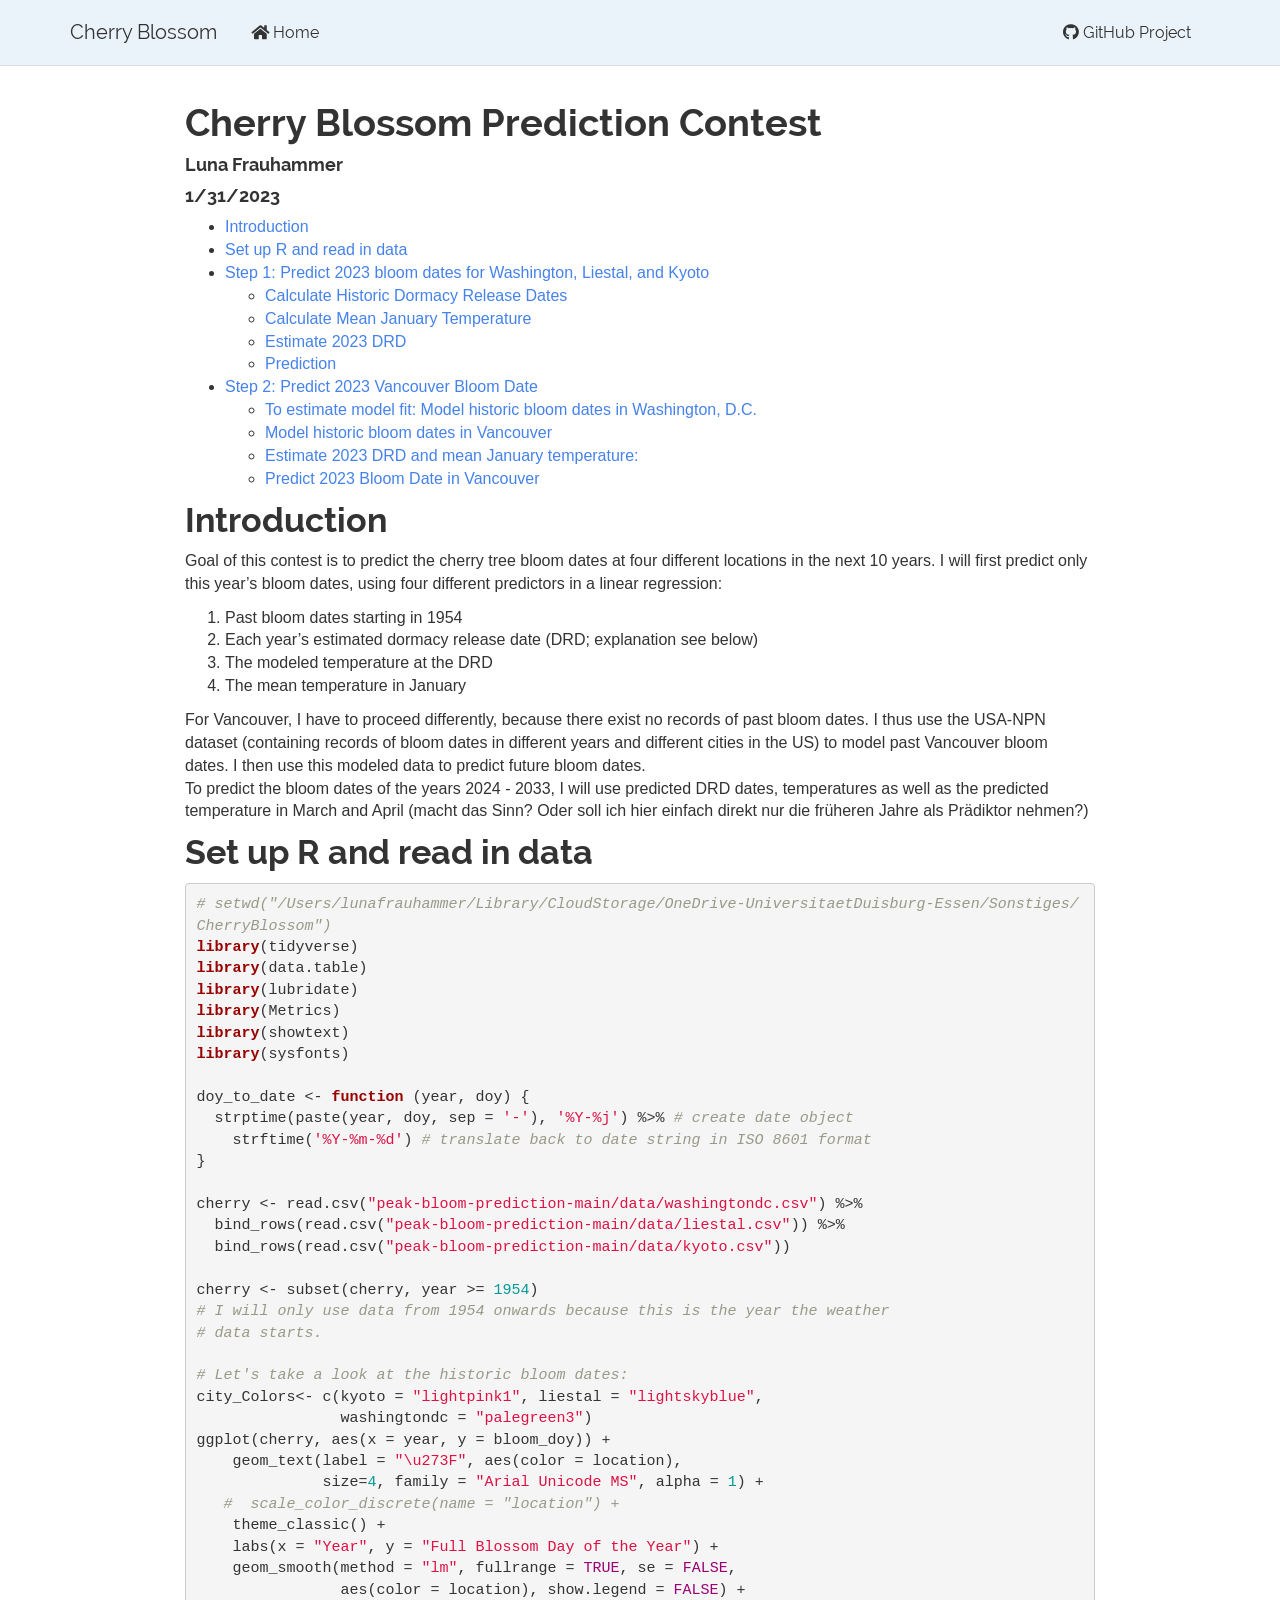
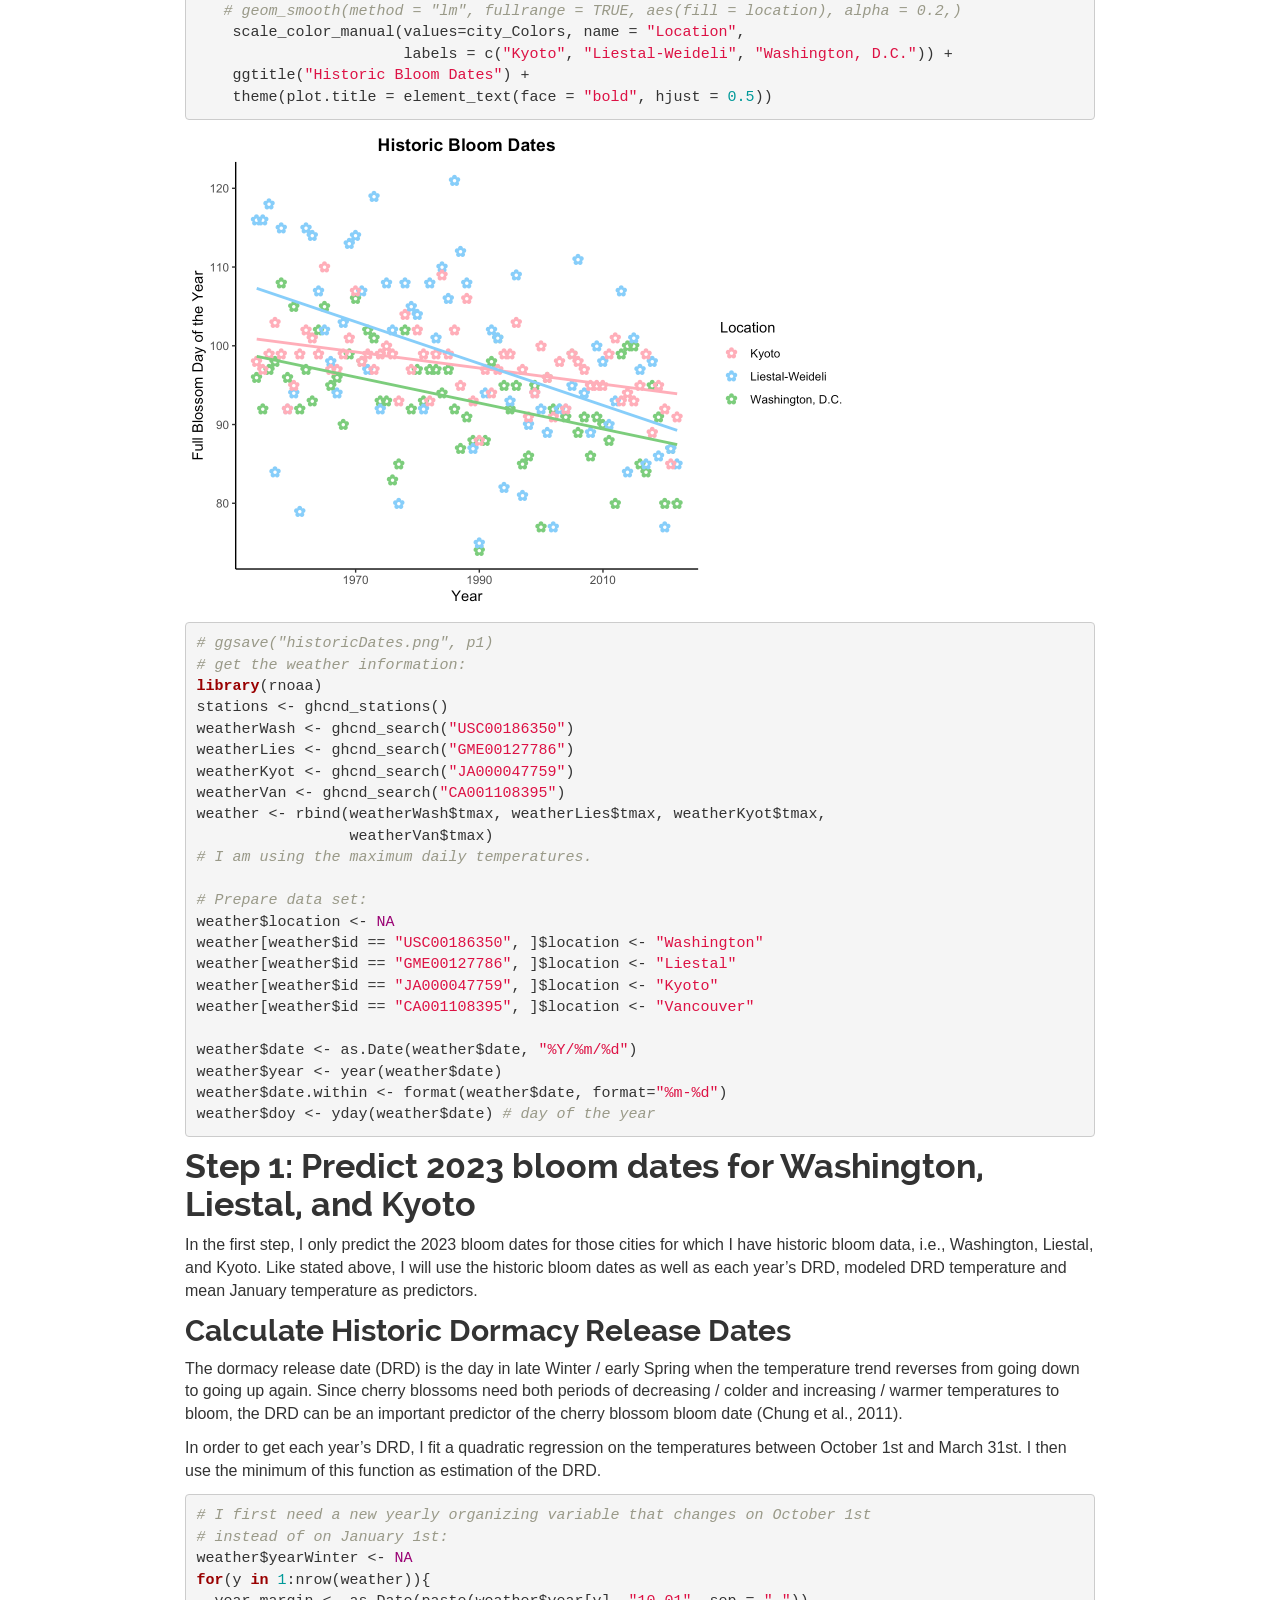
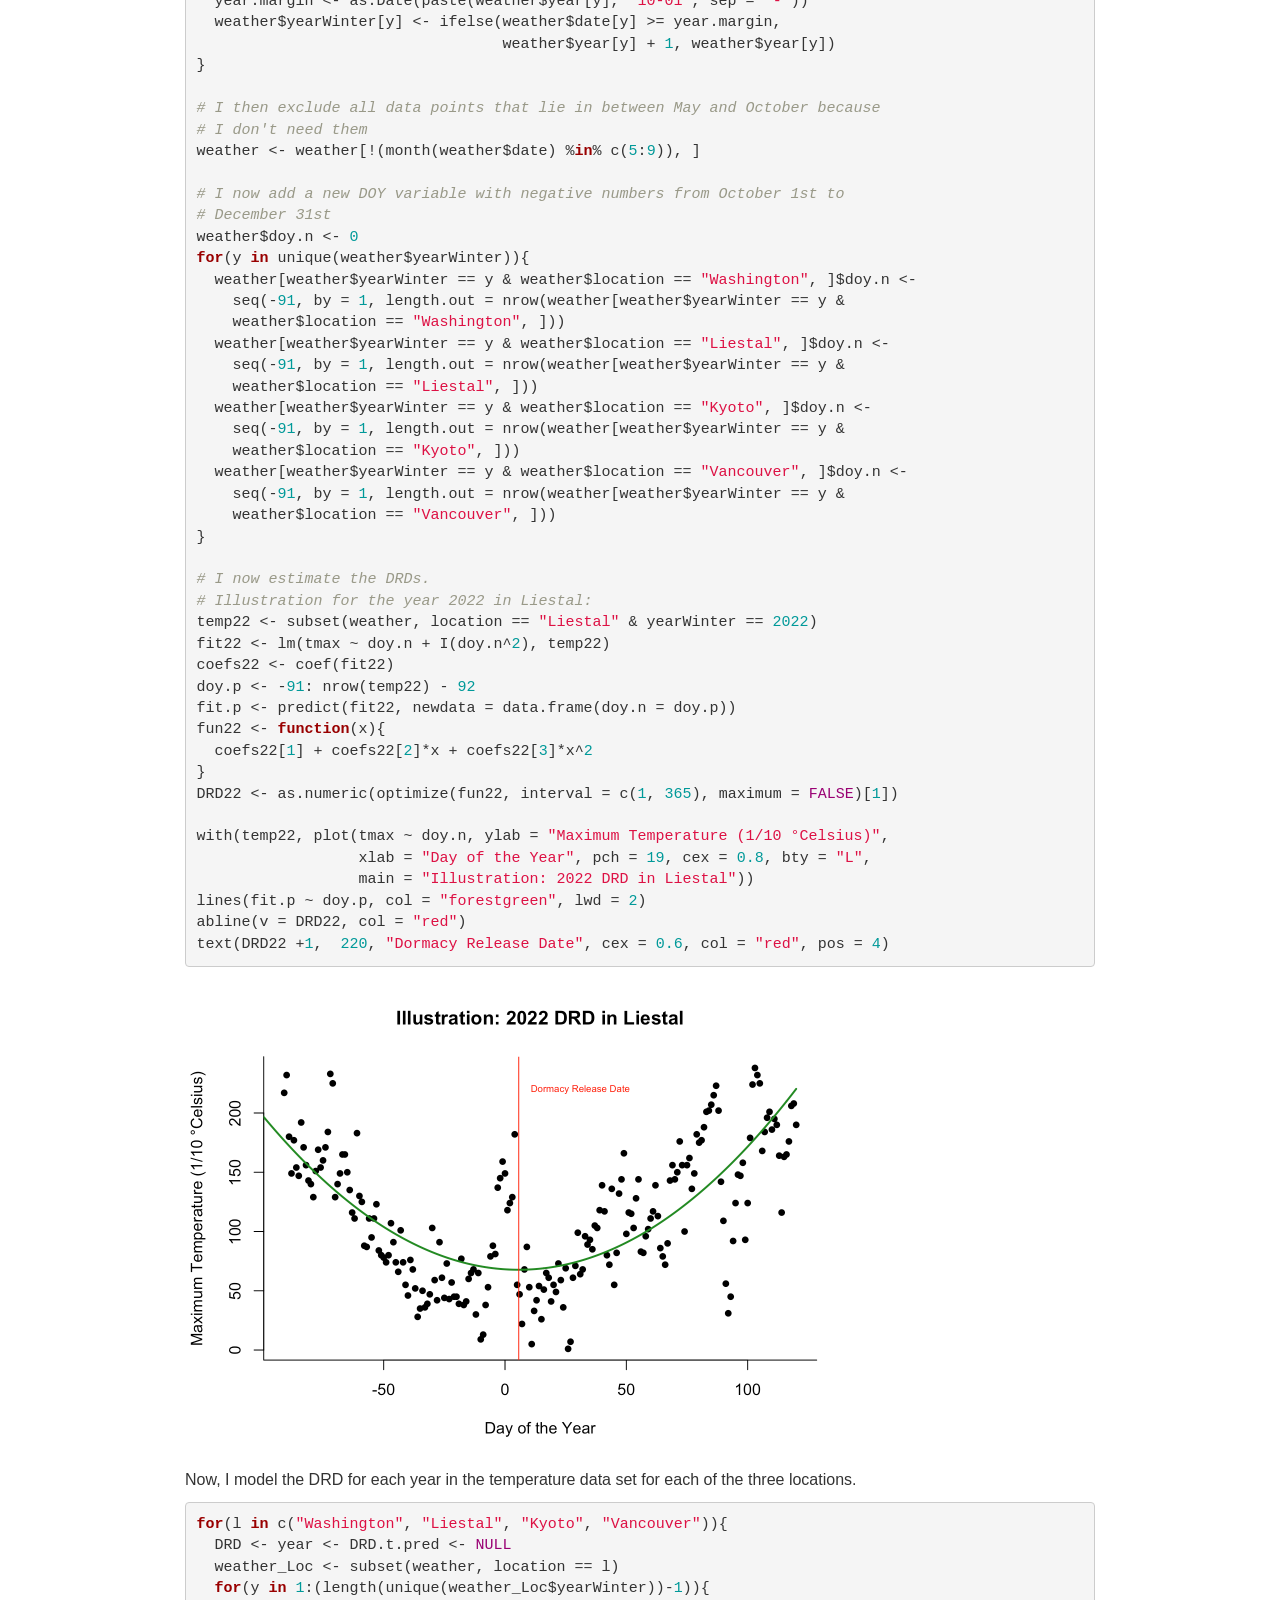
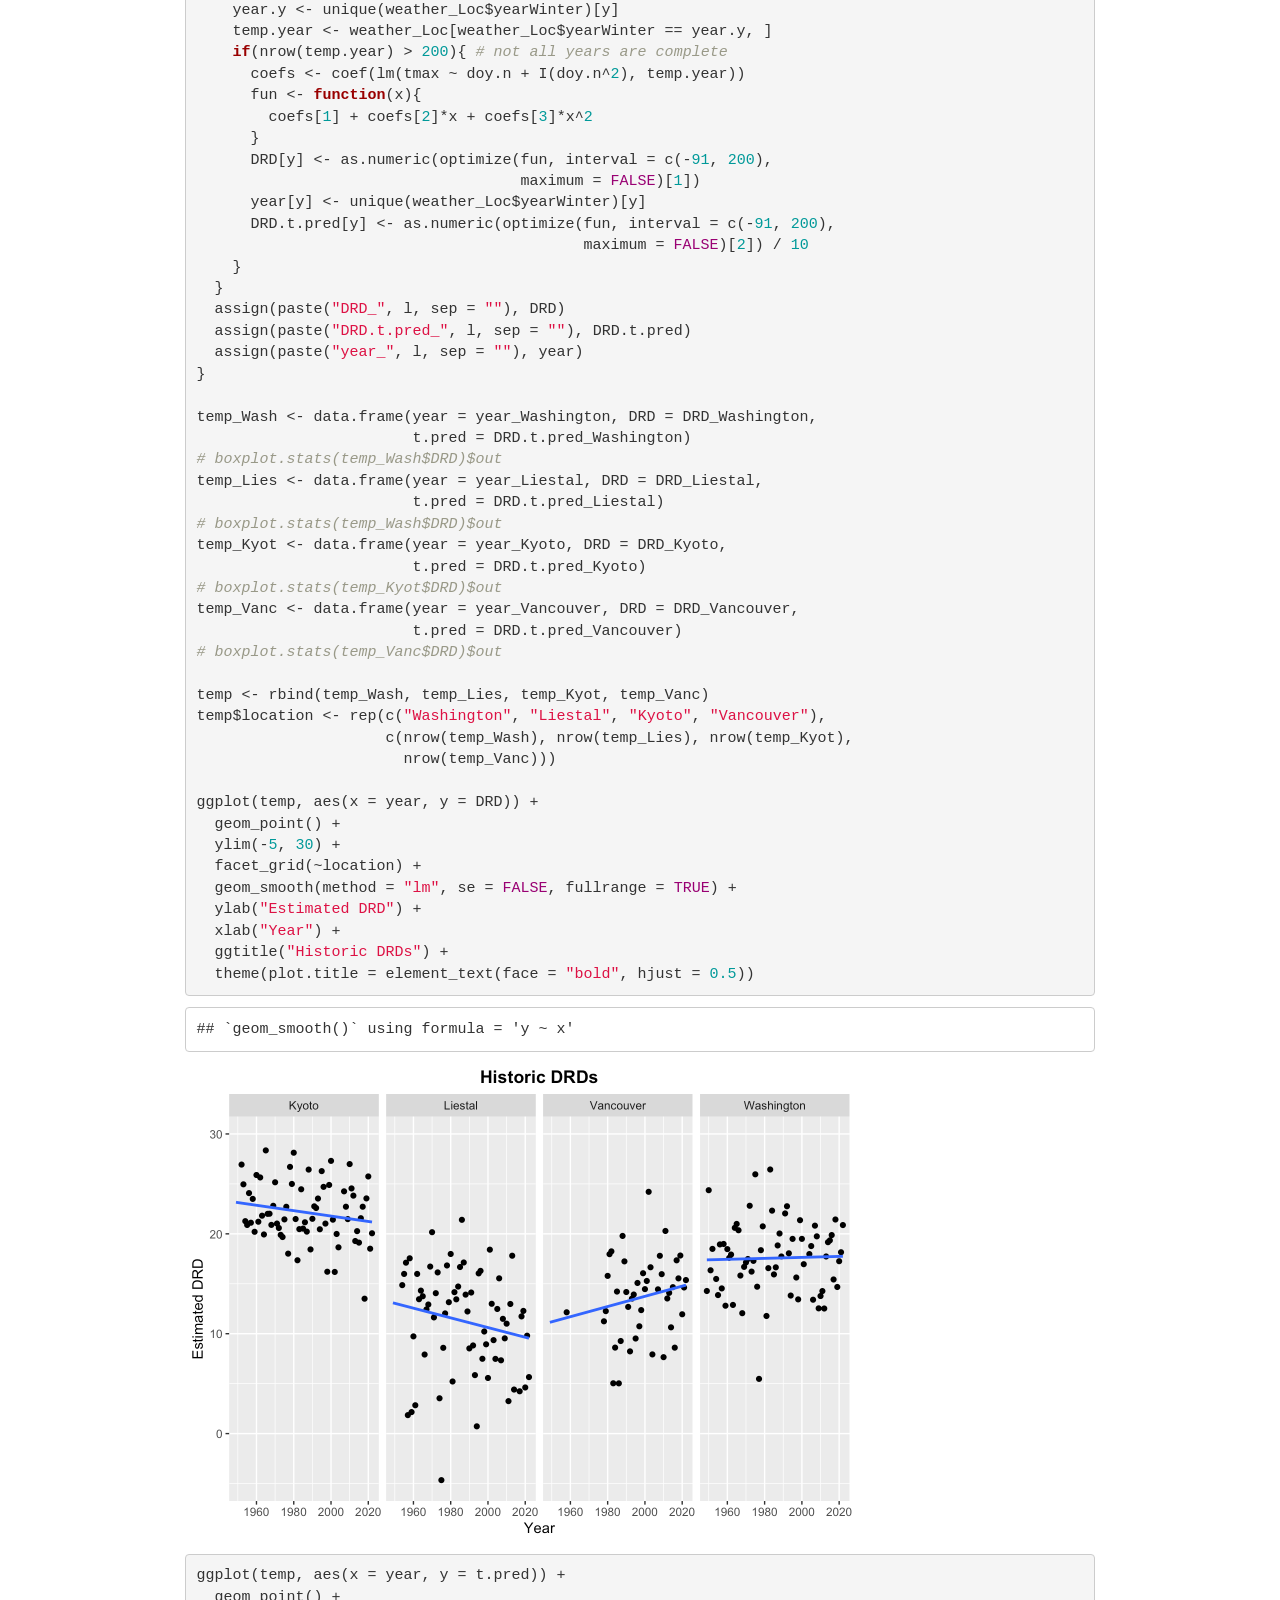
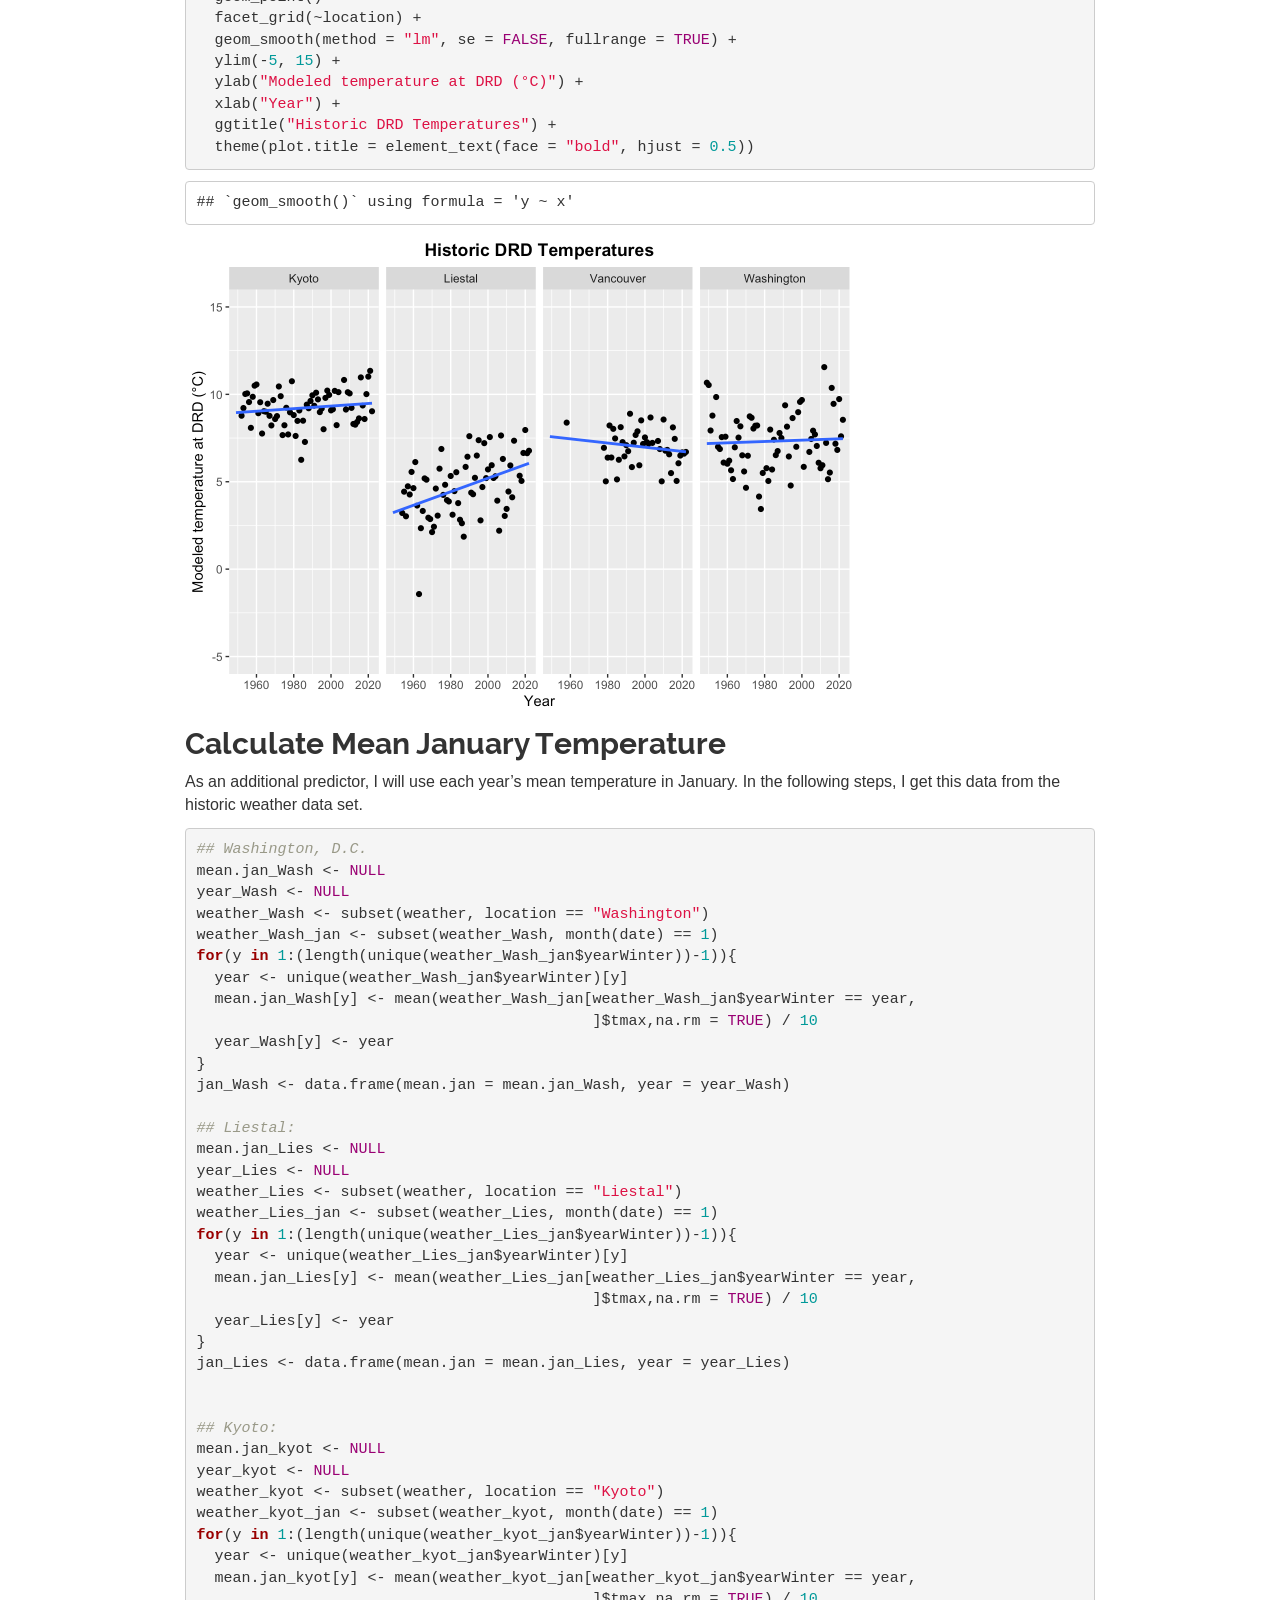
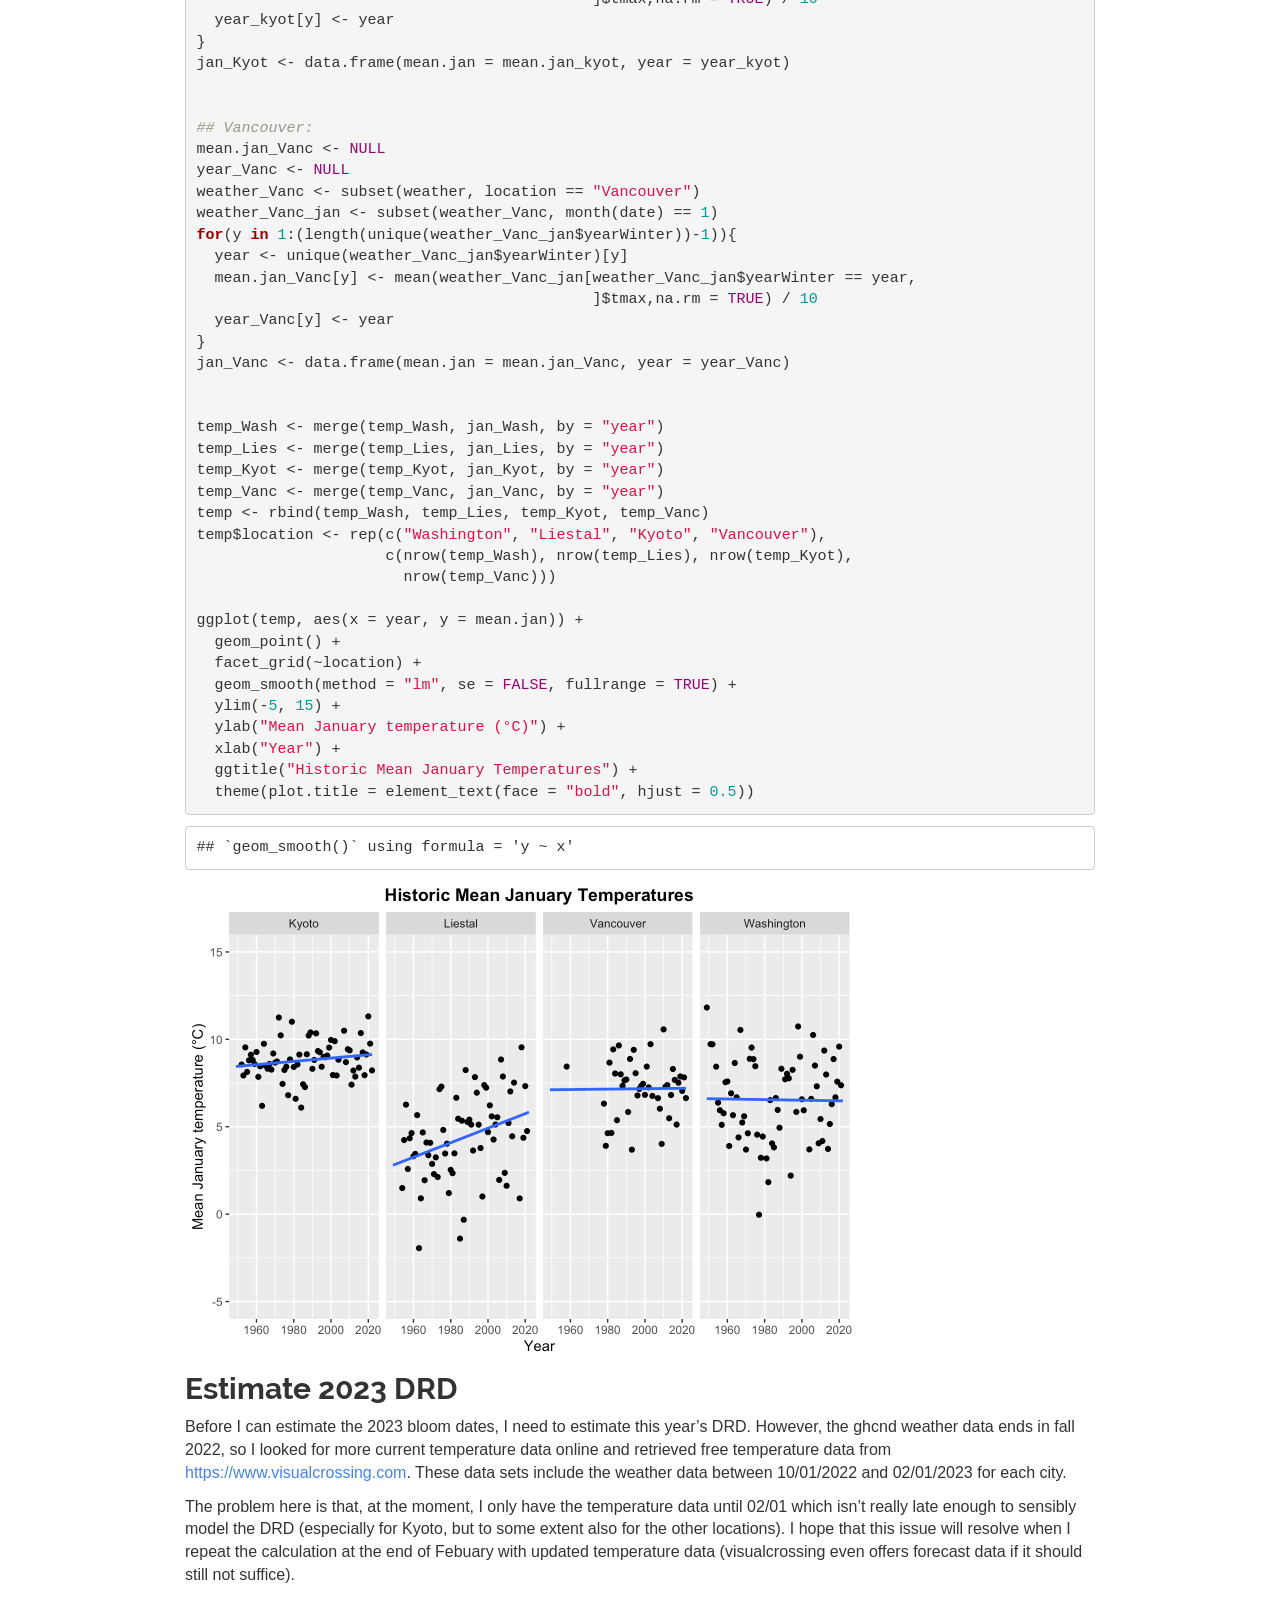
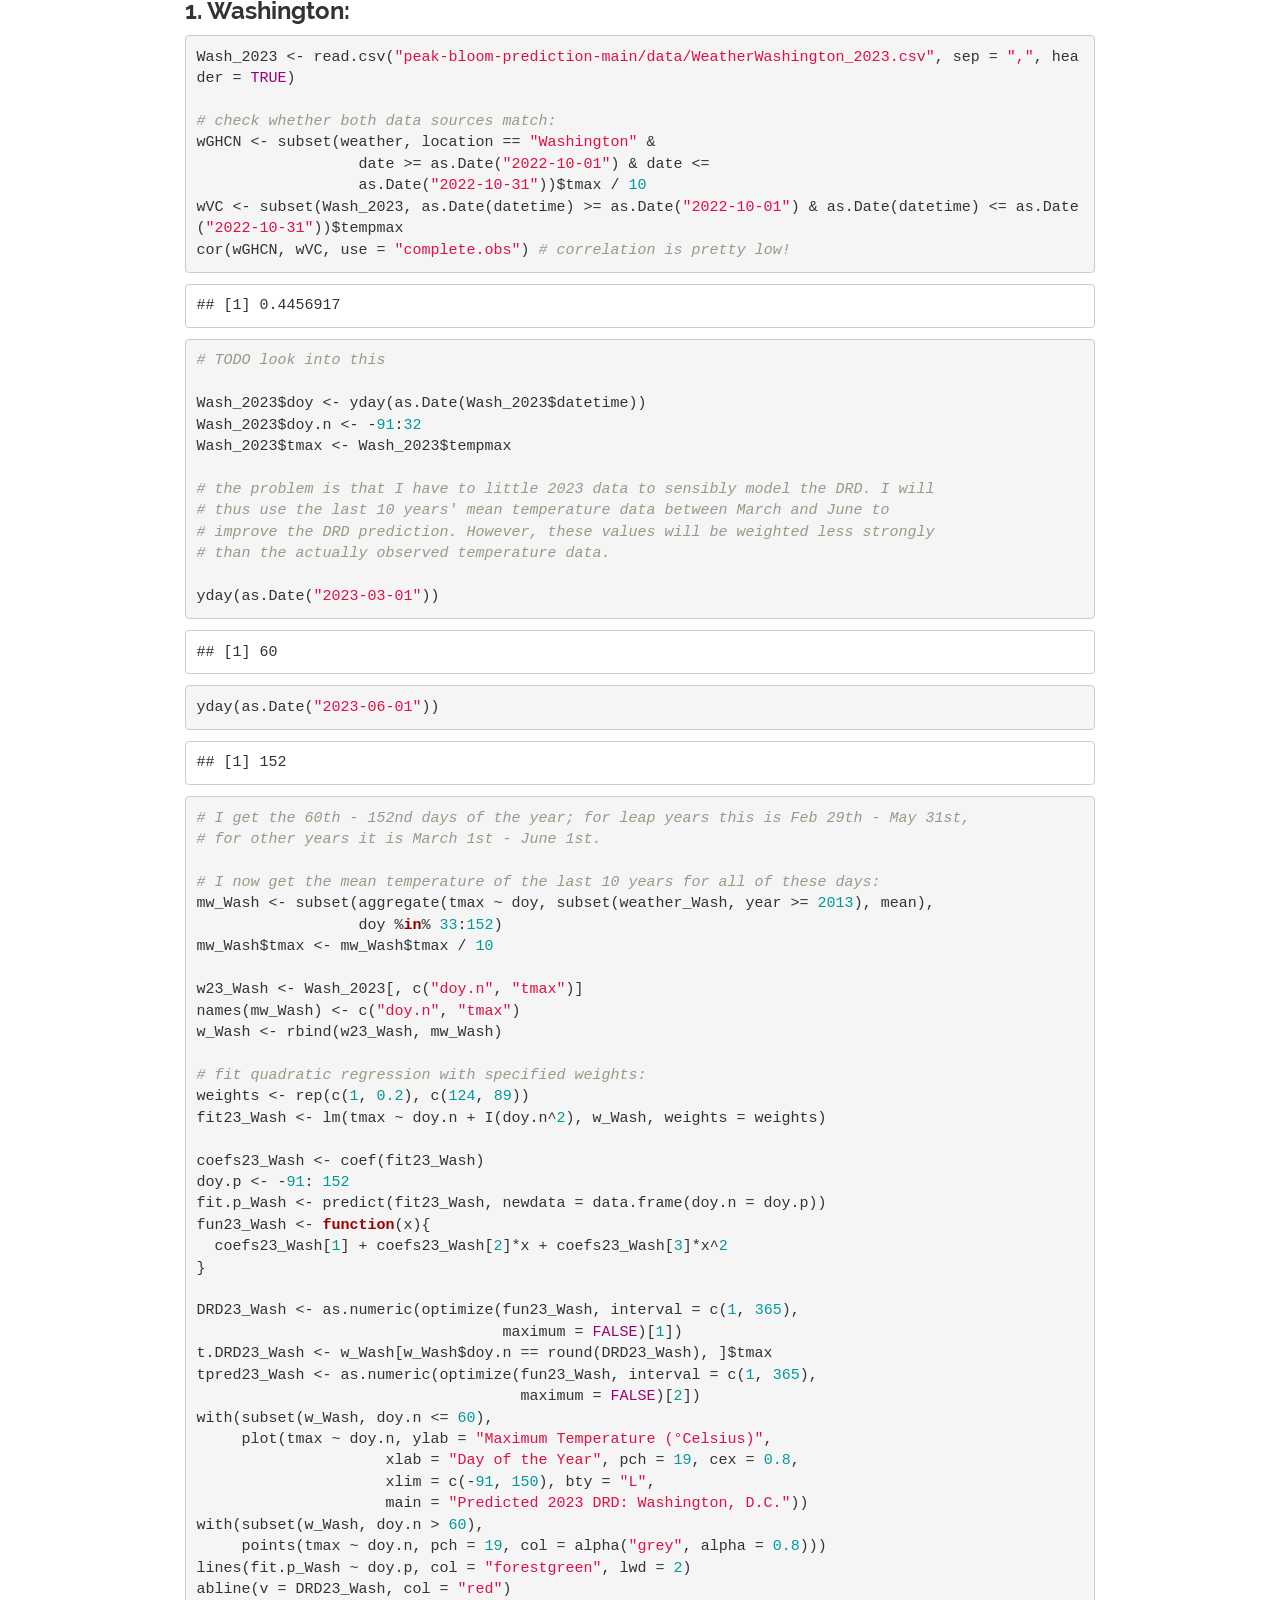
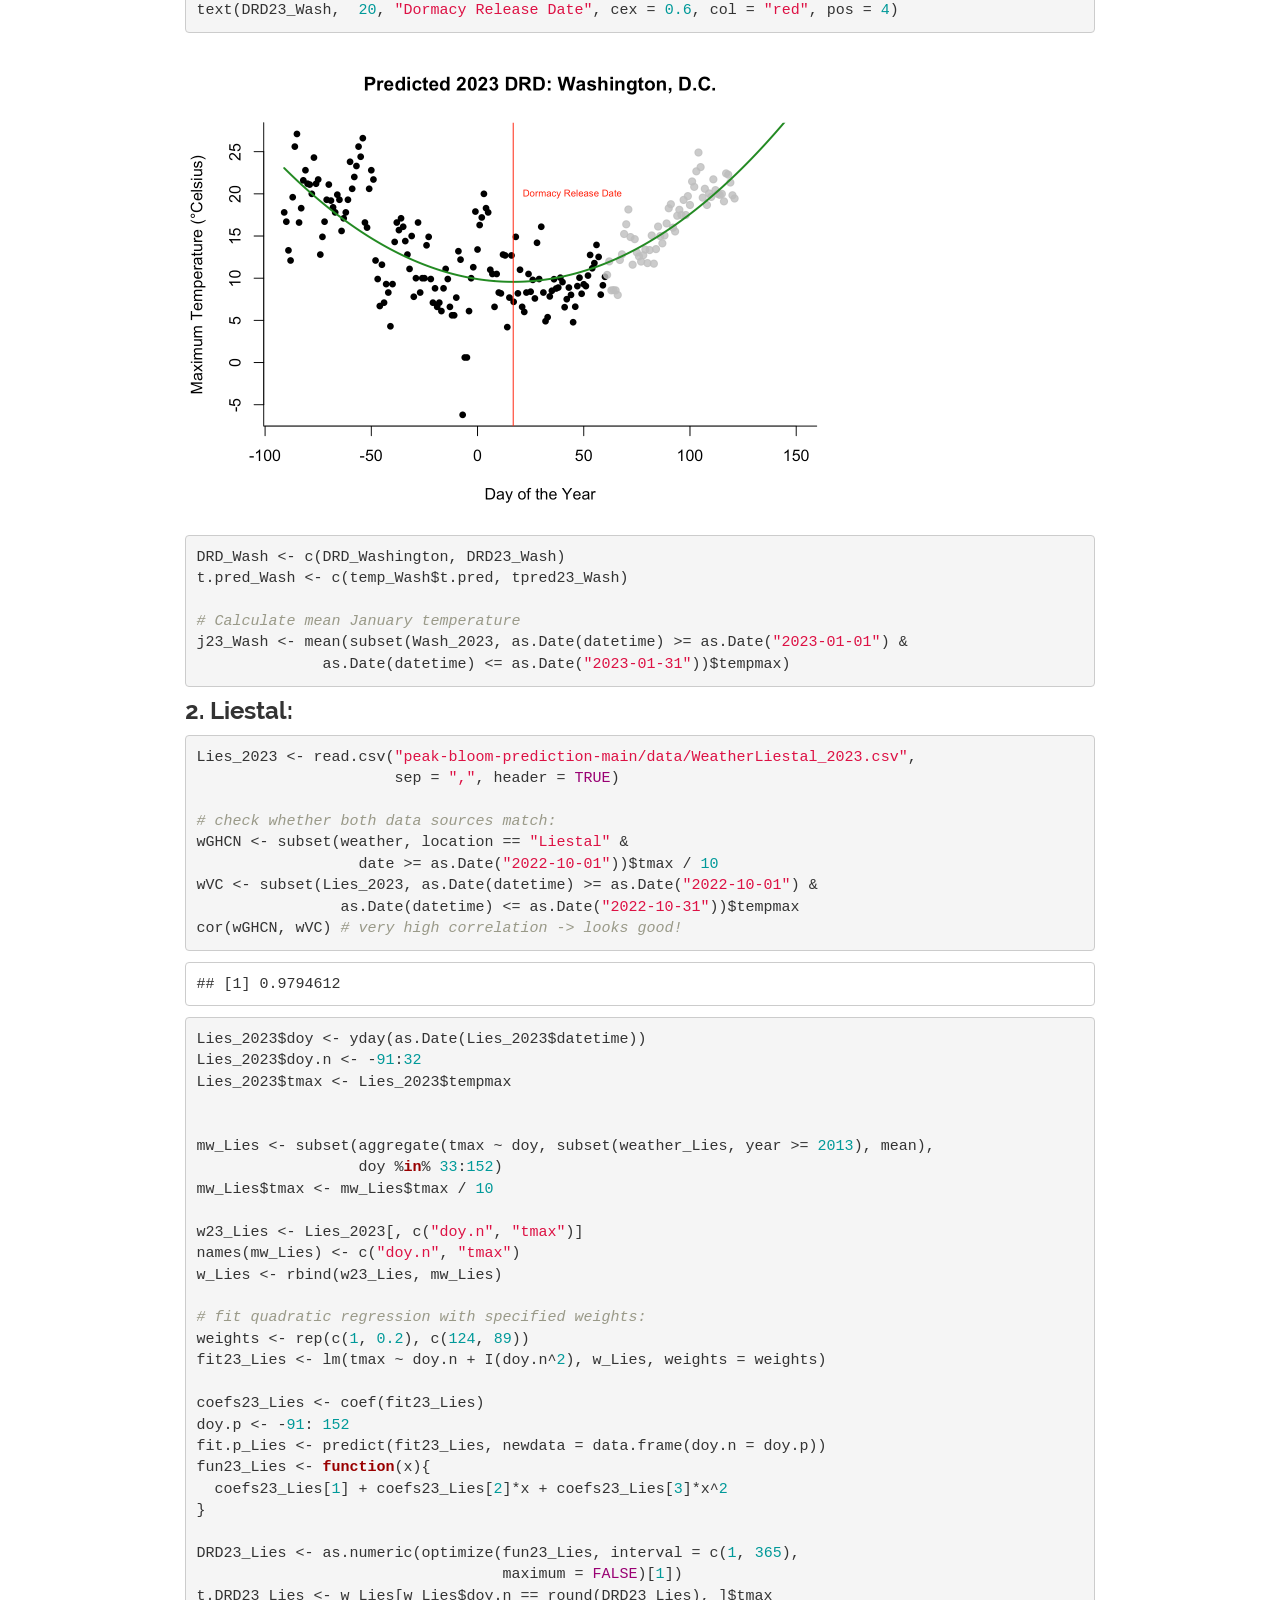
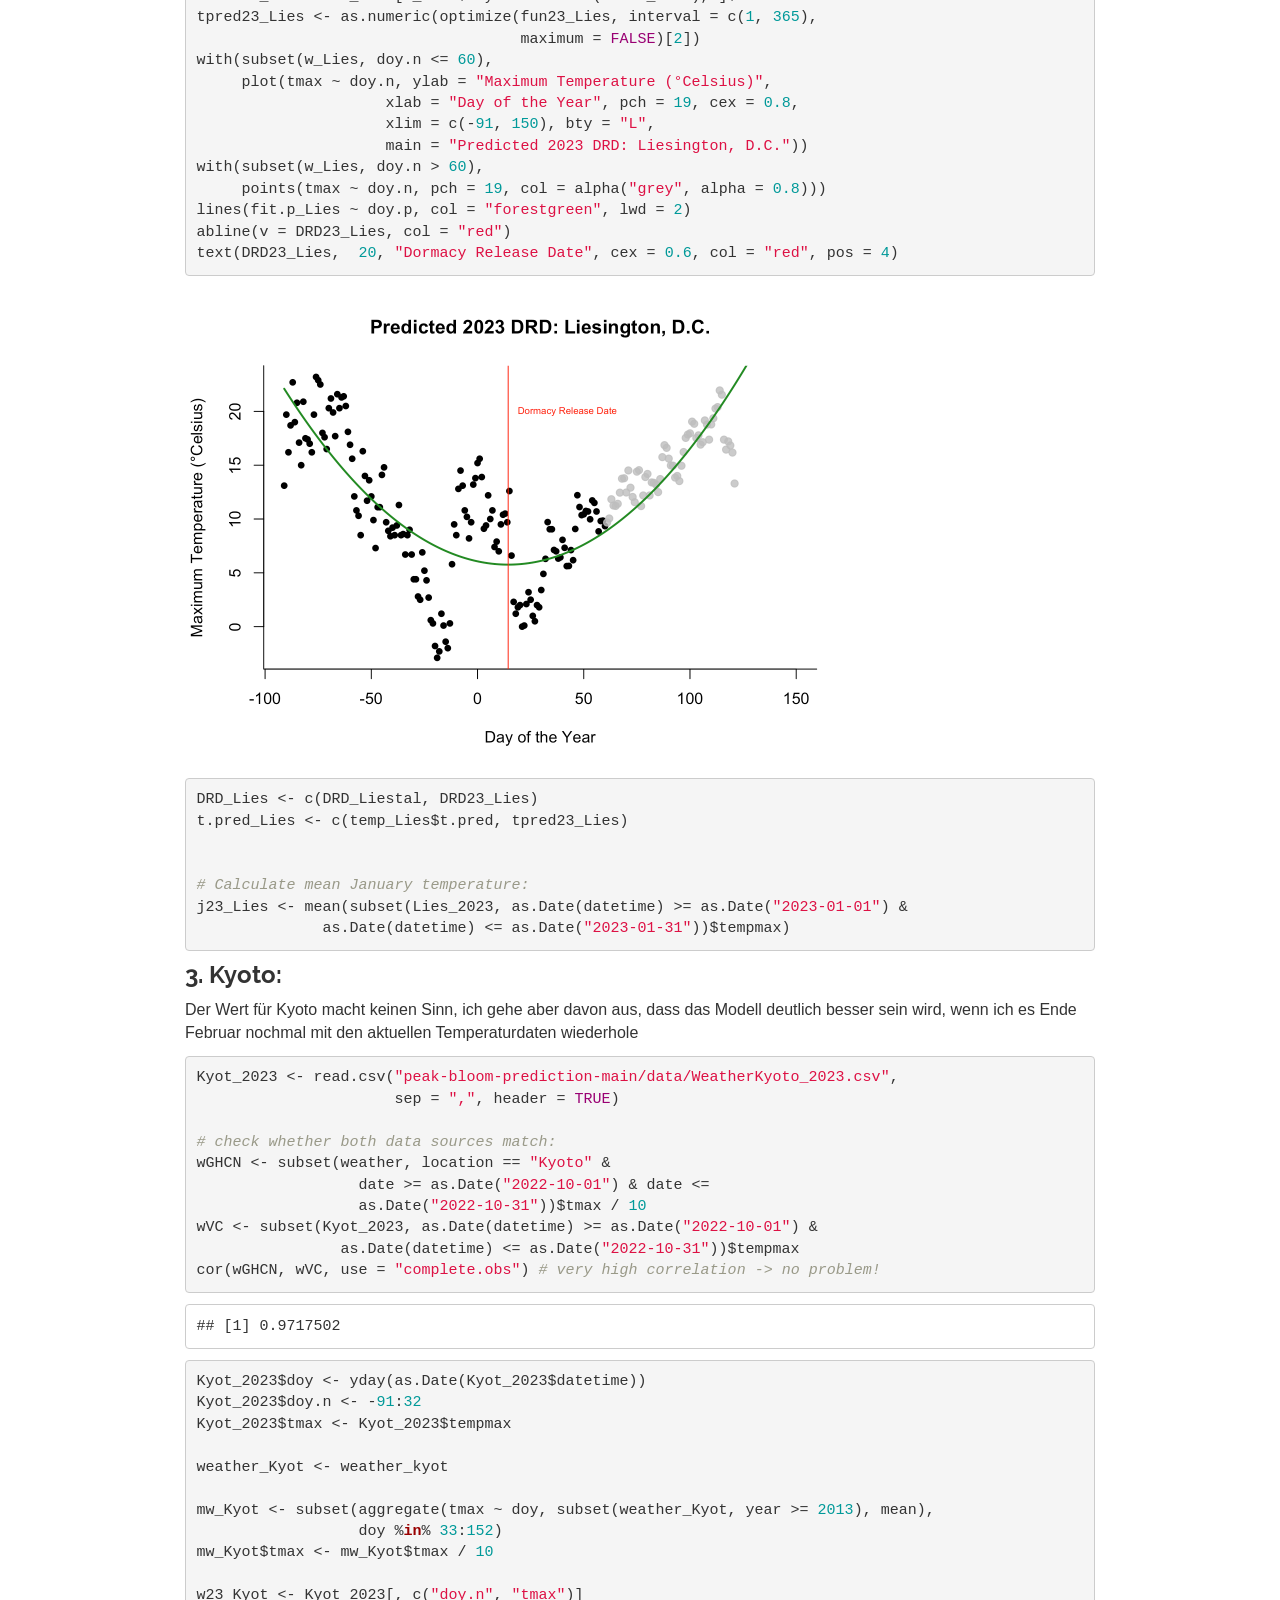
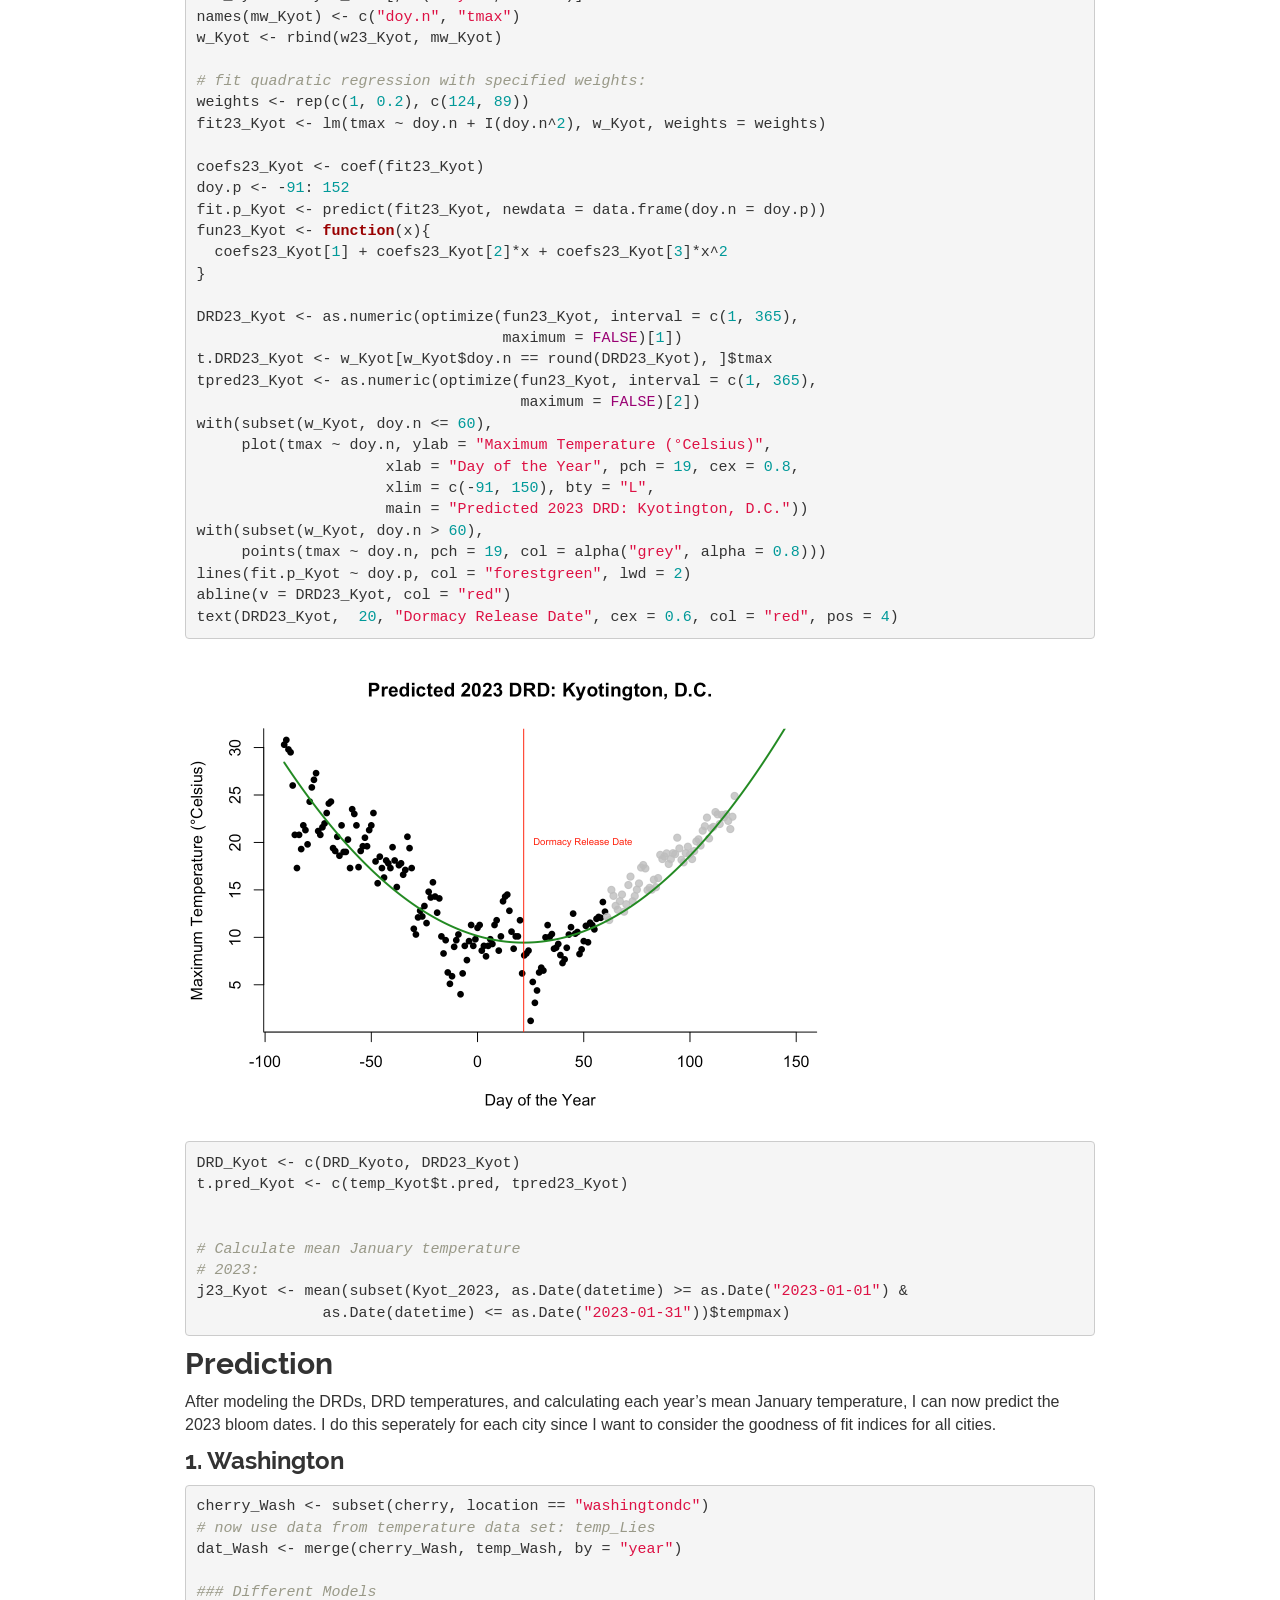
<file: index.html>
<!DOCTYPE html>

<html>

<head>

<meta charset="utf-8" />
<meta name="generator" content="pandoc" />
<meta http-equiv="X-UA-Compatible" content="IE=EDGE" />


<meta name="author" content="Luna Frauhammer" />


<title>Cherry Blossom Prediction Contest</title>

<script src="site_libs/header-attrs-2.14/header-attrs.js"></script>
<script src="site_libs/jquery-3.6.0/jquery-3.6.0.min.js"></script>
<meta name="viewport" content="width=device-width, initial-scale=1" />
<link href="site_libs/bootstrap-3.3.5/css/readable.min.css" rel="stylesheet" />
<script src="site_libs/bootstrap-3.3.5/js/bootstrap.min.js"></script>
<script src="site_libs/bootstrap-3.3.5/shim/html5shiv.min.js"></script>
<script src="site_libs/bootstrap-3.3.5/shim/respond.min.js"></script>
<style>h1 {font-size: 34px;}
       h1.title {font-size: 38px;}
       h2 {font-size: 30px;}
       h3 {font-size: 24px;}
       h4 {font-size: 18px;}
       h5 {font-size: 16px;}
       h6 {font-size: 12px;}
       code {color: inherit; background-color: rgba(0, 0, 0, 0.04);}
       pre:not([class]) { background-color: white }</style>
<script src="site_libs/navigation-1.1/tabsets.js"></script>
<link href="site_libs/highlightjs-9.12.0/default.css" rel="stylesheet" />
<script src="site_libs/highlightjs-9.12.0/highlight.js"></script>
<link href="site_libs/font-awesome-5.1.0/css/all.css" rel="stylesheet" />
<link href="site_libs/font-awesome-5.1.0/css/v4-shims.css" rel="stylesheet" />

<style type="text/css">
  code{white-space: pre-wrap;}
  span.smallcaps{font-variant: small-caps;}
  span.underline{text-decoration: underline;}
  div.column{display: inline-block; vertical-align: top; width: 50%;}
  div.hanging-indent{margin-left: 1.5em; text-indent: -1.5em;}
  ul.task-list{list-style: none;}
    </style>

<style type="text/css">code{white-space: pre;}</style>
<script type="text/javascript">
if (window.hljs) {
  hljs.configure({languages: []});
  hljs.initHighlightingOnLoad();
  if (document.readyState && document.readyState === "complete") {
    window.setTimeout(function() { hljs.initHighlighting(); }, 0);
  }
}
</script>






<link rel="stylesheet" href="style.css" type="text/css" />



<style type = "text/css">
.main-container {
  max-width: 940px;
  margin-left: auto;
  margin-right: auto;
}
img {
  max-width:100%;
}
.tabbed-pane {
  padding-top: 12px;
}
.html-widget {
  margin-bottom: 20px;
}
button.code-folding-btn:focus {
  outline: none;
}
summary {
  display: list-item;
}
details > summary > p:only-child {
  display: inline;
}
pre code {
  padding: 0;
}
</style>


<style type="text/css">
.dropdown-submenu {
  position: relative;
}
.dropdown-submenu>.dropdown-menu {
  top: 0;
  left: 100%;
  margin-top: -6px;
  margin-left: -1px;
  border-radius: 0 6px 6px 6px;
}
.dropdown-submenu:hover>.dropdown-menu {
  display: block;
}
.dropdown-submenu>a:after {
  display: block;
  content: " ";
  float: right;
  width: 0;
  height: 0;
  border-color: transparent;
  border-style: solid;
  border-width: 5px 0 5px 5px;
  border-left-color: #cccccc;
  margin-top: 5px;
  margin-right: -10px;
}
.dropdown-submenu:hover>a:after {
  border-left-color: #adb5bd;
}
.dropdown-submenu.pull-left {
  float: none;
}
.dropdown-submenu.pull-left>.dropdown-menu {
  left: -100%;
  margin-left: 10px;
  border-radius: 6px 0 6px 6px;
}
</style>

<script type="text/javascript">
// manage active state of menu based on current page
$(document).ready(function () {
  // active menu anchor
  href = window.location.pathname
  href = href.substr(href.lastIndexOf('/') + 1)
  if (href === "")
    href = "index.html";
  var menuAnchor = $('a[href="' + href + '"]');

  // mark it active
  menuAnchor.tab('show');

  // if it's got a parent navbar menu mark it active as well
  menuAnchor.closest('li.dropdown').addClass('active');

  // Navbar adjustments
  var navHeight = $(".navbar").first().height() + 15;
  var style = document.createElement('style');
  var pt = "padding-top: " + navHeight + "px; ";
  var mt = "margin-top: -" + navHeight + "px; ";
  var css = "";
  // offset scroll position for anchor links (for fixed navbar)
  for (var i = 1; i <= 6; i++) {
    css += ".section h" + i + "{ " + pt + mt + "}\n";
  }
  style.innerHTML = "body {" + pt + "padding-bottom: 40px; }\n" + css;
  document.head.appendChild(style);
});
</script>

<!-- tabsets -->

<style type="text/css">
.tabset-dropdown > .nav-tabs {
  display: inline-table;
  max-height: 500px;
  min-height: 44px;
  overflow-y: auto;
  border: 1px solid #ddd;
  border-radius: 4px;
}

.tabset-dropdown > .nav-tabs > li.active:before {
  content: "";
  font-family: 'Glyphicons Halflings';
  display: inline-block;
  padding: 10px;
  border-right: 1px solid #ddd;
}

.tabset-dropdown > .nav-tabs.nav-tabs-open > li.active:before {
  content: "&#xe258;";
  border: none;
}

.tabset-dropdown > .nav-tabs.nav-tabs-open:before {
  content: "";
  font-family: 'Glyphicons Halflings';
  display: inline-block;
  padding: 10px;
  border-right: 1px solid #ddd;
}

.tabset-dropdown > .nav-tabs > li.active {
  display: block;
}

.tabset-dropdown > .nav-tabs > li > a,
.tabset-dropdown > .nav-tabs > li > a:focus,
.tabset-dropdown > .nav-tabs > li > a:hover {
  border: none;
  display: inline-block;
  border-radius: 4px;
  background-color: transparent;
}

.tabset-dropdown > .nav-tabs.nav-tabs-open > li {
  display: block;
  float: none;
}

.tabset-dropdown > .nav-tabs > li {
  display: none;
}
</style>

<!-- code folding -->




</head>

<body>


<div class="container-fluid main-container">




<div class="navbar navbar-inverse  navbar-fixed-top" role="navigation">
  <div class="container">
    <div class="navbar-header">
      <button type="button" class="navbar-toggle collapsed" data-toggle="collapse" data-bs-toggle="collapse" data-target="#navbar" data-bs-target="#navbar">
        <span class="icon-bar"></span>
        <span class="icon-bar"></span>
        <span class="icon-bar"></span>
      </button>
      <a class="navbar-brand" href="index.html">Cherry Blossom</a>
    </div>
    <div id="navbar" class="navbar-collapse collapse">
      <ul class="nav navbar-nav">
        <li>
  <a href="https://lunafrauhammer.github.io/">
    <span class="fa fa-home"></span>
     
    Home
  </a>
</li>
      </ul>
      <ul class="nav navbar-nav navbar-right">
        <li>
  <a href="https://github.com/lunafrauhammer/Cherry_Blossom_23">
    <span class="fa fa-github"></span>
     
    GitHub Project
  </a>
</li>
      </ul>
    </div><!--/.nav-collapse -->
  </div><!--/.container -->
</div><!--/.navbar -->

<div id="header">



<h1 class="title toc-ignore">Cherry Blossom Prediction Contest</h1>
<h4 class="author">Luna Frauhammer</h4>
<h4 class="date">1/31/2023</h4>

</div>

<div id="TOC">
<ul>
<li><a href="#introduction">Introduction</a></li>
<li><a href="#set-up-r-and-read-in-data">Set up R and read in data</a></li>
<li><a href="#step-1-predict-2023-bloom-dates-for-washington-liestal-and-kyoto">Step 1: Predict 2023 bloom dates for Washington, Liestal, and Kyoto</a>
<ul>
<li><a href="#calculate-historic-dormacy-release-dates">Calculate Historic Dormacy Release Dates</a></li>
<li><a href="#calculate-mean-january-temperature">Calculate Mean January Temperature</a></li>
<li><a href="#estimate-2023-drd">Estimate 2023 DRD</a></li>
<li><a href="#prediction">Prediction</a></li>
</ul></li>
<li><a href="#step-2-predict-2023-vancouver-bloom-date">Step 2: Predict 2023 Vancouver Bloom Date</a>
<ul>
<li><a href="#to-estimate-model-fit-model-historic-bloom-dates-in-washington-d.c.">To estimate model fit: Model historic bloom dates in Washington, D.C.</a></li>
<li><a href="#model-historic-bloom-dates-in-vancouver">Model historic bloom dates in Vancouver</a></li>
<li><a href="#estimate-2023-drd-and-mean-january-temperature">Estimate 2023 DRD and mean January temperature:</a></li>
<li><a href="#predict-2023-bloom-date-in-vancouver">Predict 2023 Bloom Date in Vancouver</a></li>
</ul></li>
</ul>
</div>

<div id="introduction" class="section level1">
<h1>Introduction</h1>
<p>Goal of this contest is to predict the cherry tree bloom dates at four different locations in the next 10 years. I will first predict only this year’s bloom dates, using four different predictors in a linear regression: <br></p>
<ol style="list-style-type: decimal">
<li>Past bloom dates starting in 1954 <br></li>
<li>Each year’s estimated dormacy release date (DRD; explanation see below) <br></li>
<li>The modeled temperature at the DRD <br></li>
<li>The mean temperature in January <br></li>
</ol>
<p>For Vancouver, I have to proceed differently, because there exist no records of past bloom dates. I thus use the USA-NPN dataset (containing records of bloom dates in different years and different cities in the US) to model past Vancouver bloom dates. I then use this modeled data to predict future bloom dates. <br> To predict the bloom dates of the years 2024 - 2033, I will use predicted DRD dates, temperatures as well as the predicted temperature in March and April (macht das Sinn? Oder soll ich hier einfach direkt nur die früheren Jahre als Prädiktor nehmen?)</p>
</div>
<div id="set-up-r-and-read-in-data" class="section level1">
<h1>Set up R and read in data</h1>
<pre class="r"><code># setwd(&quot;/Users/lunafrauhammer/Library/CloudStorage/OneDrive-UniversitaetDuisburg-Essen/Sonstiges/CherryBlossom&quot;)
library(tidyverse)
library(data.table)
library(lubridate)
library(Metrics)
library(showtext)
library(sysfonts)

doy_to_date &lt;- function (year, doy) {
  strptime(paste(year, doy, sep = &#39;-&#39;), &#39;%Y-%j&#39;) %&gt;% # create date object
    strftime(&#39;%Y-%m-%d&#39;) # translate back to date string in ISO 8601 format
}

cherry &lt;- read.csv(&quot;peak-bloom-prediction-main/data/washingtondc.csv&quot;) %&gt;% 
  bind_rows(read.csv(&quot;peak-bloom-prediction-main/data/liestal.csv&quot;)) %&gt;% 
  bind_rows(read.csv(&quot;peak-bloom-prediction-main/data/kyoto.csv&quot;))

cherry &lt;- subset(cherry, year &gt;= 1954) 
# I will only use data from 1954 onwards because this is the year the weather
# data starts. 

# Let&#39;s take a look at the historic bloom dates: 
city_Colors&lt;- c(kyoto = &quot;lightpink1&quot;, liestal = &quot;lightskyblue&quot;, 
                washingtondc = &quot;palegreen3&quot;)
ggplot(cherry, aes(x = year, y = bloom_doy)) +
    geom_text(label = &quot;\u273F&quot;, aes(color = location),
              size=4, family = &quot;Arial Unicode MS&quot;, alpha = 1) +
   #  scale_color_discrete(name = &quot;location&quot;) +
    theme_classic() +
    labs(x = &quot;Year&quot;, y = &quot;Full Blossom Day of the Year&quot;) +
    geom_smooth(method = &quot;lm&quot;, fullrange = TRUE, se = FALSE,
                aes(color = location), show.legend = FALSE) +
   # geom_smooth(method = &quot;lm&quot;, fullrange = TRUE, aes(fill = location), alpha = 0.2,)
    scale_color_manual(values=city_Colors, name = &quot;Location&quot;, 
                       labels = c(&quot;Kyoto&quot;, &quot;Liestal-Weideli&quot;, &quot;Washington, D.C.&quot;)) + 
    ggtitle(&quot;Historic Bloom Dates&quot;) + 
    theme(plot.title = element_text(face = &quot;bold&quot;, hjust = 0.5)) </code></pre>
<p><img src="Cherry_Blossom_files/figure-html/unnamed-chunk-1-1.png" width="672" /></p>
<pre class="r"><code># ggsave(&quot;historicDates.png&quot;, p1)
# get the weather information: 
library(rnoaa) 
stations &lt;- ghcnd_stations()
weatherWash &lt;- ghcnd_search(&quot;USC00186350&quot;)
weatherLies &lt;- ghcnd_search(&quot;GME00127786&quot;)
weatherKyot &lt;- ghcnd_search(&quot;JA000047759&quot;)
weatherVan &lt;- ghcnd_search(&quot;CA001108395&quot;)
weather &lt;- rbind(weatherWash$tmax, weatherLies$tmax, weatherKyot$tmax, 
                 weatherVan$tmax)
# I am using the maximum daily temperatures. 

# Prepare data set: 
weather$location &lt;- NA
weather[weather$id == &quot;USC00186350&quot;, ]$location &lt;- &quot;Washington&quot;
weather[weather$id == &quot;GME00127786&quot;, ]$location &lt;- &quot;Liestal&quot;
weather[weather$id == &quot;JA000047759&quot;, ]$location &lt;- &quot;Kyoto&quot;
weather[weather$id == &quot;CA001108395&quot;, ]$location &lt;- &quot;Vancouver&quot;

weather$date &lt;- as.Date(weather$date, &quot;%Y/%m/%d&quot;)
weather$year &lt;- year(weather$date)
weather$date.within &lt;- format(weather$date, format=&quot;%m-%d&quot;) 
weather$doy &lt;- yday(weather$date) # day of the year </code></pre>
</div>
<div id="step-1-predict-2023-bloom-dates-for-washington-liestal-and-kyoto" class="section level1">
<h1>Step 1: Predict 2023 bloom dates for Washington, Liestal, and Kyoto</h1>
<p>In the first step, I only predict the 2023 bloom dates for those cities for which I have historic bloom data, i.e., Washington, Liestal, and Kyoto. Like stated above, I will use the historic bloom dates as well as each year’s DRD, modeled DRD temperature and mean January temperature as predictors.</p>
<div id="calculate-historic-dormacy-release-dates" class="section level2">
<h2>Calculate Historic Dormacy Release Dates</h2>
<p>The dormacy release date (DRD) is the day in late Winter / early Spring when the temperature trend reverses from going down to going up again. Since cherry blossoms need both periods of decreasing / colder and increasing / warmer temperatures to bloom, the DRD can be an important predictor of the cherry blossom bloom date (Chung et al., 2011). <br></p>
<p>In order to get each year’s DRD, I fit a quadratic regression on the temperatures between October 1st and March 31st. I then use the minimum of this function as estimation of the DRD.</p>
<pre class="r"><code># I first need a new yearly organizing variable that changes on October 1st 
# instead of on January 1st:  
weather$yearWinter &lt;- NA
for(y in 1:nrow(weather)){
  year.margin &lt;- as.Date(paste(weather$year[y], &quot;10-01&quot;, sep = &quot;-&quot;))
  weather$yearWinter[y] &lt;- ifelse(weather$date[y] &gt;= year.margin, 
                                  weather$year[y] + 1, weather$year[y])
}

# I then exclude all data points that lie in between May and October because 
# I don&#39;t need them
weather &lt;- weather[!(month(weather$date) %in% c(5:9)), ]

# I now add a new DOY variable with negative numbers from October 1st to 
# December 31st
weather$doy.n &lt;- 0
for(y in unique(weather$yearWinter)){
  weather[weather$yearWinter == y &amp; weather$location == &quot;Washington&quot;, ]$doy.n &lt;- 
    seq(-91, by = 1, length.out = nrow(weather[weather$yearWinter == y &amp; 
    weather$location == &quot;Washington&quot;, ]))
  weather[weather$yearWinter == y &amp; weather$location == &quot;Liestal&quot;, ]$doy.n &lt;- 
    seq(-91, by = 1, length.out = nrow(weather[weather$yearWinter == y &amp; 
    weather$location == &quot;Liestal&quot;, ]))
  weather[weather$yearWinter == y &amp; weather$location == &quot;Kyoto&quot;, ]$doy.n &lt;- 
    seq(-91, by = 1, length.out = nrow(weather[weather$yearWinter == y &amp; 
    weather$location == &quot;Kyoto&quot;, ]))
  weather[weather$yearWinter == y &amp; weather$location == &quot;Vancouver&quot;, ]$doy.n &lt;- 
    seq(-91, by = 1, length.out = nrow(weather[weather$yearWinter == y &amp; 
    weather$location == &quot;Vancouver&quot;, ]))
}

# I now estimate the DRDs. 
# Illustration for the year 2022 in Liestal: 
temp22 &lt;- subset(weather, location == &quot;Liestal&quot; &amp; yearWinter == 2022)
fit22 &lt;- lm(tmax ~ doy.n + I(doy.n^2), temp22)
coefs22 &lt;- coef(fit22)
doy.p &lt;- -91: nrow(temp22) - 92
fit.p &lt;- predict(fit22, newdata = data.frame(doy.n = doy.p))
fun22 &lt;- function(x){
  coefs22[1] + coefs22[2]*x + coefs22[3]*x^2
}
DRD22 &lt;- as.numeric(optimize(fun22, interval = c(1, 365), maximum = FALSE)[1])

with(temp22, plot(tmax ~ doy.n, ylab = &quot;Maximum Temperature (1/10 °Celsius)&quot;, 
                  xlab = &quot;Day of the Year&quot;, pch = 19, cex = 0.8, bty = &quot;L&quot;, 
                  main = &quot;Illustration: 2022 DRD in Liestal&quot;))
lines(fit.p ~ doy.p, col = &quot;forestgreen&quot;, lwd = 2)
abline(v = DRD22, col = &quot;red&quot;)
text(DRD22 +1,  220, &quot;Dormacy Release Date&quot;, cex = 0.6, col = &quot;red&quot;, pos = 4)</code></pre>
<p><img src="Cherry_Blossom_files/figure-html/unnamed-chunk-2-1.png" width="672" /></p>
<p>Now, I model the DRD for each year in the temperature data set for each of the three locations.</p>
<pre class="r"><code>for(l in c(&quot;Washington&quot;, &quot;Liestal&quot;, &quot;Kyoto&quot;, &quot;Vancouver&quot;)){
  DRD &lt;- year &lt;- DRD.t.pred &lt;- NULL
  weather_Loc &lt;- subset(weather, location == l)
  for(y in 1:(length(unique(weather_Loc$yearWinter))-1)){
    year.y &lt;- unique(weather_Loc$yearWinter)[y]
    temp.year &lt;- weather_Loc[weather_Loc$yearWinter == year.y, ]
    if(nrow(temp.year) &gt; 200){ # not all years are complete
      coefs &lt;- coef(lm(tmax ~ doy.n + I(doy.n^2), temp.year))
      fun &lt;- function(x){
        coefs[1] + coefs[2]*x + coefs[3]*x^2
      }
      DRD[y] &lt;- as.numeric(optimize(fun, interval = c(-91, 200), 
                                    maximum = FALSE)[1])
      year[y] &lt;- unique(weather_Loc$yearWinter)[y]
      DRD.t.pred[y] &lt;- as.numeric(optimize(fun, interval = c(-91, 200), 
                                           maximum = FALSE)[2]) / 10
    }
  }
  assign(paste(&quot;DRD_&quot;, l, sep = &quot;&quot;), DRD)
  assign(paste(&quot;DRD.t.pred_&quot;, l, sep = &quot;&quot;), DRD.t.pred)
  assign(paste(&quot;year_&quot;, l, sep = &quot;&quot;), year)
}

temp_Wash &lt;- data.frame(year = year_Washington, DRD = DRD_Washington, 
                        t.pred = DRD.t.pred_Washington)
# boxplot.stats(temp_Wash$DRD)$out
temp_Lies &lt;- data.frame(year = year_Liestal, DRD = DRD_Liestal, 
                        t.pred = DRD.t.pred_Liestal)
# boxplot.stats(temp_Wash$DRD)$out
temp_Kyot &lt;- data.frame(year = year_Kyoto, DRD = DRD_Kyoto, 
                        t.pred = DRD.t.pred_Kyoto)
# boxplot.stats(temp_Kyot$DRD)$out
temp_Vanc &lt;- data.frame(year = year_Vancouver, DRD = DRD_Vancouver, 
                        t.pred = DRD.t.pred_Vancouver)
# boxplot.stats(temp_Vanc$DRD)$out

temp &lt;- rbind(temp_Wash, temp_Lies, temp_Kyot, temp_Vanc)
temp$location &lt;- rep(c(&quot;Washington&quot;, &quot;Liestal&quot;, &quot;Kyoto&quot;, &quot;Vancouver&quot;), 
                     c(nrow(temp_Wash), nrow(temp_Lies), nrow(temp_Kyot), 
                       nrow(temp_Vanc)))

ggplot(temp, aes(x = year, y = DRD)) +
  geom_point() +
  ylim(-5, 30) +
  facet_grid(~location) +
  geom_smooth(method = &quot;lm&quot;, se = FALSE, fullrange = TRUE) + 
  ylab(&quot;Estimated DRD&quot;) + 
  xlab(&quot;Year&quot;) +
  ggtitle(&quot;Historic DRDs&quot;) + 
  theme(plot.title = element_text(face = &quot;bold&quot;, hjust = 0.5)) </code></pre>
<pre><code>## `geom_smooth()` using formula = &#39;y ~ x&#39;</code></pre>
<p><img src="Cherry_Blossom_files/figure-html/unnamed-chunk-3-1.png" width="672" /></p>
<pre class="r"><code>ggplot(temp, aes(x = year, y = t.pred)) +
  geom_point() +
  facet_grid(~location) +
  geom_smooth(method = &quot;lm&quot;, se = FALSE, fullrange = TRUE) +
  ylim(-5, 15) + 
  ylab(&quot;Modeled temperature at DRD (°C)&quot;) + 
  xlab(&quot;Year&quot;) + 
  ggtitle(&quot;Historic DRD Temperatures&quot;) + 
  theme(plot.title = element_text(face = &quot;bold&quot;, hjust = 0.5)) </code></pre>
<pre><code>## `geom_smooth()` using formula = &#39;y ~ x&#39;</code></pre>
<p><img src="Cherry_Blossom_files/figure-html/unnamed-chunk-3-2.png" width="672" /></p>
</div>
<div id="calculate-mean-january-temperature" class="section level2">
<h2>Calculate Mean January Temperature</h2>
<p>As an additional predictor, I will use each year’s mean temperature in January. In the following steps, I get this data from the historic weather data set.</p>
<pre class="r"><code>## Washington, D.C. 
mean.jan_Wash &lt;- NULL
year_Wash &lt;- NULL
weather_Wash &lt;- subset(weather, location == &quot;Washington&quot;)
weather_Wash_jan &lt;- subset(weather_Wash, month(date) == 1)
for(y in 1:(length(unique(weather_Wash_jan$yearWinter))-1)){
  year &lt;- unique(weather_Wash_jan$yearWinter)[y]
  mean.jan_Wash[y] &lt;- mean(weather_Wash_jan[weather_Wash_jan$yearWinter == year,
                                            ]$tmax,na.rm = TRUE) / 10
  year_Wash[y] &lt;- year
}
jan_Wash &lt;- data.frame(mean.jan = mean.jan_Wash, year = year_Wash)

## Liestal:
mean.jan_Lies &lt;- NULL
year_Lies &lt;- NULL
weather_Lies &lt;- subset(weather, location == &quot;Liestal&quot;)
weather_Lies_jan &lt;- subset(weather_Lies, month(date) == 1)
for(y in 1:(length(unique(weather_Lies_jan$yearWinter))-1)){
  year &lt;- unique(weather_Lies_jan$yearWinter)[y]
  mean.jan_Lies[y] &lt;- mean(weather_Lies_jan[weather_Lies_jan$yearWinter == year,
                                            ]$tmax,na.rm = TRUE) / 10
  year_Lies[y] &lt;- year
}
jan_Lies &lt;- data.frame(mean.jan = mean.jan_Lies, year = year_Lies)


## Kyoto: 
mean.jan_kyot &lt;- NULL
year_kyot &lt;- NULL
weather_kyot &lt;- subset(weather, location == &quot;Kyoto&quot;)
weather_kyot_jan &lt;- subset(weather_kyot, month(date) == 1)
for(y in 1:(length(unique(weather_kyot_jan$yearWinter))-1)){
  year &lt;- unique(weather_kyot_jan$yearWinter)[y]
  mean.jan_kyot[y] &lt;- mean(weather_kyot_jan[weather_kyot_jan$yearWinter == year,
                                            ]$tmax,na.rm = TRUE) / 10
  year_kyot[y] &lt;- year
}
jan_Kyot &lt;- data.frame(mean.jan = mean.jan_kyot, year = year_kyot)


## Vancouver: 
mean.jan_Vanc &lt;- NULL
year_Vanc &lt;- NULL
weather_Vanc &lt;- subset(weather, location == &quot;Vancouver&quot;)
weather_Vanc_jan &lt;- subset(weather_Vanc, month(date) == 1)
for(y in 1:(length(unique(weather_Vanc_jan$yearWinter))-1)){
  year &lt;- unique(weather_Vanc_jan$yearWinter)[y]
  mean.jan_Vanc[y] &lt;- mean(weather_Vanc_jan[weather_Vanc_jan$yearWinter == year,
                                            ]$tmax,na.rm = TRUE) / 10
  year_Vanc[y] &lt;- year
}
jan_Vanc &lt;- data.frame(mean.jan = mean.jan_Vanc, year = year_Vanc)


temp_Wash &lt;- merge(temp_Wash, jan_Wash, by = &quot;year&quot;)
temp_Lies &lt;- merge(temp_Lies, jan_Lies, by = &quot;year&quot;)
temp_Kyot &lt;- merge(temp_Kyot, jan_Kyot, by = &quot;year&quot;)
temp_Vanc &lt;- merge(temp_Vanc, jan_Vanc, by = &quot;year&quot;)
temp &lt;- rbind(temp_Wash, temp_Lies, temp_Kyot, temp_Vanc)
temp$location &lt;- rep(c(&quot;Washington&quot;, &quot;Liestal&quot;, &quot;Kyoto&quot;, &quot;Vancouver&quot;), 
                     c(nrow(temp_Wash), nrow(temp_Lies), nrow(temp_Kyot), 
                       nrow(temp_Vanc)))

ggplot(temp, aes(x = year, y = mean.jan)) +
  geom_point() +
  facet_grid(~location) +
  geom_smooth(method = &quot;lm&quot;, se = FALSE, fullrange = TRUE) +
  ylim(-5, 15) + 
  ylab(&quot;Mean January temperature (°C)&quot;) + 
  xlab(&quot;Year&quot;) + 
  ggtitle(&quot;Historic Mean January Temperatures&quot;) + 
  theme(plot.title = element_text(face = &quot;bold&quot;, hjust = 0.5)) </code></pre>
<pre><code>## `geom_smooth()` using formula = &#39;y ~ x&#39;</code></pre>
<p><img src="Cherry_Blossom_files/figure-html/unnamed-chunk-4-1.png" width="672" /></p>
</div>
<div id="estimate-2023-drd" class="section level2">
<h2>Estimate 2023 DRD</h2>
<p>Before I can estimate the 2023 bloom dates, I need to estimate this year’s DRD. However, the ghcnd weather data ends in fall 2022, so I looked for more current temperature data online and retrieved free temperature data from <a href="https://www.visualcrossing.com" class="uri">https://www.visualcrossing.com</a>. These data sets include the weather data between 10/01/2022 and 02/01/2023 for each city. <br></p>
<p>The problem here is that, at the moment, I only have the temperature data until 02/01 which isn’t really late enough to sensibly model the DRD (especially for Kyoto, but to some extent also for the other locations). I hope that this issue will resolve when I repeat the calculation at the end of Febuary with updated temperature data (visualcrossing even offers forecast data if it should still not suffice).</p>
<div id="washington" class="section level3">
<h3>1. Washington:</h3>
<pre class="r"><code>Wash_2023 &lt;- read.csv(&quot;peak-bloom-prediction-main/data/WeatherWashington_2023.csv&quot;, sep = &quot;,&quot;, header = TRUE)

# check whether both data sources match: 
wGHCN &lt;- subset(weather, location == &quot;Washington&quot; &amp; 
                  date &gt;= as.Date(&quot;2022-10-01&quot;) &amp; date &lt;=
                  as.Date(&quot;2022-10-31&quot;))$tmax / 10
wVC &lt;- subset(Wash_2023, as.Date(datetime) &gt;= as.Date(&quot;2022-10-01&quot;) &amp; as.Date(datetime) &lt;= as.Date(&quot;2022-10-31&quot;))$tempmax
cor(wGHCN, wVC, use = &quot;complete.obs&quot;) # correlation is pretty low!</code></pre>
<pre><code>## [1] 0.4456917</code></pre>
<pre class="r"><code># TODO look into this

Wash_2023$doy &lt;- yday(as.Date(Wash_2023$datetime))
Wash_2023$doy.n &lt;- -91:32
Wash_2023$tmax &lt;- Wash_2023$tempmax

# the problem is that I have to little 2023 data to sensibly model the DRD. I will
# thus use the last 10 years&#39; mean temperature data between March and June to 
# improve the DRD prediction. However, these values will be weighted less strongly 
# than the actually observed temperature data. 

yday(as.Date(&quot;2023-03-01&quot;)) </code></pre>
<pre><code>## [1] 60</code></pre>
<pre class="r"><code>yday(as.Date(&quot;2023-06-01&quot;))</code></pre>
<pre><code>## [1] 152</code></pre>
<pre class="r"><code># I get the 60th - 152nd days of the year; for leap years this is Feb 29th - May 31st, 
# for other years it is March 1st - June 1st. 

# I now get the mean temperature of the last 10 years for all of these days: 
mw_Wash &lt;- subset(aggregate(tmax ~ doy, subset(weather_Wash, year &gt;= 2013), mean), 
                  doy %in% 33:152)
mw_Wash$tmax &lt;- mw_Wash$tmax / 10

w23_Wash &lt;- Wash_2023[, c(&quot;doy.n&quot;, &quot;tmax&quot;)]
names(mw_Wash) &lt;- c(&quot;doy.n&quot;, &quot;tmax&quot;)
w_Wash &lt;- rbind(w23_Wash, mw_Wash)

# fit quadratic regression with specified weights: 
weights &lt;- rep(c(1, 0.2), c(124, 89))
fit23_Wash &lt;- lm(tmax ~ doy.n + I(doy.n^2), w_Wash, weights = weights)

coefs23_Wash &lt;- coef(fit23_Wash)
doy.p &lt;- -91: 152
fit.p_Wash &lt;- predict(fit23_Wash, newdata = data.frame(doy.n = doy.p))
fun23_Wash &lt;- function(x){
  coefs23_Wash[1] + coefs23_Wash[2]*x + coefs23_Wash[3]*x^2
}

DRD23_Wash &lt;- as.numeric(optimize(fun23_Wash, interval = c(1, 365), 
                                  maximum = FALSE)[1])
t.DRD23_Wash &lt;- w_Wash[w_Wash$doy.n == round(DRD23_Wash), ]$tmax
tpred23_Wash &lt;- as.numeric(optimize(fun23_Wash, interval = c(1, 365), 
                                    maximum = FALSE)[2])
with(subset(w_Wash, doy.n &lt;= 60), 
     plot(tmax ~ doy.n, ylab = &quot;Maximum Temperature (°Celsius)&quot;, 
                     xlab = &quot;Day of the Year&quot;, pch = 19, cex = 0.8, 
                     xlim = c(-91, 150), bty = &quot;L&quot;, 
                     main = &quot;Predicted 2023 DRD: Washington, D.C.&quot;))
with(subset(w_Wash, doy.n &gt; 60), 
     points(tmax ~ doy.n, pch = 19, col = alpha(&quot;grey&quot;, alpha = 0.8)))
lines(fit.p_Wash ~ doy.p, col = &quot;forestgreen&quot;, lwd = 2)
abline(v = DRD23_Wash, col = &quot;red&quot;)
text(DRD23_Wash,  20, &quot;Dormacy Release Date&quot;, cex = 0.6, col = &quot;red&quot;, pos = 4)</code></pre>
<p><img src="Cherry_Blossom_files/figure-html/unnamed-chunk-5-1.png" width="672" /></p>
<pre class="r"><code>DRD_Wash &lt;- c(DRD_Washington, DRD23_Wash) 
t.pred_Wash &lt;- c(temp_Wash$t.pred, tpred23_Wash)

# Calculate mean January temperature
j23_Wash &lt;- mean(subset(Wash_2023, as.Date(datetime) &gt;= as.Date(&quot;2023-01-01&quot;) &amp;
              as.Date(datetime) &lt;= as.Date(&quot;2023-01-31&quot;))$tempmax) </code></pre>
</div>
<div id="liestal" class="section level3">
<h3>2. Liestal:</h3>
<pre class="r"><code>Lies_2023 &lt;- read.csv(&quot;peak-bloom-prediction-main/data/WeatherLiestal_2023.csv&quot;, 
                      sep = &quot;,&quot;, header = TRUE)

# check whether both data sources match: 
wGHCN &lt;- subset(weather, location == &quot;Liestal&quot; &amp; 
                  date &gt;= as.Date(&quot;2022-10-01&quot;))$tmax / 10
wVC &lt;- subset(Lies_2023, as.Date(datetime) &gt;= as.Date(&quot;2022-10-01&quot;) &amp; 
                as.Date(datetime) &lt;= as.Date(&quot;2022-10-31&quot;))$tempmax
cor(wGHCN, wVC) # very high correlation -&gt; looks good!</code></pre>
<pre><code>## [1] 0.9794612</code></pre>
<pre class="r"><code>Lies_2023$doy &lt;- yday(as.Date(Lies_2023$datetime))
Lies_2023$doy.n &lt;- -91:32
Lies_2023$tmax &lt;- Lies_2023$tempmax


mw_Lies &lt;- subset(aggregate(tmax ~ doy, subset(weather_Lies, year &gt;= 2013), mean), 
                  doy %in% 33:152)
mw_Lies$tmax &lt;- mw_Lies$tmax / 10

w23_Lies &lt;- Lies_2023[, c(&quot;doy.n&quot;, &quot;tmax&quot;)]
names(mw_Lies) &lt;- c(&quot;doy.n&quot;, &quot;tmax&quot;)
w_Lies &lt;- rbind(w23_Lies, mw_Lies)

# fit quadratic regression with specified weights: 
weights &lt;- rep(c(1, 0.2), c(124, 89))
fit23_Lies &lt;- lm(tmax ~ doy.n + I(doy.n^2), w_Lies, weights = weights)

coefs23_Lies &lt;- coef(fit23_Lies)
doy.p &lt;- -91: 152
fit.p_Lies &lt;- predict(fit23_Lies, newdata = data.frame(doy.n = doy.p))
fun23_Lies &lt;- function(x){
  coefs23_Lies[1] + coefs23_Lies[2]*x + coefs23_Lies[3]*x^2
}

DRD23_Lies &lt;- as.numeric(optimize(fun23_Lies, interval = c(1, 365), 
                                  maximum = FALSE)[1])
t.DRD23_Lies &lt;- w_Lies[w_Lies$doy.n == round(DRD23_Lies), ]$tmax
tpred23_Lies &lt;- as.numeric(optimize(fun23_Lies, interval = c(1, 365), 
                                    maximum = FALSE)[2])
with(subset(w_Lies, doy.n &lt;= 60), 
     plot(tmax ~ doy.n, ylab = &quot;Maximum Temperature (°Celsius)&quot;, 
                     xlab = &quot;Day of the Year&quot;, pch = 19, cex = 0.8, 
                     xlim = c(-91, 150), bty = &quot;L&quot;, 
                     main = &quot;Predicted 2023 DRD: Liesington, D.C.&quot;))
with(subset(w_Lies, doy.n &gt; 60), 
     points(tmax ~ doy.n, pch = 19, col = alpha(&quot;grey&quot;, alpha = 0.8)))
lines(fit.p_Lies ~ doy.p, col = &quot;forestgreen&quot;, lwd = 2)
abline(v = DRD23_Lies, col = &quot;red&quot;)
text(DRD23_Lies,  20, &quot;Dormacy Release Date&quot;, cex = 0.6, col = &quot;red&quot;, pos = 4)</code></pre>
<p><img src="Cherry_Blossom_files/figure-html/unnamed-chunk-6-1.png" width="672" /></p>
<pre class="r"><code>DRD_Lies &lt;- c(DRD_Liestal, DRD23_Lies) 
t.pred_Lies &lt;- c(temp_Lies$t.pred, tpred23_Lies)


# Calculate mean January temperature: 
j23_Lies &lt;- mean(subset(Lies_2023, as.Date(datetime) &gt;= as.Date(&quot;2023-01-01&quot;) &amp;
              as.Date(datetime) &lt;= as.Date(&quot;2023-01-31&quot;))$tempmax) </code></pre>
</div>
<div id="kyoto" class="section level3">
<h3>3. Kyoto:</h3>
<p>Der Wert für Kyoto macht keinen Sinn, ich gehe aber davon aus, dass das Modell deutlich besser sein wird, wenn ich es Ende Februar nochmal mit den aktuellen Temperaturdaten wiederhole</p>
<pre class="r"><code>Kyot_2023 &lt;- read.csv(&quot;peak-bloom-prediction-main/data/WeatherKyoto_2023.csv&quot;, 
                      sep = &quot;,&quot;, header = TRUE)

# check whether both data sources match: 
wGHCN &lt;- subset(weather, location == &quot;Kyoto&quot; &amp; 
                  date &gt;= as.Date(&quot;2022-10-01&quot;) &amp; date &lt;=
                  as.Date(&quot;2022-10-31&quot;))$tmax / 10
wVC &lt;- subset(Kyot_2023, as.Date(datetime) &gt;= as.Date(&quot;2022-10-01&quot;) &amp; 
                as.Date(datetime) &lt;= as.Date(&quot;2022-10-31&quot;))$tempmax
cor(wGHCN, wVC, use = &quot;complete.obs&quot;) # very high correlation -&gt; no problem!</code></pre>
<pre><code>## [1] 0.9717502</code></pre>
<pre class="r"><code>Kyot_2023$doy &lt;- yday(as.Date(Kyot_2023$datetime))
Kyot_2023$doy.n &lt;- -91:32
Kyot_2023$tmax &lt;- Kyot_2023$tempmax

weather_Kyot &lt;- weather_kyot

mw_Kyot &lt;- subset(aggregate(tmax ~ doy, subset(weather_Kyot, year &gt;= 2013), mean), 
                  doy %in% 33:152)
mw_Kyot$tmax &lt;- mw_Kyot$tmax / 10

w23_Kyot &lt;- Kyot_2023[, c(&quot;doy.n&quot;, &quot;tmax&quot;)]
names(mw_Kyot) &lt;- c(&quot;doy.n&quot;, &quot;tmax&quot;)
w_Kyot &lt;- rbind(w23_Kyot, mw_Kyot)

# fit quadratic regression with specified weights: 
weights &lt;- rep(c(1, 0.2), c(124, 89))
fit23_Kyot &lt;- lm(tmax ~ doy.n + I(doy.n^2), w_Kyot, weights = weights)

coefs23_Kyot &lt;- coef(fit23_Kyot)
doy.p &lt;- -91: 152
fit.p_Kyot &lt;- predict(fit23_Kyot, newdata = data.frame(doy.n = doy.p))
fun23_Kyot &lt;- function(x){
  coefs23_Kyot[1] + coefs23_Kyot[2]*x + coefs23_Kyot[3]*x^2
}

DRD23_Kyot &lt;- as.numeric(optimize(fun23_Kyot, interval = c(1, 365), 
                                  maximum = FALSE)[1])
t.DRD23_Kyot &lt;- w_Kyot[w_Kyot$doy.n == round(DRD23_Kyot), ]$tmax
tpred23_Kyot &lt;- as.numeric(optimize(fun23_Kyot, interval = c(1, 365), 
                                    maximum = FALSE)[2])
with(subset(w_Kyot, doy.n &lt;= 60), 
     plot(tmax ~ doy.n, ylab = &quot;Maximum Temperature (°Celsius)&quot;, 
                     xlab = &quot;Day of the Year&quot;, pch = 19, cex = 0.8, 
                     xlim = c(-91, 150), bty = &quot;L&quot;, 
                     main = &quot;Predicted 2023 DRD: Kyotington, D.C.&quot;))
with(subset(w_Kyot, doy.n &gt; 60), 
     points(tmax ~ doy.n, pch = 19, col = alpha(&quot;grey&quot;, alpha = 0.8)))
lines(fit.p_Kyot ~ doy.p, col = &quot;forestgreen&quot;, lwd = 2)
abline(v = DRD23_Kyot, col = &quot;red&quot;)
text(DRD23_Kyot,  20, &quot;Dormacy Release Date&quot;, cex = 0.6, col = &quot;red&quot;, pos = 4)</code></pre>
<p><img src="Cherry_Blossom_files/figure-html/unnamed-chunk-7-1.png" width="672" /></p>
<pre class="r"><code>DRD_Kyot &lt;- c(DRD_Kyoto, DRD23_Kyot) 
t.pred_Kyot &lt;- c(temp_Kyot$t.pred, tpred23_Kyot)


# Calculate mean January temperature
# 2023: 
j23_Kyot &lt;- mean(subset(Kyot_2023, as.Date(datetime) &gt;= as.Date(&quot;2023-01-01&quot;) &amp;
              as.Date(datetime) &lt;= as.Date(&quot;2023-01-31&quot;))$tempmax) </code></pre>
</div>
</div>
<div id="prediction" class="section level2">
<h2>Prediction</h2>
<p>After modeling the DRDs, DRD temperatures, and calculating each year’s mean January temperature, I can now predict the 2023 bloom dates. I do this seperately for each city since I want to consider the goodness of fit indices for all cities.</p>
<div id="washington-1" class="section level3">
<h3>1. Washington</h3>
<pre class="r"><code>cherry_Wash &lt;- subset(cherry, location == &quot;washingtondc&quot;)
# now use data from temperature data set: temp_Lies
dat_Wash &lt;- merge(cherry_Wash, temp_Wash, by = &quot;year&quot;)

### Different Models
mYearW &lt;- lm(bloom_doy ~ year, dat_Wash)
# summary(mYearW) # R^2 = 0.21
mDRDW &lt;- lm(bloom_doy ~ DRD, dat_Wash)
# summary(mDRDW) # R^2 = 0.10
mtpredW &lt;- lm(bloom_doy ~ t.pred, dat_Wash)
# summary(mtpredW) # R^2 = 0.13
mjanW &lt;- lm(bloom_doy ~ mean.jan, dat_Wash)
# summary(mjanW) # R^2 &lt; .01
mAllW &lt;- lm(bloom_doy ~ year + DRD + t.pred + mean.jan, dat_Wash)
summary(mAllW) # R^2 = 0.53 -&gt; I will take this model!</code></pre>
<pre><code>## 
## Call:
## lm(formula = bloom_doy ~ year + DRD + t.pred + mean.jan, data = dat_Wash)
## 
## Residuals:
##     Min      1Q  Median      3Q     Max 
## -9.7936 -3.2781 -0.1656  2.8032  9.3586 
## 
## Coefficients:
##              Estimate Std. Error t value Pr(&gt;|t|)    
## (Intercept) 355.02299   59.45884   5.971 1.52e-07 ***
## year         -0.13102    0.03013  -4.348 5.61e-05 ***
## DRD           0.67743    0.17239   3.930 0.000229 ***
## t.pred       -2.62054    0.54149  -4.840 1.00e-05 ***
## mean.jan      0.90523    0.37986   2.383 0.020467 *  
## ---
## Signif. codes:  0 &#39;***&#39; 0.001 &#39;**&#39; 0.01 &#39;*&#39; 0.05 &#39;.&#39; 0.1 &#39; &#39; 1
## 
## Residual standard error: 4.725 on 58 degrees of freedom
## Multiple R-squared:  0.5243, Adjusted R-squared:  0.4915 
## F-statistic: 15.98 on 4 and 58 DF,  p-value: 7.122e-09</code></pre>
<pre class="r"><code>plot(bloom_doy ~ year, dat_Wash, cex = 0.5, pch = 19, 
     ylab = &quot;Full Bloom Day of the Year&quot;, bty = &quot;L&quot;,
     xlab = &quot;Year&quot;, main = &quot;Best Predictor for Washington, D.C.: Year&quot;)
abline(mYearW)</code></pre>
<p><img src="Cherry_Blossom_files/figure-html/unnamed-chunk-8-1.png" width="672" /></p>
<pre class="r"><code># check prediction accuracy: 
pbloomW &lt;- predict(mAllW, newdata = data.frame(year = dat_Wash$year, 
  DRD = dat_Wash$DRD, t.pred = dat_Wash$t.pred, mean.jan = dat_Wash$t.pred))
rmse(dat_Wash$bloom_doy, pbloomW) # 4.68</code></pre>
<pre><code>## [1] 4.809874</code></pre>
<pre class="r"><code>mae(dat_Wash$bloom_doy, pbloomW) # 3.81</code></pre>
<pre><code>## [1] 3.923448</code></pre>
<pre class="r"><code>cor(dat_Wash$bloom_doy, pbloomW) # 0.70</code></pre>
<pre><code>## [1] 0.6907424</code></pre>
<pre class="r"><code>### Predict Bloom Date 2023
data23_Wash &lt;- data.frame(year = 2023, DRD = DRD23_Wash, t.pred = tpred23_Wash, 
                          mean.jan = j23_Wash)
predict(mAllW, newdata = data23_Wash) # 86.27</code></pre>
<pre><code>##        1 
## 86.26796</code></pre>
<pre class="r"><code>doy_to_date(2023, 86)</code></pre>
<pre><code>## [1] &quot;2023-03-27&quot;</code></pre>
<p><span style="color: red;">My prediction for Washington is March 27th 2023</span></p>
</div>
<div id="liestal-1" class="section level3">
<h3>2. Liestal</h3>
<pre class="r"><code>cherry_lies &lt;- subset(cherry, location == &quot;liestal&quot;)
# now use data from temperature data set: temp_Lies
dat_lies &lt;- merge(cherry_lies, temp_Lies, by = &quot;year&quot;)

mYearL &lt;- lm(bloom_doy ~ year, dat_lies)
# summary(mYearL) # R^2 = 0.25
mDRDL &lt;- lm(bloom_doy ~ DRD, dat_lies)
# summary(mDRDL) # R^2 = 0.23
mtpredL &lt;- lm(bloom_doy ~ t.pred, dat_lies)
# summary(mtpredL) # R^2 = 0.51
mjanL &lt;- lm(bloom_doy ~ mean.jan, dat_lies)
# summary(mjanL) # R^2 = 0.06
mAllL &lt;- lm(bloom_doy ~ year + DRD + t.pred + mean.jan, dat_lies)
# summary(mAllL) # R^2 = 0.69
mAllL2 &lt;- lm(bloom_doy ~ year + DRD * t.pred + mean.jan, dat_lies)
summary(mAllL2) # R^2 = 0.72 -&gt; I will take this model. </code></pre>
<pre><code>## 
## Call:
## lm(formula = bloom_doy ~ year + DRD * t.pred + mean.jan, data = dat_lies)
## 
## Residuals:
##      Min       1Q   Median       3Q      Max 
## -17.3621  -4.1338   0.4921   3.8473  18.7566 
## 
## Coefficients:
##              Estimate Std. Error t value Pr(&gt;|t|)    
## (Intercept) 354.24029   90.72336   3.905 0.000242 ***
## year         -0.13583    0.04578  -2.967 0.004313 ** 
## DRD           2.21400    0.56740   3.902 0.000244 ***
## t.pred       -0.84575    1.53921  -0.549 0.584724    
## mean.jan      1.45242    0.45923   3.163 0.002452 ** 
## DRD:t.pred   -0.27454    0.10238  -2.682 0.009451 ** 
## ---
## Signif. codes:  0 &#39;***&#39; 0.001 &#39;**&#39; 0.01 &#39;*&#39; 0.05 &#39;.&#39; 0.1 &#39; &#39; 1
## 
## Residual standard error: 6.475 on 60 degrees of freedom
## Multiple R-squared:  0.7227, Adjusted R-squared:  0.6996 
## F-statistic: 31.27 on 5 and 60 DF,  p-value: 1.599e-15</code></pre>
<pre class="r"><code># For Liestal, the modeled temperature at DRD is the best predictor: 
plot(bloom_doy ~ t.pred, dat_lies, cex = 0.5, pch = 19, 
     ylab = &quot;Full Bloom Day of the Year&quot;, 
     xlab = &quot;Modeled Temperature at DRD&quot;, 
     main = &quot;Best Predictor for Liestal: DRD Temperature&quot;,
     bty = &quot;L&quot;)
with(dat_lies, text((bloom_doy -1.75) ~ t.pred, labels = year, cex = 0.58))
abline(mtpredL)</code></pre>
<p><img src="Cherry_Blossom_files/figure-html/unnamed-chunk-9-1.png" width="672" /></p>
<pre class="r"><code># check prediction accuracy: 
pbloomL2 &lt;- predict(mAllL2, newdata = data.frame(year = dat_lies$year, 
  DRD = dat_lies$DRD, t.pred = dat_lies$t.pred, mean.jan = dat_lies$t.pred))
rmse(dat_lies$bloom_doy, pbloomL2) # 6.71</code></pre>
<pre><code>## [1] 6.710888</code></pre>
<pre class="r"><code>mae(dat_lies$bloom_doy, pbloomL2) # 5.06</code></pre>
<pre><code>## [1] 5.055577</code></pre>
<pre class="r"><code>cor(dat_lies$bloom_doy, pbloomL2) # 0.82</code></pre>
<pre><code>## [1] 0.8213246</code></pre>
<pre class="r"><code>### Predict Bloom Date 2023
data23_Lies &lt;- data.frame(year = 2023, DRD = DRD23_Lies, t.pred = tpred23_Lies, 
                          mean.jan = j23_Lies)
predict(mAllL2, newdata = data23_Lies) # 92.70</code></pre>
<pre><code>##        1 
## 92.67955</code></pre>
<pre class="r"><code>doy_to_date(2023, 92)</code></pre>
<pre><code>## [1] &quot;2023-04-02&quot;</code></pre>
<p><span style="color: red;">My prediction for Liestal is April 2nd 2023</span></p>
</div>
<div id="kyoto-1" class="section level3">
<h3>3. Kyoto</h3>
<pre class="r"><code>cherry_kyot &lt;- subset(cherry, location == &quot;kyoto&quot;)
# now use data from temperature data set: temp_kyot
dat_kyot &lt;- merge(cherry_kyot, temp_Kyot, by = &quot;year&quot;)

mYearK &lt;- lm(bloom_doy ~ year, dat_kyot)
# summary(mYearK) # R^2 = 0.28
mDRDK &lt;- lm(bloom_doy ~ DRD, dat_kyot)
# summary(mDRDK) # R^2 = 0.30
mtpredK &lt;- lm(bloom_doy ~ t.pred, dat_kyot)
# summary(mtpredK) # R^2 = 0.05
mjanK &lt;- lm(bloom_doy ~ mean.jan, dat_kyot)
# summary(mjanK) # R^2 = 0.06
mAllK &lt;- lm(bloom_doy ~ year + DRD + t.pred + mean.jan, dat_kyot)
# summary(mAllK) # R^2 = 0.68
mAllK2 &lt;- lm(bloom_doy ~ year + DRD * t.pred + mean.jan, dat_kyot)
summary(mAllK2) # R^2 = 0.70 -&gt; I will take this model. </code></pre>
<pre><code>## 
## Call:
## lm(formula = bloom_doy ~ year + DRD * t.pred + mean.jan, data = dat_kyot)
## 
## Residuals:
##     Min      1Q  Median      3Q     Max 
## -5.8400 -1.5198  0.1328  1.4343  4.3702 
## 
## Coefficients:
##              Estimate Std. Error t value Pr(&gt;|t|)    
## (Intercept) 175.06965   33.73361   5.190 2.55e-06 ***
## year         -0.07431    0.01341  -5.542 6.76e-07 ***
## DRD           4.08154    0.92255   4.424 4.07e-05 ***
## t.pred        4.20800    2.18631   1.925 0.058934 .  
## mean.jan      1.28888    0.37790   3.411 0.001155 ** 
## DRD:t.pred   -0.34458    0.09896  -3.482 0.000926 ***
## ---
## Signif. codes:  0 &#39;***&#39; 0.001 &#39;**&#39; 0.01 &#39;*&#39; 0.05 &#39;.&#39; 0.1 &#39; &#39; 1
## 
## Residual standard error: 2.134 on 61 degrees of freedom
## Multiple R-squared:  0.8043, Adjusted R-squared:  0.7882 
## F-statistic: 50.13 on 5 and 61 DF,  p-value: &lt; 2.2e-16</code></pre>
<pre class="r"><code>plot(bloom_doy ~ DRD, dat_kyot, cex = 0.5, pch = 19, 
     ylab = &quot;Full Bloom Day of the Year&quot;, main = &quot;Best Predictor for Kyoto: DRD&quot;,
     xlab = &quot;Dormacy Release Date&quot;, bty = &quot;n&quot;)
box(bty = &quot;L&quot;)
with(dat_kyot, text((bloom_doy -1) ~ DRD, labels = year, cex = 0.58))
abline(mDRDK)</code></pre>
<p><img src="Cherry_Blossom_files/figure-html/unnamed-chunk-10-1.png" width="672" /></p>
<pre class="r"><code># check prediction accuracy: 
pbloomK &lt;- predict(mAllK2, newdata = data.frame(year = dat_kyot$year, 
  DRD = dat_kyot$DRD, t.pred = dat_kyot$t.pred, mean.jan = dat_kyot$t.pred))
rmse(dat_kyot$bloom_doy, pbloomK) # 2.30</code></pre>
<pre><code>## [1] 2.301066</code></pre>
<pre class="r"><code>mae(dat_kyot$bloom_doy, pbloomK) # 1.90</code></pre>
<pre><code>## [1] 1.80004</code></pre>
<pre class="r"><code>cor(dat_kyot$bloom_doy, pbloomK) # 0.87</code></pre>
<pre><code>## [1] 0.8745281</code></pre>
<pre class="r"><code>### Predict Bloom Date 2023 
data23_Kyot &lt;- data.frame(year = 2023, DRD = DRD23_Kyot, t.pred = tpred23_Kyot, 
                          mean.jan = j23_Kyot)
predict(mAllK2, newdata = data23_Kyot) # 94.04</code></pre>
<pre><code>##        1 
## 94.04291</code></pre>
<pre class="r"><code>doy_to_date(2023, 94)</code></pre>
<pre><code>## [1] &quot;2023-04-04&quot;</code></pre>
<p><span style="color: red;"> My prediction for Kyoto is April 4th 2023. </span></p>
</div>
</div>
</div>
<div id="step-2-predict-2023-vancouver-bloom-date" class="section level1">
<h1>Step 2: Predict 2023 Vancouver Bloom Date</h1>
<p>For Vancouver, we do not have historic bloom dates. I therefore try to predict these dates from the USA NPN dataset. To evaluate how good this works, I first do the same for Washington and compare the predicted with the actual dates.</p>
<div id="to-estimate-model-fit-model-historic-bloom-dates-in-washington-d.c." class="section level2">
<h2>To estimate model fit: Model historic bloom dates in Washington, D.C.</h2>
<pre class="r"><code>dat &lt;- read.csv(&quot;peak-bloom-prediction-main/data/USA-NPN_individual_phenometrics_data.csv&quot;)
dat$year &lt;- dat$First_Yes_Year
dat$Species &lt;- as.factor(dat$Species)
m_wash &lt;- lm(First_Yes_DOY ~ year + Latitude + Longitude + 
               Elevation_in_Meters + Species, dat)
# get washigton mean winter (Dec - Feb) temperature for these years: 
w_wash &lt;- subset(weather, location == &quot;Washington&quot;)
w_wash &lt;- subset(w_wash, month(date) %in% c(12, 1, 2))
data_wash &lt;- data.frame(year = unique(dat$year), Latitude = 38.8853, 
                        Longitude = -77.0386, Elevation_in_Meters = 0, 
                        Species = &quot;yedoensis&quot;)
doy.pred &lt;- predict(m_wash, newdata = data_wash)
doy.actual &lt;- subset(cherry, year %in% unique(dat$year) &amp; location == &quot;washingtondc&quot;)$bloom_doy

doy &lt;- data.frame(doy.pred = doy.pred, doy.actual = doy.actual, 
                  year = unique(dat$year))
cor(doy.pred, doy.actual) # 0.19</code></pre>
<pre><code>## [1] 0.1904998</code></pre>
<pre class="r"><code>rmse(doy.pred, doy.actual) # 7.80</code></pre>
<pre><code>## [1] 7.803118</code></pre>
<pre class="r"><code>mae(doy.pred, doy.actual) # 6.85</code></pre>
<pre><code>## [1] 6.85078</code></pre>
<pre class="r"><code>plot(doy.pred ~ year, doy, ylim = c(80, 100), pch = 19, ylab = 
       &quot;Bloom DOY (modeled / actual)&quot;, xlab = &quot;Year&quot;, bty = &quot;L&quot;, 
     main = &quot;Modeled vs. actual bloom dates: Wahsington, D.C.&quot;)
points(doy.actual ~ year, doy, col = &quot;red&quot;, pch = 19)
arrows(x0 = doy$year, x1 = doy$year, y0 = doy$doy.pred, y1 = doy$doy.actual, 
      length = 0, col = &quot;red&quot;, lty = &quot;dashed&quot;)
points(doy.pred ~ year, doy, col = &quot;black&quot;, pch = 19)
legend(&quot;topright&quot;, legend = c(&quot;predicted&quot;, &quot;actual&quot;), title = &quot;Washington D.C. Bloom DOY&quot;, bty = &quot;n&quot;, col = c(&quot;black&quot;, &quot;red&quot;), pch = 19, cex = 0.6)</code></pre>
<p><img src="Cherry_Blossom_files/figure-html/unnamed-chunk-11-1.png" width="672" /></p>
<p>The predictions are on average wrong by 9 days which isn’t very good. However, I tried a few different things and nothing seemed to work better, so I will go with it. <br></p>
<p>I can now estimate the historic bloom dates in Vancouver from the available data.</p>
</div>
<div id="model-historic-bloom-dates-in-vancouver" class="section level2">
<h2>Model historic bloom dates in Vancouver</h2>
<pre class="r"><code>m_vanc &lt;- lm(First_Yes_DOY ~ year + Latitude + Longitude + 
               Elevation_in_Meters + Species, dat)
data_vanc &lt;- data.frame(year = unique(dat$year), Latitude = 49.2237, 
                        Longitude =  -123.1636, Elevation_in_Meters = 24, 
                        Species = &quot;yedoensis&quot;)
doy.pred &lt;- predict(m_vanc, newdata = data_vanc)
doy.pred</code></pre>
<pre><code>##        1        2        3        4        5        6        7        8 
## 110.6716 110.3165 109.9614 109.6063 109.2512 108.8962 108.5411 108.1860 
##        9       10       11       12       13 
## 107.8309 107.4758 107.1208 106.7657 106.4106</code></pre>
<pre class="r"><code>data_vanc$bloom_doy &lt;- doy.pred</code></pre>
<p>With these modeled bloom dates, I can now estimate the 2023 bloom date like I did for the other locations. But first, I have to estimate the Vancouver DRDs and calculate the past mean temperatures for January.</p>
</div>
<div id="estimate-2023-drd-and-mean-january-temperature" class="section level2">
<h2>Estimate 2023 DRD and mean January temperature:</h2>
<pre class="r"><code>Vanc_2023 &lt;- read.csv(&quot;peak-bloom-prediction-main/data/WeatherVancouver_2023.csv&quot;, sep = &quot;,&quot;, header = TRUE)

# check whether both data sources match: 
wGHCN &lt;- subset(weather, location == &quot;Vancouver&quot; &amp; 
                  date &gt;= as.Date(&quot;2022-10-01&quot;) &amp; date &lt;=
                  as.Date(&quot;2022-10-31&quot;))$tmax / 10
wVC &lt;- subset(Vanc_2023, as.Date(datetime) &gt;= as.Date(&quot;2022-10-01&quot;) &amp; as.Date(datetime) &lt;= as.Date(&quot;2022-10-31&quot;))$tempmax
cor(wGHCN, wVC, use = &quot;complete.obs&quot;) # correlation is very high -&gt; everything okay!</code></pre>
<pre><code>## [1] 0.978233</code></pre>
<pre class="r"><code>Vanc_2023$doy &lt;- yday(as.Date(Vanc_2023$datetime))
Vanc_2023$doy.n &lt;- -91:32
Vanc_2023$tmax &lt;- Vanc_2023$tempmax

mw_Vanc &lt;- subset(aggregate(tmax ~ doy, subset(weather_Vanc, year &gt;= 2013), mean), 
                  doy %in% 33:152)
mw_Vanc$tmax &lt;- mw_Vanc$tmax / 10

w23_Vanc &lt;- Vanc_2023[, c(&quot;doy.n&quot;, &quot;tmax&quot;)]
names(mw_Vanc) &lt;- c(&quot;doy.n&quot;, &quot;tmax&quot;)
w_Vanc &lt;- rbind(w23_Vanc, mw_Vanc)

# fit quadratic regression with specified weights: 
weights &lt;- rep(c(1, 0.2), c(124, 89))
fit23_Vanc &lt;- lm(tmax ~ doy.n + I(doy.n^2), w_Vanc, weights = weights)

coefs23_Vanc &lt;- coef(fit23_Vanc)
doy.p &lt;- -91: 152
fit.p_Vanc &lt;- predict(fit23_Vanc, newdata = data.frame(doy.n = doy.p))
fun23_Vanc &lt;- function(x){
  coefs23_Vanc[1] + coefs23_Vanc[2]*x + coefs23_Vanc[3]*x^2
}

DRD23_Vanc &lt;- as.numeric(optimize(fun23_Vanc, interval = c(1, 365), 
                                  maximum = FALSE)[1])
t.DRD23_Vanc &lt;- w_Vanc[w_Vanc$doy.n == round(DRD23_Vanc), ]$tmax
tpred23_Vanc &lt;- as.numeric(optimize(fun23_Vanc, interval = c(1, 365), 
                                    maximum = FALSE)[2])
with(subset(w_Vanc, doy.n &lt;= 60), 
     plot(tmax ~ doy.n, ylab = &quot;Maximum Temperature (°Celsius)&quot;, 
                     xlab = &quot;Day of the Year&quot;, pch = 19, cex = 0.8, 
                     xlim = c(-91, 150), bty = &quot;L&quot;, 
                     main = &quot;Predicted 2023 DRD: Vancington, D.C.&quot;))
with(subset(w_Vanc, doy.n &gt; 60), 
     points(tmax ~ doy.n, pch = 19, col = alpha(&quot;grey&quot;, alpha = 0.8)))
lines(fit.p_Vanc ~ doy.p, col = &quot;forestgreen&quot;, lwd = 2)
abline(v = DRD23_Vanc, col = &quot;red&quot;)
text(DRD23_Vanc,  20, &quot;Dormacy Release Date&quot;, cex = 0.6, col = &quot;red&quot;, pos = 4)</code></pre>
<p><img src="Cherry_Blossom_files/figure-html/unnamed-chunk-13-1.png" width="672" /></p>
<pre class="r"><code>DRD_Vanc &lt;- c(DRD_Vancouver, DRD23_Vanc) 
t.pred_Vanc &lt;- c(temp_Vanc$t.pred, tpred23_Vanc)

# Calculate mean January temperature
j23_Vanc &lt;- mean(subset(Vanc_2023, as.Date(datetime) &gt;= as.Date(&quot;2023-01-01&quot;) &amp;
              as.Date(datetime) &lt;= as.Date(&quot;2023-01-31&quot;))$tempmax) </code></pre>
</div>
<div id="predict-2023-bloom-date-in-vancouver" class="section level2">
<h2>Predict 2023 Bloom Date in Vancouver</h2>
<p>I now have all the data to predict the 2023 bloom date in Vancouver.</p>
<pre class="r"><code>dat_Vanc &lt;- merge(data_vanc, temp_Vanc, by = &quot;year&quot;)

### Different Models
mYearV &lt;- lm(bloom_doy ~ year, dat_Vanc)
# summary(mYearV) # R^2 = 1
# This leads to a perfect fit since the bloom_doys themselves are predicted with 
# year as only varying predictor
mDRDV &lt;- lm(bloom_doy ~ DRD, dat_Vanc)
# summary(mDRDV) # R^2 &lt;.01
mtpredV &lt;- lm(bloom_doy ~ t.pred, dat_Vanc)
# summary(mtpredV) # R^2 = 0.04
mjanV &lt;- lm(bloom_doy ~ mean.jan, dat_Vanc)
# summary(mjanV) # R^2 = .05
mAllV &lt;- lm(bloom_doy ~ DRD * t.pred + mean.jan, dat_Vanc)
summary(mAllV) # R^2 = 0.21</code></pre>
<pre><code>## 
## Call:
## lm(formula = bloom_doy ~ DRD * t.pred + mean.jan, data = dat_Vanc)
## 
## Residuals:
##     Min      1Q  Median      3Q     Max 
## -1.7354 -0.9772 -0.1433  1.1972  1.6510 
## 
## Coefficients:
##             Estimate Std. Error t value Pr(&gt;|t|)    
## (Intercept)  97.8395    12.2515   7.986 4.42e-05 ***
## DRD           0.7078     0.8555   0.827    0.432    
## t.pred        2.2078     1.8068   1.222    0.257    
## mean.jan     -0.5672     0.5020  -1.130    0.291    
## DRD:t.pred   -0.1070     0.1212  -0.883    0.403    
## ---
## Signif. codes:  0 &#39;***&#39; 0.001 &#39;**&#39; 0.01 &#39;*&#39; 0.05 &#39;.&#39; 0.1 &#39; &#39; 1
## 
## Residual standard error: 1.508 on 8 degrees of freedom
## Multiple R-squared:  0.2072, Adjusted R-squared:  -0.1892 
## F-statistic: 0.5227 on 4 and 8 DF,  p-value: 0.7225</code></pre>
<pre class="r"><code># I will use the model with everything but year as predictors. 

plot(bloom_doy ~ mean.jan, dat_Vanc, cex = 0.5, pch = 19, 
     ylab = &quot;Full Bloom Day of the Year&quot;, 
     xlab = &quot;Mean January Temperature&quot;, bty = &quot;L&quot;, 
     main = &quot;Best Predictor for Vancouver: Mean January Temperature&quot;)
abline(mjanV)</code></pre>
<p><img src="Cherry_Blossom_files/figure-html/unnamed-chunk-14-1.png" width="672" /></p>
<pre class="r"><code># check prediction accuracy: 
pbloomV &lt;- predict(mAllV, newdata = data.frame(year = dat_Vanc$year, 
  DRD = dat_Vanc$DRD, t.pred = dat_Vanc$t.pred, mean.jan = dat_Vanc$t.pred))
rmse(dat_Vanc$bloom_doy, pbloomV) # 1.32</code></pre>
<pre><code>## [1] 1.324166</code></pre>
<pre class="r"><code>mae(dat_Vanc$bloom_doy, pbloomV) # 1.16 </code></pre>
<pre><code>## [1] 1.160269</code></pre>
<pre class="r"><code>cor(dat_Vanc$bloom_doy, pbloomV) #0.26</code></pre>
<pre><code>## [1] 0.2683932</code></pre>
<pre class="r"><code># of course, this needs to be interpreted with caution, since the DV (past blooom
# dates) are not the real ones. 

### Predict Bloom Date 2023
data23_Vanc &lt;- data.frame(year = 2023, DRD = DRD23_Vanc, t.pred = tpred23_Vanc, 
                          mean.jan = j23_Vanc)
predict(mYearV, newdata = data23_Vanc) # 1105.7</code></pre>
<pre><code>##        1 
## 105.7004</code></pre>
<pre class="r"><code>doy_to_date(2023, 105)</code></pre>
<pre><code>## [1] &quot;2023-04-15&quot;</code></pre>
<p><span style="color: red;"> My prediction for Vancouver is April 15th, 2023. </span></p>
</div>
</div>




</div>

<script>

// add bootstrap table styles to pandoc tables
function bootstrapStylePandocTables() {
  $('tr.odd').parent('tbody').parent('table').addClass('table table-condensed');
}
$(document).ready(function () {
  bootstrapStylePandocTables();
});


</script>

<!-- tabsets -->

<script>
$(document).ready(function () {
  window.buildTabsets("TOC");
});

$(document).ready(function () {
  $('.tabset-dropdown > .nav-tabs > li').click(function () {
    $(this).parent().toggleClass('nav-tabs-open');
  });
});
</script>

<!-- code folding -->


<!-- dynamically load mathjax for compatibility with self-contained -->
<script>
  (function () {
    var script = document.createElement("script");
    script.type = "text/javascript";
    script.src  = "https://mathjax.rstudio.com/latest/MathJax.js?config=TeX-AMS-MML_HTMLorMML";
    document.getElementsByTagName("head")[0].appendChild(script);
  })();
</script>

</body>
</html>
</file>
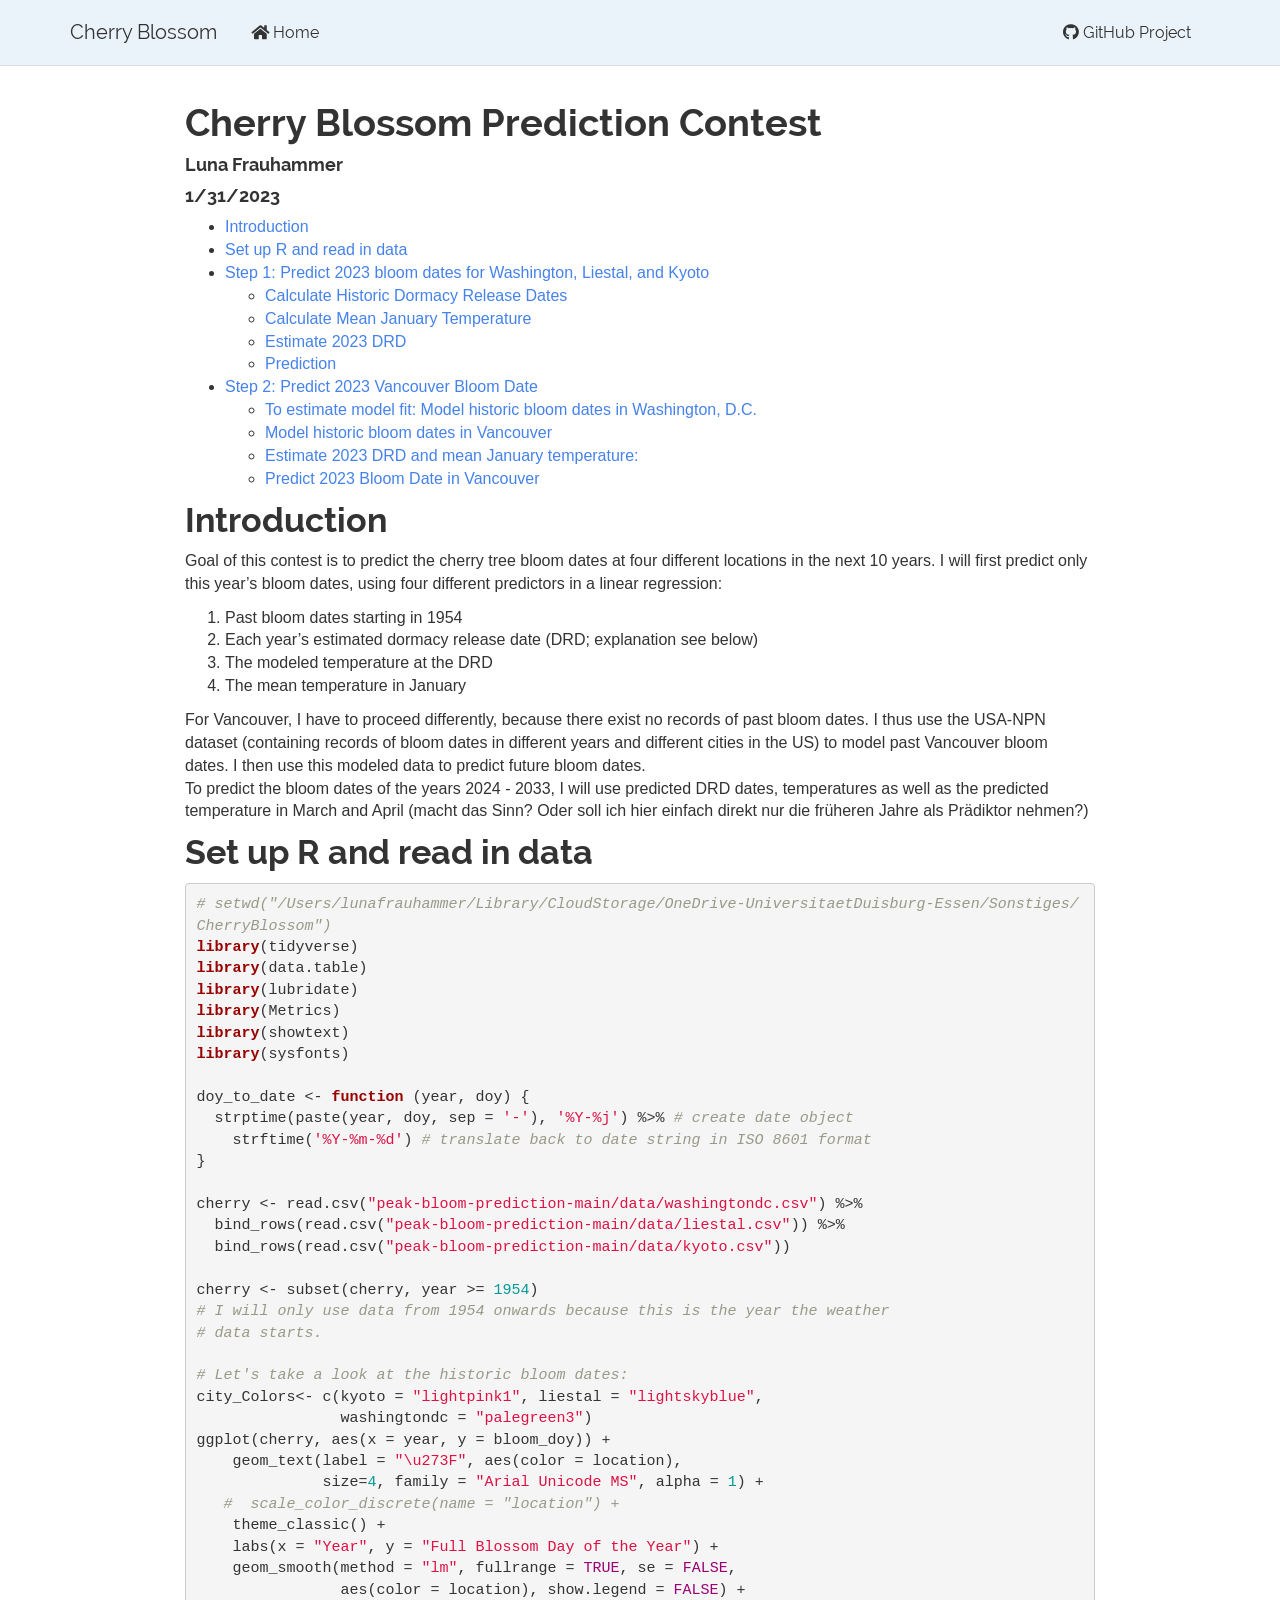
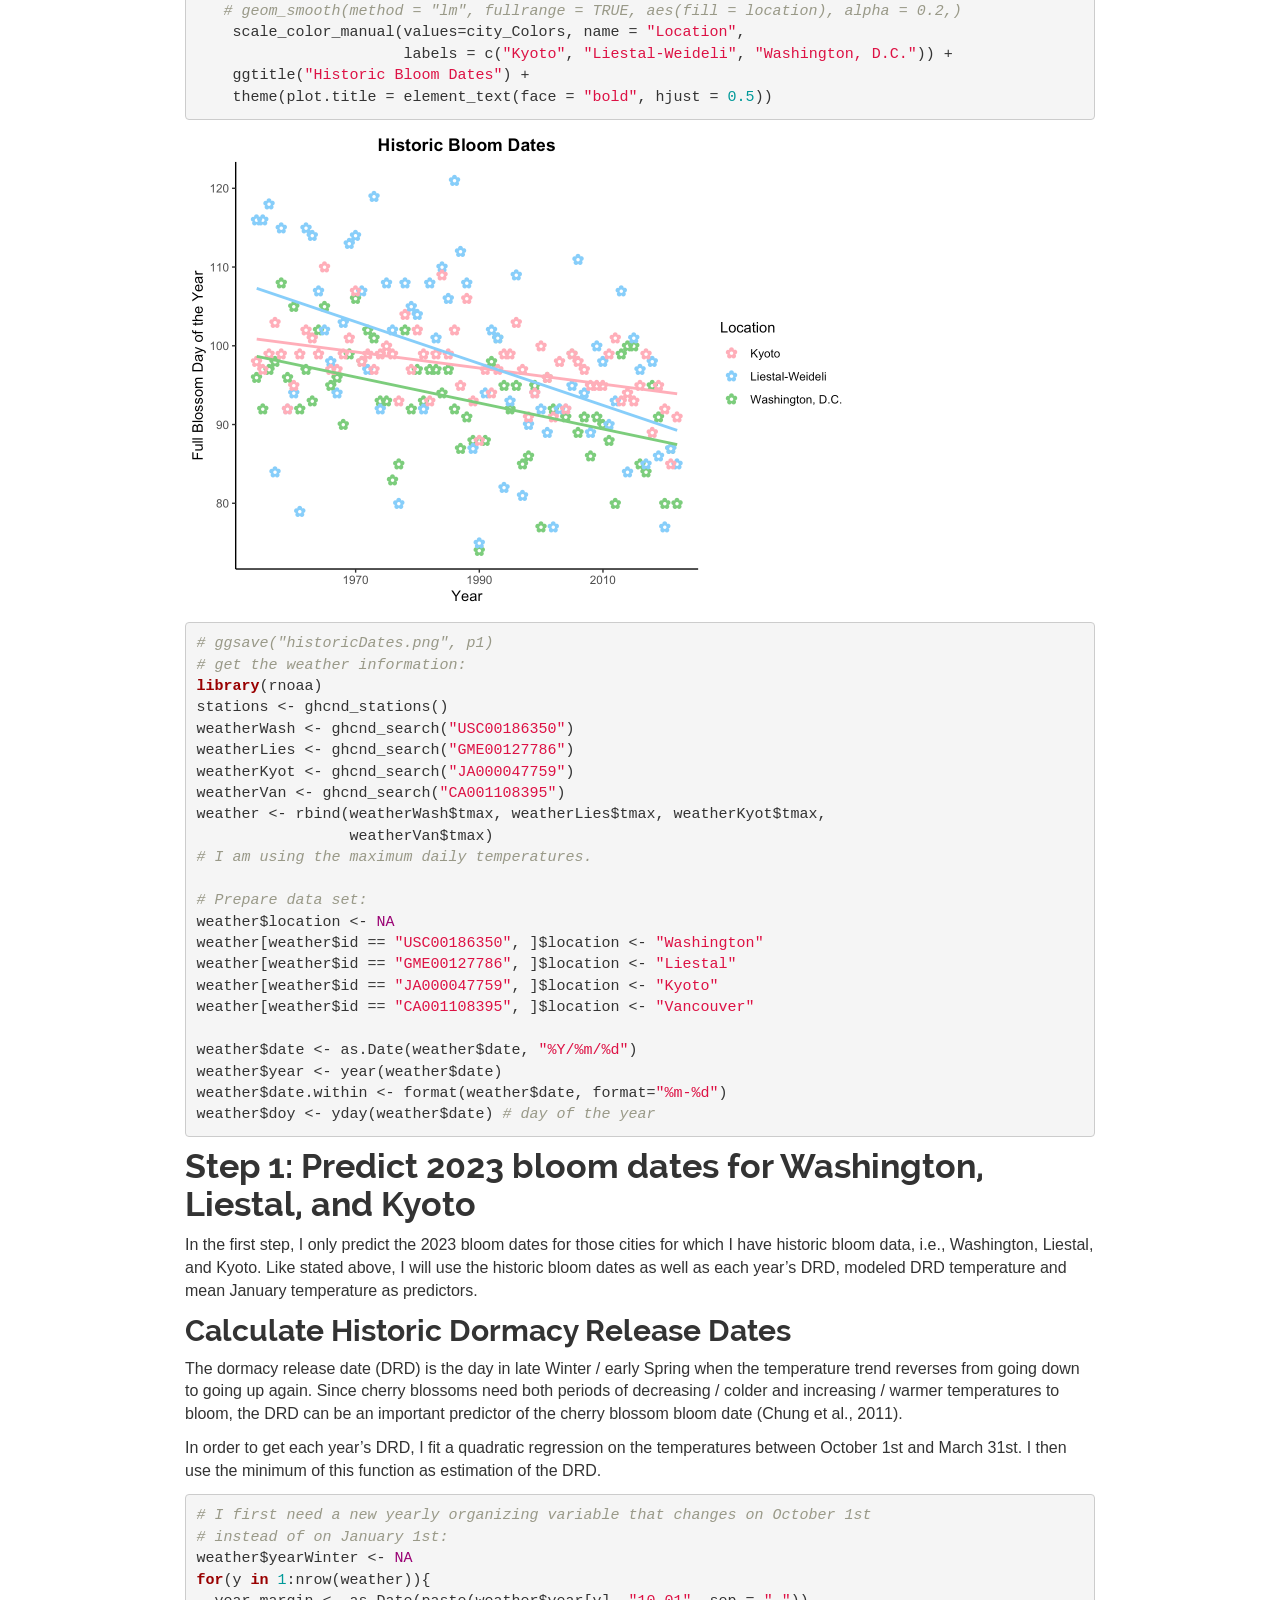
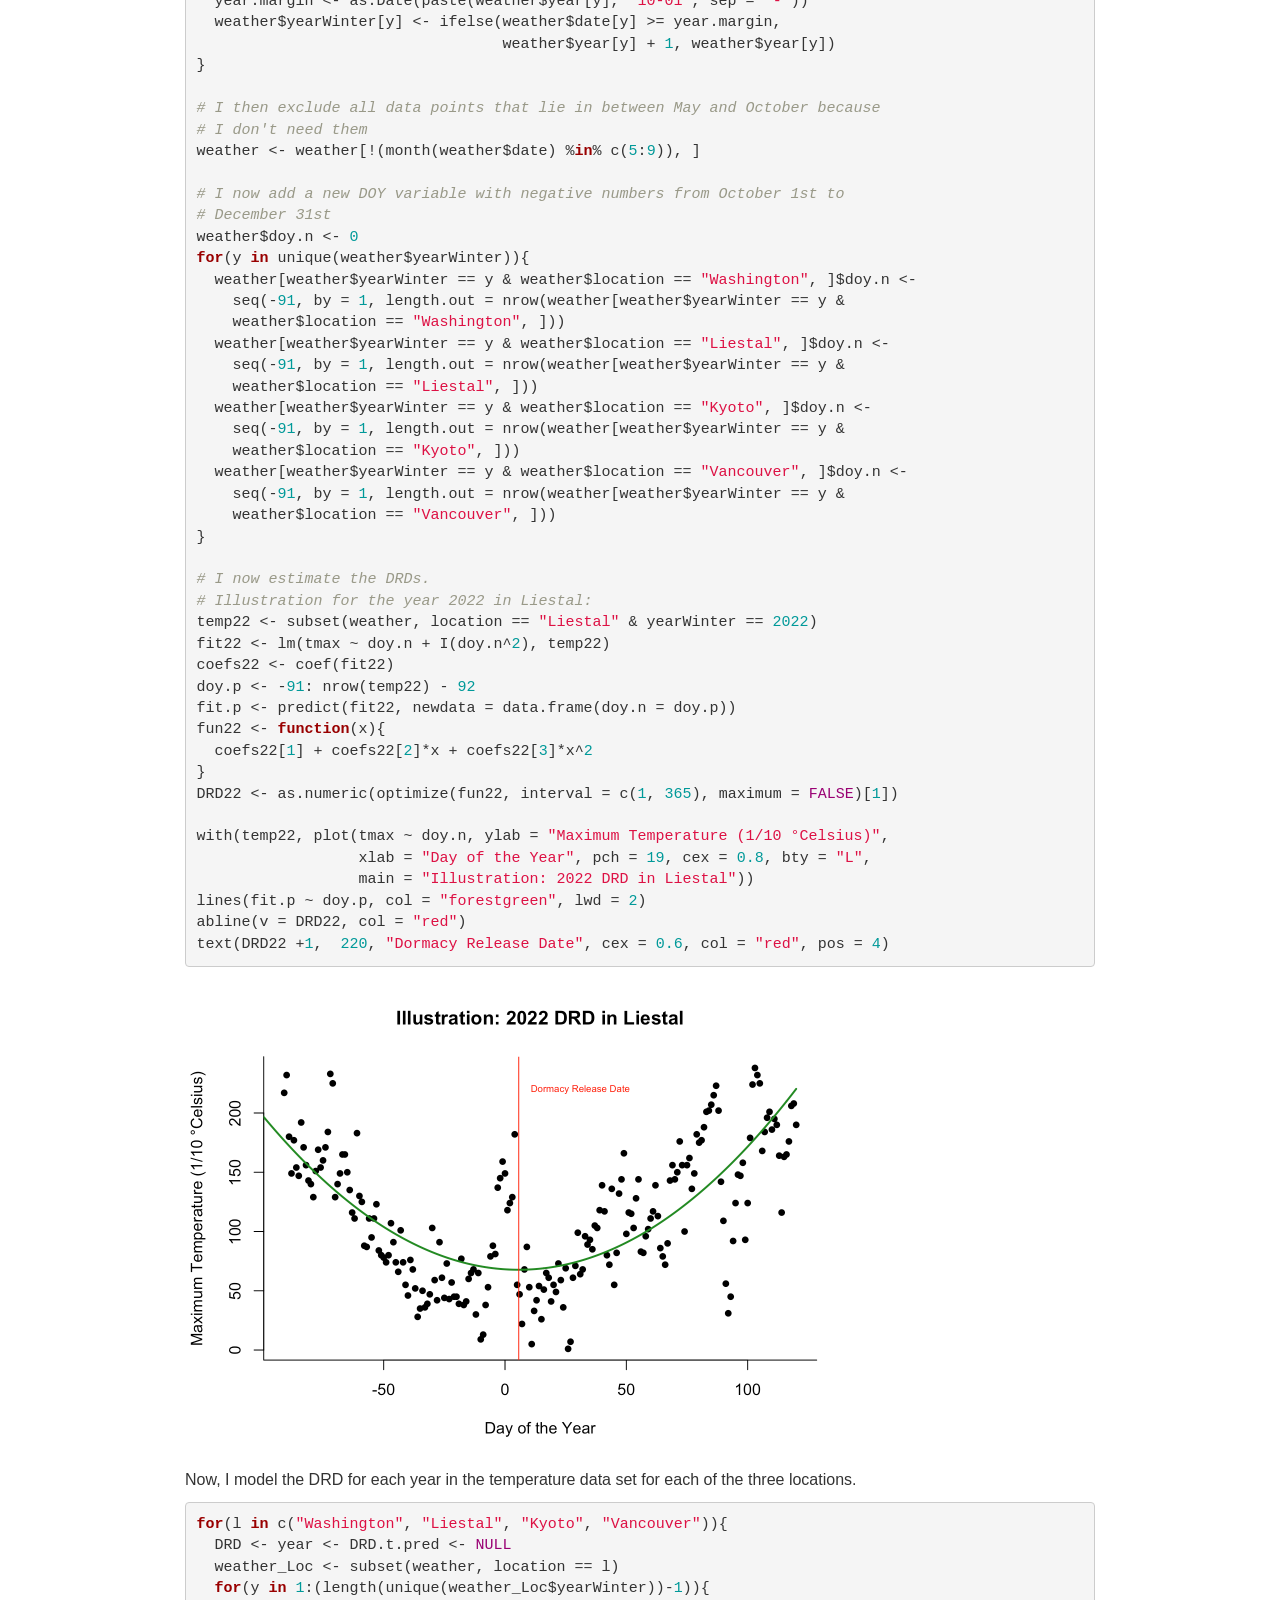
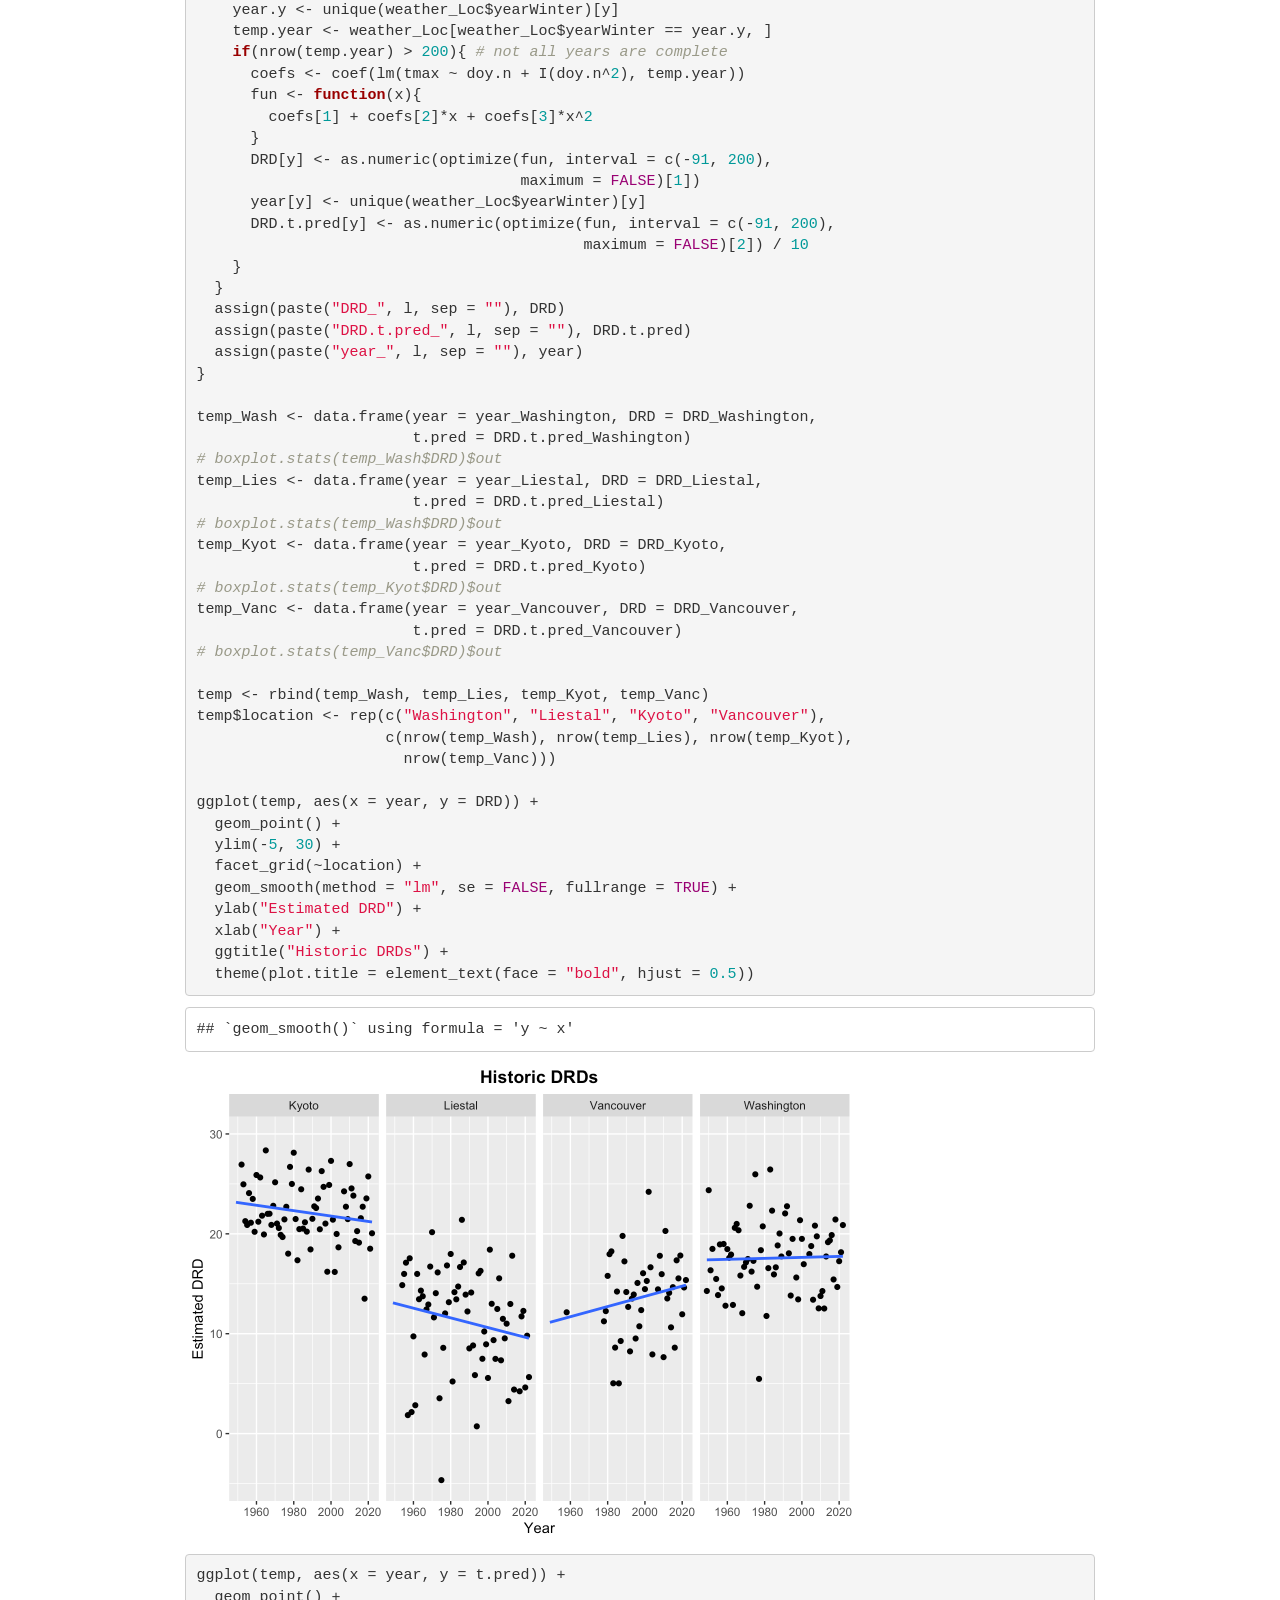
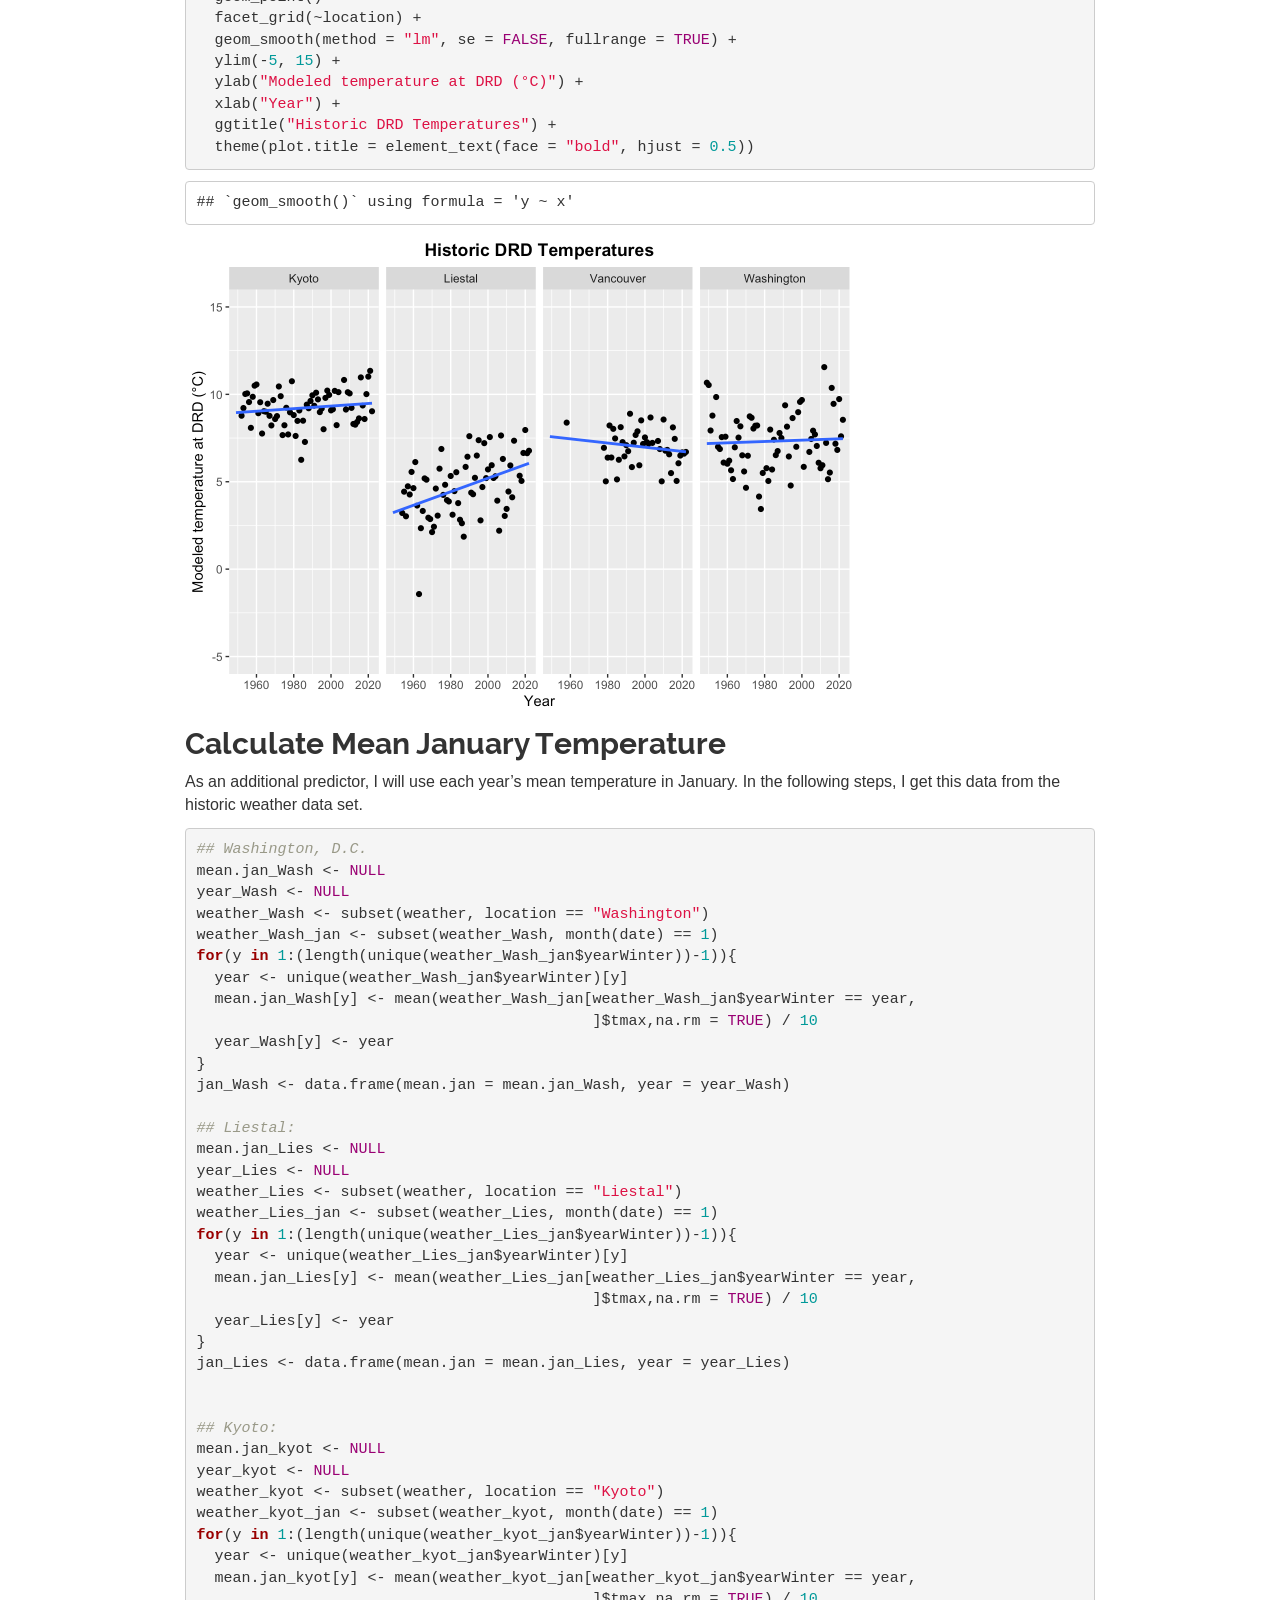
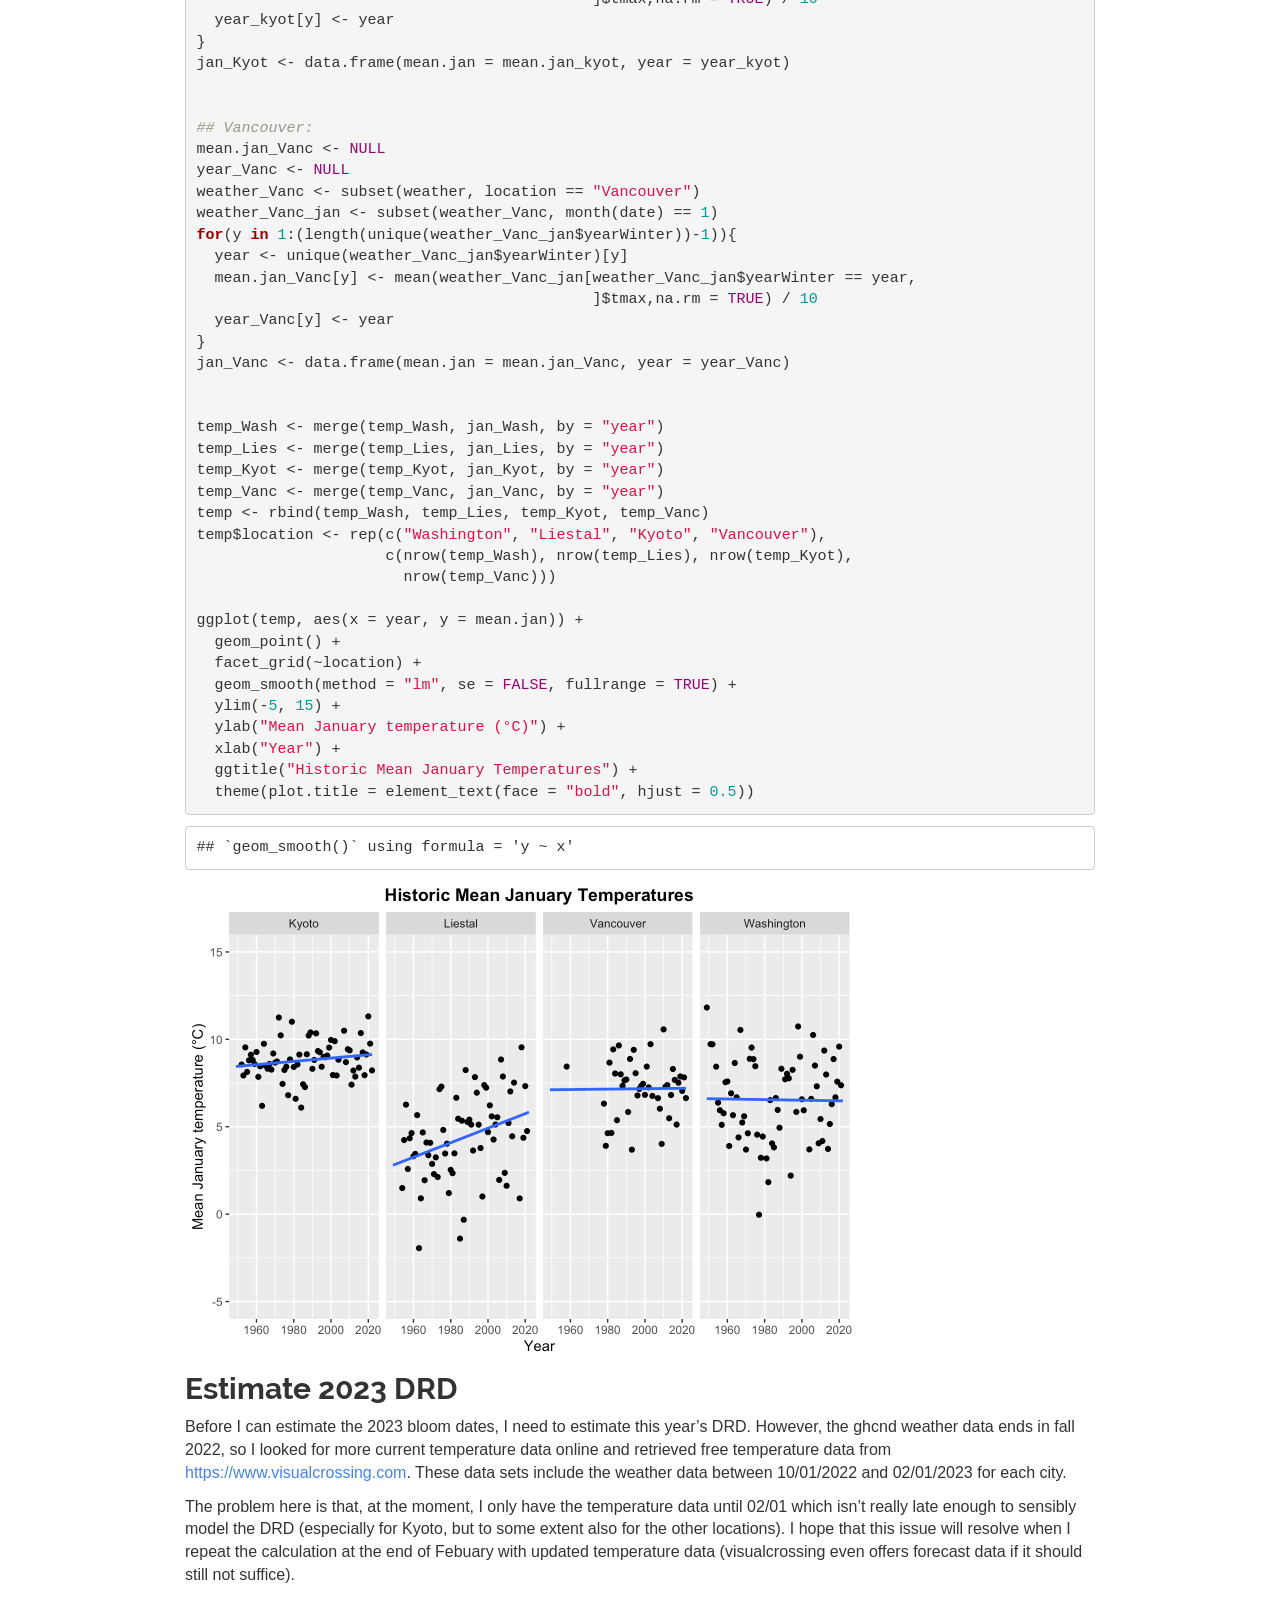
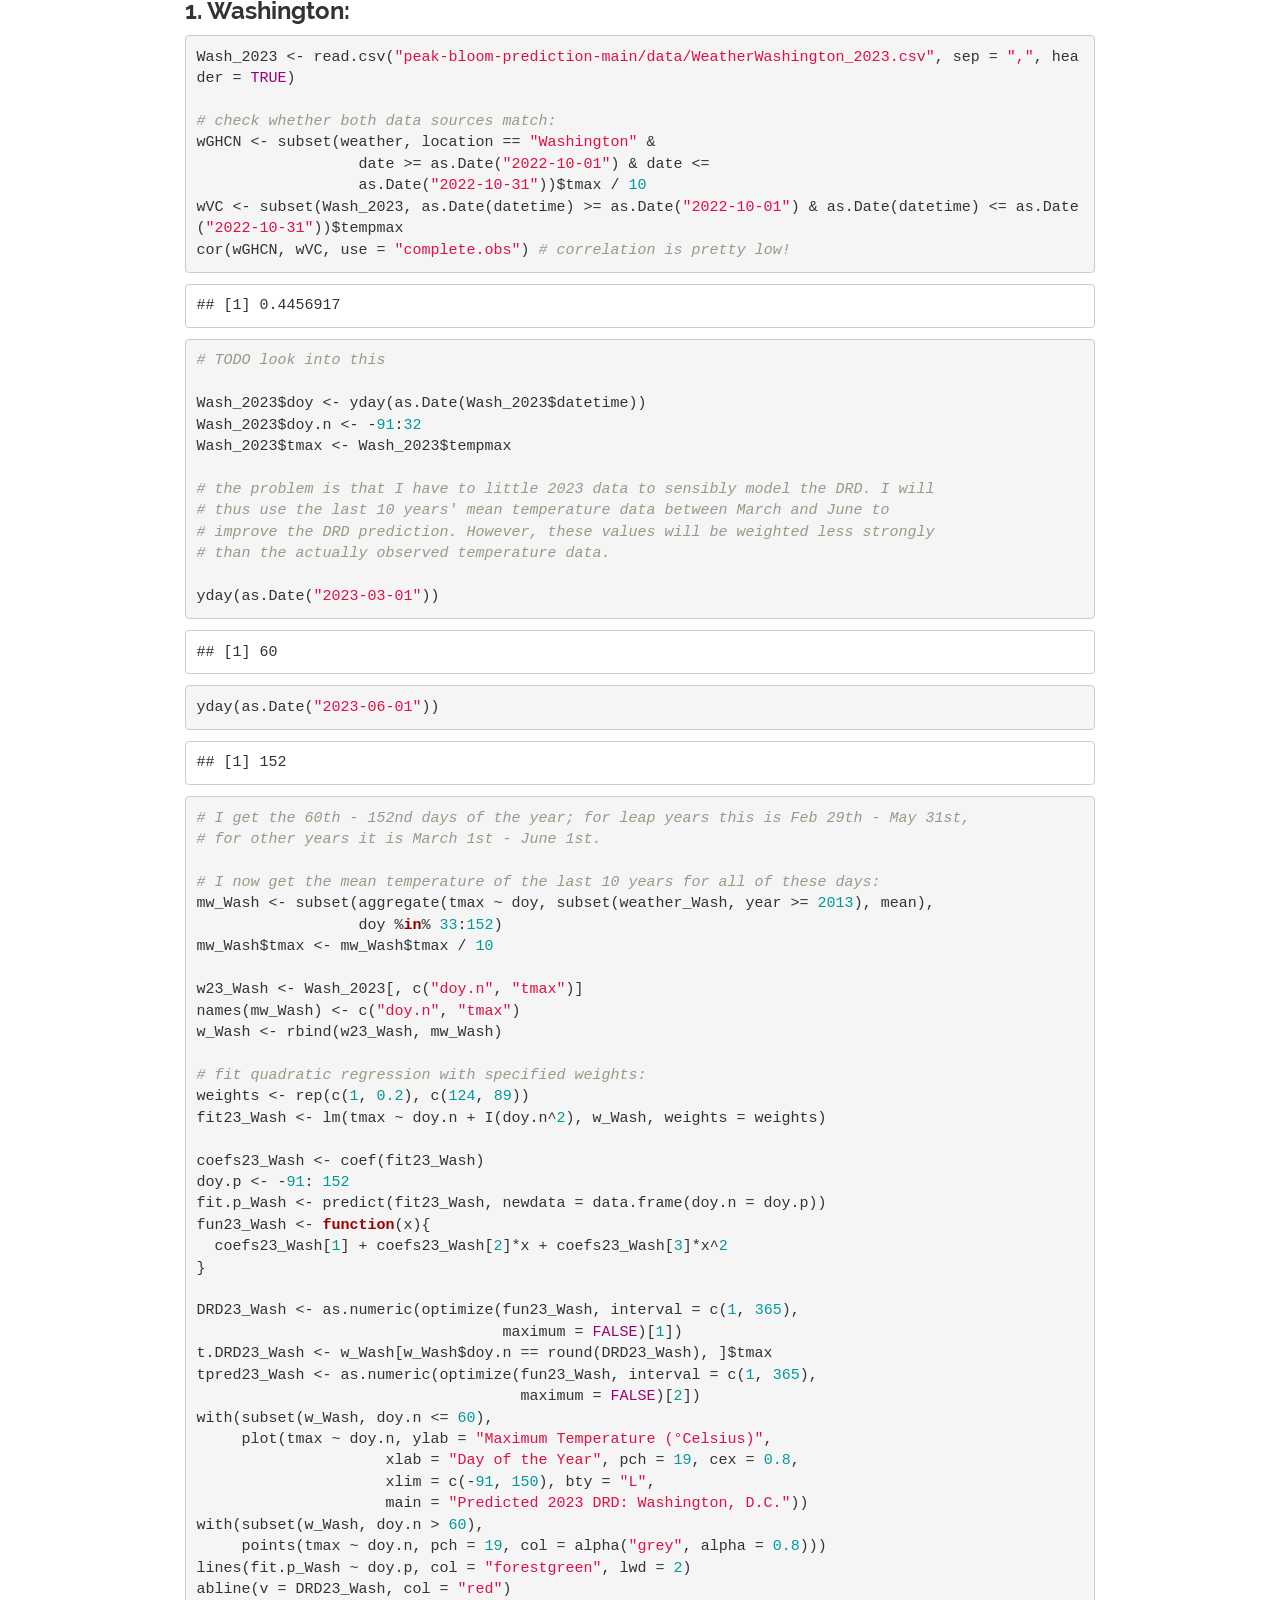
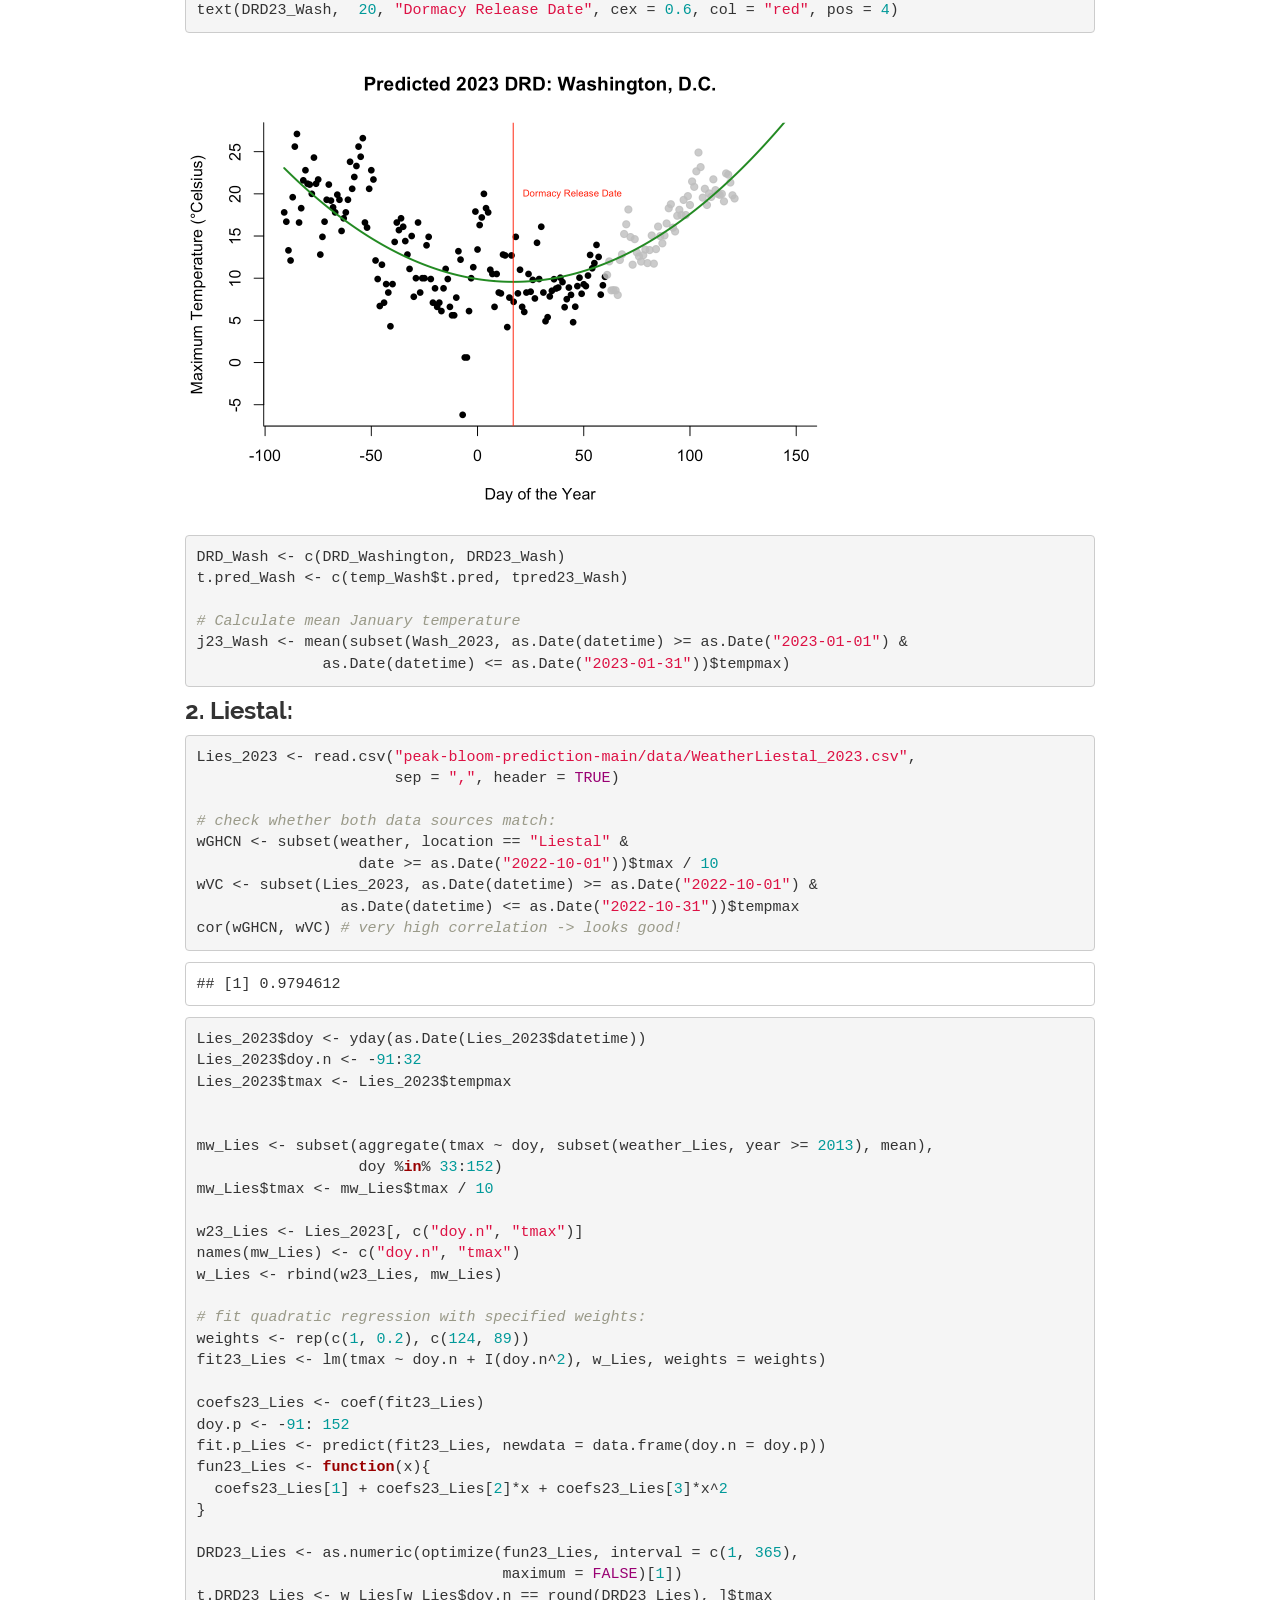
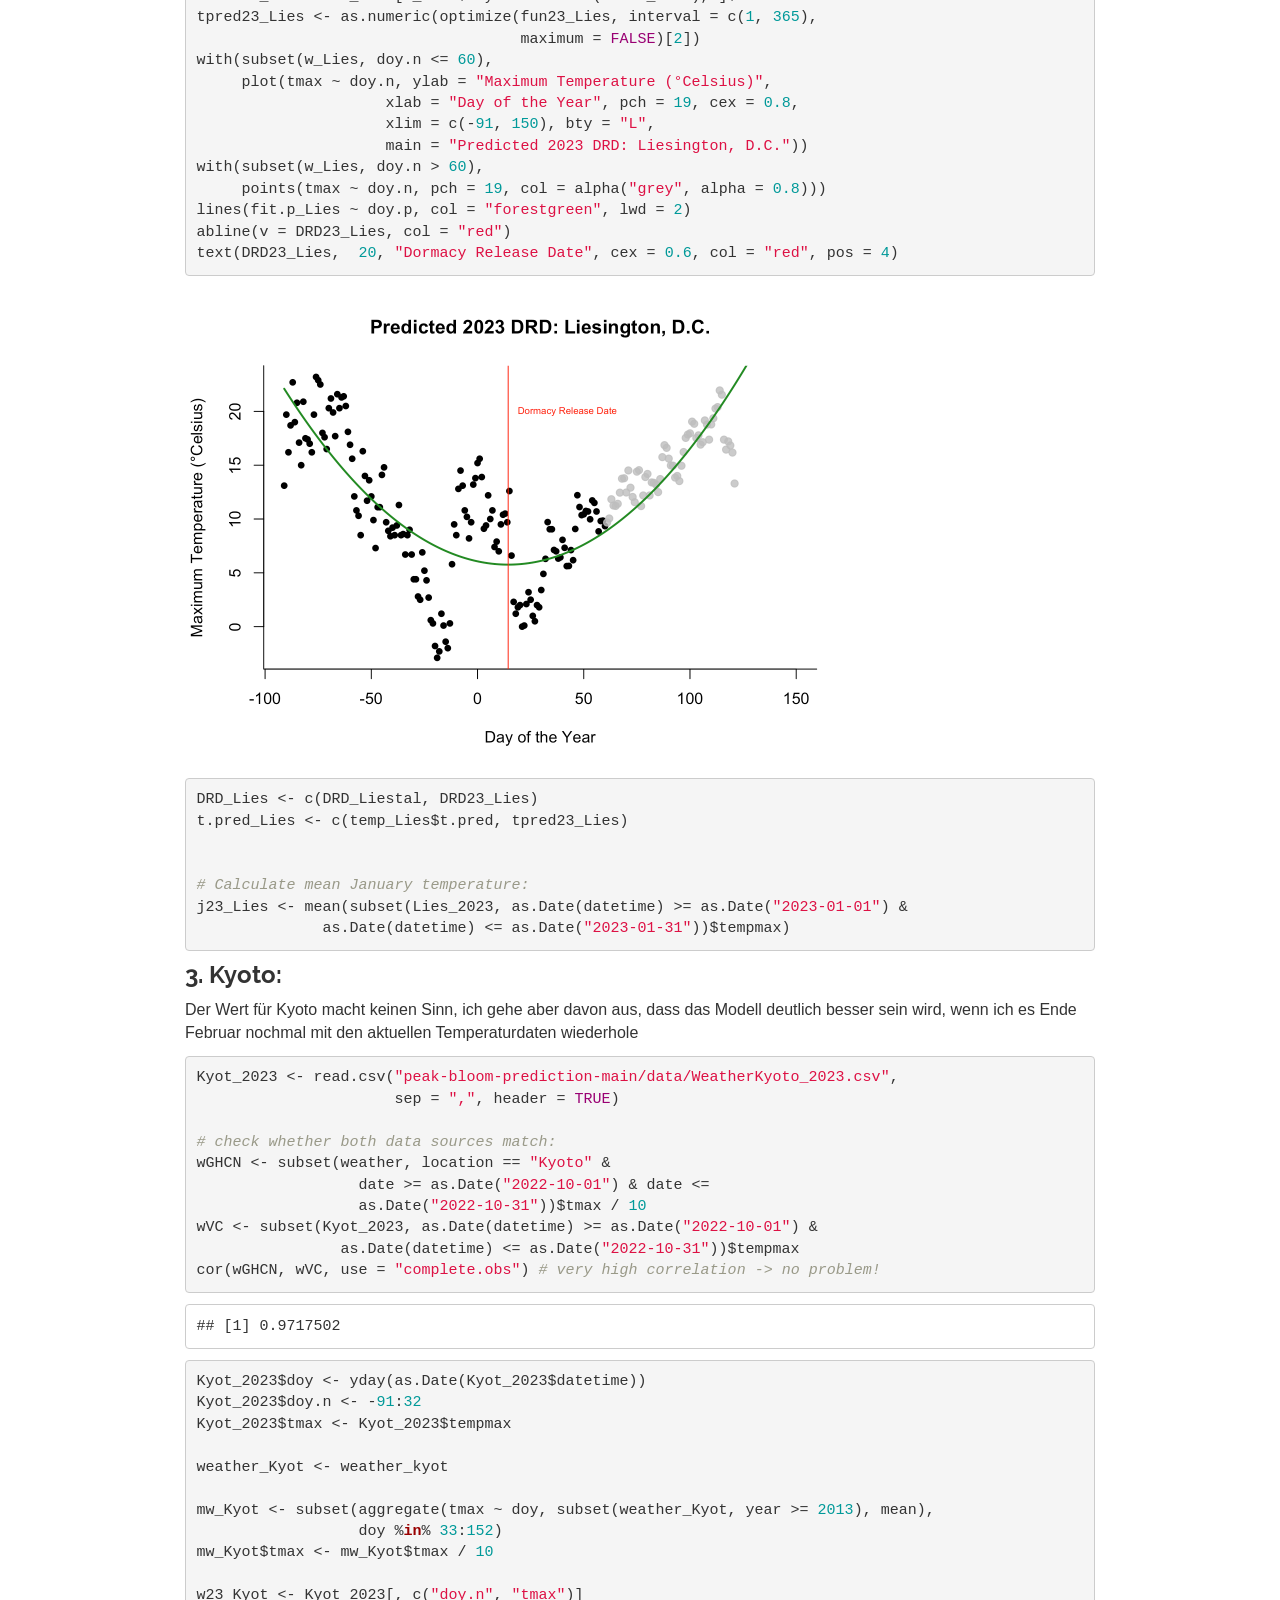
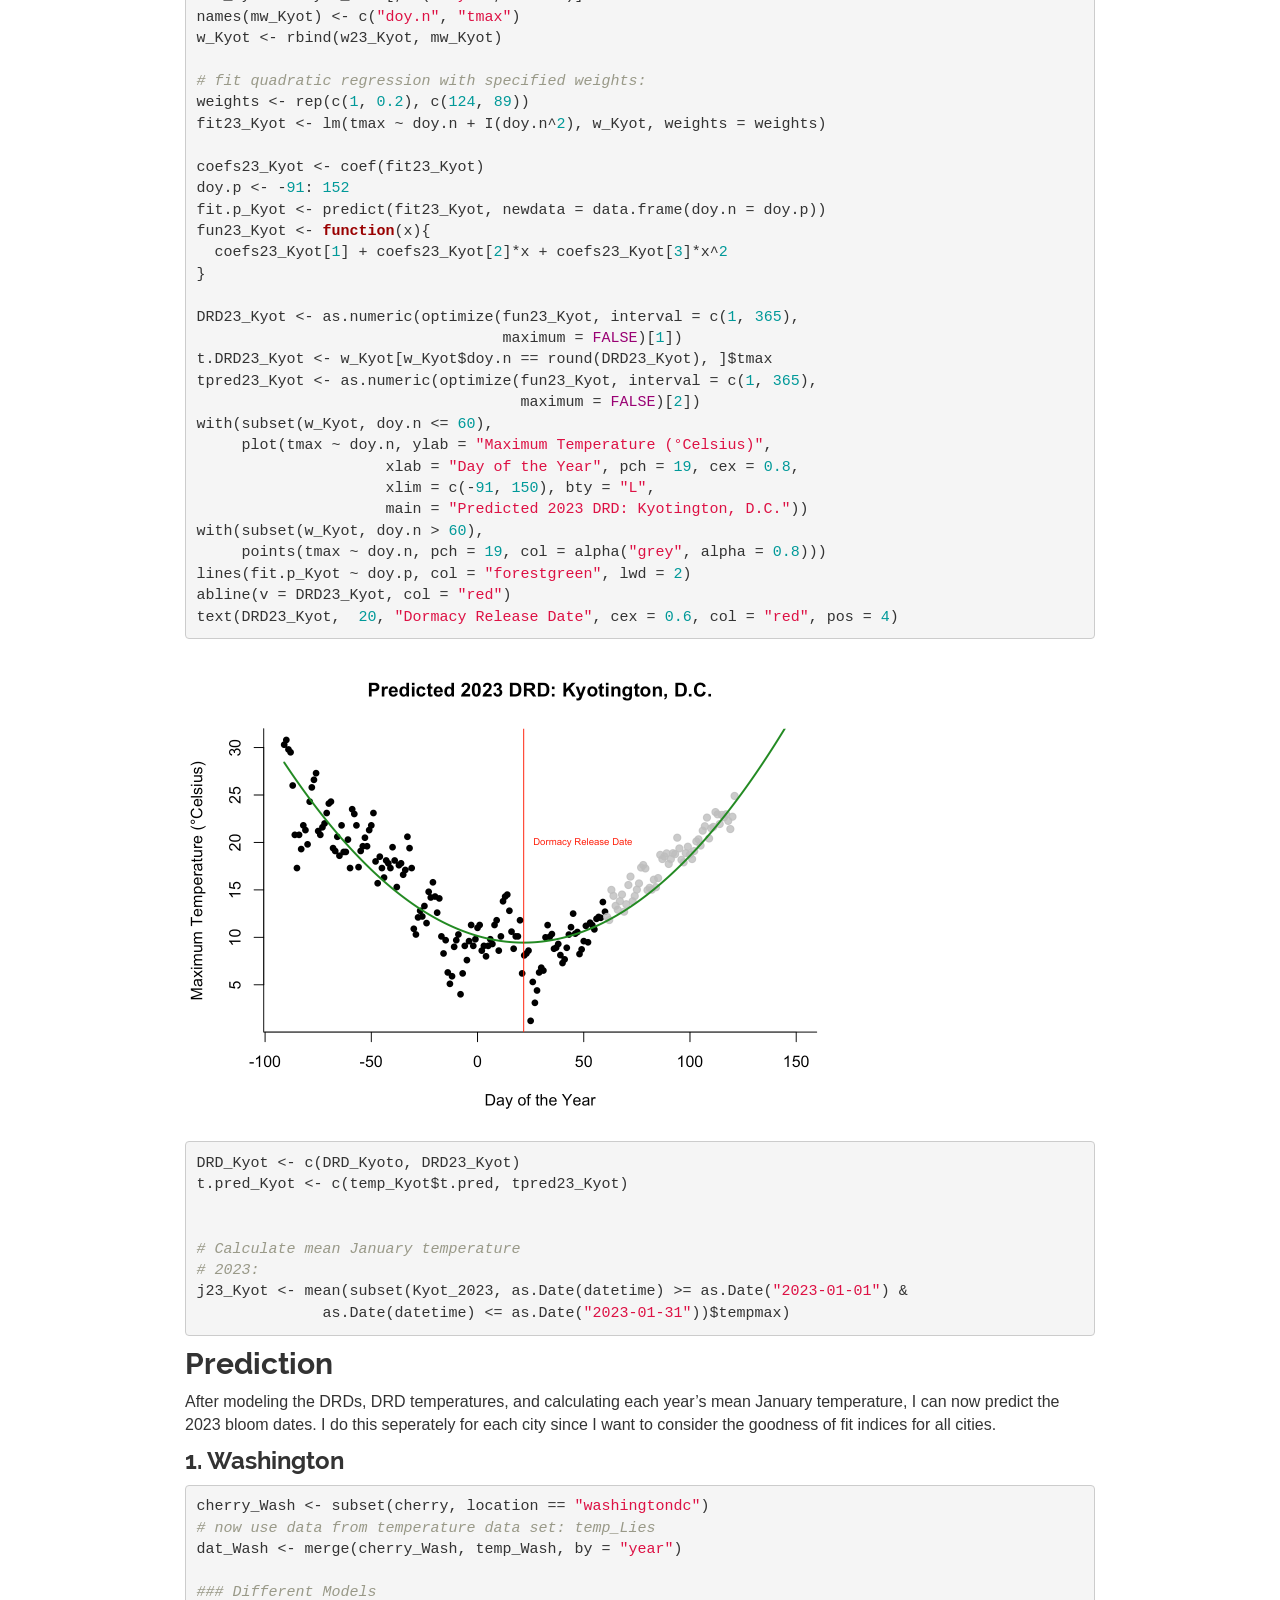
<file: Cherry_Blossom.html>
<!DOCTYPE html>

<html>

<head>

<meta charset="utf-8" />
<meta name="generator" content="pandoc" />
<meta http-equiv="X-UA-Compatible" content="IE=EDGE" />


<meta name="author" content="Luna Frauhammer" />


<title>Cherry Blossom Prediction Contest</title>

<script src="site_libs/header-attrs-2.14/header-attrs.js"></script>
<script src="site_libs/jquery-3.6.0/jquery-3.6.0.min.js"></script>
<meta name="viewport" content="width=device-width, initial-scale=1" />
<link href="site_libs/bootstrap-3.3.5/css/readable.min.css" rel="stylesheet" />
<script src="site_libs/bootstrap-3.3.5/js/bootstrap.min.js"></script>
<script src="site_libs/bootstrap-3.3.5/shim/html5shiv.min.js"></script>
<script src="site_libs/bootstrap-3.3.5/shim/respond.min.js"></script>
<style>h1 {font-size: 34px;}
       h1.title {font-size: 38px;}
       h2 {font-size: 30px;}
       h3 {font-size: 24px;}
       h4 {font-size: 18px;}
       h5 {font-size: 16px;}
       h6 {font-size: 12px;}
       code {color: inherit; background-color: rgba(0, 0, 0, 0.04);}
       pre:not([class]) { background-color: white }</style>
<script src="site_libs/navigation-1.1/tabsets.js"></script>
<link href="site_libs/highlightjs-9.12.0/default.css" rel="stylesheet" />
<script src="site_libs/highlightjs-9.12.0/highlight.js"></script>
<link href="site_libs/font-awesome-5.1.0/css/all.css" rel="stylesheet" />
<link href="site_libs/font-awesome-5.1.0/css/v4-shims.css" rel="stylesheet" />

<style type="text/css">
  code{white-space: pre-wrap;}
  span.smallcaps{font-variant: small-caps;}
  span.underline{text-decoration: underline;}
  div.column{display: inline-block; vertical-align: top; width: 50%;}
  div.hanging-indent{margin-left: 1.5em; text-indent: -1.5em;}
  ul.task-list{list-style: none;}
    </style>

<style type="text/css">code{white-space: pre;}</style>
<script type="text/javascript">
if (window.hljs) {
  hljs.configure({languages: []});
  hljs.initHighlightingOnLoad();
  if (document.readyState && document.readyState === "complete") {
    window.setTimeout(function() { hljs.initHighlighting(); }, 0);
  }
}
</script>






<link rel="stylesheet" href="style.css" type="text/css" />



<style type = "text/css">
.main-container {
  max-width: 940px;
  margin-left: auto;
  margin-right: auto;
}
img {
  max-width:100%;
}
.tabbed-pane {
  padding-top: 12px;
}
.html-widget {
  margin-bottom: 20px;
}
button.code-folding-btn:focus {
  outline: none;
}
summary {
  display: list-item;
}
details > summary > p:only-child {
  display: inline;
}
pre code {
  padding: 0;
}
</style>


<style type="text/css">
.dropdown-submenu {
  position: relative;
}
.dropdown-submenu>.dropdown-menu {
  top: 0;
  left: 100%;
  margin-top: -6px;
  margin-left: -1px;
  border-radius: 0 6px 6px 6px;
}
.dropdown-submenu:hover>.dropdown-menu {
  display: block;
}
.dropdown-submenu>a:after {
  display: block;
  content: " ";
  float: right;
  width: 0;
  height: 0;
  border-color: transparent;
  border-style: solid;
  border-width: 5px 0 5px 5px;
  border-left-color: #cccccc;
  margin-top: 5px;
  margin-right: -10px;
}
.dropdown-submenu:hover>a:after {
  border-left-color: #adb5bd;
}
.dropdown-submenu.pull-left {
  float: none;
}
.dropdown-submenu.pull-left>.dropdown-menu {
  left: -100%;
  margin-left: 10px;
  border-radius: 6px 0 6px 6px;
}
</style>

<script type="text/javascript">
// manage active state of menu based on current page
$(document).ready(function () {
  // active menu anchor
  href = window.location.pathname
  href = href.substr(href.lastIndexOf('/') + 1)
  if (href === "")
    href = "index.html";
  var menuAnchor = $('a[href="' + href + '"]');

  // mark it active
  menuAnchor.tab('show');

  // if it's got a parent navbar menu mark it active as well
  menuAnchor.closest('li.dropdown').addClass('active');

  // Navbar adjustments
  var navHeight = $(".navbar").first().height() + 15;
  var style = document.createElement('style');
  var pt = "padding-top: " + navHeight + "px; ";
  var mt = "margin-top: -" + navHeight + "px; ";
  var css = "";
  // offset scroll position for anchor links (for fixed navbar)
  for (var i = 1; i <= 6; i++) {
    css += ".section h" + i + "{ " + pt + mt + "}\n";
  }
  style.innerHTML = "body {" + pt + "padding-bottom: 40px; }\n" + css;
  document.head.appendChild(style);
});
</script>

<!-- tabsets -->

<style type="text/css">
.tabset-dropdown > .nav-tabs {
  display: inline-table;
  max-height: 500px;
  min-height: 44px;
  overflow-y: auto;
  border: 1px solid #ddd;
  border-radius: 4px;
}

.tabset-dropdown > .nav-tabs > li.active:before {
  content: "";
  font-family: 'Glyphicons Halflings';
  display: inline-block;
  padding: 10px;
  border-right: 1px solid #ddd;
}

.tabset-dropdown > .nav-tabs.nav-tabs-open > li.active:before {
  content: "&#xe258;";
  border: none;
}

.tabset-dropdown > .nav-tabs.nav-tabs-open:before {
  content: "";
  font-family: 'Glyphicons Halflings';
  display: inline-block;
  padding: 10px;
  border-right: 1px solid #ddd;
}

.tabset-dropdown > .nav-tabs > li.active {
  display: block;
}

.tabset-dropdown > .nav-tabs > li > a,
.tabset-dropdown > .nav-tabs > li > a:focus,
.tabset-dropdown > .nav-tabs > li > a:hover {
  border: none;
  display: inline-block;
  border-radius: 4px;
  background-color: transparent;
}

.tabset-dropdown > .nav-tabs.nav-tabs-open > li {
  display: block;
  float: none;
}

.tabset-dropdown > .nav-tabs > li {
  display: none;
}
</style>

<!-- code folding -->




</head>

<body>


<div class="container-fluid main-container">




<div class="navbar navbar-inverse  navbar-fixed-top" role="navigation">
  <div class="container">
    <div class="navbar-header">
      <button type="button" class="navbar-toggle collapsed" data-toggle="collapse" data-bs-toggle="collapse" data-target="#navbar" data-bs-target="#navbar">
        <span class="icon-bar"></span>
        <span class="icon-bar"></span>
        <span class="icon-bar"></span>
      </button>
      <a class="navbar-brand" href="index.html">Cherry Blossom</a>
    </div>
    <div id="navbar" class="navbar-collapse collapse">
      <ul class="nav navbar-nav">
        <li>
  <a href="https://lunafrauhammer.github.io/">
    <span class="fa fa-home"></span>
     
    Home
  </a>
</li>
      </ul>
      <ul class="nav navbar-nav navbar-right">
        <li>
  <a href="https://github.com/lunafrauhammer/Attitudinal_Congruence">
    <span class="fa fa-github"></span>
     
    GitHub Project
  </a>
</li>
      </ul>
    </div><!--/.nav-collapse -->
  </div><!--/.container -->
</div><!--/.navbar -->

<div id="header">



<h1 class="title toc-ignore">Cherry Blossom Prediction Contest</h1>
<h4 class="author">Luna Frauhammer</h4>
<h4 class="date">1/31/2023</h4>

</div>

<div id="TOC">
<ul>
<li><a href="#introduction">Introduction</a></li>
<li><a href="#set-up-r-and-read-in-data">Set up R and read in data</a></li>
<li><a href="#step-1-predict-2023-bloom-dates-for-washington-liestal-and-kyoto">Step 1: Predict 2023 bloom dates for Washington, Liestal, and Kyoto</a>
<ul>
<li><a href="#calculate-historic-dormacy-release-dates">Calculate Historic Dormacy Release Dates</a></li>
<li><a href="#calculate-mean-january-temperature">Calculate Mean January Temperature</a></li>
<li><a href="#estimate-2023-drd">Estimate 2023 DRD</a></li>
<li><a href="#prediction">Prediction</a></li>
</ul></li>
<li><a href="#step-2-predict-2023-vancouver-bloom-date">Step 2: Predict 2023 Vancouver Bloom Date</a>
<ul>
<li><a href="#to-estimate-model-fit-model-historic-bloom-dates-in-washington-d.c.">To estimate model fit: Model historic bloom dates in Washington, D.C.</a></li>
<li><a href="#model-historic-bloom-dates-in-vancouver">Model historic bloom dates in Vancouver</a></li>
<li><a href="#estimate-2023-drd-and-mean-january-temperature">Estimate 2023 DRD and mean January temperature:</a></li>
<li><a href="#predict-2023-bloom-date-in-vancouver">Predict 2023 Bloom Date in Vancouver</a></li>
</ul></li>
</ul>
</div>

<div id="introduction" class="section level1">
<h1>Introduction</h1>
<p>Goal of this contest is to predict the cherry tree bloom dates at four different locations in the next 10 years. I will first predict only this year’s bloom dates, using four different predictors in a linear regression: <br></p>
<ol style="list-style-type: decimal">
<li>Past bloom dates starting in 1954 <br></li>
<li>Each year’s estimated dormacy release date (DRD; explanation see below) <br></li>
<li>The modeled temperature at the DRD <br></li>
<li>The mean temperature in January <br></li>
</ol>
<p>For Vancouver, I have to proceed differently, because there exist no records of past bloom dates. I thus use the USA-NPN dataset (containing records of bloom dates in different years and different cities in the US) to model past Vancouver bloom dates. I then use this modeled data to predict future bloom dates. <br> To predict the bloom dates of the years 2024 - 2033, I will use predicted DRD dates, temperatures as well as the predicted temperature in March and April (macht das Sinn? Oder soll ich hier einfach direkt nur die früheren Jahre als Prädiktor nehmen?)</p>
</div>
<div id="set-up-r-and-read-in-data" class="section level1">
<h1>Set up R and read in data</h1>
<pre class="r"><code># setwd(&quot;/Users/lunafrauhammer/Library/CloudStorage/OneDrive-UniversitaetDuisburg-Essen/Sonstiges/CherryBlossom&quot;)
library(tidyverse)
library(data.table)
library(lubridate)
library(Metrics)
library(showtext)
library(sysfonts)

doy_to_date &lt;- function (year, doy) {
  strptime(paste(year, doy, sep = &#39;-&#39;), &#39;%Y-%j&#39;) %&gt;% # create date object
    strftime(&#39;%Y-%m-%d&#39;) # translate back to date string in ISO 8601 format
}

cherry &lt;- read.csv(&quot;peak-bloom-prediction-main/data/washingtondc.csv&quot;) %&gt;% 
  bind_rows(read.csv(&quot;peak-bloom-prediction-main/data/liestal.csv&quot;)) %&gt;% 
  bind_rows(read.csv(&quot;peak-bloom-prediction-main/data/kyoto.csv&quot;))

cherry &lt;- subset(cherry, year &gt;= 1954) 
# I will only use data from 1954 onwards because this is the year the weather
# data starts. 

# Let&#39;s take a look at the historic bloom dates: 
city_Colors&lt;- c(kyoto = &quot;lightpink1&quot;, liestal = &quot;lightskyblue&quot;, 
                washingtondc = &quot;palegreen3&quot;)
ggplot(cherry, aes(x = year, y = bloom_doy)) +
    geom_text(label = &quot;\u273F&quot;, aes(color = location),
              size=4, family = &quot;Arial Unicode MS&quot;, alpha = 1) +
   #  scale_color_discrete(name = &quot;location&quot;) +
    theme_classic() +
    labs(x = &quot;Year&quot;, y = &quot;Full Blossom Day of the Year&quot;) +
    geom_smooth(method = &quot;lm&quot;, fullrange = TRUE, se = FALSE,
                aes(color = location), show.legend = FALSE) +
   # geom_smooth(method = &quot;lm&quot;, fullrange = TRUE, aes(fill = location), alpha = 0.2,)
    scale_color_manual(values=city_Colors, name = &quot;Location&quot;, 
                       labels = c(&quot;Kyoto&quot;, &quot;Liestal-Weideli&quot;, &quot;Washington, D.C.&quot;)) + 
    ggtitle(&quot;Historic Bloom Dates&quot;) + 
    theme(plot.title = element_text(face = &quot;bold&quot;, hjust = 0.5)) </code></pre>
<p><img src="Cherry_Blossom_files/figure-html/unnamed-chunk-1-1.png" width="672" /></p>
<pre class="r"><code># ggsave(&quot;historicDates.png&quot;, p1)
# get the weather information: 
library(rnoaa) 
stations &lt;- ghcnd_stations()
weatherWash &lt;- ghcnd_search(&quot;USC00186350&quot;)
weatherLies &lt;- ghcnd_search(&quot;GME00127786&quot;)
weatherKyot &lt;- ghcnd_search(&quot;JA000047759&quot;)
weatherVan &lt;- ghcnd_search(&quot;CA001108395&quot;)
weather &lt;- rbind(weatherWash$tmax, weatherLies$tmax, weatherKyot$tmax, 
                 weatherVan$tmax)
# I am using the maximum daily temperatures. 

# Prepare data set: 
weather$location &lt;- NA
weather[weather$id == &quot;USC00186350&quot;, ]$location &lt;- &quot;Washington&quot;
weather[weather$id == &quot;GME00127786&quot;, ]$location &lt;- &quot;Liestal&quot;
weather[weather$id == &quot;JA000047759&quot;, ]$location &lt;- &quot;Kyoto&quot;
weather[weather$id == &quot;CA001108395&quot;, ]$location &lt;- &quot;Vancouver&quot;

weather$date &lt;- as.Date(weather$date, &quot;%Y/%m/%d&quot;)
weather$year &lt;- year(weather$date)
weather$date.within &lt;- format(weather$date, format=&quot;%m-%d&quot;) 
weather$doy &lt;- yday(weather$date) # day of the year </code></pre>
</div>
<div id="step-1-predict-2023-bloom-dates-for-washington-liestal-and-kyoto" class="section level1">
<h1>Step 1: Predict 2023 bloom dates for Washington, Liestal, and Kyoto</h1>
<p>In the first step, I only predict the 2023 bloom dates for those cities for which I have historic bloom data, i.e., Washington, Liestal, and Kyoto. Like stated above, I will use the historic bloom dates as well as each year’s DRD, modeled DRD temperature and mean January temperature as predictors.</p>
<div id="calculate-historic-dormacy-release-dates" class="section level2">
<h2>Calculate Historic Dormacy Release Dates</h2>
<p>The dormacy release date (DRD) is the day in late Winter / early Spring when the temperature trend reverses from going down to going up again. Since cherry blossoms need both periods of decreasing / colder and increasing / warmer temperatures to bloom, the DRD can be an important predictor of the cherry blossom bloom date (Chung et al., 2011). <br></p>
<p>In order to get each year’s DRD, I fit a quadratic regression on the temperatures between October 1st and March 31st. I then use the minimum of this function as estimation of the DRD.</p>
<pre class="r"><code># I first need a new yearly organizing variable that changes on October 1st 
# instead of on January 1st:  
weather$yearWinter &lt;- NA
for(y in 1:nrow(weather)){
  year.margin &lt;- as.Date(paste(weather$year[y], &quot;10-01&quot;, sep = &quot;-&quot;))
  weather$yearWinter[y] &lt;- ifelse(weather$date[y] &gt;= year.margin, 
                                  weather$year[y] + 1, weather$year[y])
}

# I then exclude all data points that lie in between May and October because 
# I don&#39;t need them
weather &lt;- weather[!(month(weather$date) %in% c(5:9)), ]

# I now add a new DOY variable with negative numbers from October 1st to 
# December 31st
weather$doy.n &lt;- 0
for(y in unique(weather$yearWinter)){
  weather[weather$yearWinter == y &amp; weather$location == &quot;Washington&quot;, ]$doy.n &lt;- 
    seq(-91, by = 1, length.out = nrow(weather[weather$yearWinter == y &amp; 
    weather$location == &quot;Washington&quot;, ]))
  weather[weather$yearWinter == y &amp; weather$location == &quot;Liestal&quot;, ]$doy.n &lt;- 
    seq(-91, by = 1, length.out = nrow(weather[weather$yearWinter == y &amp; 
    weather$location == &quot;Liestal&quot;, ]))
  weather[weather$yearWinter == y &amp; weather$location == &quot;Kyoto&quot;, ]$doy.n &lt;- 
    seq(-91, by = 1, length.out = nrow(weather[weather$yearWinter == y &amp; 
    weather$location == &quot;Kyoto&quot;, ]))
  weather[weather$yearWinter == y &amp; weather$location == &quot;Vancouver&quot;, ]$doy.n &lt;- 
    seq(-91, by = 1, length.out = nrow(weather[weather$yearWinter == y &amp; 
    weather$location == &quot;Vancouver&quot;, ]))
}

# I now estimate the DRDs. 
# Illustration for the year 2022 in Liestal: 
temp22 &lt;- subset(weather, location == &quot;Liestal&quot; &amp; yearWinter == 2022)
fit22 &lt;- lm(tmax ~ doy.n + I(doy.n^2), temp22)
coefs22 &lt;- coef(fit22)
doy.p &lt;- -91: nrow(temp22) - 92
fit.p &lt;- predict(fit22, newdata = data.frame(doy.n = doy.p))
fun22 &lt;- function(x){
  coefs22[1] + coefs22[2]*x + coefs22[3]*x^2
}
DRD22 &lt;- as.numeric(optimize(fun22, interval = c(1, 365), maximum = FALSE)[1])

with(temp22, plot(tmax ~ doy.n, ylab = &quot;Maximum Temperature (1/10 °Celsius)&quot;, 
                  xlab = &quot;Day of the Year&quot;, pch = 19, cex = 0.8, bty = &quot;L&quot;, 
                  main = &quot;Illustration: 2022 DRD in Liestal&quot;))
lines(fit.p ~ doy.p, col = &quot;forestgreen&quot;, lwd = 2)
abline(v = DRD22, col = &quot;red&quot;)
text(DRD22 +1,  220, &quot;Dormacy Release Date&quot;, cex = 0.6, col = &quot;red&quot;, pos = 4)</code></pre>
<p><img src="Cherry_Blossom_files/figure-html/unnamed-chunk-2-1.png" width="672" /></p>
<p>Now, I model the DRD for each year in the temperature data set for each of the three locations.</p>
<pre class="r"><code>for(l in c(&quot;Washington&quot;, &quot;Liestal&quot;, &quot;Kyoto&quot;, &quot;Vancouver&quot;)){
  DRD &lt;- year &lt;- DRD.t.pred &lt;- NULL
  weather_Loc &lt;- subset(weather, location == l)
  for(y in 1:(length(unique(weather_Loc$yearWinter))-1)){
    year.y &lt;- unique(weather_Loc$yearWinter)[y]
    temp.year &lt;- weather_Loc[weather_Loc$yearWinter == year.y, ]
    if(nrow(temp.year) &gt; 200){ # not all years are complete
      coefs &lt;- coef(lm(tmax ~ doy.n + I(doy.n^2), temp.year))
      fun &lt;- function(x){
        coefs[1] + coefs[2]*x + coefs[3]*x^2
      }
      DRD[y] &lt;- as.numeric(optimize(fun, interval = c(-91, 200), 
                                    maximum = FALSE)[1])
      year[y] &lt;- unique(weather_Loc$yearWinter)[y]
      DRD.t.pred[y] &lt;- as.numeric(optimize(fun, interval = c(-91, 200), 
                                           maximum = FALSE)[2]) / 10
    }
  }
  assign(paste(&quot;DRD_&quot;, l, sep = &quot;&quot;), DRD)
  assign(paste(&quot;DRD.t.pred_&quot;, l, sep = &quot;&quot;), DRD.t.pred)
  assign(paste(&quot;year_&quot;, l, sep = &quot;&quot;), year)
}

temp_Wash &lt;- data.frame(year = year_Washington, DRD = DRD_Washington, 
                        t.pred = DRD.t.pred_Washington)
# boxplot.stats(temp_Wash$DRD)$out
temp_Lies &lt;- data.frame(year = year_Liestal, DRD = DRD_Liestal, 
                        t.pred = DRD.t.pred_Liestal)
# boxplot.stats(temp_Wash$DRD)$out
temp_Kyot &lt;- data.frame(year = year_Kyoto, DRD = DRD_Kyoto, 
                        t.pred = DRD.t.pred_Kyoto)
# boxplot.stats(temp_Kyot$DRD)$out
temp_Vanc &lt;- data.frame(year = year_Vancouver, DRD = DRD_Vancouver, 
                        t.pred = DRD.t.pred_Vancouver)
# boxplot.stats(temp_Vanc$DRD)$out

temp &lt;- rbind(temp_Wash, temp_Lies, temp_Kyot, temp_Vanc)
temp$location &lt;- rep(c(&quot;Washington&quot;, &quot;Liestal&quot;, &quot;Kyoto&quot;, &quot;Vancouver&quot;), 
                     c(nrow(temp_Wash), nrow(temp_Lies), nrow(temp_Kyot), 
                       nrow(temp_Vanc)))

ggplot(temp, aes(x = year, y = DRD)) +
  geom_point() +
  ylim(-5, 30) +
  facet_grid(~location) +
  geom_smooth(method = &quot;lm&quot;, se = FALSE, fullrange = TRUE) + 
  ylab(&quot;Estimated DRD&quot;) + 
  xlab(&quot;Year&quot;) +
  ggtitle(&quot;Historic DRDs&quot;) + 
  theme(plot.title = element_text(face = &quot;bold&quot;, hjust = 0.5)) </code></pre>
<pre><code>## `geom_smooth()` using formula = &#39;y ~ x&#39;</code></pre>
<p><img src="Cherry_Blossom_files/figure-html/unnamed-chunk-3-1.png" width="672" /></p>
<pre class="r"><code>ggplot(temp, aes(x = year, y = t.pred)) +
  geom_point() +
  facet_grid(~location) +
  geom_smooth(method = &quot;lm&quot;, se = FALSE, fullrange = TRUE) +
  ylim(-5, 15) + 
  ylab(&quot;Modeled temperature at DRD (°C)&quot;) + 
  xlab(&quot;Year&quot;) + 
  ggtitle(&quot;Historic DRD Temperatures&quot;) + 
  theme(plot.title = element_text(face = &quot;bold&quot;, hjust = 0.5)) </code></pre>
<pre><code>## `geom_smooth()` using formula = &#39;y ~ x&#39;</code></pre>
<p><img src="Cherry_Blossom_files/figure-html/unnamed-chunk-3-2.png" width="672" /></p>
</div>
<div id="calculate-mean-january-temperature" class="section level2">
<h2>Calculate Mean January Temperature</h2>
<p>As an additional predictor, I will use each year’s mean temperature in January. In the following steps, I get this data from the historic weather data set.</p>
<pre class="r"><code>## Washington, D.C. 
mean.jan_Wash &lt;- NULL
year_Wash &lt;- NULL
weather_Wash &lt;- subset(weather, location == &quot;Washington&quot;)
weather_Wash_jan &lt;- subset(weather_Wash, month(date) == 1)
for(y in 1:(length(unique(weather_Wash_jan$yearWinter))-1)){
  year &lt;- unique(weather_Wash_jan$yearWinter)[y]
  mean.jan_Wash[y] &lt;- mean(weather_Wash_jan[weather_Wash_jan$yearWinter == year,
                                            ]$tmax,na.rm = TRUE) / 10
  year_Wash[y] &lt;- year
}
jan_Wash &lt;- data.frame(mean.jan = mean.jan_Wash, year = year_Wash)

## Liestal:
mean.jan_Lies &lt;- NULL
year_Lies &lt;- NULL
weather_Lies &lt;- subset(weather, location == &quot;Liestal&quot;)
weather_Lies_jan &lt;- subset(weather_Lies, month(date) == 1)
for(y in 1:(length(unique(weather_Lies_jan$yearWinter))-1)){
  year &lt;- unique(weather_Lies_jan$yearWinter)[y]
  mean.jan_Lies[y] &lt;- mean(weather_Lies_jan[weather_Lies_jan$yearWinter == year,
                                            ]$tmax,na.rm = TRUE) / 10
  year_Lies[y] &lt;- year
}
jan_Lies &lt;- data.frame(mean.jan = mean.jan_Lies, year = year_Lies)


## Kyoto: 
mean.jan_kyot &lt;- NULL
year_kyot &lt;- NULL
weather_kyot &lt;- subset(weather, location == &quot;Kyoto&quot;)
weather_kyot_jan &lt;- subset(weather_kyot, month(date) == 1)
for(y in 1:(length(unique(weather_kyot_jan$yearWinter))-1)){
  year &lt;- unique(weather_kyot_jan$yearWinter)[y]
  mean.jan_kyot[y] &lt;- mean(weather_kyot_jan[weather_kyot_jan$yearWinter == year,
                                            ]$tmax,na.rm = TRUE) / 10
  year_kyot[y] &lt;- year
}
jan_Kyot &lt;- data.frame(mean.jan = mean.jan_kyot, year = year_kyot)


## Vancouver: 
mean.jan_Vanc &lt;- NULL
year_Vanc &lt;- NULL
weather_Vanc &lt;- subset(weather, location == &quot;Vancouver&quot;)
weather_Vanc_jan &lt;- subset(weather_Vanc, month(date) == 1)
for(y in 1:(length(unique(weather_Vanc_jan$yearWinter))-1)){
  year &lt;- unique(weather_Vanc_jan$yearWinter)[y]
  mean.jan_Vanc[y] &lt;- mean(weather_Vanc_jan[weather_Vanc_jan$yearWinter == year,
                                            ]$tmax,na.rm = TRUE) / 10
  year_Vanc[y] &lt;- year
}
jan_Vanc &lt;- data.frame(mean.jan = mean.jan_Vanc, year = year_Vanc)


temp_Wash &lt;- merge(temp_Wash, jan_Wash, by = &quot;year&quot;)
temp_Lies &lt;- merge(temp_Lies, jan_Lies, by = &quot;year&quot;)
temp_Kyot &lt;- merge(temp_Kyot, jan_Kyot, by = &quot;year&quot;)
temp_Vanc &lt;- merge(temp_Vanc, jan_Vanc, by = &quot;year&quot;)
temp &lt;- rbind(temp_Wash, temp_Lies, temp_Kyot, temp_Vanc)
temp$location &lt;- rep(c(&quot;Washington&quot;, &quot;Liestal&quot;, &quot;Kyoto&quot;, &quot;Vancouver&quot;), 
                     c(nrow(temp_Wash), nrow(temp_Lies), nrow(temp_Kyot), 
                       nrow(temp_Vanc)))

ggplot(temp, aes(x = year, y = mean.jan)) +
  geom_point() +
  facet_grid(~location) +
  geom_smooth(method = &quot;lm&quot;, se = FALSE, fullrange = TRUE) +
  ylim(-5, 15) + 
  ylab(&quot;Mean January temperature (°C)&quot;) + 
  xlab(&quot;Year&quot;) + 
  ggtitle(&quot;Historic Mean January Temperatures&quot;) + 
  theme(plot.title = element_text(face = &quot;bold&quot;, hjust = 0.5)) </code></pre>
<pre><code>## `geom_smooth()` using formula = &#39;y ~ x&#39;</code></pre>
<p><img src="Cherry_Blossom_files/figure-html/unnamed-chunk-4-1.png" width="672" /></p>
</div>
<div id="estimate-2023-drd" class="section level2">
<h2>Estimate 2023 DRD</h2>
<p>Before I can estimate the 2023 bloom dates, I need to estimate this year’s DRD. However, the ghcnd weather data ends in fall 2022, so I looked for more current temperature data online and retrieved free temperature data from <a href="https://www.visualcrossing.com" class="uri">https://www.visualcrossing.com</a>. These data sets include the weather data between 10/01/2022 and 02/01/2023 for each city. <br></p>
<p>The problem here is that, at the moment, I only have the temperature data until 02/01 which isn’t really late enough to sensibly model the DRD (especially for Kyoto, but to some extent also for the other locations). I hope that this issue will resolve when I repeat the calculation at the end of Febuary with updated temperature data (visualcrossing even offers forecast data if it should still not suffice).</p>
<div id="washington" class="section level3">
<h3>1. Washington:</h3>
<pre class="r"><code>Wash_2023 &lt;- read.csv(&quot;peak-bloom-prediction-main/data/WeatherWashington_2023.csv&quot;, sep = &quot;,&quot;, header = TRUE)

# check whether both data sources match: 
wGHCN &lt;- subset(weather, location == &quot;Washington&quot; &amp; 
                  date &gt;= as.Date(&quot;2022-10-01&quot;) &amp; date &lt;=
                  as.Date(&quot;2022-10-31&quot;))$tmax / 10
wVC &lt;- subset(Wash_2023, as.Date(datetime) &gt;= as.Date(&quot;2022-10-01&quot;) &amp; as.Date(datetime) &lt;= as.Date(&quot;2022-10-31&quot;))$tempmax
cor(wGHCN, wVC, use = &quot;complete.obs&quot;) # correlation is pretty low!</code></pre>
<pre><code>## [1] 0.4456917</code></pre>
<pre class="r"><code># TODO look into this

Wash_2023$doy &lt;- yday(as.Date(Wash_2023$datetime))
Wash_2023$doy.n &lt;- -91:32
Wash_2023$tmax &lt;- Wash_2023$tempmax

# the problem is that I have to little 2023 data to sensibly model the DRD. I will
# thus use the last 10 years&#39; mean temperature data between March and June to 
# improve the DRD prediction. However, these values will be weighted less strongly 
# than the actually observed temperature data. 

yday(as.Date(&quot;2023-03-01&quot;)) </code></pre>
<pre><code>## [1] 60</code></pre>
<pre class="r"><code>yday(as.Date(&quot;2023-06-01&quot;))</code></pre>
<pre><code>## [1] 152</code></pre>
<pre class="r"><code># I get the 60th - 152nd days of the year; for leap years this is Feb 29th - May 31st, 
# for other years it is March 1st - June 1st. 

# I now get the mean temperature of the last 10 years for all of these days: 
mw_Wash &lt;- subset(aggregate(tmax ~ doy, subset(weather_Wash, year &gt;= 2013), mean), 
                  doy %in% 33:152)
mw_Wash$tmax &lt;- mw_Wash$tmax / 10

w23_Wash &lt;- Wash_2023[, c(&quot;doy.n&quot;, &quot;tmax&quot;)]
names(mw_Wash) &lt;- c(&quot;doy.n&quot;, &quot;tmax&quot;)
w_Wash &lt;- rbind(w23_Wash, mw_Wash)

# fit quadratic regression with specified weights: 
weights &lt;- rep(c(1, 0.2), c(124, 89))
fit23_Wash &lt;- lm(tmax ~ doy.n + I(doy.n^2), w_Wash, weights = weights)

coefs23_Wash &lt;- coef(fit23_Wash)
doy.p &lt;- -91: 152
fit.p_Wash &lt;- predict(fit23_Wash, newdata = data.frame(doy.n = doy.p))
fun23_Wash &lt;- function(x){
  coefs23_Wash[1] + coefs23_Wash[2]*x + coefs23_Wash[3]*x^2
}

DRD23_Wash &lt;- as.numeric(optimize(fun23_Wash, interval = c(1, 365), 
                                  maximum = FALSE)[1])
t.DRD23_Wash &lt;- w_Wash[w_Wash$doy.n == round(DRD23_Wash), ]$tmax
tpred23_Wash &lt;- as.numeric(optimize(fun23_Wash, interval = c(1, 365), 
                                    maximum = FALSE)[2])
with(subset(w_Wash, doy.n &lt;= 60), 
     plot(tmax ~ doy.n, ylab = &quot;Maximum Temperature (°Celsius)&quot;, 
                     xlab = &quot;Day of the Year&quot;, pch = 19, cex = 0.8, 
                     xlim = c(-91, 150), bty = &quot;L&quot;, 
                     main = &quot;Predicted 2023 DRD: Washington, D.C.&quot;))
with(subset(w_Wash, doy.n &gt; 60), 
     points(tmax ~ doy.n, pch = 19, col = alpha(&quot;grey&quot;, alpha = 0.8)))
lines(fit.p_Wash ~ doy.p, col = &quot;forestgreen&quot;, lwd = 2)
abline(v = DRD23_Wash, col = &quot;red&quot;)
text(DRD23_Wash,  20, &quot;Dormacy Release Date&quot;, cex = 0.6, col = &quot;red&quot;, pos = 4)</code></pre>
<p><img src="Cherry_Blossom_files/figure-html/unnamed-chunk-5-1.png" width="672" /></p>
<pre class="r"><code>DRD_Wash &lt;- c(DRD_Washington, DRD23_Wash) 
t.pred_Wash &lt;- c(temp_Wash$t.pred, tpred23_Wash)

# Calculate mean January temperature
j23_Wash &lt;- mean(subset(Wash_2023, as.Date(datetime) &gt;= as.Date(&quot;2023-01-01&quot;) &amp;
              as.Date(datetime) &lt;= as.Date(&quot;2023-01-31&quot;))$tempmax) </code></pre>
</div>
<div id="liestal" class="section level3">
<h3>2. Liestal:</h3>
<pre class="r"><code>Lies_2023 &lt;- read.csv(&quot;peak-bloom-prediction-main/data/WeatherLiestal_2023.csv&quot;, 
                      sep = &quot;,&quot;, header = TRUE)

# check whether both data sources match: 
wGHCN &lt;- subset(weather, location == &quot;Liestal&quot; &amp; 
                  date &gt;= as.Date(&quot;2022-10-01&quot;))$tmax / 10
wVC &lt;- subset(Lies_2023, as.Date(datetime) &gt;= as.Date(&quot;2022-10-01&quot;) &amp; 
                as.Date(datetime) &lt;= as.Date(&quot;2022-10-31&quot;))$tempmax
cor(wGHCN, wVC) # very high correlation -&gt; looks good!</code></pre>
<pre><code>## [1] 0.9794612</code></pre>
<pre class="r"><code>Lies_2023$doy &lt;- yday(as.Date(Lies_2023$datetime))
Lies_2023$doy.n &lt;- -91:32
Lies_2023$tmax &lt;- Lies_2023$tempmax


mw_Lies &lt;- subset(aggregate(tmax ~ doy, subset(weather_Lies, year &gt;= 2013), mean), 
                  doy %in% 33:152)
mw_Lies$tmax &lt;- mw_Lies$tmax / 10

w23_Lies &lt;- Lies_2023[, c(&quot;doy.n&quot;, &quot;tmax&quot;)]
names(mw_Lies) &lt;- c(&quot;doy.n&quot;, &quot;tmax&quot;)
w_Lies &lt;- rbind(w23_Lies, mw_Lies)

# fit quadratic regression with specified weights: 
weights &lt;- rep(c(1, 0.2), c(124, 89))
fit23_Lies &lt;- lm(tmax ~ doy.n + I(doy.n^2), w_Lies, weights = weights)

coefs23_Lies &lt;- coef(fit23_Lies)
doy.p &lt;- -91: 152
fit.p_Lies &lt;- predict(fit23_Lies, newdata = data.frame(doy.n = doy.p))
fun23_Lies &lt;- function(x){
  coefs23_Lies[1] + coefs23_Lies[2]*x + coefs23_Lies[3]*x^2
}

DRD23_Lies &lt;- as.numeric(optimize(fun23_Lies, interval = c(1, 365), 
                                  maximum = FALSE)[1])
t.DRD23_Lies &lt;- w_Lies[w_Lies$doy.n == round(DRD23_Lies), ]$tmax
tpred23_Lies &lt;- as.numeric(optimize(fun23_Lies, interval = c(1, 365), 
                                    maximum = FALSE)[2])
with(subset(w_Lies, doy.n &lt;= 60), 
     plot(tmax ~ doy.n, ylab = &quot;Maximum Temperature (°Celsius)&quot;, 
                     xlab = &quot;Day of the Year&quot;, pch = 19, cex = 0.8, 
                     xlim = c(-91, 150), bty = &quot;L&quot;, 
                     main = &quot;Predicted 2023 DRD: Liesington, D.C.&quot;))
with(subset(w_Lies, doy.n &gt; 60), 
     points(tmax ~ doy.n, pch = 19, col = alpha(&quot;grey&quot;, alpha = 0.8)))
lines(fit.p_Lies ~ doy.p, col = &quot;forestgreen&quot;, lwd = 2)
abline(v = DRD23_Lies, col = &quot;red&quot;)
text(DRD23_Lies,  20, &quot;Dormacy Release Date&quot;, cex = 0.6, col = &quot;red&quot;, pos = 4)</code></pre>
<p><img src="Cherry_Blossom_files/figure-html/unnamed-chunk-6-1.png" width="672" /></p>
<pre class="r"><code>DRD_Lies &lt;- c(DRD_Liestal, DRD23_Lies) 
t.pred_Lies &lt;- c(temp_Lies$t.pred, tpred23_Lies)


# Calculate mean January temperature: 
j23_Lies &lt;- mean(subset(Lies_2023, as.Date(datetime) &gt;= as.Date(&quot;2023-01-01&quot;) &amp;
              as.Date(datetime) &lt;= as.Date(&quot;2023-01-31&quot;))$tempmax) </code></pre>
</div>
<div id="kyoto" class="section level3">
<h3>3. Kyoto:</h3>
<p>Der Wert für Kyoto macht keinen Sinn, ich gehe aber davon aus, dass das Modell deutlich besser sein wird, wenn ich es Ende Februar nochmal mit den aktuellen Temperaturdaten wiederhole</p>
<pre class="r"><code>Kyot_2023 &lt;- read.csv(&quot;peak-bloom-prediction-main/data/WeatherKyoto_2023.csv&quot;, 
                      sep = &quot;,&quot;, header = TRUE)

# check whether both data sources match: 
wGHCN &lt;- subset(weather, location == &quot;Kyoto&quot; &amp; 
                  date &gt;= as.Date(&quot;2022-10-01&quot;) &amp; date &lt;=
                  as.Date(&quot;2022-10-31&quot;))$tmax / 10
wVC &lt;- subset(Kyot_2023, as.Date(datetime) &gt;= as.Date(&quot;2022-10-01&quot;) &amp; 
                as.Date(datetime) &lt;= as.Date(&quot;2022-10-31&quot;))$tempmax
cor(wGHCN, wVC, use = &quot;complete.obs&quot;) # very high correlation -&gt; no problem!</code></pre>
<pre><code>## [1] 0.9717502</code></pre>
<pre class="r"><code>Kyot_2023$doy &lt;- yday(as.Date(Kyot_2023$datetime))
Kyot_2023$doy.n &lt;- -91:32
Kyot_2023$tmax &lt;- Kyot_2023$tempmax

weather_Kyot &lt;- weather_kyot

mw_Kyot &lt;- subset(aggregate(tmax ~ doy, subset(weather_Kyot, year &gt;= 2013), mean), 
                  doy %in% 33:152)
mw_Kyot$tmax &lt;- mw_Kyot$tmax / 10

w23_Kyot &lt;- Kyot_2023[, c(&quot;doy.n&quot;, &quot;tmax&quot;)]
names(mw_Kyot) &lt;- c(&quot;doy.n&quot;, &quot;tmax&quot;)
w_Kyot &lt;- rbind(w23_Kyot, mw_Kyot)

# fit quadratic regression with specified weights: 
weights &lt;- rep(c(1, 0.2), c(124, 89))
fit23_Kyot &lt;- lm(tmax ~ doy.n + I(doy.n^2), w_Kyot, weights = weights)

coefs23_Kyot &lt;- coef(fit23_Kyot)
doy.p &lt;- -91: 152
fit.p_Kyot &lt;- predict(fit23_Kyot, newdata = data.frame(doy.n = doy.p))
fun23_Kyot &lt;- function(x){
  coefs23_Kyot[1] + coefs23_Kyot[2]*x + coefs23_Kyot[3]*x^2
}

DRD23_Kyot &lt;- as.numeric(optimize(fun23_Kyot, interval = c(1, 365), 
                                  maximum = FALSE)[1])
t.DRD23_Kyot &lt;- w_Kyot[w_Kyot$doy.n == round(DRD23_Kyot), ]$tmax
tpred23_Kyot &lt;- as.numeric(optimize(fun23_Kyot, interval = c(1, 365), 
                                    maximum = FALSE)[2])
with(subset(w_Kyot, doy.n &lt;= 60), 
     plot(tmax ~ doy.n, ylab = &quot;Maximum Temperature (°Celsius)&quot;, 
                     xlab = &quot;Day of the Year&quot;, pch = 19, cex = 0.8, 
                     xlim = c(-91, 150), bty = &quot;L&quot;, 
                     main = &quot;Predicted 2023 DRD: Kyotington, D.C.&quot;))
with(subset(w_Kyot, doy.n &gt; 60), 
     points(tmax ~ doy.n, pch = 19, col = alpha(&quot;grey&quot;, alpha = 0.8)))
lines(fit.p_Kyot ~ doy.p, col = &quot;forestgreen&quot;, lwd = 2)
abline(v = DRD23_Kyot, col = &quot;red&quot;)
text(DRD23_Kyot,  20, &quot;Dormacy Release Date&quot;, cex = 0.6, col = &quot;red&quot;, pos = 4)</code></pre>
<p><img src="Cherry_Blossom_files/figure-html/unnamed-chunk-7-1.png" width="672" /></p>
<pre class="r"><code>DRD_Kyot &lt;- c(DRD_Kyoto, DRD23_Kyot) 
t.pred_Kyot &lt;- c(temp_Kyot$t.pred, tpred23_Kyot)


# Calculate mean January temperature
# 2023: 
j23_Kyot &lt;- mean(subset(Kyot_2023, as.Date(datetime) &gt;= as.Date(&quot;2023-01-01&quot;) &amp;
              as.Date(datetime) &lt;= as.Date(&quot;2023-01-31&quot;))$tempmax) </code></pre>
</div>
</div>
<div id="prediction" class="section level2">
<h2>Prediction</h2>
<p>After modeling the DRDs, DRD temperatures, and calculating each year’s mean January temperature, I can now predict the 2023 bloom dates. I do this seperately for each city since I want to consider the goodness of fit indices for all cities.</p>
<div id="washington-1" class="section level3">
<h3>1. Washington</h3>
<pre class="r"><code>cherry_Wash &lt;- subset(cherry, location == &quot;washingtondc&quot;)
# now use data from temperature data set: temp_Lies
dat_Wash &lt;- merge(cherry_Wash, temp_Wash, by = &quot;year&quot;)

### Different Models
mYearW &lt;- lm(bloom_doy ~ year, dat_Wash)
# summary(mYearW) # R^2 = 0.21
mDRDW &lt;- lm(bloom_doy ~ DRD, dat_Wash)
# summary(mDRDW) # R^2 = 0.10
mtpredW &lt;- lm(bloom_doy ~ t.pred, dat_Wash)
# summary(mtpredW) # R^2 = 0.13
mjanW &lt;- lm(bloom_doy ~ mean.jan, dat_Wash)
# summary(mjanW) # R^2 &lt; .01
mAllW &lt;- lm(bloom_doy ~ year + DRD + t.pred + mean.jan, dat_Wash)
summary(mAllW) # R^2 = 0.53 -&gt; I will take this model!</code></pre>
<pre><code>## 
## Call:
## lm(formula = bloom_doy ~ year + DRD + t.pred + mean.jan, data = dat_Wash)
## 
## Residuals:
##     Min      1Q  Median      3Q     Max 
## -9.7936 -3.2781 -0.1656  2.8032  9.3586 
## 
## Coefficients:
##              Estimate Std. Error t value Pr(&gt;|t|)    
## (Intercept) 355.02299   59.45884   5.971 1.52e-07 ***
## year         -0.13102    0.03013  -4.348 5.61e-05 ***
## DRD           0.67743    0.17239   3.930 0.000229 ***
## t.pred       -2.62054    0.54149  -4.840 1.00e-05 ***
## mean.jan      0.90523    0.37986   2.383 0.020467 *  
## ---
## Signif. codes:  0 &#39;***&#39; 0.001 &#39;**&#39; 0.01 &#39;*&#39; 0.05 &#39;.&#39; 0.1 &#39; &#39; 1
## 
## Residual standard error: 4.725 on 58 degrees of freedom
## Multiple R-squared:  0.5243, Adjusted R-squared:  0.4915 
## F-statistic: 15.98 on 4 and 58 DF,  p-value: 7.122e-09</code></pre>
<pre class="r"><code>plot(bloom_doy ~ year, dat_Wash, cex = 0.5, pch = 19, 
     ylab = &quot;Full Bloom Day of the Year&quot;, bty = &quot;L&quot;,
     xlab = &quot;Year&quot;, main = &quot;Best Predictor for Washington, D.C.: Year&quot;)
abline(mYearW)</code></pre>
<p><img src="Cherry_Blossom_files/figure-html/unnamed-chunk-8-1.png" width="672" /></p>
<pre class="r"><code># check prediction accuracy: 
pbloomW &lt;- predict(mAllW, newdata = data.frame(year = dat_Wash$year, 
  DRD = dat_Wash$DRD, t.pred = dat_Wash$t.pred, mean.jan = dat_Wash$t.pred))
rmse(dat_Wash$bloom_doy, pbloomW) # 4.68</code></pre>
<pre><code>## [1] 4.809874</code></pre>
<pre class="r"><code>mae(dat_Wash$bloom_doy, pbloomW) # 3.81</code></pre>
<pre><code>## [1] 3.923448</code></pre>
<pre class="r"><code>cor(dat_Wash$bloom_doy, pbloomW) # 0.70</code></pre>
<pre><code>## [1] 0.6907424</code></pre>
<pre class="r"><code>### Predict Bloom Date 2023
data23_Wash &lt;- data.frame(year = 2023, DRD = DRD23_Wash, t.pred = tpred23_Wash, 
                          mean.jan = j23_Wash)
predict(mAllW, newdata = data23_Wash) # 86.27</code></pre>
<pre><code>##        1 
## 86.26796</code></pre>
<pre class="r"><code>doy_to_date(2023, 86)</code></pre>
<pre><code>## [1] &quot;2023-03-27&quot;</code></pre>
<p><span style="color: red;">My prediction for Washington is March 27th 2023</span></p>
</div>
<div id="liestal-1" class="section level3">
<h3>2. Liestal</h3>
<pre class="r"><code>cherry_lies &lt;- subset(cherry, location == &quot;liestal&quot;)
# now use data from temperature data set: temp_Lies
dat_lies &lt;- merge(cherry_lies, temp_Lies, by = &quot;year&quot;)

mYearL &lt;- lm(bloom_doy ~ year, dat_lies)
# summary(mYearL) # R^2 = 0.25
mDRDL &lt;- lm(bloom_doy ~ DRD, dat_lies)
# summary(mDRDL) # R^2 = 0.23
mtpredL &lt;- lm(bloom_doy ~ t.pred, dat_lies)
# summary(mtpredL) # R^2 = 0.51
mjanL &lt;- lm(bloom_doy ~ mean.jan, dat_lies)
# summary(mjanL) # R^2 = 0.06
mAllL &lt;- lm(bloom_doy ~ year + DRD + t.pred + mean.jan, dat_lies)
# summary(mAllL) # R^2 = 0.69
mAllL2 &lt;- lm(bloom_doy ~ year + DRD * t.pred + mean.jan, dat_lies)
summary(mAllL2) # R^2 = 0.72 -&gt; I will take this model. </code></pre>
<pre><code>## 
## Call:
## lm(formula = bloom_doy ~ year + DRD * t.pred + mean.jan, data = dat_lies)
## 
## Residuals:
##      Min       1Q   Median       3Q      Max 
## -17.3621  -4.1338   0.4921   3.8473  18.7566 
## 
## Coefficients:
##              Estimate Std. Error t value Pr(&gt;|t|)    
## (Intercept) 354.24029   90.72336   3.905 0.000242 ***
## year         -0.13583    0.04578  -2.967 0.004313 ** 
## DRD           2.21400    0.56740   3.902 0.000244 ***
## t.pred       -0.84575    1.53921  -0.549 0.584724    
## mean.jan      1.45242    0.45923   3.163 0.002452 ** 
## DRD:t.pred   -0.27454    0.10238  -2.682 0.009451 ** 
## ---
## Signif. codes:  0 &#39;***&#39; 0.001 &#39;**&#39; 0.01 &#39;*&#39; 0.05 &#39;.&#39; 0.1 &#39; &#39; 1
## 
## Residual standard error: 6.475 on 60 degrees of freedom
## Multiple R-squared:  0.7227, Adjusted R-squared:  0.6996 
## F-statistic: 31.27 on 5 and 60 DF,  p-value: 1.599e-15</code></pre>
<pre class="r"><code># For Liestal, the modeled temperature at DRD is the best predictor: 
plot(bloom_doy ~ t.pred, dat_lies, cex = 0.5, pch = 19, 
     ylab = &quot;Full Bloom Day of the Year&quot;, 
     xlab = &quot;Modeled Temperature at DRD&quot;, 
     main = &quot;Best Predictor for Liestal: DRD Temperature&quot;,
     bty = &quot;L&quot;)
with(dat_lies, text((bloom_doy -1.75) ~ t.pred, labels = year, cex = 0.58))
abline(mtpredL)</code></pre>
<p><img src="Cherry_Blossom_files/figure-html/unnamed-chunk-9-1.png" width="672" /></p>
<pre class="r"><code># check prediction accuracy: 
pbloomL2 &lt;- predict(mAllL2, newdata = data.frame(year = dat_lies$year, 
  DRD = dat_lies$DRD, t.pred = dat_lies$t.pred, mean.jan = dat_lies$t.pred))
rmse(dat_lies$bloom_doy, pbloomL2) # 6.71</code></pre>
<pre><code>## [1] 6.710888</code></pre>
<pre class="r"><code>mae(dat_lies$bloom_doy, pbloomL2) # 5.06</code></pre>
<pre><code>## [1] 5.055577</code></pre>
<pre class="r"><code>cor(dat_lies$bloom_doy, pbloomL2) # 0.82</code></pre>
<pre><code>## [1] 0.8213246</code></pre>
<pre class="r"><code>### Predict Bloom Date 2023
data23_Lies &lt;- data.frame(year = 2023, DRD = DRD23_Lies, t.pred = tpred23_Lies, 
                          mean.jan = j23_Lies)
predict(mAllL2, newdata = data23_Lies) # 92.70</code></pre>
<pre><code>##        1 
## 92.67955</code></pre>
<pre class="r"><code>doy_to_date(2023, 92)</code></pre>
<pre><code>## [1] &quot;2023-04-02&quot;</code></pre>
<p><span style="color: red;">My prediction for Liestal is April 2nd 2023</span></p>
</div>
<div id="kyoto-1" class="section level3">
<h3>3. Kyoto</h3>
<pre class="r"><code>cherry_kyot &lt;- subset(cherry, location == &quot;kyoto&quot;)
# now use data from temperature data set: temp_kyot
dat_kyot &lt;- merge(cherry_kyot, temp_Kyot, by = &quot;year&quot;)

mYearK &lt;- lm(bloom_doy ~ year, dat_kyot)
# summary(mYearK) # R^2 = 0.28
mDRDK &lt;- lm(bloom_doy ~ DRD, dat_kyot)
# summary(mDRDK) # R^2 = 0.30
mtpredK &lt;- lm(bloom_doy ~ t.pred, dat_kyot)
# summary(mtpredK) # R^2 = 0.05
mjanK &lt;- lm(bloom_doy ~ mean.jan, dat_kyot)
# summary(mjanK) # R^2 = 0.06
mAllK &lt;- lm(bloom_doy ~ year + DRD + t.pred + mean.jan, dat_kyot)
# summary(mAllK) # R^2 = 0.68
mAllK2 &lt;- lm(bloom_doy ~ year + DRD * t.pred + mean.jan, dat_kyot)
summary(mAllK2) # R^2 = 0.70 -&gt; I will take this model. </code></pre>
<pre><code>## 
## Call:
## lm(formula = bloom_doy ~ year + DRD * t.pred + mean.jan, data = dat_kyot)
## 
## Residuals:
##     Min      1Q  Median      3Q     Max 
## -5.8400 -1.5198  0.1328  1.4343  4.3702 
## 
## Coefficients:
##              Estimate Std. Error t value Pr(&gt;|t|)    
## (Intercept) 175.06965   33.73361   5.190 2.55e-06 ***
## year         -0.07431    0.01341  -5.542 6.76e-07 ***
## DRD           4.08154    0.92255   4.424 4.07e-05 ***
## t.pred        4.20800    2.18631   1.925 0.058934 .  
## mean.jan      1.28888    0.37790   3.411 0.001155 ** 
## DRD:t.pred   -0.34458    0.09896  -3.482 0.000926 ***
## ---
## Signif. codes:  0 &#39;***&#39; 0.001 &#39;**&#39; 0.01 &#39;*&#39; 0.05 &#39;.&#39; 0.1 &#39; &#39; 1
## 
## Residual standard error: 2.134 on 61 degrees of freedom
## Multiple R-squared:  0.8043, Adjusted R-squared:  0.7882 
## F-statistic: 50.13 on 5 and 61 DF,  p-value: &lt; 2.2e-16</code></pre>
<pre class="r"><code>plot(bloom_doy ~ DRD, dat_kyot, cex = 0.5, pch = 19, 
     ylab = &quot;Full Bloom Day of the Year&quot;, main = &quot;Best Predictor for Kyoto: DRD&quot;,
     xlab = &quot;Dormacy Release Date&quot;, bty = &quot;n&quot;)
box(bty = &quot;L&quot;)
with(dat_kyot, text((bloom_doy -1) ~ DRD, labels = year, cex = 0.58))
abline(mDRDK)</code></pre>
<p><img src="Cherry_Blossom_files/figure-html/unnamed-chunk-10-1.png" width="672" /></p>
<pre class="r"><code># check prediction accuracy: 
pbloomK &lt;- predict(mAllK2, newdata = data.frame(year = dat_kyot$year, 
  DRD = dat_kyot$DRD, t.pred = dat_kyot$t.pred, mean.jan = dat_kyot$t.pred))
rmse(dat_kyot$bloom_doy, pbloomK) # 2.30</code></pre>
<pre><code>## [1] 2.301066</code></pre>
<pre class="r"><code>mae(dat_kyot$bloom_doy, pbloomK) # 1.90</code></pre>
<pre><code>## [1] 1.80004</code></pre>
<pre class="r"><code>cor(dat_kyot$bloom_doy, pbloomK) # 0.87</code></pre>
<pre><code>## [1] 0.8745281</code></pre>
<pre class="r"><code>### Predict Bloom Date 2023 
data23_Kyot &lt;- data.frame(year = 2023, DRD = DRD23_Kyot, t.pred = tpred23_Kyot, 
                          mean.jan = j23_Kyot)
predict(mAllK2, newdata = data23_Kyot) # 94.04</code></pre>
<pre><code>##        1 
## 94.04291</code></pre>
<pre class="r"><code>doy_to_date(2023, 94)</code></pre>
<pre><code>## [1] &quot;2023-04-04&quot;</code></pre>
<p><span style="color: red;"> My prediction for Kyoto is April 4th 2023. </span></p>
</div>
</div>
</div>
<div id="step-2-predict-2023-vancouver-bloom-date" class="section level1">
<h1>Step 2: Predict 2023 Vancouver Bloom Date</h1>
<p>For Vancouver, we do not have historic bloom dates. I therefore try to predict these dates from the USA NPN dataset. To evaluate how good this works, I first do the same for Washington and compare the predicted with the actual dates.</p>
<div id="to-estimate-model-fit-model-historic-bloom-dates-in-washington-d.c." class="section level2">
<h2>To estimate model fit: Model historic bloom dates in Washington, D.C.</h2>
<pre class="r"><code>dat &lt;- read.csv(&quot;peak-bloom-prediction-main/data/USA-NPN_individual_phenometrics_data.csv&quot;)
dat$year &lt;- dat$First_Yes_Year
dat$Species &lt;- as.factor(dat$Species)
m_wash &lt;- lm(First_Yes_DOY ~ year + Latitude + Longitude + 
               Elevation_in_Meters + Species, dat)
# get washigton mean winter (Dec - Feb) temperature for these years: 
w_wash &lt;- subset(weather, location == &quot;Washington&quot;)
w_wash &lt;- subset(w_wash, month(date) %in% c(12, 1, 2))
data_wash &lt;- data.frame(year = unique(dat$year), Latitude = 38.8853, 
                        Longitude = -77.0386, Elevation_in_Meters = 0, 
                        Species = &quot;yedoensis&quot;)
doy.pred &lt;- predict(m_wash, newdata = data_wash)
doy.actual &lt;- subset(cherry, year %in% unique(dat$year) &amp; location == &quot;washingtondc&quot;)$bloom_doy

doy &lt;- data.frame(doy.pred = doy.pred, doy.actual = doy.actual, 
                  year = unique(dat$year))
cor(doy.pred, doy.actual) # 0.19</code></pre>
<pre><code>## [1] 0.1904998</code></pre>
<pre class="r"><code>rmse(doy.pred, doy.actual) # 7.80</code></pre>
<pre><code>## [1] 7.803118</code></pre>
<pre class="r"><code>mae(doy.pred, doy.actual) # 6.85</code></pre>
<pre><code>## [1] 6.85078</code></pre>
<pre class="r"><code>plot(doy.pred ~ year, doy, ylim = c(80, 100), pch = 19, ylab = 
       &quot;Bloom DOY (modeled / actual)&quot;, xlab = &quot;Year&quot;, bty = &quot;L&quot;, 
     main = &quot;Modeled vs. actual bloom dates: Wahsington, D.C.&quot;)
points(doy.actual ~ year, doy, col = &quot;red&quot;, pch = 19)
arrows(x0 = doy$year, x1 = doy$year, y0 = doy$doy.pred, y1 = doy$doy.actual, 
      length = 0, col = &quot;red&quot;, lty = &quot;dashed&quot;)
points(doy.pred ~ year, doy, col = &quot;black&quot;, pch = 19)
legend(&quot;topright&quot;, legend = c(&quot;predicted&quot;, &quot;actual&quot;), title = &quot;Washington D.C. Bloom DOY&quot;, bty = &quot;n&quot;, col = c(&quot;black&quot;, &quot;red&quot;), pch = 19, cex = 0.6)</code></pre>
<p><img src="Cherry_Blossom_files/figure-html/unnamed-chunk-11-1.png" width="672" /></p>
<p>The predictions are on average wrong by 9 days which isn’t very good. However, I tried a few different things and nothing seemed to work better, so I will go with it. <br></p>
<p>I can now estimate the historic bloom dates in Vancouver from the available data.</p>
</div>
<div id="model-historic-bloom-dates-in-vancouver" class="section level2">
<h2>Model historic bloom dates in Vancouver</h2>
<pre class="r"><code>m_vanc &lt;- lm(First_Yes_DOY ~ year + Latitude + Longitude + 
               Elevation_in_Meters + Species, dat)
data_vanc &lt;- data.frame(year = unique(dat$year), Latitude = 49.2237, 
                        Longitude =  -123.1636, Elevation_in_Meters = 24, 
                        Species = &quot;yedoensis&quot;)
doy.pred &lt;- predict(m_vanc, newdata = data_vanc)
doy.pred</code></pre>
<pre><code>##        1        2        3        4        5        6        7        8 
## 110.6716 110.3165 109.9614 109.6063 109.2512 108.8962 108.5411 108.1860 
##        9       10       11       12       13 
## 107.8309 107.4758 107.1208 106.7657 106.4106</code></pre>
<pre class="r"><code>data_vanc$bloom_doy &lt;- doy.pred</code></pre>
<p>With these modeled bloom dates, I can now estimate the 2023 bloom date like I did for the other locations. But first, I have to estimate the Vancouver DRDs and calculate the past mean temperatures for January.</p>
</div>
<div id="estimate-2023-drd-and-mean-january-temperature" class="section level2">
<h2>Estimate 2023 DRD and mean January temperature:</h2>
<pre class="r"><code>Vanc_2023 &lt;- read.csv(&quot;peak-bloom-prediction-main/data/WeatherVancouver_2023.csv&quot;, sep = &quot;,&quot;, header = TRUE)

# check whether both data sources match: 
wGHCN &lt;- subset(weather, location == &quot;Vancouver&quot; &amp; 
                  date &gt;= as.Date(&quot;2022-10-01&quot;) &amp; date &lt;=
                  as.Date(&quot;2022-10-31&quot;))$tmax / 10
wVC &lt;- subset(Vanc_2023, as.Date(datetime) &gt;= as.Date(&quot;2022-10-01&quot;) &amp; as.Date(datetime) &lt;= as.Date(&quot;2022-10-31&quot;))$tempmax
cor(wGHCN, wVC, use = &quot;complete.obs&quot;) # correlation is very high -&gt; everything okay!</code></pre>
<pre><code>## [1] 0.978233</code></pre>
<pre class="r"><code>Vanc_2023$doy &lt;- yday(as.Date(Vanc_2023$datetime))
Vanc_2023$doy.n &lt;- -91:32
Vanc_2023$tmax &lt;- Vanc_2023$tempmax

mw_Vanc &lt;- subset(aggregate(tmax ~ doy, subset(weather_Vanc, year &gt;= 2013), mean), 
                  doy %in% 33:152)
mw_Vanc$tmax &lt;- mw_Vanc$tmax / 10

w23_Vanc &lt;- Vanc_2023[, c(&quot;doy.n&quot;, &quot;tmax&quot;)]
names(mw_Vanc) &lt;- c(&quot;doy.n&quot;, &quot;tmax&quot;)
w_Vanc &lt;- rbind(w23_Vanc, mw_Vanc)

# fit quadratic regression with specified weights: 
weights &lt;- rep(c(1, 0.2), c(124, 89))
fit23_Vanc &lt;- lm(tmax ~ doy.n + I(doy.n^2), w_Vanc, weights = weights)

coefs23_Vanc &lt;- coef(fit23_Vanc)
doy.p &lt;- -91: 152
fit.p_Vanc &lt;- predict(fit23_Vanc, newdata = data.frame(doy.n = doy.p))
fun23_Vanc &lt;- function(x){
  coefs23_Vanc[1] + coefs23_Vanc[2]*x + coefs23_Vanc[3]*x^2
}

DRD23_Vanc &lt;- as.numeric(optimize(fun23_Vanc, interval = c(1, 365), 
                                  maximum = FALSE)[1])
t.DRD23_Vanc &lt;- w_Vanc[w_Vanc$doy.n == round(DRD23_Vanc), ]$tmax
tpred23_Vanc &lt;- as.numeric(optimize(fun23_Vanc, interval = c(1, 365), 
                                    maximum = FALSE)[2])
with(subset(w_Vanc, doy.n &lt;= 60), 
     plot(tmax ~ doy.n, ylab = &quot;Maximum Temperature (°Celsius)&quot;, 
                     xlab = &quot;Day of the Year&quot;, pch = 19, cex = 0.8, 
                     xlim = c(-91, 150), bty = &quot;L&quot;, 
                     main = &quot;Predicted 2023 DRD: Vancington, D.C.&quot;))
with(subset(w_Vanc, doy.n &gt; 60), 
     points(tmax ~ doy.n, pch = 19, col = alpha(&quot;grey&quot;, alpha = 0.8)))
lines(fit.p_Vanc ~ doy.p, col = &quot;forestgreen&quot;, lwd = 2)
abline(v = DRD23_Vanc, col = &quot;red&quot;)
text(DRD23_Vanc,  20, &quot;Dormacy Release Date&quot;, cex = 0.6, col = &quot;red&quot;, pos = 4)</code></pre>
<p><img src="Cherry_Blossom_files/figure-html/unnamed-chunk-13-1.png" width="672" /></p>
<pre class="r"><code>DRD_Vanc &lt;- c(DRD_Vancouver, DRD23_Vanc) 
t.pred_Vanc &lt;- c(temp_Vanc$t.pred, tpred23_Vanc)

# Calculate mean January temperature
j23_Vanc &lt;- mean(subset(Vanc_2023, as.Date(datetime) &gt;= as.Date(&quot;2023-01-01&quot;) &amp;
              as.Date(datetime) &lt;= as.Date(&quot;2023-01-31&quot;))$tempmax) </code></pre>
</div>
<div id="predict-2023-bloom-date-in-vancouver" class="section level2">
<h2>Predict 2023 Bloom Date in Vancouver</h2>
<p>I now have all the data to predict the 2023 bloom date in Vancouver.</p>
<pre class="r"><code>dat_Vanc &lt;- merge(data_vanc, temp_Vanc, by = &quot;year&quot;)

### Different Models
mYearV &lt;- lm(bloom_doy ~ year, dat_Vanc)
# summary(mYearV) # R^2 = 1
# This leads to a perfect fit since the bloom_doys themselves are predicted with 
# year as only varying predictor
mDRDV &lt;- lm(bloom_doy ~ DRD, dat_Vanc)
# summary(mDRDV) # R^2 &lt;.01
mtpredV &lt;- lm(bloom_doy ~ t.pred, dat_Vanc)
# summary(mtpredV) # R^2 = 0.04
mjanV &lt;- lm(bloom_doy ~ mean.jan, dat_Vanc)
# summary(mjanV) # R^2 = .05
mAllV &lt;- lm(bloom_doy ~ DRD * t.pred + mean.jan, dat_Vanc)
summary(mAllV) # R^2 = 0.21</code></pre>
<pre><code>## 
## Call:
## lm(formula = bloom_doy ~ DRD * t.pred + mean.jan, data = dat_Vanc)
## 
## Residuals:
##     Min      1Q  Median      3Q     Max 
## -1.7354 -0.9772 -0.1433  1.1972  1.6510 
## 
## Coefficients:
##             Estimate Std. Error t value Pr(&gt;|t|)    
## (Intercept)  97.8395    12.2515   7.986 4.42e-05 ***
## DRD           0.7078     0.8555   0.827    0.432    
## t.pred        2.2078     1.8068   1.222    0.257    
## mean.jan     -0.5672     0.5020  -1.130    0.291    
## DRD:t.pred   -0.1070     0.1212  -0.883    0.403    
## ---
## Signif. codes:  0 &#39;***&#39; 0.001 &#39;**&#39; 0.01 &#39;*&#39; 0.05 &#39;.&#39; 0.1 &#39; &#39; 1
## 
## Residual standard error: 1.508 on 8 degrees of freedom
## Multiple R-squared:  0.2072, Adjusted R-squared:  -0.1892 
## F-statistic: 0.5227 on 4 and 8 DF,  p-value: 0.7225</code></pre>
<pre class="r"><code># I will use the model with everything but year as predictors. 

plot(bloom_doy ~ mean.jan, dat_Vanc, cex = 0.5, pch = 19, 
     ylab = &quot;Full Bloom Day of the Year&quot;, 
     xlab = &quot;Mean January Temperature&quot;, bty = &quot;L&quot;, 
     main = &quot;Best Predictor for Vancouver: Mean January Temperature&quot;)
abline(mjanV)</code></pre>
<p><img src="Cherry_Blossom_files/figure-html/unnamed-chunk-14-1.png" width="672" /></p>
<pre class="r"><code># check prediction accuracy: 
pbloomV &lt;- predict(mAllV, newdata = data.frame(year = dat_Vanc$year, 
  DRD = dat_Vanc$DRD, t.pred = dat_Vanc$t.pred, mean.jan = dat_Vanc$t.pred))
rmse(dat_Vanc$bloom_doy, pbloomV) # 1.32</code></pre>
<pre><code>## [1] 1.324166</code></pre>
<pre class="r"><code>mae(dat_Vanc$bloom_doy, pbloomV) # 1.16 </code></pre>
<pre><code>## [1] 1.160269</code></pre>
<pre class="r"><code>cor(dat_Vanc$bloom_doy, pbloomV) #0.26</code></pre>
<pre><code>## [1] 0.2683932</code></pre>
<pre class="r"><code># of course, this needs to be interpreted with caution, since the DV (past blooom
# dates) are not the real ones. 

### Predict Bloom Date 2023
data23_Vanc &lt;- data.frame(year = 2023, DRD = DRD23_Vanc, t.pred = tpred23_Vanc, 
                          mean.jan = j23_Vanc)
predict(mYearV, newdata = data23_Vanc) # 1105.7</code></pre>
<pre><code>##        1 
## 105.7004</code></pre>
<pre class="r"><code>doy_to_date(2023, 105)</code></pre>
<pre><code>## [1] &quot;2023-04-15&quot;</code></pre>
<p><span style="color: red;"> My prediction for Vancouver is April 15th, 2023. </span></p>
</div>
</div>




</div>

<script>

// add bootstrap table styles to pandoc tables
function bootstrapStylePandocTables() {
  $('tr.odd').parent('tbody').parent('table').addClass('table table-condensed');
}
$(document).ready(function () {
  bootstrapStylePandocTables();
});


</script>

<!-- tabsets -->

<script>
$(document).ready(function () {
  window.buildTabsets("TOC");
});

$(document).ready(function () {
  $('.tabset-dropdown > .nav-tabs > li').click(function () {
    $(this).parent().toggleClass('nav-tabs-open');
  });
});
</script>

<!-- code folding -->


<!-- dynamically load mathjax for compatibility with self-contained -->
<script>
  (function () {
    var script = document.createElement("script");
    script.type = "text/javascript";
    script.src  = "https://mathjax.rstudio.com/latest/MathJax.js?config=TeX-AMS-MML_HTMLorMML";
    document.getElementsByTagName("head")[0].appendChild(script);
  })();
</script>

</body>
</html>
</file>
<file: site_libs/highlightjs-9.12.0/default.css>
.hljs-literal {
  color: #990073;
}

.hljs-number {
  color: #099;
}

.hljs-comment {
  color: #998;
  font-style: italic;
}

.hljs-keyword {
  color: #900;
  font-weight: bold;
}

.hljs-string {
  color: #d14;
}
</file>
<file: style.css>
/* Whole document: */
body{
  font-family: Helvetica;
  font-weight: 200;
}

.navbar{
  background-color: #ebf3fa;
}
</file>
<file: site_libs/bootstrap-3.3.5/css/readable.min.css>
@font-face {
  font-family: 'Raleway';
  font-style: normal;
  font-weight: 400;
  src: url(fonts/Raleway.ttf) format('truetype');
}
@font-face {
  font-family: 'Raleway';
  font-style: normal;
  font-weight: 700;
  src: url(fonts/RalewayBold.ttf) format('truetype');
}

/*!
 * bootswatch v3.3.6
 * Homepage: http://bootswatch.com
 * Copyright 2012-2015 Thomas Park
 * Licensed under MIT
 * Based on Bootstrap
*//*!
 * Bootstrap v3.3.6 (http://getbootstrap.com)
 * Copyright 2011-2015 Twitter, Inc.
 * Licensed under MIT (https://github.com/twbs/bootstrap/blob/master/LICENSE)
 *//*! normalize.css v3.0.3 | MIT License | github.com/necolas/normalize.css */html{font-family:sans-serif;-ms-text-size-adjust:100%;-webkit-text-size-adjust:100%}body{margin:0}article,aside,details,figcaption,figure,footer,header,hgroup,main,menu,nav,section,summary{display:block}audio,canvas,progress,video{display:inline-block;vertical-align:baseline}audio:not([controls]){display:none;height:0}[hidden],template{display:none}a{background-color:transparent}a:active,a:hover{outline:0}abbr[title]{border-bottom:1px dotted}b,strong{font-weight:bold}dfn{font-style:italic}h1{font-size:2em;margin:0.67em 0}mark{background:#ff0;color:#000}small{font-size:80%}sub,sup{font-size:75%;line-height:0;position:relative;vertical-align:baseline}sup{top:-0.5em}sub{bottom:-0.25em}img{border:0}svg:not(:root){overflow:hidden}figure{margin:1em 40px}hr{-webkit-box-sizing:content-box;-moz-box-sizing:content-box;box-sizing:content-box;height:0}pre{overflow:auto}code,kbd,pre,samp{font-family:monospace, monospace;font-size:1em}button,input,optgroup,select,textarea{color:inherit;font:inherit;margin:0}button{overflow:visible}button,select{text-transform:none}button,html input[type="button"],input[type="reset"],input[type="submit"]{-webkit-appearance:button;cursor:pointer}button[disabled],html input[disabled]{cursor:default}button::-moz-focus-inner,input::-moz-focus-inner{border:0;padding:0}input{line-height:normal}input[type="checkbox"],input[type="radio"]{-webkit-box-sizing:border-box;-moz-box-sizing:border-box;box-sizing:border-box;padding:0}input[type="number"]::-webkit-inner-spin-button,input[type="number"]::-webkit-outer-spin-button{height:auto}input[type="search"]{-webkit-appearance:textfield;-webkit-box-sizing:content-box;-moz-box-sizing:content-box;box-sizing:content-box}input[type="search"]::-webkit-search-cancel-button,input[type="search"]::-webkit-search-decoration{-webkit-appearance:none}fieldset{border:1px solid #c0c0c0;margin:0 2px;padding:0.35em 0.625em 0.75em}legend{border:0;padding:0}textarea{overflow:auto}optgroup{font-weight:bold}table{border-collapse:collapse;border-spacing:0}td,th{padding:0}/*! Source: https://github.com/h5bp/html5-boilerplate/blob/master/src/css/main.css */@media print{*,*:before,*:after{background:transparent !important;color:#000 !important;-webkit-box-shadow:none !important;box-shadow:none !important;text-shadow:none !important}a,a:visited{text-decoration:underline}a[href]:after{content:" (" attr(href) ")"}abbr[title]:after{content:" (" attr(title) ")"}a[href^="#"]:after,a[href^="javascript:"]:after{content:""}pre,blockquote{border:1px solid #999;page-break-inside:avoid}thead{display:table-header-group}tr,img{page-break-inside:avoid}img{max-width:100% !important}p,h2,h3{orphans:3;widows:3}h2,h3{page-break-after:avoid}.navbar{display:none}.btn>.caret,.dropup>.btn>.caret{border-top-color:#000 !important}.label{border:1px solid #000}.table{border-collapse:collapse !important}.table td,.table th{background-color:#fff !important}.table-bordered th,.table-bordered td{border:1px solid #ddd !important}}@font-face{font-family:'Glyphicons Halflings';src:url('../fonts/glyphicons-halflings-regular.eot');src:url('../fonts/glyphicons-halflings-regular.eot?#iefix') format('embedded-opentype'),url('../fonts/glyphicons-halflings-regular.woff') format('woff'),url('../fonts/glyphicons-halflings-regular.ttf') format('truetype'),url('../fonts/glyphicons-halflings-regular.svg#glyphicons_halflingsregular') format('svg')}.glyphicon{position:relative;top:1px;display:inline-block;font-family:'Glyphicons Halflings';font-style:normal;font-weight:normal;line-height:1;-webkit-font-smoothing:antialiased;-moz-osx-font-smoothing:grayscale}.glyphicon-asterisk:before{content:"\002a"}.glyphicon-plus:before{content:"\002b"}.glyphicon-euro:before,.glyphicon-eur:before{content:"\20ac"}.glyphicon-minus:before{content:"\2212"}.glyphicon-cloud:before{content:"\2601"}.glyphicon-envelope:before{content:"\2709"}.glyphicon-pencil:before{content:"\270f"}.glyphicon-glass:before{content:"\e001"}.glyphicon-music:before{content:"\e002"}.glyphicon-search:before{content:"\e003"}.glyphicon-heart:before{content:"\e005"}.glyphicon-star:before{content:"\e006"}.glyphicon-star-empty:before{content:"\e007"}.glyphicon-user:before{content:"\e008"}.glyphicon-film:before{content:"\e009"}.glyphicon-th-large:before{content:"\e010"}.glyphicon-th:before{content:"\e011"}.glyphicon-th-list:before{content:"\e012"}.glyphicon-ok:before{content:"\e013"}.glyphicon-remove:before{content:"\e014"}.glyphicon-zoom-in:before{content:"\e015"}.glyphicon-zoom-out:before{content:"\e016"}.glyphicon-off:before{content:"\e017"}.glyphicon-signal:before{content:"\e018"}.glyphicon-cog:before{content:"\e019"}.glyphicon-trash:before{content:"\e020"}.glyphicon-home:before{content:"\e021"}.glyphicon-file:before{content:"\e022"}.glyphicon-time:before{content:"\e023"}.glyphicon-road:before{content:"\e024"}.glyphicon-download-alt:before{content:"\e025"}.glyphicon-download:before{content:"\e026"}.glyphicon-upload:before{content:"\e027"}.glyphicon-inbox:before{content:"\e028"}.glyphicon-play-circle:before{content:"\e029"}.glyphicon-repeat:before{content:"\e030"}.glyphicon-refresh:before{content:"\e031"}.glyphicon-list-alt:before{content:"\e032"}.glyphicon-lock:before{content:"\e033"}.glyphicon-flag:before{content:"\e034"}.glyphicon-headphones:before{content:"\e035"}.glyphicon-volume-off:before{content:"\e036"}.glyphicon-volume-down:before{content:"\e037"}.glyphicon-volume-up:before{content:"\e038"}.glyphicon-qrcode:before{content:"\e039"}.glyphicon-barcode:before{content:"\e040"}.glyphicon-tag:before{content:"\e041"}.glyphicon-tags:before{content:"\e042"}.glyphicon-book:before{content:"\e043"}.glyphicon-bookmark:before{content:"\e044"}.glyphicon-print:before{content:"\e045"}.glyphicon-camera:before{content:"\e046"}.glyphicon-font:before{content:"\e047"}.glyphicon-bold:before{content:"\e048"}.glyphicon-italic:before{content:"\e049"}.glyphicon-text-height:before{content:"\e050"}.glyphicon-text-width:before{content:"\e051"}.glyphicon-align-left:before{content:"\e052"}.glyphicon-align-center:before{content:"\e053"}.glyphicon-align-right:before{content:"\e054"}.glyphicon-align-justify:before{content:"\e055"}.glyphicon-list:before{content:"\e056"}.glyphicon-indent-left:before{content:"\e057"}.glyphicon-indent-right:before{content:"\e058"}.glyphicon-facetime-video:before{content:"\e059"}.glyphicon-picture:before{content:"\e060"}.glyphicon-map-marker:before{content:"\e062"}.glyphicon-adjust:before{content:"\e063"}.glyphicon-tint:before{content:"\e064"}.glyphicon-edit:before{content:"\e065"}.glyphicon-share:before{content:"\e066"}.glyphicon-check:before{content:"\e067"}.glyphicon-move:before{content:"\e068"}.glyphicon-step-backward:before{content:"\e069"}.glyphicon-fast-backward:before{content:"\e070"}.glyphicon-backward:before{content:"\e071"}.glyphicon-play:before{content:"\e072"}.glyphicon-pause:before{content:"\e073"}.glyphicon-stop:before{content:"\e074"}.glyphicon-forward:before{content:"\e075"}.glyphicon-fast-forward:before{content:"\e076"}.glyphicon-step-forward:before{content:"\e077"}.glyphicon-eject:before{content:"\e078"}.glyphicon-chevron-left:before{content:"\e079"}.glyphicon-chevron-right:before{content:"\e080"}.glyphicon-plus-sign:before{content:"\e081"}.glyphicon-minus-sign:before{content:"\e082"}.glyphicon-remove-sign:before{content:"\e083"}.glyphicon-ok-sign:before{content:"\e084"}.glyphicon-question-sign:before{content:"\e085"}.glyphicon-info-sign:before{content:"\e086"}.glyphicon-screenshot:before{content:"\e087"}.glyphicon-remove-circle:before{content:"\e088"}.glyphicon-ok-circle:before{content:"\e089"}.glyphicon-ban-circle:before{content:"\e090"}.glyphicon-arrow-left:before{content:"\e091"}.glyphicon-arrow-right:before{content:"\e092"}.glyphicon-arrow-up:before{content:"\e093"}.glyphicon-arrow-down:before{content:"\e094"}.glyphicon-share-alt:before{content:"\e095"}.glyphicon-resize-full:before{content:"\e096"}.glyphicon-resize-small:before{content:"\e097"}.glyphicon-exclamation-sign:before{content:"\e101"}.glyphicon-gift:before{content:"\e102"}.glyphicon-leaf:before{content:"\e103"}.glyphicon-fire:before{content:"\e104"}.glyphicon-eye-open:before{content:"\e105"}.glyphicon-eye-close:before{content:"\e106"}.glyphicon-warning-sign:before{content:"\e107"}.glyphicon-plane:before{content:"\e108"}.glyphicon-calendar:before{content:"\e109"}.glyphicon-random:before{content:"\e110"}.glyphicon-comment:before{content:"\e111"}.glyphicon-magnet:before{content:"\e112"}.glyphicon-chevron-up:before{content:"\e113"}.glyphicon-chevron-down:before{content:"\e114"}.glyphicon-retweet:before{content:"\e115"}.glyphicon-shopping-cart:before{content:"\e116"}.glyphicon-folder-close:before{content:"\e117"}.glyphicon-folder-open:before{content:"\e118"}.glyphicon-resize-vertical:before{content:"\e119"}.glyphicon-resize-horizontal:before{content:"\e120"}.glyphicon-hdd:before{content:"\e121"}.glyphicon-bullhorn:before{content:"\e122"}.glyphicon-bell:before{content:"\e123"}.glyphicon-certificate:before{content:"\e124"}.glyphicon-thumbs-up:before{content:"\e125"}.glyphicon-thumbs-down:before{content:"\e126"}.glyphicon-hand-right:before{content:"\e127"}.glyphicon-hand-left:before{content:"\e128"}.glyphicon-hand-up:before{content:"\e129"}.glyphicon-hand-down:before{content:"\e130"}.glyphicon-circle-arrow-right:before{content:"\e131"}.glyphicon-circle-arrow-left:before{content:"\e132"}.glyphicon-circle-arrow-up:before{content:"\e133"}.glyphicon-circle-arrow-down:before{content:"\e134"}.glyphicon-globe:before{content:"\e135"}.glyphicon-wrench:before{content:"\e136"}.glyphicon-tasks:before{content:"\e137"}.glyphicon-filter:before{content:"\e138"}.glyphicon-briefcase:before{content:"\e139"}.glyphicon-fullscreen:before{content:"\e140"}.glyphicon-dashboard:before{content:"\e141"}.glyphicon-paperclip:before{content:"\e142"}.glyphicon-heart-empty:before{content:"\e143"}.glyphicon-link:before{content:"\e144"}.glyphicon-phone:before{content:"\e145"}.glyphicon-pushpin:before{content:"\e146"}.glyphicon-usd:before{content:"\e148"}.glyphicon-gbp:before{content:"\e149"}.glyphicon-sort:before{content:"\e150"}.glyphicon-sort-by-alphabet:before{content:"\e151"}.glyphicon-sort-by-alphabet-alt:before{content:"\e152"}.glyphicon-sort-by-order:before{content:"\e153"}.glyphicon-sort-by-order-alt:before{content:"\e154"}.glyphicon-sort-by-attributes:before{content:"\e155"}.glyphicon-sort-by-attributes-alt:before{content:"\e156"}.glyphicon-unchecked:before{content:"\e157"}.glyphicon-expand:before{content:"\e158"}.glyphicon-collapse-down:before{content:"\e159"}.glyphicon-collapse-up:before{content:"\e160"}.glyphicon-log-in:before{content:"\e161"}.glyphicon-flash:before{content:"\e162"}.glyphicon-log-out:before{content:"\e163"}.glyphicon-new-window:before{content:"\e164"}.glyphicon-record:before{content:"\e165"}.glyphicon-save:before{content:"\e166"}.glyphicon-open:before{content:"\e167"}.glyphicon-saved:before{content:"\e168"}.glyphicon-import:before{content:"\e169"}.glyphicon-export:before{content:"\e170"}.glyphicon-send:before{content:"\e171"}.glyphicon-floppy-disk:before{content:"\e172"}.glyphicon-floppy-saved:before{content:"\e173"}.glyphicon-floppy-remove:before{content:"\e174"}.glyphicon-floppy-save:before{content:"\e175"}.glyphicon-floppy-open:before{content:"\e176"}.glyphicon-credit-card:before{content:"\e177"}.glyphicon-transfer:before{content:"\e178"}.glyphicon-cutlery:before{content:"\e179"}.glyphicon-header:before{content:"\e180"}.glyphicon-compressed:before{content:"\e181"}.glyphicon-earphone:before{content:"\e182"}.glyphicon-phone-alt:before{content:"\e183"}.glyphicon-tower:before{content:"\e184"}.glyphicon-stats:before{content:"\e185"}.glyphicon-sd-video:before{content:"\e186"}.glyphicon-hd-video:before{content:"\e187"}.glyphicon-subtitles:before{content:"\e188"}.glyphicon-sound-stereo:before{content:"\e189"}.glyphicon-sound-dolby:before{content:"\e190"}.glyphicon-sound-5-1:before{content:"\e191"}.glyphicon-sound-6-1:before{content:"\e192"}.glyphicon-sound-7-1:before{content:"\e193"}.glyphicon-copyright-mark:before{content:"\e194"}.glyphicon-registration-mark:before{content:"\e195"}.glyphicon-cloud-download:before{content:"\e197"}.glyphicon-cloud-upload:before{content:"\e198"}.glyphicon-tree-conifer:before{content:"\e199"}.glyphicon-tree-deciduous:before{content:"\e200"}.glyphicon-cd:before{content:"\e201"}.glyphicon-save-file:before{content:"\e202"}.glyphicon-open-file:before{content:"\e203"}.glyphicon-level-up:before{content:"\e204"}.glyphicon-copy:before{content:"\e205"}.glyphicon-paste:before{content:"\e206"}.glyphicon-alert:before{content:"\e209"}.glyphicon-equalizer:before{content:"\e210"}.glyphicon-king:before{content:"\e211"}.glyphicon-queen:before{content:"\e212"}.glyphicon-pawn:before{content:"\e213"}.glyphicon-bishop:before{content:"\e214"}.glyphicon-knight:before{content:"\e215"}.glyphicon-baby-formula:before{content:"\e216"}.glyphicon-tent:before{content:"\26fa"}.glyphicon-blackboard:before{content:"\e218"}.glyphicon-bed:before{content:"\e219"}.glyphicon-apple:before{content:"\f8ff"}.glyphicon-erase:before{content:"\e221"}.glyphicon-hourglass:before{content:"\231b"}.glyphicon-lamp:before{content:"\e223"}.glyphicon-duplicate:before{content:"\e224"}.glyphicon-piggy-bank:before{content:"\e225"}.glyphicon-scissors:before{content:"\e226"}.glyphicon-bitcoin:before{content:"\e227"}.glyphicon-btc:before{content:"\e227"}.glyphicon-xbt:before{content:"\e227"}.glyphicon-yen:before{content:"\00a5"}.glyphicon-jpy:before{content:"\00a5"}.glyphicon-ruble:before{content:"\20bd"}.glyphicon-rub:before{content:"\20bd"}.glyphicon-scale:before{content:"\e230"}.glyphicon-ice-lolly:before{content:"\e231"}.glyphicon-ice-lolly-tasted:before{content:"\e232"}.glyphicon-education:before{content:"\e233"}.glyphicon-option-horizontal:before{content:"\e234"}.glyphicon-option-vertical:before{content:"\e235"}.glyphicon-menu-hamburger:before{content:"\e236"}.glyphicon-modal-window:before{content:"\e237"}.glyphicon-oil:before{content:"\e238"}.glyphicon-grain:before{content:"\e239"}.glyphicon-sunglasses:before{content:"\e240"}.glyphicon-text-size:before{content:"\e241"}.glyphicon-text-color:before{content:"\e242"}.glyphicon-text-background:before{content:"\e243"}.glyphicon-object-align-top:before{content:"\e244"}.glyphicon-object-align-bottom:before{content:"\e245"}.glyphicon-object-align-horizontal:before{content:"\e246"}.glyphicon-object-align-left:before{content:"\e247"}.glyphicon-object-align-vertical:before{content:"\e248"}.glyphicon-object-align-right:before{content:"\e249"}.glyphicon-triangle-right:before{content:"\e250"}.glyphicon-triangle-left:before{content:"\e251"}.glyphicon-triangle-bottom:before{content:"\e252"}.glyphicon-triangle-top:before{content:"\e253"}.glyphicon-console:before{content:"\e254"}.glyphicon-superscript:before{content:"\e255"}.glyphicon-subscript:before{content:"\e256"}.glyphicon-menu-left:before{content:"\e257"}.glyphicon-menu-right:before{content:"\e258"}.glyphicon-menu-down:before{content:"\e259"}.glyphicon-menu-up:before{content:"\e260"}*{-webkit-box-sizing:border-box;-moz-box-sizing:border-box;box-sizing:border-box}*:before,*:after{-webkit-box-sizing:border-box;-moz-box-sizing:border-box;box-sizing:border-box}html{font-size:10px;-webkit-tap-highlight-color:rgba(0,0,0,0)}body{font-family:Georgia,"Times New Roman",Times,serif;font-size:16px;line-height:1.42857143;color:#333333;background-color:#ffffff}input,button,select,textarea{font-family:inherit;font-size:inherit;line-height:inherit}a{color:#4582ec;text-decoration:none}a:hover,a:focus{color:#134fb8;text-decoration:underline}a:focus{outline:thin dotted;outline:5px auto -webkit-focus-ring-color;outline-offset:-2px}figure{margin:0}img{vertical-align:middle}.img-responsive,.thumbnail>img,.thumbnail a>img,.carousel-inner>.item>img,.carousel-inner>.item>a>img{display:block;max-width:100%;height:auto}.img-rounded{border-radius:6px}.img-thumbnail{padding:4px;line-height:1.42857143;background-color:#ffffff;border:1px solid #dddddd;border-radius:4px;-webkit-transition:all .2s ease-in-out;-o-transition:all .2s ease-in-out;transition:all .2s ease-in-out;display:inline-block;max-width:100%;height:auto}.img-circle{border-radius:50%}hr{margin-top:22px;margin-bottom:22px;border:0;border-top:1px solid #eeeeee}.sr-only{position:absolute;width:1px;height:1px;margin:-1px;padding:0;overflow:hidden;clip:rect(0, 0, 0, 0);border:0}.sr-only-focusable:active,.sr-only-focusable:focus{position:static;width:auto;height:auto;margin:0;overflow:visible;clip:auto}[role="button"]{cursor:pointer}h1,h2,h3,h4,h5,h6,.h1,.h2,.h3,.h4,.h5,.h6{font-family:"Raleway","Helvetica Neue",Helvetica,Arial,sans-serif;font-weight:bold;line-height:1.1;color:inherit}h1 small,h2 small,h3 small,h4 small,h5 small,h6 small,.h1 small,.h2 small,.h3 small,.h4 small,.h5 small,.h6 small,h1 .small,h2 .small,h3 .small,h4 .small,h5 .small,h6 .small,.h1 .small,.h2 .small,.h3 .small,.h4 .small,.h5 .small,.h6 .small{font-weight:normal;line-height:1;color:#b3b3b3}h1,.h1,h2,.h2,h3,.h3{margin-top:22px;margin-bottom:11px}h1 small,.h1 small,h2 small,.h2 small,h3 small,.h3 small,h1 .small,.h1 .small,h2 .small,.h2 .small,h3 .small,.h3 .small{font-size:65%}h4,.h4,h5,.h5,h6,.h6{margin-top:11px;margin-bottom:11px}h4 small,.h4 small,h5 small,.h5 small,h6 small,.h6 small,h4 .small,.h4 .small,h5 .small,.h5 .small,h6 .small,.h6 .small{font-size:75%}h1,.h1{font-size:41px}h2,.h2{font-size:34px}h3,.h3{font-size:28px}h4,.h4{font-size:20px}h5,.h5{font-size:16px}h6,.h6{font-size:14px}p{margin:0 0 11px}.lead{margin-bottom:22px;font-size:18px;font-weight:300;line-height:1.4}@media (min-width:768px){.lead{font-size:24px}}small,.small{font-size:87%}mark,.mark{background-color:#fcf8e3;padding:.2em}.text-left{text-align:left}.text-right{text-align:right}.text-center{text-align:center}.text-justify{text-align:justify}.text-nowrap{white-space:nowrap}.text-lowercase{text-transform:lowercase}.text-uppercase{text-transform:uppercase}.text-capitalize{text-transform:capitalize}.text-muted{color:#b3b3b3}.text-primary{color:#4582ec}a.text-primary:hover,a.text-primary:focus{color:#1863e6}.text-success{color:#3fad46}a.text-success:hover,a.text-success:focus{color:#318837}.text-info{color:#5bc0de}a.text-info:hover,a.text-info:focus{color:#31b0d5}.text-warning{color:#f0ad4e}a.text-warning:hover,a.text-warning:focus{color:#ec971f}.text-danger{color:#d9534f}a.text-danger:hover,a.text-danger:focus{color:#c9302c}.bg-primary{color:#fff;background-color:#4582ec}a.bg-primary:hover,a.bg-primary:focus{background-color:#1863e6}.bg-success{background-color:#dff0d8}a.bg-success:hover,a.bg-success:focus{background-color:#c1e2b3}.bg-info{background-color:#d9edf7}a.bg-info:hover,a.bg-info:focus{background-color:#afd9ee}.bg-warning{background-color:#fcf8e3}a.bg-warning:hover,a.bg-warning:focus{background-color:#f7ecb5}.bg-danger{background-color:#f2dede}a.bg-danger:hover,a.bg-danger:focus{background-color:#e4b9b9}.page-header{padding-bottom:10px;margin:44px 0 22px;border-bottom:1px solid #dddddd}ul,ol{margin-top:0;margin-bottom:11px}ul ul,ol ul,ul ol,ol ol{margin-bottom:0}.list-unstyled{padding-left:0;list-style:none}.list-inline{padding-left:0;list-style:none;margin-left:-5px}.list-inline>li{display:inline-block;padding-left:5px;padding-right:5px}dl{margin-top:0;margin-bottom:22px}dt,dd{line-height:1.42857143}dt{font-weight:bold}dd{margin-left:0}@media (min-width:768px){.dl-horizontal dt{float:left;width:160px;clear:left;text-align:right;overflow:hidden;text-overflow:ellipsis;white-space:nowrap}.dl-horizontal dd{margin-left:180px}}abbr[title],abbr[data-original-title]{cursor:help;border-bottom:1px dotted #b3b3b3}.initialism{font-size:90%;text-transform:uppercase}blockquote{padding:11px 22px;margin:0 0 22px;font-size:20px;border-left:5px solid #4582ec}blockquote p:last-child,blockquote ul:last-child,blockquote ol:last-child{margin-bottom:0}blockquote footer,blockquote small,blockquote .small{display:block;font-size:80%;line-height:1.42857143;color:#333333}blockquote footer:before,blockquote small:before,blockquote .small:before{content:'\2014 \00A0'}.blockquote-reverse,blockquote.pull-right{padding-right:15px;padding-left:0;border-right:5px solid #4582ec;border-left:0;text-align:right}.blockquote-reverse footer:before,blockquote.pull-right footer:before,.blockquote-reverse small:before,blockquote.pull-right small:before,.blockquote-reverse .small:before,blockquote.pull-right .small:before{content:''}.blockquote-reverse footer:after,blockquote.pull-right footer:after,.blockquote-reverse small:after,blockquote.pull-right small:after,.blockquote-reverse .small:after,blockquote.pull-right .small:after{content:'\00A0 \2014'}address{margin-bottom:22px;font-style:normal;line-height:1.42857143}code,kbd,pre,samp{font-family:monospace}code{padding:2px 4px;font-size:90%;color:#c7254e;background-color:#f9f2f4;border-radius:4px}kbd{padding:2px 4px;font-size:90%;color:#ffffff;background-color:#333333;border-radius:3px;-webkit-box-shadow:inset 0 -1px 0 rgba(0,0,0,0.25);box-shadow:inset 0 -1px 0 rgba(0,0,0,0.25)}kbd kbd{padding:0;font-size:100%;font-weight:bold;-webkit-box-shadow:none;box-shadow:none}pre{display:block;padding:10.5px;margin:0 0 11px;font-size:15px;line-height:1.42857143;word-break:break-all;word-wrap:break-word;color:#333333;background-color:#f5f5f5;border:1px solid #cccccc;border-radius:4px}pre code{padding:0;font-size:inherit;color:inherit;white-space:pre-wrap;background-color:transparent;border-radius:0}.pre-scrollable{max-height:340px;overflow-y:scroll}.container{margin-right:auto;margin-left:auto;padding-left:15px;padding-right:15px}@media (min-width:768px){.container{width:750px}}@media (min-width:992px){.container{width:970px}}@media (min-width:1200px){.container{width:1170px}}.container-fluid{margin-right:auto;margin-left:auto;padding-left:15px;padding-right:15px}.row{margin-left:-15px;margin-right:-15px}.col-xs-1,.col-sm-1,.col-md-1,.col-lg-1,.col-xs-2,.col-sm-2,.col-md-2,.col-lg-2,.col-xs-3,.col-sm-3,.col-md-3,.col-lg-3,.col-xs-4,.col-sm-4,.col-md-4,.col-lg-4,.col-xs-5,.col-sm-5,.col-md-5,.col-lg-5,.col-xs-6,.col-sm-6,.col-md-6,.col-lg-6,.col-xs-7,.col-sm-7,.col-md-7,.col-lg-7,.col-xs-8,.col-sm-8,.col-md-8,.col-lg-8,.col-xs-9,.col-sm-9,.col-md-9,.col-lg-9,.col-xs-10,.col-sm-10,.col-md-10,.col-lg-10,.col-xs-11,.col-sm-11,.col-md-11,.col-lg-11,.col-xs-12,.col-sm-12,.col-md-12,.col-lg-12{position:relative;min-height:1px;padding-left:15px;padding-right:15px}.col-xs-1,.col-xs-2,.col-xs-3,.col-xs-4,.col-xs-5,.col-xs-6,.col-xs-7,.col-xs-8,.col-xs-9,.col-xs-10,.col-xs-11,.col-xs-12{float:left}.col-xs-12{width:100%}.col-xs-11{width:91.66666667%}.col-xs-10{width:83.33333333%}.col-xs-9{width:75%}.col-xs-8{width:66.66666667%}.col-xs-7{width:58.33333333%}.col-xs-6{width:50%}.col-xs-5{width:41.66666667%}.col-xs-4{width:33.33333333%}.col-xs-3{width:25%}.col-xs-2{width:16.66666667%}.col-xs-1{width:8.33333333%}.col-xs-pull-12{right:100%}.col-xs-pull-11{right:91.66666667%}.col-xs-pull-10{right:83.33333333%}.col-xs-pull-9{right:75%}.col-xs-pull-8{right:66.66666667%}.col-xs-pull-7{right:58.33333333%}.col-xs-pull-6{right:50%}.col-xs-pull-5{right:41.66666667%}.col-xs-pull-4{right:33.33333333%}.col-xs-pull-3{right:25%}.col-xs-pull-2{right:16.66666667%}.col-xs-pull-1{right:8.33333333%}.col-xs-pull-0{right:auto}.col-xs-push-12{left:100%}.col-xs-push-11{left:91.66666667%}.col-xs-push-10{left:83.33333333%}.col-xs-push-9{left:75%}.col-xs-push-8{left:66.66666667%}.col-xs-push-7{left:58.33333333%}.col-xs-push-6{left:50%}.col-xs-push-5{left:41.66666667%}.col-xs-push-4{left:33.33333333%}.col-xs-push-3{left:25%}.col-xs-push-2{left:16.66666667%}.col-xs-push-1{left:8.33333333%}.col-xs-push-0{left:auto}.col-xs-offset-12{margin-left:100%}.col-xs-offset-11{margin-left:91.66666667%}.col-xs-offset-10{margin-left:83.33333333%}.col-xs-offset-9{margin-left:75%}.col-xs-offset-8{margin-left:66.66666667%}.col-xs-offset-7{margin-left:58.33333333%}.col-xs-offset-6{margin-left:50%}.col-xs-offset-5{margin-left:41.66666667%}.col-xs-offset-4{margin-left:33.33333333%}.col-xs-offset-3{margin-left:25%}.col-xs-offset-2{margin-left:16.66666667%}.col-xs-offset-1{margin-left:8.33333333%}.col-xs-offset-0{margin-left:0%}@media (min-width:768px){.col-sm-1,.col-sm-2,.col-sm-3,.col-sm-4,.col-sm-5,.col-sm-6,.col-sm-7,.col-sm-8,.col-sm-9,.col-sm-10,.col-sm-11,.col-sm-12{float:left}.col-sm-12{width:100%}.col-sm-11{width:91.66666667%}.col-sm-10{width:83.33333333%}.col-sm-9{width:75%}.col-sm-8{width:66.66666667%}.col-sm-7{width:58.33333333%}.col-sm-6{width:50%}.col-sm-5{width:41.66666667%}.col-sm-4{width:33.33333333%}.col-sm-3{width:25%}.col-sm-2{width:16.66666667%}.col-sm-1{width:8.33333333%}.col-sm-pull-12{right:100%}.col-sm-pull-11{right:91.66666667%}.col-sm-pull-10{right:83.33333333%}.col-sm-pull-9{right:75%}.col-sm-pull-8{right:66.66666667%}.col-sm-pull-7{right:58.33333333%}.col-sm-pull-6{right:50%}.col-sm-pull-5{right:41.66666667%}.col-sm-pull-4{right:33.33333333%}.col-sm-pull-3{right:25%}.col-sm-pull-2{right:16.66666667%}.col-sm-pull-1{right:8.33333333%}.col-sm-pull-0{right:auto}.col-sm-push-12{left:100%}.col-sm-push-11{left:91.66666667%}.col-sm-push-10{left:83.33333333%}.col-sm-push-9{left:75%}.col-sm-push-8{left:66.66666667%}.col-sm-push-7{left:58.33333333%}.col-sm-push-6{left:50%}.col-sm-push-5{left:41.66666667%}.col-sm-push-4{left:33.33333333%}.col-sm-push-3{left:25%}.col-sm-push-2{left:16.66666667%}.col-sm-push-1{left:8.33333333%}.col-sm-push-0{left:auto}.col-sm-offset-12{margin-left:100%}.col-sm-offset-11{margin-left:91.66666667%}.col-sm-offset-10{margin-left:83.33333333%}.col-sm-offset-9{margin-left:75%}.col-sm-offset-8{margin-left:66.66666667%}.col-sm-offset-7{margin-left:58.33333333%}.col-sm-offset-6{margin-left:50%}.col-sm-offset-5{margin-left:41.66666667%}.col-sm-offset-4{margin-left:33.33333333%}.col-sm-offset-3{margin-left:25%}.col-sm-offset-2{margin-left:16.66666667%}.col-sm-offset-1{margin-left:8.33333333%}.col-sm-offset-0{margin-left:0%}}@media (min-width:992px){.col-md-1,.col-md-2,.col-md-3,.col-md-4,.col-md-5,.col-md-6,.col-md-7,.col-md-8,.col-md-9,.col-md-10,.col-md-11,.col-md-12{float:left}.col-md-12{width:100%}.col-md-11{width:91.66666667%}.col-md-10{width:83.33333333%}.col-md-9{width:75%}.col-md-8{width:66.66666667%}.col-md-7{width:58.33333333%}.col-md-6{width:50%}.col-md-5{width:41.66666667%}.col-md-4{width:33.33333333%}.col-md-3{width:25%}.col-md-2{width:16.66666667%}.col-md-1{width:8.33333333%}.col-md-pull-12{right:100%}.col-md-pull-11{right:91.66666667%}.col-md-pull-10{right:83.33333333%}.col-md-pull-9{right:75%}.col-md-pull-8{right:66.66666667%}.col-md-pull-7{right:58.33333333%}.col-md-pull-6{right:50%}.col-md-pull-5{right:41.66666667%}.col-md-pull-4{right:33.33333333%}.col-md-pull-3{right:25%}.col-md-pull-2{right:16.66666667%}.col-md-pull-1{right:8.33333333%}.col-md-pull-0{right:auto}.col-md-push-12{left:100%}.col-md-push-11{left:91.66666667%}.col-md-push-10{left:83.33333333%}.col-md-push-9{left:75%}.col-md-push-8{left:66.66666667%}.col-md-push-7{left:58.33333333%}.col-md-push-6{left:50%}.col-md-push-5{left:41.66666667%}.col-md-push-4{left:33.33333333%}.col-md-push-3{left:25%}.col-md-push-2{left:16.66666667%}.col-md-push-1{left:8.33333333%}.col-md-push-0{left:auto}.col-md-offset-12{margin-left:100%}.col-md-offset-11{margin-left:91.66666667%}.col-md-offset-10{margin-left:83.33333333%}.col-md-offset-9{margin-left:75%}.col-md-offset-8{margin-left:66.66666667%}.col-md-offset-7{margin-left:58.33333333%}.col-md-offset-6{margin-left:50%}.col-md-offset-5{margin-left:41.66666667%}.col-md-offset-4{margin-left:33.33333333%}.col-md-offset-3{margin-left:25%}.col-md-offset-2{margin-left:16.66666667%}.col-md-offset-1{margin-left:8.33333333%}.col-md-offset-0{margin-left:0%}}@media (min-width:1200px){.col-lg-1,.col-lg-2,.col-lg-3,.col-lg-4,.col-lg-5,.col-lg-6,.col-lg-7,.col-lg-8,.col-lg-9,.col-lg-10,.col-lg-11,.col-lg-12{float:left}.col-lg-12{width:100%}.col-lg-11{width:91.66666667%}.col-lg-10{width:83.33333333%}.col-lg-9{width:75%}.col-lg-8{width:66.66666667%}.col-lg-7{width:58.33333333%}.col-lg-6{width:50%}.col-lg-5{width:41.66666667%}.col-lg-4{width:33.33333333%}.col-lg-3{width:25%}.col-lg-2{width:16.66666667%}.col-lg-1{width:8.33333333%}.col-lg-pull-12{right:100%}.col-lg-pull-11{right:91.66666667%}.col-lg-pull-10{right:83.33333333%}.col-lg-pull-9{right:75%}.col-lg-pull-8{right:66.66666667%}.col-lg-pull-7{right:58.33333333%}.col-lg-pull-6{right:50%}.col-lg-pull-5{right:41.66666667%}.col-lg-pull-4{right:33.33333333%}.col-lg-pull-3{right:25%}.col-lg-pull-2{right:16.66666667%}.col-lg-pull-1{right:8.33333333%}.col-lg-pull-0{right:auto}.col-lg-push-12{left:100%}.col-lg-push-11{left:91.66666667%}.col-lg-push-10{left:83.33333333%}.col-lg-push-9{left:75%}.col-lg-push-8{left:66.66666667%}.col-lg-push-7{left:58.33333333%}.col-lg-push-6{left:50%}.col-lg-push-5{left:41.66666667%}.col-lg-push-4{left:33.33333333%}.col-lg-push-3{left:25%}.col-lg-push-2{left:16.66666667%}.col-lg-push-1{left:8.33333333%}.col-lg-push-0{left:auto}.col-lg-offset-12{margin-left:100%}.col-lg-offset-11{margin-left:91.66666667%}.col-lg-offset-10{margin-left:83.33333333%}.col-lg-offset-9{margin-left:75%}.col-lg-offset-8{margin-left:66.66666667%}.col-lg-offset-7{margin-left:58.33333333%}.col-lg-offset-6{margin-left:50%}.col-lg-offset-5{margin-left:41.66666667%}.col-lg-offset-4{margin-left:33.33333333%}.col-lg-offset-3{margin-left:25%}.col-lg-offset-2{margin-left:16.66666667%}.col-lg-offset-1{margin-left:8.33333333%}.col-lg-offset-0{margin-left:0%}}table{background-color:transparent}caption{padding-top:8px;padding-bottom:8px;color:#b3b3b3;text-align:left}th{}.table{width:100%;max-width:100%;margin-bottom:22px}.table>thead>tr>th,.table>tbody>tr>th,.table>tfoot>tr>th,.table>thead>tr>td,.table>tbody>tr>td,.table>tfoot>tr>td{padding:8px;line-height:1.42857143;vertical-align:top;border-top:1px solid #dddddd}.table>thead>tr>th{vertical-align:bottom;border-bottom:2px solid #dddddd}.table>caption+thead>tr:first-child>th,.table>colgroup+thead>tr:first-child>th,.table>thead:first-child>tr:first-child>th,.table>caption+thead>tr:first-child>td,.table>colgroup+thead>tr:first-child>td,.table>thead:first-child>tr:first-child>td{border-top:0}.table>tbody+tbody{border-top:2px solid #dddddd}.table .table{background-color:#ffffff}.table-condensed>thead>tr>th,.table-condensed>tbody>tr>th,.table-condensed>tfoot>tr>th,.table-condensed>thead>tr>td,.table-condensed>tbody>tr>td,.table-condensed>tfoot>tr>td{padding:5px}.table-bordered{border:1px solid #dddddd}.table-bordered>thead>tr>th,.table-bordered>tbody>tr>th,.table-bordered>tfoot>tr>th,.table-bordered>thead>tr>td,.table-bordered>tbody>tr>td,.table-bordered>tfoot>tr>td{border:1px solid #dddddd}.table-bordered>thead>tr>th,.table-bordered>thead>tr>td{border-bottom-width:2px}.table-striped>tbody>tr:nth-of-type(odd){background-color:#f9f9f9}.table-hover>tbody>tr:hover{background-color:#f5f5f5}table col[class*="col-"]{position:static;float:none;display:table-column}table td[class*="col-"],table th[class*="col-"]{position:static;float:none;display:table-cell}.table>thead>tr>td.active,.table>tbody>tr>td.active,.table>tfoot>tr>td.active,.table>thead>tr>th.active,.table>tbody>tr>th.active,.table>tfoot>tr>th.active,.table>thead>tr.active>td,.table>tbody>tr.active>td,.table>tfoot>tr.active>td,.table>thead>tr.active>th,.table>tbody>tr.active>th,.table>tfoot>tr.active>th{background-color:#f5f5f5}.table-hover>tbody>tr>td.active:hover,.table-hover>tbody>tr>th.active:hover,.table-hover>tbody>tr.active:hover>td,.table-hover>tbody>tr:hover>.active,.table-hover>tbody>tr.active:hover>th{background-color:#e8e8e8}.table>thead>tr>td.success,.table>tbody>tr>td.success,.table>tfoot>tr>td.success,.table>thead>tr>th.success,.table>tbody>tr>th.success,.table>tfoot>tr>th.success,.table>thead>tr.success>td,.table>tbody>tr.success>td,.table>tfoot>tr.success>td,.table>thead>tr.success>th,.table>tbody>tr.success>th,.table>tfoot>tr.success>th{background-color:#dff0d8}.table-hover>tbody>tr>td.success:hover,.table-hover>tbody>tr>th.success:hover,.table-hover>tbody>tr.success:hover>td,.table-hover>tbody>tr:hover>.success,.table-hover>tbody>tr.success:hover>th{background-color:#d0e9c6}.table>thead>tr>td.info,.table>tbody>tr>td.info,.table>tfoot>tr>td.info,.table>thead>tr>th.info,.table>tbody>tr>th.info,.table>tfoot>tr>th.info,.table>thead>tr.info>td,.table>tbody>tr.info>td,.table>tfoot>tr.info>td,.table>thead>tr.info>th,.table>tbody>tr.info>th,.table>tfoot>tr.info>th{background-color:#d9edf7}.table-hover>tbody>tr>td.info:hover,.table-hover>tbody>tr>th.info:hover,.table-hover>tbody>tr.info:hover>td,.table-hover>tbody>tr:hover>.info,.table-hover>tbody>tr.info:hover>th{background-color:#c4e3f3}.table>thead>tr>td.warning,.table>tbody>tr>td.warning,.table>tfoot>tr>td.warning,.table>thead>tr>th.warning,.table>tbody>tr>th.warning,.table>tfoot>tr>th.warning,.table>thead>tr.warning>td,.table>tbody>tr.warning>td,.table>tfoot>tr.warning>td,.table>thead>tr.warning>th,.table>tbody>tr.warning>th,.table>tfoot>tr.warning>th{background-color:#fcf8e3}.table-hover>tbody>tr>td.warning:hover,.table-hover>tbody>tr>th.warning:hover,.table-hover>tbody>tr.warning:hover>td,.table-hover>tbody>tr:hover>.warning,.table-hover>tbody>tr.warning:hover>th{background-color:#faf2cc}.table>thead>tr>td.danger,.table>tbody>tr>td.danger,.table>tfoot>tr>td.danger,.table>thead>tr>th.danger,.table>tbody>tr>th.danger,.table>tfoot>tr>th.danger,.table>thead>tr.danger>td,.table>tbody>tr.danger>td,.table>tfoot>tr.danger>td,.table>thead>tr.danger>th,.table>tbody>tr.danger>th,.table>tfoot>tr.danger>th{background-color:#f2dede}.table-hover>tbody>tr>td.danger:hover,.table-hover>tbody>tr>th.danger:hover,.table-hover>tbody>tr.danger:hover>td,.table-hover>tbody>tr:hover>.danger,.table-hover>tbody>tr.danger:hover>th{background-color:#ebcccc}.table-responsive{overflow-x:auto;min-height:0.01%}@media screen and (max-width:767px){.table-responsive{width:100%;margin-bottom:16.5px;overflow-y:hidden;-ms-overflow-style:-ms-autohiding-scrollbar;border:1px solid #dddddd}.table-responsive>.table{margin-bottom:0}.table-responsive>.table>thead>tr>th,.table-responsive>.table>tbody>tr>th,.table-responsive>.table>tfoot>tr>th,.table-responsive>.table>thead>tr>td,.table-responsive>.table>tbody>tr>td,.table-responsive>.table>tfoot>tr>td{white-space:nowrap}.table-responsive>.table-bordered{border:0}.table-responsive>.table-bordered>thead>tr>th:first-child,.table-responsive>.table-bordered>tbody>tr>th:first-child,.table-responsive>.table-bordered>tfoot>tr>th:first-child,.table-responsive>.table-bordered>thead>tr>td:first-child,.table-responsive>.table-bordered>tbody>tr>td:first-child,.table-responsive>.table-bordered>tfoot>tr>td:first-child{border-left:0}.table-responsive>.table-bordered>thead>tr>th:last-child,.table-responsive>.table-bordered>tbody>tr>th:last-child,.table-responsive>.table-bordered>tfoot>tr>th:last-child,.table-responsive>.table-bordered>thead>tr>td:last-child,.table-responsive>.table-bordered>tbody>tr>td:last-child,.table-responsive>.table-bordered>tfoot>tr>td:last-child{border-right:0}.table-responsive>.table-bordered>tbody>tr:last-child>th,.table-responsive>.table-bordered>tfoot>tr:last-child>th,.table-responsive>.table-bordered>tbody>tr:last-child>td,.table-responsive>.table-bordered>tfoot>tr:last-child>td{border-bottom:0}}fieldset{padding:0;margin:0;border:0;min-width:0}legend{display:block;width:100%;padding:0;margin-bottom:22px;font-size:24px;line-height:inherit;color:#333333;border:0;border-bottom:1px solid #e5e5e5}label{display:inline-block;max-width:100%;margin-bottom:5px;font-weight:bold}input[type="search"]{-webkit-box-sizing:border-box;-moz-box-sizing:border-box;box-sizing:border-box}input[type="radio"],input[type="checkbox"]{margin:4px 0 0;margin-top:1px \9;line-height:normal}input[type="file"]{display:block}input[type="range"]{display:block;width:100%}select[multiple],select[size]{height:auto}input[type="file"]:focus,input[type="radio"]:focus,input[type="checkbox"]:focus{outline:thin dotted;outline:5px auto -webkit-focus-ring-color;outline-offset:-2px}output{display:block;padding-top:9px;font-size:16px;line-height:1.42857143;color:#333333}.form-control{display:block;width:100%;height:40px;padding:8px 12px;font-size:16px;line-height:1.42857143;color:#333333;background-color:#ffffff;background-image:none;border:1px solid #dddddd;border-radius:4px;-webkit-box-shadow:inset 0 1px 1px rgba(0,0,0,0.075);box-shadow:inset 0 1px 1px rgba(0,0,0,0.075);-webkit-transition:border-color ease-in-out .15s,-webkit-box-shadow ease-in-out .15s;-o-transition:border-color ease-in-out .15s,box-shadow ease-in-out .15s;transition:border-color ease-in-out .15s,box-shadow ease-in-out .15s}.form-control:focus{border-color:#66afe9;outline:0;-webkit-box-shadow:inset 0 1px 1px rgba(0,0,0,0.075),0 0 8px rgba(102,175,233,0.6);box-shadow:inset 0 1px 1px rgba(0,0,0,0.075),0 0 8px rgba(102,175,233,0.6)}.form-control::-moz-placeholder{color:#b3b3b3;opacity:1}.form-control:-ms-input-placeholder{color:#b3b3b3}.form-control::-webkit-input-placeholder{color:#b3b3b3}.form-control::-ms-expand{border:0;background-color:transparent}.form-control[disabled],.form-control[readonly],fieldset[disabled] .form-control{background-color:#eeeeee;opacity:1}.form-control[disabled],fieldset[disabled] .form-control{cursor:not-allowed}textarea.form-control{height:auto}input[type="search"]{-webkit-appearance:none}@media screen and (-webkit-min-device-pixel-ratio:0){input[type="date"].form-control,input[type="time"].form-control,input[type="datetime-local"].form-control,input[type="month"].form-control{line-height:40px}input[type="date"].input-sm,input[type="time"].input-sm,input[type="datetime-local"].input-sm,input[type="month"].input-sm,.input-group-sm input[type="date"],.input-group-sm input[type="time"],.input-group-sm input[type="datetime-local"],.input-group-sm input[type="month"]{line-height:33px}input[type="date"].input-lg,input[type="time"].input-lg,input[type="datetime-local"].input-lg,input[type="month"].input-lg,.input-group-lg input[type="date"],.input-group-lg input[type="time"],.input-group-lg input[type="datetime-local"],.input-group-lg input[type="month"]{line-height:57px}}.form-group{margin-bottom:15px}.radio,.checkbox{position:relative;display:block;margin-top:10px;margin-bottom:10px}.radio label,.checkbox label{min-height:22px;padding-left:20px;margin-bottom:0;font-weight:normal;cursor:pointer}.radio input[type="radio"],.radio-inline input[type="radio"],.checkbox input[type="checkbox"],.checkbox-inline input[type="checkbox"]{position:absolute;margin-left:-20px;margin-top:4px \9}.radio+.radio,.checkbox+.checkbox{margin-top:-5px}.radio-inline,.checkbox-inline{position:relative;display:inline-block;padding-left:20px;margin-bottom:0;vertical-align:middle;font-weight:normal;cursor:pointer}.radio-inline+.radio-inline,.checkbox-inline+.checkbox-inline{margin-top:0;margin-left:10px}input[type="radio"][disabled],input[type="checkbox"][disabled],input[type="radio"].disabled,input[type="checkbox"].disabled,fieldset[disabled] input[type="radio"],fieldset[disabled] input[type="checkbox"]{cursor:not-allowed}.radio-inline.disabled,.checkbox-inline.disabled,fieldset[disabled] .radio-inline,fieldset[disabled] .checkbox-inline{cursor:not-allowed}.radio.disabled label,.checkbox.disabled label,fieldset[disabled] .radio label,fieldset[disabled] .checkbox label{cursor:not-allowed}.form-control-static{padding-top:9px;padding-bottom:9px;margin-bottom:0;min-height:38px}.form-control-static.input-lg,.form-control-static.input-sm{padding-left:0;padding-right:0}.input-sm{height:33px;padding:5px 10px;font-size:14px;line-height:1.5;border-radius:3px}select.input-sm{height:33px;line-height:33px}textarea.input-sm,select[multiple].input-sm{height:auto}.form-group-sm .form-control{height:33px;padding:5px 10px;font-size:14px;line-height:1.5;border-radius:3px}.form-group-sm select.form-control{height:33px;line-height:33px}.form-group-sm textarea.form-control,.form-group-sm select[multiple].form-control{height:auto}.form-group-sm .form-control-static{height:33px;min-height:36px;padding:6px 10px;font-size:14px;line-height:1.5}.input-lg{height:57px;padding:14px 16px;font-size:20px;line-height:1.3333333;border-radius:6px}select.input-lg{height:57px;line-height:57px}textarea.input-lg,select[multiple].input-lg{height:auto}.form-group-lg .form-control{height:57px;padding:14px 16px;font-size:20px;line-height:1.3333333;border-radius:6px}.form-group-lg select.form-control{height:57px;line-height:57px}.form-group-lg textarea.form-control,.form-group-lg select[multiple].form-control{height:auto}.form-group-lg .form-control-static{height:57px;min-height:42px;padding:15px 16px;font-size:20px;line-height:1.3333333}.has-feedback{position:relative}.has-feedback .form-control{padding-right:50px}.form-control-feedback{position:absolute;top:0;right:0;z-index:2;display:block;width:40px;height:40px;line-height:40px;text-align:center;pointer-events:none}.input-lg+.form-control-feedback,.input-group-lg+.form-control-feedback,.form-group-lg .form-control+.form-control-feedback{width:57px;height:57px;line-height:57px}.input-sm+.form-control-feedback,.input-group-sm+.form-control-feedback,.form-group-sm .form-control+.form-control-feedback{width:33px;height:33px;line-height:33px}.has-success .help-block,.has-success .control-label,.has-success .radio,.has-success .checkbox,.has-success .radio-inline,.has-success .checkbox-inline,.has-success.radio label,.has-success.checkbox label,.has-success.radio-inline label,.has-success.checkbox-inline label{color:#3fad46}.has-success .form-control{border-color:#3fad46;-webkit-box-shadow:inset 0 1px 1px rgba(0,0,0,0.075);box-shadow:inset 0 1px 1px rgba(0,0,0,0.075)}.has-success .form-control:focus{border-color:#318837;-webkit-box-shadow:inset 0 1px 1px rgba(0,0,0,0.075),0 0 6px #81d186;box-shadow:inset 0 1px 1px rgba(0,0,0,0.075),0 0 6px #81d186}.has-success .input-group-addon{color:#3fad46;border-color:#3fad46;background-color:#dff0d8}.has-success .form-control-feedback{color:#3fad46}.has-warning .help-block,.has-warning .control-label,.has-warning .radio,.has-warning .checkbox,.has-warning .radio-inline,.has-warning .checkbox-inline,.has-warning.radio label,.has-warning.checkbox label,.has-warning.radio-inline label,.has-warning.checkbox-inline label{color:#f0ad4e}.has-warning .form-control{border-color:#f0ad4e;-webkit-box-shadow:inset 0 1px 1px rgba(0,0,0,0.075);box-shadow:inset 0 1px 1px rgba(0,0,0,0.075)}.has-warning .form-control:focus{border-color:#ec971f;-webkit-box-shadow:inset 0 1px 1px rgba(0,0,0,0.075),0 0 6px #f8d9ac;box-shadow:inset 0 1px 1px rgba(0,0,0,0.075),0 0 6px #f8d9ac}.has-warning .input-group-addon{color:#f0ad4e;border-color:#f0ad4e;background-color:#fcf8e3}.has-warning .form-control-feedback{color:#f0ad4e}.has-error .help-block,.has-error .control-label,.has-error .radio,.has-error .checkbox,.has-error .radio-inline,.has-error .checkbox-inline,.has-error.radio label,.has-error.checkbox label,.has-error.radio-inline label,.has-error.checkbox-inline label{color:#d9534f}.has-error .form-control{border-color:#d9534f;-webkit-box-shadow:inset 0 1px 1px rgba(0,0,0,0.075);box-shadow:inset 0 1px 1px rgba(0,0,0,0.075)}.has-error .form-control:focus{border-color:#c9302c;-webkit-box-shadow:inset 0 1px 1px rgba(0,0,0,0.075),0 0 6px #eba5a3;box-shadow:inset 0 1px 1px rgba(0,0,0,0.075),0 0 6px #eba5a3}.has-error .input-group-addon{color:#d9534f;border-color:#d9534f;background-color:#f2dede}.has-error .form-control-feedback{color:#d9534f}.has-feedback label~.form-control-feedback{top:27px}.has-feedback label.sr-only~.form-control-feedback{top:0}.help-block{display:block;margin-top:5px;margin-bottom:10px;color:#737373}@media (min-width:768px){.form-inline .form-group{display:inline-block;margin-bottom:0;vertical-align:middle}.form-inline .form-control{display:inline-block;width:auto;vertical-align:middle}.form-inline .form-control-static{display:inline-block}.form-inline .input-group{display:inline-table;vertical-align:middle}.form-inline .input-group .input-group-addon,.form-inline .input-group .input-group-btn,.form-inline .input-group .form-control{width:auto}.form-inline .input-group>.form-control{width:100%}.form-inline .control-label{margin-bottom:0;vertical-align:middle}.form-inline .radio,.form-inline .checkbox{display:inline-block;margin-top:0;margin-bottom:0;vertical-align:middle}.form-inline .radio label,.form-inline .checkbox label{padding-left:0}.form-inline .radio input[type="radio"],.form-inline .checkbox input[type="checkbox"]{position:relative;margin-left:0}.form-inline .has-feedback .form-control-feedback{top:0}}.form-horizontal .radio,.form-horizontal .checkbox,.form-horizontal .radio-inline,.form-horizontal .checkbox-inline{margin-top:0;margin-bottom:0;padding-top:9px}.form-horizontal .radio,.form-horizontal .checkbox{min-height:31px}.form-horizontal .form-group{margin-left:-15px;margin-right:-15px}@media (min-width:768px){.form-horizontal .control-label{text-align:right;margin-bottom:0;padding-top:9px}}.form-horizontal .has-feedback .form-control-feedback{right:15px}@media (min-width:768px){.form-horizontal .form-group-lg .control-label{padding-top:15px;font-size:20px}}@media (min-width:768px){.form-horizontal .form-group-sm .control-label{padding-top:6px;font-size:14px}}.btn{display:inline-block;margin-bottom:0;font-weight:normal;text-align:center;vertical-align:middle;-ms-touch-action:manipulation;touch-action:manipulation;cursor:pointer;background-image:none;border:1px solid transparent;white-space:nowrap;padding:8px 12px;font-size:16px;line-height:1.42857143;border-radius:4px;-webkit-user-select:none;-moz-user-select:none;-ms-user-select:none;user-select:none}.btn:focus,.btn:active:focus,.btn.active:focus,.btn.focus,.btn:active.focus,.btn.active.focus{outline:thin dotted;outline:5px auto -webkit-focus-ring-color;outline-offset:-2px}.btn:hover,.btn:focus,.btn.focus{color:#333333;text-decoration:none}.btn:active,.btn.active{outline:0;background-image:none;-webkit-box-shadow:inset 0 3px 5px rgba(0,0,0,0.125);box-shadow:inset 0 3px 5px rgba(0,0,0,0.125)}.btn.disabled,.btn[disabled],fieldset[disabled] .btn{cursor:not-allowed;opacity:0.65;filter:alpha(opacity=65);-webkit-box-shadow:none;box-shadow:none}a.btn.disabled,fieldset[disabled] a.btn{pointer-events:none}.btn-default{color:#333333;background-color:#ffffff;border-color:#dddddd}.btn-default:focus,.btn-default.focus{color:#333333;background-color:#e6e6e6;border-color:#9d9d9d}.btn-default:hover{color:#333333;background-color:#e6e6e6;border-color:#bebebe}.btn-default:active,.btn-default.active,.open>.dropdown-toggle.btn-default{color:#333333;background-color:#e6e6e6;border-color:#bebebe}.btn-default:active:hover,.btn-default.active:hover,.open>.dropdown-toggle.btn-default:hover,.btn-default:active:focus,.btn-default.active:focus,.open>.dropdown-toggle.btn-default:focus,.btn-default:active.focus,.btn-default.active.focus,.open>.dropdown-toggle.btn-default.focus{color:#333333;background-color:#d4d4d4;border-color:#9d9d9d}.btn-default:active,.btn-default.active,.open>.dropdown-toggle.btn-default{background-image:none}.btn-default.disabled:hover,.btn-default[disabled]:hover,fieldset[disabled] .btn-default:hover,.btn-default.disabled:focus,.btn-default[disabled]:focus,fieldset[disabled] .btn-default:focus,.btn-default.disabled.focus,.btn-default[disabled].focus,fieldset[disabled] .btn-default.focus{background-color:#ffffff;border-color:#dddddd}.btn-default .badge{color:#ffffff;background-color:#333333}.btn-primary{color:#ffffff;background-color:#4582ec;border-color:#4582ec}.btn-primary:focus,.btn-primary.focus{color:#ffffff;background-color:#1863e6;border-color:#1045a1}.btn-primary:hover{color:#ffffff;background-color:#1863e6;border-color:#175fdd}.btn-primary:active,.btn-primary.active,.open>.dropdown-toggle.btn-primary{color:#ffffff;background-color:#1863e6;border-color:#175fdd}.btn-primary:active:hover,.btn-primary.active:hover,.open>.dropdown-toggle.btn-primary:hover,.btn-primary:active:focus,.btn-primary.active:focus,.open>.dropdown-toggle.btn-primary:focus,.btn-primary:active.focus,.btn-primary.active.focus,.open>.dropdown-toggle.btn-primary.focus{color:#ffffff;background-color:#1455c6;border-color:#1045a1}.btn-primary:active,.btn-primary.active,.open>.dropdown-toggle.btn-primary{background-image:none}.btn-primary.disabled:hover,.btn-primary[disabled]:hover,fieldset[disabled] .btn-primary:hover,.btn-primary.disabled:focus,.btn-primary[disabled]:focus,fieldset[disabled] .btn-primary:focus,.btn-primary.disabled.focus,.btn-primary[disabled].focus,fieldset[disabled] .btn-primary.focus{background-color:#4582ec;border-color:#4582ec}.btn-primary .badge{color:#4582ec;background-color:#ffffff}.btn-success{color:#ffffff;background-color:#3fad46;border-color:#3fad46}.btn-success:focus,.btn-success.focus{color:#ffffff;background-color:#318837;border-color:#1d5020}.btn-success:hover{color:#ffffff;background-color:#318837;border-color:#2f8034}.btn-success:active,.btn-success.active,.open>.dropdown-toggle.btn-success{color:#ffffff;background-color:#318837;border-color:#2f8034}.btn-success:active:hover,.btn-success.active:hover,.open>.dropdown-toggle.btn-success:hover,.btn-success:active:focus,.btn-success.active:focus,.open>.dropdown-toggle.btn-success:focus,.btn-success:active.focus,.btn-success.active.focus,.open>.dropdown-toggle.btn-success.focus{color:#ffffff;background-color:#286d2c;border-color:#1d5020}.btn-success:active,.btn-success.active,.open>.dropdown-toggle.btn-success{background-image:none}.btn-success.disabled:hover,.btn-success[disabled]:hover,fieldset[disabled] .btn-success:hover,.btn-success.disabled:focus,.btn-success[disabled]:focus,fieldset[disabled] .btn-success:focus,.btn-success.disabled.focus,.btn-success[disabled].focus,fieldset[disabled] .btn-success.focus{background-color:#3fad46;border-color:#3fad46}.btn-success .badge{color:#3fad46;background-color:#ffffff}.btn-info{color:#ffffff;background-color:#5bc0de;border-color:#5bc0de}.btn-info:focus,.btn-info.focus{color:#ffffff;background-color:#31b0d5;border-color:#1f7e9a}.btn-info:hover{color:#ffffff;background-color:#31b0d5;border-color:#2aabd2}.btn-info:active,.btn-info.active,.open>.dropdown-toggle.btn-info{color:#ffffff;background-color:#31b0d5;border-color:#2aabd2}.btn-info:active:hover,.btn-info.active:hover,.open>.dropdown-toggle.btn-info:hover,.btn-info:active:focus,.btn-info.active:focus,.open>.dropdown-toggle.btn-info:focus,.btn-info:active.focus,.btn-info.active.focus,.open>.dropdown-toggle.btn-info.focus{color:#ffffff;background-color:#269abc;border-color:#1f7e9a}.btn-info:active,.btn-info.active,.open>.dropdown-toggle.btn-info{background-image:none}.btn-info.disabled:hover,.btn-info[disabled]:hover,fieldset[disabled] .btn-info:hover,.btn-info.disabled:focus,.btn-info[disabled]:focus,fieldset[disabled] .btn-info:focus,.btn-info.disabled.focus,.btn-info[disabled].focus,fieldset[disabled] .btn-info.focus{background-color:#5bc0de;border-color:#5bc0de}.btn-info .badge{color:#5bc0de;background-color:#ffffff}.btn-warning{color:#ffffff;background-color:#f0ad4e;border-color:#f0ad4e}.btn-warning:focus,.btn-warning.focus{color:#ffffff;background-color:#ec971f;border-color:#b06d0f}.btn-warning:hover{color:#ffffff;background-color:#ec971f;border-color:#eb9316}.btn-warning:active,.btn-warning.active,.open>.dropdown-toggle.btn-warning{color:#ffffff;background-color:#ec971f;border-color:#eb9316}.btn-warning:active:hover,.btn-warning.active:hover,.open>.dropdown-toggle.btn-warning:hover,.btn-warning:active:focus,.btn-warning.active:focus,.open>.dropdown-toggle.btn-warning:focus,.btn-warning:active.focus,.btn-warning.active.focus,.open>.dropdown-toggle.btn-warning.focus{color:#ffffff;background-color:#d58512;border-color:#b06d0f}.btn-warning:active,.btn-warning.active,.open>.dropdown-toggle.btn-warning{background-image:none}.btn-warning.disabled:hover,.btn-warning[disabled]:hover,fieldset[disabled] .btn-warning:hover,.btn-warning.disabled:focus,.btn-warning[disabled]:focus,fieldset[disabled] .btn-warning:focus,.btn-warning.disabled.focus,.btn-warning[disabled].focus,fieldset[disabled] .btn-warning.focus{background-color:#f0ad4e;border-color:#f0ad4e}.btn-warning .badge{color:#f0ad4e;background-color:#ffffff}.btn-danger{color:#ffffff;background-color:#d9534f;border-color:#d9534f}.btn-danger:focus,.btn-danger.focus{color:#ffffff;background-color:#c9302c;border-color:#8b211e}.btn-danger:hover{color:#ffffff;background-color:#c9302c;border-color:#c12e2a}.btn-danger:active,.btn-danger.active,.open>.dropdown-toggle.btn-danger{color:#ffffff;background-color:#c9302c;border-color:#c12e2a}.btn-danger:active:hover,.btn-danger.active:hover,.open>.dropdown-toggle.btn-danger:hover,.btn-danger:active:focus,.btn-danger.active:focus,.open>.dropdown-toggle.btn-danger:focus,.btn-danger:active.focus,.btn-danger.active.focus,.open>.dropdown-toggle.btn-danger.focus{color:#ffffff;background-color:#ac2925;border-color:#8b211e}.btn-danger:active,.btn-danger.active,.open>.dropdown-toggle.btn-danger{background-image:none}.btn-danger.disabled:hover,.btn-danger[disabled]:hover,fieldset[disabled] .btn-danger:hover,.btn-danger.disabled:focus,.btn-danger[disabled]:focus,fieldset[disabled] .btn-danger:focus,.btn-danger.disabled.focus,.btn-danger[disabled].focus,fieldset[disabled] .btn-danger.focus{background-color:#d9534f;border-color:#d9534f}.btn-danger .badge{color:#d9534f;background-color:#ffffff}.btn-link{color:#4582ec;font-weight:normal;border-radius:0}.btn-link,.btn-link:active,.btn-link.active,.btn-link[disabled],fieldset[disabled] .btn-link{background-color:transparent;-webkit-box-shadow:none;box-shadow:none}.btn-link,.btn-link:hover,.btn-link:focus,.btn-link:active{border-color:transparent}.btn-link:hover,.btn-link:focus{color:#134fb8;text-decoration:underline;background-color:transparent}.btn-link[disabled]:hover,fieldset[disabled] .btn-link:hover,.btn-link[disabled]:focus,fieldset[disabled] .btn-link:focus{color:#b3b3b3;text-decoration:none}.btn-lg,.btn-group-lg>.btn{padding:14px 16px;font-size:20px;line-height:1.3333333;border-radius:6px}.btn-sm,.btn-group-sm>.btn{padding:5px 10px;font-size:14px;line-height:1.5;border-radius:3px}.btn-xs,.btn-group-xs>.btn{padding:1px 5px;font-size:14px;line-height:1.5;border-radius:3px}.btn-block{display:block;width:100%}.btn-block+.btn-block{margin-top:5px}input[type="submit"].btn-block,input[type="reset"].btn-block,input[type="button"].btn-block{width:100%}.fade{opacity:0;-webkit-transition:opacity 0.15s linear;-o-transition:opacity 0.15s linear;transition:opacity 0.15s linear}.fade.in{opacity:1}.collapse{display:none}.collapse.in{display:block}tr.collapse.in{display:table-row}tbody.collapse.in{display:table-row-group}.collapsing{position:relative;height:0;overflow:hidden;-webkit-transition-property:height, visibility;-o-transition-property:height, visibility;transition-property:height, visibility;-webkit-transition-duration:0.35s;-o-transition-duration:0.35s;transition-duration:0.35s;-webkit-transition-timing-function:ease;-o-transition-timing-function:ease;transition-timing-function:ease}.caret{display:inline-block;width:0;height:0;margin-left:2px;vertical-align:middle;border-top:4px dashed;border-top:4px solid \9;border-right:4px solid transparent;border-left:4px solid transparent}.dropup,.dropdown{position:relative}.dropdown-toggle:focus{outline:0}.dropdown-menu{position:absolute;top:100%;left:0;z-index:1000;display:none;float:left;min-width:160px;padding:5px 0;margin:2px 0 0;list-style:none;font-size:16px;text-align:left;background-color:#ffffff;border:1px solid #cccccc;border:1px solid rgba(0,0,0,0.15);border-radius:4px;-webkit-box-shadow:0 6px 12px rgba(0,0,0,0.175);box-shadow:0 6px 12px rgba(0,0,0,0.175);-webkit-background-clip:padding-box;background-clip:padding-box}.dropdown-menu.pull-right{right:0;left:auto}.dropdown-menu .divider{height:1px;margin:10px 0;overflow:hidden;background-color:#e5e5e5}.dropdown-menu>li>a{display:block;padding:3px 20px;clear:both;font-weight:normal;line-height:1.42857143;color:#333333;white-space:nowrap}.dropdown-menu>li>a:hover,.dropdown-menu>li>a:focus{text-decoration:none;color:#ffffff;background-color:#4582ec}.dropdown-menu>.active>a,.dropdown-menu>.active>a:hover,.dropdown-menu>.active>a:focus{color:#ffffff;text-decoration:none;outline:0;background-color:#4582ec}.dropdown-menu>.disabled>a,.dropdown-menu>.disabled>a:hover,.dropdown-menu>.disabled>a:focus{color:#b3b3b3}.dropdown-menu>.disabled>a:hover,.dropdown-menu>.disabled>a:focus{text-decoration:none;background-color:transparent;background-image:none;filter:progid:DXImageTransform.Microsoft.gradient(enabled=false);cursor:not-allowed}.open>.dropdown-menu{display:block}.open>a{outline:0}.dropdown-menu-right{left:auto;right:0}.dropdown-menu-left{left:0;right:auto}.dropdown-header{display:block;padding:3px 20px;font-size:14px;line-height:1.42857143;color:#b3b3b3;white-space:nowrap}.dropdown-backdrop{position:fixed;left:0;right:0;bottom:0;top:0;z-index:990}.pull-right>.dropdown-menu{right:0;left:auto}.dropup .caret,.navbar-fixed-bottom .dropdown .caret{border-top:0;border-bottom:4px dashed;border-bottom:4px solid \9;content:""}.dropup .dropdown-menu,.navbar-fixed-bottom .dropdown .dropdown-menu{top:auto;bottom:100%;margin-bottom:2px}@media (min-width:768px){.navbar-right .dropdown-menu{left:auto;right:0}.navbar-right .dropdown-menu-left{left:0;right:auto}}.btn-group,.btn-group-vertical{position:relative;display:inline-block;vertical-align:middle}.btn-group>.btn,.btn-group-vertical>.btn{position:relative;float:left}.btn-group>.btn:hover,.btn-group-vertical>.btn:hover,.btn-group>.btn:focus,.btn-group-vertical>.btn:focus,.btn-group>.btn:active,.btn-group-vertical>.btn:active,.btn-group>.btn.active,.btn-group-vertical>.btn.active{z-index:2}.btn-group .btn+.btn,.btn-group .btn+.btn-group,.btn-group .btn-group+.btn,.btn-group .btn-group+.btn-group{margin-left:-1px}.btn-toolbar{margin-left:-5px}.btn-toolbar .btn,.btn-toolbar .btn-group,.btn-toolbar .input-group{float:left}.btn-toolbar>.btn,.btn-toolbar>.btn-group,.btn-toolbar>.input-group{margin-left:5px}.btn-group>.btn:not(:first-child):not(:last-child):not(.dropdown-toggle){border-radius:0}.btn-group>.btn:first-child{margin-left:0}.btn-group>.btn:first-child:not(:last-child):not(.dropdown-toggle){border-bottom-right-radius:0;border-top-right-radius:0}.btn-group>.btn:last-child:not(:first-child),.btn-group>.dropdown-toggle:not(:first-child){border-bottom-left-radius:0;border-top-left-radius:0}.btn-group>.btn-group{float:left}.btn-group>.btn-group:not(:first-child):not(:last-child)>.btn{border-radius:0}.btn-group>.btn-group:first-child:not(:last-child)>.btn:last-child,.btn-group>.btn-group:first-child:not(:last-child)>.dropdown-toggle{border-bottom-right-radius:0;border-top-right-radius:0}.btn-group>.btn-group:last-child:not(:first-child)>.btn:first-child{border-bottom-left-radius:0;border-top-left-radius:0}.btn-group .dropdown-toggle:active,.btn-group.open .dropdown-toggle{outline:0}.btn-group>.btn+.dropdown-toggle{padding-left:8px;padding-right:8px}.btn-group>.btn-lg+.dropdown-toggle{padding-left:12px;padding-right:12px}.btn-group.open .dropdown-toggle{-webkit-box-shadow:inset 0 3px 5px rgba(0,0,0,0.125);box-shadow:inset 0 3px 5px rgba(0,0,0,0.125)}.btn-group.open .dropdown-toggle.btn-link{-webkit-box-shadow:none;box-shadow:none}.btn .caret{margin-left:0}.btn-lg .caret{border-width:5px 5px 0;border-bottom-width:0}.dropup .btn-lg .caret{border-width:0 5px 5px}.btn-group-vertical>.btn,.btn-group-vertical>.btn-group,.btn-group-vertical>.btn-group>.btn{display:block;float:none;width:100%;max-width:100%}.btn-group-vertical>.btn-group>.btn{float:none}.btn-group-vertical>.btn+.btn,.btn-group-vertical>.btn+.btn-group,.btn-group-vertical>.btn-group+.btn,.btn-group-vertical>.btn-group+.btn-group{margin-top:-1px;margin-left:0}.btn-group-vertical>.btn:not(:first-child):not(:last-child){border-radius:0}.btn-group-vertical>.btn:first-child:not(:last-child){border-top-right-radius:4px;border-top-left-radius:4px;border-bottom-right-radius:0;border-bottom-left-radius:0}.btn-group-vertical>.btn:last-child:not(:first-child){border-top-right-radius:0;border-top-left-radius:0;border-bottom-right-radius:4px;border-bottom-left-radius:4px}.btn-group-vertical>.btn-group:not(:first-child):not(:last-child)>.btn{border-radius:0}.btn-group-vertical>.btn-group:first-child:not(:last-child)>.btn:last-child,.btn-group-vertical>.btn-group:first-child:not(:last-child)>.dropdown-toggle{border-bottom-right-radius:0;border-bottom-left-radius:0}.btn-group-vertical>.btn-group:last-child:not(:first-child)>.btn:first-child{border-top-right-radius:0;border-top-left-radius:0}.btn-group-justified{display:table;width:100%;table-layout:fixed;border-collapse:separate}.btn-group-justified>.btn,.btn-group-justified>.btn-group{float:none;display:table-cell;width:1%}.btn-group-justified>.btn-group .btn{width:100%}.btn-group-justified>.btn-group .dropdown-menu{left:auto}[data-toggle="buttons"]>.btn input[type="radio"],[data-toggle="buttons"]>.btn-group>.btn input[type="radio"],[data-toggle="buttons"]>.btn input[type="checkbox"],[data-toggle="buttons"]>.btn-group>.btn input[type="checkbox"]{position:absolute;clip:rect(0, 0, 0, 0);pointer-events:none}.input-group{position:relative;display:table;border-collapse:separate}.input-group[class*="col-"]{float:none;padding-left:0;padding-right:0}.input-group .form-control{position:relative;z-index:2;float:left;width:100%;margin-bottom:0}.input-group .form-control:focus{z-index:3}.input-group-lg>.form-control,.input-group-lg>.input-group-addon,.input-group-lg>.input-group-btn>.btn{height:57px;padding:14px 16px;font-size:20px;line-height:1.3333333;border-radius:6px}select.input-group-lg>.form-control,select.input-group-lg>.input-group-addon,select.input-group-lg>.input-group-btn>.btn{height:57px;line-height:57px}textarea.input-group-lg>.form-control,textarea.input-group-lg>.input-group-addon,textarea.input-group-lg>.input-group-btn>.btn,select[multiple].input-group-lg>.form-control,select[multiple].input-group-lg>.input-group-addon,select[multiple].input-group-lg>.input-group-btn>.btn{height:auto}.input-group-sm>.form-control,.input-group-sm>.input-group-addon,.input-group-sm>.input-group-btn>.btn{height:33px;padding:5px 10px;font-size:14px;line-height:1.5;border-radius:3px}select.input-group-sm>.form-control,select.input-group-sm>.input-group-addon,select.input-group-sm>.input-group-btn>.btn{height:33px;line-height:33px}textarea.input-group-sm>.form-control,textarea.input-group-sm>.input-group-addon,textarea.input-group-sm>.input-group-btn>.btn,select[multiple].input-group-sm>.form-control,select[multiple].input-group-sm>.input-group-addon,select[multiple].input-group-sm>.input-group-btn>.btn{height:auto}.input-group-addon,.input-group-btn,.input-group .form-control{display:table-cell}.input-group-addon:not(:first-child):not(:last-child),.input-group-btn:not(:first-child):not(:last-child),.input-group .form-control:not(:first-child):not(:last-child){border-radius:0}.input-group-addon,.input-group-btn{width:1%;white-space:nowrap;vertical-align:middle}.input-group-addon{padding:8px 12px;font-size:16px;font-weight:normal;line-height:1;color:#333333;text-align:center;background-color:#eeeeee;border:1px solid #dddddd;border-radius:4px}.input-group-addon.input-sm{padding:5px 10px;font-size:14px;border-radius:3px}.input-group-addon.input-lg{padding:14px 16px;font-size:20px;border-radius:6px}.input-group-addon input[type="radio"],.input-group-addon input[type="checkbox"]{margin-top:0}.input-group .form-control:first-child,.input-group-addon:first-child,.input-group-btn:first-child>.btn,.input-group-btn:first-child>.btn-group>.btn,.input-group-btn:first-child>.dropdown-toggle,.input-group-btn:last-child>.btn:not(:last-child):not(.dropdown-toggle),.input-group-btn:last-child>.btn-group:not(:last-child)>.btn{border-bottom-right-radius:0;border-top-right-radius:0}.input-group-addon:first-child{border-right:0}.input-group .form-control:last-child,.input-group-addon:last-child,.input-group-btn:last-child>.btn,.input-group-btn:last-child>.btn-group>.btn,.input-group-btn:last-child>.dropdown-toggle,.input-group-btn:first-child>.btn:not(:first-child),.input-group-btn:first-child>.btn-group:not(:first-child)>.btn{border-bottom-left-radius:0;border-top-left-radius:0}.input-group-addon:last-child{border-left:0}.input-group-btn{position:relative;font-size:0;white-space:nowrap}.input-group-btn>.btn{position:relative}.input-group-btn>.btn+.btn{margin-left:-1px}.input-group-btn>.btn:hover,.input-group-btn>.btn:focus,.input-group-btn>.btn:active{z-index:2}.input-group-btn:first-child>.btn,.input-group-btn:first-child>.btn-group{margin-right:-1px}.input-group-btn:last-child>.btn,.input-group-btn:last-child>.btn-group{z-index:2;margin-left:-1px}.nav{margin-bottom:0;padding-left:0;list-style:none}.nav>li{position:relative;display:block}.nav>li>a{position:relative;display:block;padding:10px 15px}.nav>li>a:hover,.nav>li>a:focus{text-decoration:none;background-color:#eeeeee}.nav>li.disabled>a{color:#b3b3b3}.nav>li.disabled>a:hover,.nav>li.disabled>a:focus{color:#b3b3b3;text-decoration:none;background-color:transparent;cursor:not-allowed}.nav .open>a,.nav .open>a:hover,.nav .open>a:focus{background-color:#eeeeee;border-color:#4582ec}.nav .nav-divider{height:1px;margin:10px 0;overflow:hidden;background-color:#e5e5e5}.nav>li>a>img{max-width:none}.nav-tabs{border-bottom:1px solid #dddddd}.nav-tabs>li{float:left;margin-bottom:-1px}.nav-tabs>li>a{margin-right:2px;line-height:1.42857143;border:1px solid transparent;border-radius:4px 4px 0 0}.nav-tabs>li>a:hover{border-color:#eeeeee #eeeeee #dddddd}.nav-tabs>li.active>a,.nav-tabs>li.active>a:hover,.nav-tabs>li.active>a:focus{color:#555555;background-color:#ffffff;border:1px solid #dddddd;border-bottom-color:transparent;cursor:default}.nav-tabs.nav-justified{width:100%;border-bottom:0}.nav-tabs.nav-justified>li{float:none}.nav-tabs.nav-justified>li>a{text-align:center;margin-bottom:5px}.nav-tabs.nav-justified>.dropdown .dropdown-menu{top:auto;left:auto}@media (min-width:768px){.nav-tabs.nav-justified>li{display:table-cell;width:1%}.nav-tabs.nav-justified>li>a{margin-bottom:0}}.nav-tabs.nav-justified>li>a{margin-right:0;border-radius:4px}.nav-tabs.nav-justified>.active>a,.nav-tabs.nav-justified>.active>a:hover,.nav-tabs.nav-justified>.active>a:focus{border:1px solid #dddddd}@media (min-width:768px){.nav-tabs.nav-justified>li>a{border-bottom:1px solid #dddddd;border-radius:4px 4px 0 0}.nav-tabs.nav-justified>.active>a,.nav-tabs.nav-justified>.active>a:hover,.nav-tabs.nav-justified>.active>a:focus{border-bottom-color:#ffffff}}.nav-pills>li{float:left}.nav-pills>li>a{border-radius:4px}.nav-pills>li+li{margin-left:2px}.nav-pills>li.active>a,.nav-pills>li.active>a:hover,.nav-pills>li.active>a:focus{color:#ffffff;background-color:#4582ec}.nav-stacked>li{float:none}.nav-stacked>li+li{margin-top:2px;margin-left:0}.nav-justified{width:100%}.nav-justified>li{float:none}.nav-justified>li>a{text-align:center;margin-bottom:5px}.nav-justified>.dropdown .dropdown-menu{top:auto;left:auto}@media (min-width:768px){.nav-justified>li{display:table-cell;width:1%}.nav-justified>li>a{margin-bottom:0}}.nav-tabs-justified{border-bottom:0}.nav-tabs-justified>li>a{margin-right:0;border-radius:4px}.nav-tabs-justified>.active>a,.nav-tabs-justified>.active>a:hover,.nav-tabs-justified>.active>a:focus{border:1px solid #dddddd}@media (min-width:768px){.nav-tabs-justified>li>a{border-bottom:1px solid #dddddd;border-radius:4px 4px 0 0}.nav-tabs-justified>.active>a,.nav-tabs-justified>.active>a:hover,.nav-tabs-justified>.active>a:focus{border-bottom-color:#ffffff}}.tab-content>.tab-pane{display:none}.tab-content>.active{display:block}.nav-tabs .dropdown-menu{margin-top:-1px;border-top-right-radius:0;border-top-left-radius:0}.navbar{position:relative;min-height:65px;margin-bottom:22px;border:1px solid transparent}@media (min-width:768px){.navbar{border-radius:4px}}@media (min-width:768px){.navbar-header{float:left}}.navbar-collapse{overflow-x:visible;padding-right:15px;padding-left:15px;border-top:1px solid transparent;-webkit-box-shadow:inset 0 1px 0 rgba(255,255,255,0.1);box-shadow:inset 0 1px 0 rgba(255,255,255,0.1);-webkit-overflow-scrolling:touch}.navbar-collapse.in{overflow-y:auto}@media (min-width:768px){.navbar-collapse{width:auto;border-top:0;-webkit-box-shadow:none;box-shadow:none}.navbar-collapse.collapse{display:block !important;height:auto !important;padding-bottom:0;overflow:visible !important}.navbar-collapse.in{overflow-y:visible}.navbar-fixed-top .navbar-collapse,.navbar-static-top .navbar-collapse,.navbar-fixed-bottom .navbar-collapse{padding-left:0;padding-right:0}}.navbar-fixed-top .navbar-collapse,.navbar-fixed-bottom .navbar-collapse{max-height:340px}@media (max-device-width:480px) and (orientation:landscape){.navbar-fixed-top .navbar-collapse,.navbar-fixed-bottom .navbar-collapse{max-height:200px}}.container>.navbar-header,.container-fluid>.navbar-header,.container>.navbar-collapse,.container-fluid>.navbar-collapse{margin-right:-15px;margin-left:-15px}@media (min-width:768px){.container>.navbar-header,.container-fluid>.navbar-header,.container>.navbar-collapse,.container-fluid>.navbar-collapse{margin-right:0;margin-left:0}}.navbar-static-top{z-index:1000;border-width:0 0 1px}@media (min-width:768px){.navbar-static-top{border-radius:0}}.navbar-fixed-top,.navbar-fixed-bottom{position:fixed;right:0;left:0;z-index:1030}@media (min-width:768px){.navbar-fixed-top,.navbar-fixed-bottom{border-radius:0}}.navbar-fixed-top{top:0;border-width:0 0 1px}.navbar-fixed-bottom{bottom:0;margin-bottom:0;border-width:1px 0 0}.navbar-brand{float:left;padding:21.5px 15px;font-size:20px;line-height:22px;height:65px}.navbar-brand:hover,.navbar-brand:focus{text-decoration:none}.navbar-brand>img{display:block}@media (min-width:768px){.navbar>.container .navbar-brand,.navbar>.container-fluid .navbar-brand{margin-left:-15px}}.navbar-toggle{position:relative;float:right;margin-right:15px;padding:9px 10px;margin-top:15.5px;margin-bottom:15.5px;background-color:transparent;background-image:none;border:1px solid transparent;border-radius:4px}.navbar-toggle:focus{outline:0}.navbar-toggle .icon-bar{display:block;width:22px;height:2px;border-radius:1px}.navbar-toggle .icon-bar+.icon-bar{margin-top:4px}@media (min-width:768px){.navbar-toggle{display:none}}.navbar-nav{margin:10.75px -15px}.navbar-nav>li>a{padding-top:10px;padding-bottom:10px;line-height:22px}@media (max-width:767px){.navbar-nav .open .dropdown-menu{position:static;float:none;width:auto;margin-top:0;background-color:transparent;border:0;-webkit-box-shadow:none;box-shadow:none}.navbar-nav .open .dropdown-menu>li>a,.navbar-nav .open .dropdown-menu .dropdown-header{padding:5px 15px 5px 25px}.navbar-nav .open .dropdown-menu>li>a{line-height:22px}.navbar-nav .open .dropdown-menu>li>a:hover,.navbar-nav .open .dropdown-menu>li>a:focus{background-image:none}}@media (min-width:768px){.navbar-nav{float:left;margin:0}.navbar-nav>li{float:left}.navbar-nav>li>a{padding-top:21.5px;padding-bottom:21.5px}}.navbar-form{margin-left:-15px;margin-right:-15px;padding:10px 15px;border-top:1px solid transparent;border-bottom:1px solid transparent;-webkit-box-shadow:inset 0 1px 0 rgba(255,255,255,0.1),0 1px 0 rgba(255,255,255,0.1);box-shadow:inset 0 1px 0 rgba(255,255,255,0.1),0 1px 0 rgba(255,255,255,0.1);margin-top:12.5px;margin-bottom:12.5px}@media (min-width:768px){.navbar-form .form-group{display:inline-block;margin-bottom:0;vertical-align:middle}.navbar-form .form-control{display:inline-block;width:auto;vertical-align:middle}.navbar-form .form-control-static{display:inline-block}.navbar-form .input-group{display:inline-table;vertical-align:middle}.navbar-form .input-group .input-group-addon,.navbar-form .input-group .input-group-btn,.navbar-form .input-group .form-control{width:auto}.navbar-form .input-group>.form-control{width:100%}.navbar-form .control-label{margin-bottom:0;vertical-align:middle}.navbar-form .radio,.navbar-form .checkbox{display:inline-block;margin-top:0;margin-bottom:0;vertical-align:middle}.navbar-form .radio label,.navbar-form .checkbox label{padding-left:0}.navbar-form .radio input[type="radio"],.navbar-form .checkbox input[type="checkbox"]{position:relative;margin-left:0}.navbar-form .has-feedback .form-control-feedback{top:0}}@media (max-width:767px){.navbar-form .form-group{margin-bottom:5px}.navbar-form .form-group:last-child{margin-bottom:0}}@media (min-width:768px){.navbar-form{width:auto;border:0;margin-left:0;margin-right:0;padding-top:0;padding-bottom:0;-webkit-box-shadow:none;box-shadow:none}}.navbar-nav>li>.dropdown-menu{margin-top:0;border-top-right-radius:0;border-top-left-radius:0}.navbar-fixed-bottom .navbar-nav>li>.dropdown-menu{margin-bottom:0;border-top-right-radius:4px;border-top-left-radius:4px;border-bottom-right-radius:0;border-bottom-left-radius:0}.navbar-btn{margin-top:12.5px;margin-bottom:12.5px}.navbar-btn.btn-sm{margin-top:16px;margin-bottom:16px}.navbar-btn.btn-xs{margin-top:21.5px;margin-bottom:21.5px}.navbar-text{margin-top:21.5px;margin-bottom:21.5px}@media (min-width:768px){.navbar-text{float:left;margin-left:15px;margin-right:15px}}@media (min-width:768px){.navbar-left{float:left !important}.navbar-right{float:right !important;margin-right:-15px}.navbar-right~.navbar-right{margin-right:0}}.navbar-default{background-color:#ffffff;border-color:#dddddd}.navbar-default .navbar-brand{color:#4582ec}.navbar-default .navbar-brand:hover,.navbar-default .navbar-brand:focus{color:#4582ec;background-color:transparent}.navbar-default .navbar-text{color:#333333}.navbar-default .navbar-nav>li>a{color:#4582ec}.navbar-default .navbar-nav>li>a:hover,.navbar-default .navbar-nav>li>a:focus{color:#4582ec;background-color:transparent}.navbar-default .navbar-nav>.active>a,.navbar-default .navbar-nav>.active>a:hover,.navbar-default .navbar-nav>.active>a:focus{color:#4582ec;background-color:transparent}.navbar-default .navbar-nav>.disabled>a,.navbar-default .navbar-nav>.disabled>a:hover,.navbar-default .navbar-nav>.disabled>a:focus{color:#333333;background-color:transparent}.navbar-default .navbar-toggle{border-color:#dddddd}.navbar-default .navbar-toggle:hover,.navbar-default .navbar-toggle:focus{background-color:#dddddd}.navbar-default .navbar-toggle .icon-bar{background-color:#cccccc}.navbar-default .navbar-collapse,.navbar-default .navbar-form{border-color:#dddddd}.navbar-default .navbar-nav>.open>a,.navbar-default .navbar-nav>.open>a:hover,.navbar-default .navbar-nav>.open>a:focus{background-color:transparent;color:#4582ec}@media (max-width:767px){.navbar-default .navbar-nav .open .dropdown-menu>li>a{color:#4582ec}.navbar-default .navbar-nav .open .dropdown-menu>li>a:hover,.navbar-default .navbar-nav .open .dropdown-menu>li>a:focus{color:#4582ec;background-color:transparent}.navbar-default .navbar-nav .open .dropdown-menu>.active>a,.navbar-default .navbar-nav .open .dropdown-menu>.active>a:hover,.navbar-default .navbar-nav .open .dropdown-menu>.active>a:focus{color:#4582ec;background-color:transparent}.navbar-default .navbar-nav .open .dropdown-menu>.disabled>a,.navbar-default .navbar-nav .open .dropdown-menu>.disabled>a:hover,.navbar-default .navbar-nav .open .dropdown-menu>.disabled>a:focus{color:#333333;background-color:transparent}}.navbar-default .navbar-link{color:#4582ec}.navbar-default .navbar-link:hover{color:#4582ec}.navbar-default .btn-link{color:#4582ec}.navbar-default .btn-link:hover,.navbar-default .btn-link:focus{color:#4582ec}.navbar-default .btn-link[disabled]:hover,fieldset[disabled] .navbar-default .btn-link:hover,.navbar-default .btn-link[disabled]:focus,fieldset[disabled] .navbar-default .btn-link:focus{color:#333333}.navbar-inverse{background-color:#ffffff;border-color:#dddddd}.navbar-inverse .navbar-brand{color:#333333}.navbar-inverse .navbar-brand:hover,.navbar-inverse .navbar-brand:focus{color:#333333;background-color:transparent}.navbar-inverse .navbar-text{color:#333333}.navbar-inverse .navbar-nav>li>a{color:#333333}.navbar-inverse .navbar-nav>li>a:hover,.navbar-inverse .navbar-nav>li>a:focus{color:#333333;background-color:transparent}.navbar-inverse .navbar-nav>.active>a,.navbar-inverse .navbar-nav>.active>a:hover,.navbar-inverse .navbar-nav>.active>a:focus{color:#333333;background-color:transparent}.navbar-inverse .navbar-nav>.disabled>a,.navbar-inverse .navbar-nav>.disabled>a:hover,.navbar-inverse .navbar-nav>.disabled>a:focus{color:#cccccc;background-color:transparent}.navbar-inverse .navbar-toggle{border-color:#dddddd}.navbar-inverse .navbar-toggle:hover,.navbar-inverse .navbar-toggle:focus{background-color:#dddddd}.navbar-inverse .navbar-toggle .icon-bar{background-color:#cccccc}.navbar-inverse .navbar-collapse,.navbar-inverse .navbar-form{border-color:#ededed}.navbar-inverse .navbar-nav>.open>a,.navbar-inverse .navbar-nav>.open>a:hover,.navbar-inverse .navbar-nav>.open>a:focus{background-color:transparent;color:#333333}@media (max-width:767px){.navbar-inverse .navbar-nav .open .dropdown-menu>.dropdown-header{border-color:#dddddd}.navbar-inverse .navbar-nav .open .dropdown-menu .divider{background-color:#dddddd}.navbar-inverse .navbar-nav .open .dropdown-menu>li>a{color:#333333}.navbar-inverse .navbar-nav .open .dropdown-menu>li>a:hover,.navbar-inverse .navbar-nav .open .dropdown-menu>li>a:focus{color:#333333;background-color:transparent}.navbar-inverse .navbar-nav .open .dropdown-menu>.active>a,.navbar-inverse .navbar-nav .open .dropdown-menu>.active>a:hover,.navbar-inverse .navbar-nav .open .dropdown-menu>.active>a:focus{color:#333333;background-color:transparent}.navbar-inverse .navbar-nav .open .dropdown-menu>.disabled>a,.navbar-inverse .navbar-nav .open .dropdown-menu>.disabled>a:hover,.navbar-inverse .navbar-nav .open .dropdown-menu>.disabled>a:focus{color:#cccccc;background-color:transparent}}.navbar-inverse .navbar-link{color:#333333}.navbar-inverse .navbar-link:hover{color:#333333}.navbar-inverse .btn-link{color:#333333}.navbar-inverse .btn-link:hover,.navbar-inverse .btn-link:focus{color:#333333}.navbar-inverse .btn-link[disabled]:hover,fieldset[disabled] .navbar-inverse .btn-link:hover,.navbar-inverse .btn-link[disabled]:focus,fieldset[disabled] .navbar-inverse .btn-link:focus{color:#cccccc}.breadcrumb{padding:8px 15px;margin-bottom:22px;list-style:none;background-color:#f5f5f5;border-radius:4px}.breadcrumb>li{display:inline-block}.breadcrumb>li+li:before{content:"/\00a0";padding:0 5px;color:#cccccc}.breadcrumb>.active{color:#b3b3b3}.pagination{display:inline-block;padding-left:0;margin:22px 0;border-radius:4px}.pagination>li{display:inline}.pagination>li>a,.pagination>li>span{position:relative;float:left;padding:8px 12px;line-height:1.42857143;text-decoration:none;color:#333333;background-color:#ffffff;border:1px solid #dddddd;margin-left:-1px}.pagination>li:first-child>a,.pagination>li:first-child>span{margin-left:0;border-bottom-left-radius:4px;border-top-left-radius:4px}.pagination>li:last-child>a,.pagination>li:last-child>span{border-bottom-right-radius:4px;border-top-right-radius:4px}.pagination>li>a:hover,.pagination>li>span:hover,.pagination>li>a:focus,.pagination>li>span:focus{z-index:2;color:#ffffff;background-color:#4582ec;border-color:#4582ec}.pagination>.active>a,.pagination>.active>span,.pagination>.active>a:hover,.pagination>.active>span:hover,.pagination>.active>a:focus,.pagination>.active>span:focus{z-index:3;color:#ffffff;background-color:#4582ec;border-color:#4582ec;cursor:default}.pagination>.disabled>span,.pagination>.disabled>span:hover,.pagination>.disabled>span:focus,.pagination>.disabled>a,.pagination>.disabled>a:hover,.pagination>.disabled>a:focus{color:#b3b3b3;background-color:#ffffff;border-color:#dddddd;cursor:not-allowed}.pagination-lg>li>a,.pagination-lg>li>span{padding:14px 16px;font-size:20px;line-height:1.3333333}.pagination-lg>li:first-child>a,.pagination-lg>li:first-child>span{border-bottom-left-radius:6px;border-top-left-radius:6px}.pagination-lg>li:last-child>a,.pagination-lg>li:last-child>span{border-bottom-right-radius:6px;border-top-right-radius:6px}.pagination-sm>li>a,.pagination-sm>li>span{padding:5px 10px;font-size:14px;line-height:1.5}.pagination-sm>li:first-child>a,.pagination-sm>li:first-child>span{border-bottom-left-radius:3px;border-top-left-radius:3px}.pagination-sm>li:last-child>a,.pagination-sm>li:last-child>span{border-bottom-right-radius:3px;border-top-right-radius:3px}.pager{padding-left:0;margin:22px 0;list-style:none;text-align:center}.pager li{display:inline}.pager li>a,.pager li>span{display:inline-block;padding:5px 14px;background-color:#ffffff;border:1px solid #dddddd;border-radius:15px}.pager li>a:hover,.pager li>a:focus{text-decoration:none;background-color:#4582ec}.pager .next>a,.pager .next>span{float:right}.pager .previous>a,.pager .previous>span{float:left}.pager .disabled>a,.pager .disabled>a:hover,.pager .disabled>a:focus,.pager .disabled>span{color:#b3b3b3;background-color:#ffffff;cursor:not-allowed}.label{display:inline;padding:.2em .6em .3em;font-size:75%;font-weight:bold;line-height:1;color:#ffffff;text-align:center;white-space:nowrap;vertical-align:baseline;border-radius:.25em}a.label:hover,a.label:focus{color:#ffffff;text-decoration:none;cursor:pointer}.label:empty{display:none}.btn .label{position:relative;top:-1px}.label-default{background-color:#ffffff}.label-default[href]:hover,.label-default[href]:focus{background-color:#e6e6e6}.label-primary{background-color:#4582ec}.label-primary[href]:hover,.label-primary[href]:focus{background-color:#1863e6}.label-success{background-color:#3fad46}.label-success[href]:hover,.label-success[href]:focus{background-color:#318837}.label-info{background-color:#5bc0de}.label-info[href]:hover,.label-info[href]:focus{background-color:#31b0d5}.label-warning{background-color:#f0ad4e}.label-warning[href]:hover,.label-warning[href]:focus{background-color:#ec971f}.label-danger{background-color:#d9534f}.label-danger[href]:hover,.label-danger[href]:focus{background-color:#c9302c}.badge{display:inline-block;min-width:10px;padding:3px 7px;font-size:14px;font-weight:bold;color:#ffffff;line-height:1;vertical-align:middle;white-space:nowrap;text-align:center;background-color:#4582ec;border-radius:10px}.badge:empty{display:none}.btn .badge{position:relative;top:-1px}.btn-xs .badge,.btn-group-xs>.btn .badge{top:0;padding:1px 5px}a.badge:hover,a.badge:focus{color:#ffffff;text-decoration:none;cursor:pointer}.list-group-item.active>.badge,.nav-pills>.active>a>.badge{color:#4582ec;background-color:#ffffff}.list-group-item>.badge{float:right}.list-group-item>.badge+.badge{margin-right:5px}.nav-pills>li>a>.badge{margin-left:3px}.jumbotron{padding-top:30px;padding-bottom:30px;margin-bottom:30px;color:inherit;background-color:#f7f7f7}.jumbotron h1,.jumbotron .h1{color:inherit}.jumbotron p{margin-bottom:15px;font-size:24px;font-weight:200}.jumbotron>hr{border-top-color:#dedede}.container .jumbotron,.container-fluid .jumbotron{border-radius:6px;padding-left:15px;padding-right:15px}.jumbotron .container{max-width:100%}@media screen and (min-width:768px){.jumbotron{padding-top:48px;padding-bottom:48px}.container .jumbotron,.container-fluid .jumbotron{padding-left:60px;padding-right:60px}.jumbotron h1,.jumbotron .h1{font-size:72px}}.thumbnail{display:block;padding:4px;margin-bottom:22px;line-height:1.42857143;background-color:#ffffff;border:1px solid #dddddd;border-radius:4px;-webkit-transition:border .2s ease-in-out;-o-transition:border .2s ease-in-out;transition:border .2s ease-in-out}.thumbnail>img,.thumbnail a>img{margin-left:auto;margin-right:auto}a.thumbnail:hover,a.thumbnail:focus,a.thumbnail.active{border-color:#4582ec}.thumbnail .caption{padding:9px;color:#333333}.alert{padding:15px;margin-bottom:22px;border:1px solid transparent;border-radius:4px}.alert h4{margin-top:0;color:inherit}.alert .alert-link{font-weight:bold}.alert>p,.alert>ul{margin-bottom:0}.alert>p+p{margin-top:5px}.alert-dismissable,.alert-dismissible{padding-right:35px}.alert-dismissable .close,.alert-dismissible .close{position:relative;top:-2px;right:-21px;color:inherit}.alert-success{background-color:#3fad46;border-color:#3fad46;color:#ffffff}.alert-success hr{border-top-color:#389a3e}.alert-success .alert-link{color:#e6e6e6}.alert-info{background-color:#5bc0de;border-color:#5bc0de;color:#ffffff}.alert-info hr{border-top-color:#46b8da}.alert-info .alert-link{color:#e6e6e6}.alert-warning{background-color:#f0ad4e;border-color:#f0ad4e;color:#ffffff}.alert-warning hr{border-top-color:#eea236}.alert-warning .alert-link{color:#e6e6e6}.alert-danger{background-color:#d9534f;border-color:#d9534f;color:#ffffff}.alert-danger hr{border-top-color:#d43f3a}.alert-danger .alert-link{color:#e6e6e6}@-webkit-keyframes progress-bar-stripes{from{background-position:40px 0}to{background-position:0 0}}@-o-keyframes progress-bar-stripes{from{background-position:40px 0}to{background-position:0 0}}@keyframes progress-bar-stripes{from{background-position:40px 0}to{background-position:0 0}}.progress{overflow:hidden;height:22px;margin-bottom:22px;background-color:#f5f5f5;border-radius:4px;-webkit-box-shadow:inset 0 1px 2px rgba(0,0,0,0.1);box-shadow:inset 0 1px 2px rgba(0,0,0,0.1)}.progress-bar{float:left;width:0%;height:100%;font-size:14px;line-height:22px;color:#ffffff;text-align:center;background-color:#4582ec;-webkit-box-shadow:inset 0 -1px 0 rgba(0,0,0,0.15);box-shadow:inset 0 -1px 0 rgba(0,0,0,0.15);-webkit-transition:width 0.6s ease;-o-transition:width 0.6s ease;transition:width 0.6s ease}.progress-striped .progress-bar,.progress-bar-striped{background-image:-webkit-linear-gradient(45deg, rgba(255,255,255,0.15) 25%, transparent 25%, transparent 50%, rgba(255,255,255,0.15) 50%, rgba(255,255,255,0.15) 75%, transparent 75%, transparent);background-image:-o-linear-gradient(45deg, rgba(255,255,255,0.15) 25%, transparent 25%, transparent 50%, rgba(255,255,255,0.15) 50%, rgba(255,255,255,0.15) 75%, transparent 75%, transparent);background-image:linear-gradient(45deg, rgba(255,255,255,0.15) 25%, transparent 25%, transparent 50%, rgba(255,255,255,0.15) 50%, rgba(255,255,255,0.15) 75%, transparent 75%, transparent);-webkit-background-size:40px 40px;background-size:40px 40px}.progress.active .progress-bar,.progress-bar.active{-webkit-animation:progress-bar-stripes 2s linear infinite;-o-animation:progress-bar-stripes 2s linear infinite;animation:progress-bar-stripes 2s linear infinite}.progress-bar-success{background-color:#3fad46}.progress-striped .progress-bar-success{background-image:-webkit-linear-gradient(45deg, rgba(255,255,255,0.15) 25%, transparent 25%, transparent 50%, rgba(255,255,255,0.15) 50%, rgba(255,255,255,0.15) 75%, transparent 75%, transparent);background-image:-o-linear-gradient(45deg, rgba(255,255,255,0.15) 25%, transparent 25%, transparent 50%, rgba(255,255,255,0.15) 50%, rgba(255,255,255,0.15) 75%, transparent 75%, transparent);background-image:linear-gradient(45deg, rgba(255,255,255,0.15) 25%, transparent 25%, transparent 50%, rgba(255,255,255,0.15) 50%, rgba(255,255,255,0.15) 75%, transparent 75%, transparent)}.progress-bar-info{background-color:#5bc0de}.progress-striped .progress-bar-info{background-image:-webkit-linear-gradient(45deg, rgba(255,255,255,0.15) 25%, transparent 25%, transparent 50%, rgba(255,255,255,0.15) 50%, rgba(255,255,255,0.15) 75%, transparent 75%, transparent);background-image:-o-linear-gradient(45deg, rgba(255,255,255,0.15) 25%, transparent 25%, transparent 50%, rgba(255,255,255,0.15) 50%, rgba(255,255,255,0.15) 75%, transparent 75%, transparent);background-image:linear-gradient(45deg, rgba(255,255,255,0.15) 25%, transparent 25%, transparent 50%, rgba(255,255,255,0.15) 50%, rgba(255,255,255,0.15) 75%, transparent 75%, transparent)}.progress-bar-warning{background-color:#f0ad4e}.progress-striped .progress-bar-warning{background-image:-webkit-linear-gradient(45deg, rgba(255,255,255,0.15) 25%, transparent 25%, transparent 50%, rgba(255,255,255,0.15) 50%, rgba(255,255,255,0.15) 75%, transparent 75%, transparent);background-image:-o-linear-gradient(45deg, rgba(255,255,255,0.15) 25%, transparent 25%, transparent 50%, rgba(255,255,255,0.15) 50%, rgba(255,255,255,0.15) 75%, transparent 75%, transparent);background-image:linear-gradient(45deg, rgba(255,255,255,0.15) 25%, transparent 25%, transparent 50%, rgba(255,255,255,0.15) 50%, rgba(255,255,255,0.15) 75%, transparent 75%, transparent)}.progress-bar-danger{background-color:#d9534f}.progress-striped .progress-bar-danger{background-image:-webkit-linear-gradient(45deg, rgba(255,255,255,0.15) 25%, transparent 25%, transparent 50%, rgba(255,255,255,0.15) 50%, rgba(255,255,255,0.15) 75%, transparent 75%, transparent);background-image:-o-linear-gradient(45deg, rgba(255,255,255,0.15) 25%, transparent 25%, transparent 50%, rgba(255,255,255,0.15) 50%, rgba(255,255,255,0.15) 75%, transparent 75%, transparent);background-image:linear-gradient(45deg, rgba(255,255,255,0.15) 25%, transparent 25%, transparent 50%, rgba(255,255,255,0.15) 50%, rgba(255,255,255,0.15) 75%, transparent 75%, transparent)}.media{margin-top:15px}.media:first-child{margin-top:0}.media,.media-body{zoom:1;overflow:hidden}.media-body{width:10000px}.media-object{display:block}.media-object.img-thumbnail{max-width:none}.media-right,.media>.pull-right{padding-left:10px}.media-left,.media>.pull-left{padding-right:10px}.media-left,.media-right,.media-body{display:table-cell;vertical-align:top}.media-middle{vertical-align:middle}.media-bottom{vertical-align:bottom}.media-heading{margin-top:0;margin-bottom:5px}.media-list{padding-left:0;list-style:none}.list-group{margin-bottom:20px;padding-left:0}.list-group-item{position:relative;display:block;padding:10px 15px;margin-bottom:-1px;background-color:#ffffff;border:1px solid #dddddd}.list-group-item:first-child{border-top-right-radius:4px;border-top-left-radius:4px}.list-group-item:last-child{margin-bottom:0;border-bottom-right-radius:4px;border-bottom-left-radius:4px}a.list-group-item,button.list-group-item{color:#555555}a.list-group-item .list-group-item-heading,button.list-group-item .list-group-item-heading{color:#333333}a.list-group-item:hover,button.list-group-item:hover,a.list-group-item:focus,button.list-group-item:focus{text-decoration:none;color:#555555;background-color:#f5f5f5}button.list-group-item{width:100%;text-align:left}.list-group-item.disabled,.list-group-item.disabled:hover,.list-group-item.disabled:focus{background-color:#eeeeee;color:#b3b3b3;cursor:not-allowed}.list-group-item.disabled .list-group-item-heading,.list-group-item.disabled:hover .list-group-item-heading,.list-group-item.disabled:focus .list-group-item-heading{color:inherit}.list-group-item.disabled .list-group-item-text,.list-group-item.disabled:hover .list-group-item-text,.list-group-item.disabled:focus .list-group-item-text{color:#b3b3b3}.list-group-item.active,.list-group-item.active:hover,.list-group-item.active:focus{z-index:2;color:#ffffff;background-color:#4582ec;border-color:#4582ec}.list-group-item.active .list-group-item-heading,.list-group-item.active:hover .list-group-item-heading,.list-group-item.active:focus .list-group-item-heading,.list-group-item.active .list-group-item-heading>small,.list-group-item.active:hover .list-group-item-heading>small,.list-group-item.active:focus .list-group-item-heading>small,.list-group-item.active .list-group-item-heading>.small,.list-group-item.active:hover .list-group-item-heading>.small,.list-group-item.active:focus .list-group-item-heading>.small{color:inherit}.list-group-item.active .list-group-item-text,.list-group-item.active:hover .list-group-item-text,.list-group-item.active:focus .list-group-item-text{color:#fefeff}.list-group-item-success{color:#3fad46;background-color:#dff0d8}a.list-group-item-success,button.list-group-item-success{color:#3fad46}a.list-group-item-success .list-group-item-heading,button.list-group-item-success .list-group-item-heading{color:inherit}a.list-group-item-success:hover,button.list-group-item-success:hover,a.list-group-item-success:focus,button.list-group-item-success:focus{color:#3fad46;background-color:#d0e9c6}a.list-group-item-success.active,button.list-group-item-success.active,a.list-group-item-success.active:hover,button.list-group-item-success.active:hover,a.list-group-item-success.active:focus,button.list-group-item-success.active:focus{color:#fff;background-color:#3fad46;border-color:#3fad46}.list-group-item-info{color:#5bc0de;background-color:#d9edf7}a.list-group-item-info,button.list-group-item-info{color:#5bc0de}a.list-group-item-info .list-group-item-heading,button.list-group-item-info .list-group-item-heading{color:inherit}a.list-group-item-info:hover,button.list-group-item-info:hover,a.list-group-item-info:focus,button.list-group-item-info:focus{color:#5bc0de;background-color:#c4e3f3}a.list-group-item-info.active,button.list-group-item-info.active,a.list-group-item-info.active:hover,button.list-group-item-info.active:hover,a.list-group-item-info.active:focus,button.list-group-item-info.active:focus{color:#fff;background-color:#5bc0de;border-color:#5bc0de}.list-group-item-warning{color:#f0ad4e;background-color:#fcf8e3}a.list-group-item-warning,button.list-group-item-warning{color:#f0ad4e}a.list-group-item-warning .list-group-item-heading,button.list-group-item-warning .list-group-item-heading{color:inherit}a.list-group-item-warning:hover,button.list-group-item-warning:hover,a.list-group-item-warning:focus,button.list-group-item-warning:focus{color:#f0ad4e;background-color:#faf2cc}a.list-group-item-warning.active,button.list-group-item-warning.active,a.list-group-item-warning.active:hover,button.list-group-item-warning.active:hover,a.list-group-item-warning.active:focus,button.list-group-item-warning.active:focus{color:#fff;background-color:#f0ad4e;border-color:#f0ad4e}.list-group-item-danger{color:#d9534f;background-color:#f2dede}a.list-group-item-danger,button.list-group-item-danger{color:#d9534f}a.list-group-item-danger .list-group-item-heading,button.list-group-item-danger .list-group-item-heading{color:inherit}a.list-group-item-danger:hover,button.list-group-item-danger:hover,a.list-group-item-danger:focus,button.list-group-item-danger:focus{color:#d9534f;background-color:#ebcccc}a.list-group-item-danger.active,button.list-group-item-danger.active,a.list-group-item-danger.active:hover,button.list-group-item-danger.active:hover,a.list-group-item-danger.active:focus,button.list-group-item-danger.active:focus{color:#fff;background-color:#d9534f;border-color:#d9534f}.list-group-item-heading{margin-top:0;margin-bottom:5px}.list-group-item-text{margin-bottom:0;line-height:1.3}.panel{margin-bottom:22px;background-color:#ffffff;border:1px solid transparent;border-radius:4px;-webkit-box-shadow:0 1px 1px rgba(0,0,0,0.05);box-shadow:0 1px 1px rgba(0,0,0,0.05)}.panel-body{padding:15px}.panel-heading{padding:10px 15px;border-bottom:1px solid transparent;border-top-right-radius:3px;border-top-left-radius:3px}.panel-heading>.dropdown .dropdown-toggle{color:inherit}.panel-title{margin-top:0;margin-bottom:0;font-size:18px;color:inherit}.panel-title>a,.panel-title>small,.panel-title>.small,.panel-title>small>a,.panel-title>.small>a{color:inherit}.panel-footer{padding:10px 15px;background-color:#ffffff;border-top:1px solid #dddddd;border-bottom-right-radius:3px;border-bottom-left-radius:3px}.panel>.list-group,.panel>.panel-collapse>.list-group{margin-bottom:0}.panel>.list-group .list-group-item,.panel>.panel-collapse>.list-group .list-group-item{border-width:1px 0;border-radius:0}.panel>.list-group:first-child .list-group-item:first-child,.panel>.panel-collapse>.list-group:first-child .list-group-item:first-child{border-top:0;border-top-right-radius:3px;border-top-left-radius:3px}.panel>.list-group:last-child .list-group-item:last-child,.panel>.panel-collapse>.list-group:last-child .list-group-item:last-child{border-bottom:0;border-bottom-right-radius:3px;border-bottom-left-radius:3px}.panel>.panel-heading+.panel-collapse>.list-group .list-group-item:first-child{border-top-right-radius:0;border-top-left-radius:0}.panel-heading+.list-group .list-group-item:first-child{border-top-width:0}.list-group+.panel-footer{border-top-width:0}.panel>.table,.panel>.table-responsive>.table,.panel>.panel-collapse>.table{margin-bottom:0}.panel>.table caption,.panel>.table-responsive>.table caption,.panel>.panel-collapse>.table caption{padding-left:15px;padding-right:15px}.panel>.table:first-child,.panel>.table-responsive:first-child>.table:first-child{border-top-right-radius:3px;border-top-left-radius:3px}.panel>.table:first-child>thead:first-child>tr:first-child,.panel>.table-responsive:first-child>.table:first-child>thead:first-child>tr:first-child,.panel>.table:first-child>tbody:first-child>tr:first-child,.panel>.table-responsive:first-child>.table:first-child>tbody:first-child>tr:first-child{border-top-left-radius:3px;border-top-right-radius:3px}.panel>.table:first-child>thead:first-child>tr:first-child td:first-child,.panel>.table-responsive:first-child>.table:first-child>thead:first-child>tr:first-child td:first-child,.panel>.table:first-child>tbody:first-child>tr:first-child td:first-child,.panel>.table-responsive:first-child>.table:first-child>tbody:first-child>tr:first-child td:first-child,.panel>.table:first-child>thead:first-child>tr:first-child th:first-child,.panel>.table-responsive:first-child>.table:first-child>thead:first-child>tr:first-child th:first-child,.panel>.table:first-child>tbody:first-child>tr:first-child th:first-child,.panel>.table-responsive:first-child>.table:first-child>tbody:first-child>tr:first-child th:first-child{border-top-left-radius:3px}.panel>.table:first-child>thead:first-child>tr:first-child td:last-child,.panel>.table-responsive:first-child>.table:first-child>thead:first-child>tr:first-child td:last-child,.panel>.table:first-child>tbody:first-child>tr:first-child td:last-child,.panel>.table-responsive:first-child>.table:first-child>tbody:first-child>tr:first-child td:last-child,.panel>.table:first-child>thead:first-child>tr:first-child th:last-child,.panel>.table-responsive:first-child>.table:first-child>thead:first-child>tr:first-child th:last-child,.panel>.table:first-child>tbody:first-child>tr:first-child th:last-child,.panel>.table-responsive:first-child>.table:first-child>tbody:first-child>tr:first-child th:last-child{border-top-right-radius:3px}.panel>.table:last-child,.panel>.table-responsive:last-child>.table:last-child{border-bottom-right-radius:3px;border-bottom-left-radius:3px}.panel>.table:last-child>tbody:last-child>tr:last-child,.panel>.table-responsive:last-child>.table:last-child>tbody:last-child>tr:last-child,.panel>.table:last-child>tfoot:last-child>tr:last-child,.panel>.table-responsive:last-child>.table:last-child>tfoot:last-child>tr:last-child{border-bottom-left-radius:3px;border-bottom-right-radius:3px}.panel>.table:last-child>tbody:last-child>tr:last-child td:first-child,.panel>.table-responsive:last-child>.table:last-child>tbody:last-child>tr:last-child td:first-child,.panel>.table:last-child>tfoot:last-child>tr:last-child td:first-child,.panel>.table-responsive:last-child>.table:last-child>tfoot:last-child>tr:last-child td:first-child,.panel>.table:last-child>tbody:last-child>tr:last-child th:first-child,.panel>.table-responsive:last-child>.table:last-child>tbody:last-child>tr:last-child th:first-child,.panel>.table:last-child>tfoot:last-child>tr:last-child th:first-child,.panel>.table-responsive:last-child>.table:last-child>tfoot:last-child>tr:last-child th:first-child{border-bottom-left-radius:3px}.panel>.table:last-child>tbody:last-child>tr:last-child td:last-child,.panel>.table-responsive:last-child>.table:last-child>tbody:last-child>tr:last-child td:last-child,.panel>.table:last-child>tfoot:last-child>tr:last-child td:last-child,.panel>.table-responsive:last-child>.table:last-child>tfoot:last-child>tr:last-child td:last-child,.panel>.table:last-child>tbody:last-child>tr:last-child th:last-child,.panel>.table-responsive:last-child>.table:last-child>tbody:last-child>tr:last-child th:last-child,.panel>.table:last-child>tfoot:last-child>tr:last-child th:last-child,.panel>.table-responsive:last-child>.table:last-child>tfoot:last-child>tr:last-child th:last-child{border-bottom-right-radius:3px}.panel>.panel-body+.table,.panel>.panel-body+.table-responsive,.panel>.table+.panel-body,.panel>.table-responsive+.panel-body{border-top:1px solid #dddddd}.panel>.table>tbody:first-child>tr:first-child th,.panel>.table>tbody:first-child>tr:first-child td{border-top:0}.panel>.table-bordered,.panel>.table-responsive>.table-bordered{border:0}.panel>.table-bordered>thead>tr>th:first-child,.panel>.table-responsive>.table-bordered>thead>tr>th:first-child,.panel>.table-bordered>tbody>tr>th:first-child,.panel>.table-responsive>.table-bordered>tbody>tr>th:first-child,.panel>.table-bordered>tfoot>tr>th:first-child,.panel>.table-responsive>.table-bordered>tfoot>tr>th:first-child,.panel>.table-bordered>thead>tr>td:first-child,.panel>.table-responsive>.table-bordered>thead>tr>td:first-child,.panel>.table-bordered>tbody>tr>td:first-child,.panel>.table-responsive>.table-bordered>tbody>tr>td:first-child,.panel>.table-bordered>tfoot>tr>td:first-child,.panel>.table-responsive>.table-bordered>tfoot>tr>td:first-child{border-left:0}.panel>.table-bordered>thead>tr>th:last-child,.panel>.table-responsive>.table-bordered>thead>tr>th:last-child,.panel>.table-bordered>tbody>tr>th:last-child,.panel>.table-responsive>.table-bordered>tbody>tr>th:last-child,.panel>.table-bordered>tfoot>tr>th:last-child,.panel>.table-responsive>.table-bordered>tfoot>tr>th:last-child,.panel>.table-bordered>thead>tr>td:last-child,.panel>.table-responsive>.table-bordered>thead>tr>td:last-child,.panel>.table-bordered>tbody>tr>td:last-child,.panel>.table-responsive>.table-bordered>tbody>tr>td:last-child,.panel>.table-bordered>tfoot>tr>td:last-child,.panel>.table-responsive>.table-bordered>tfoot>tr>td:last-child{border-right:0}.panel>.table-bordered>thead>tr:first-child>td,.panel>.table-responsive>.table-bordered>thead>tr:first-child>td,.panel>.table-bordered>tbody>tr:first-child>td,.panel>.table-responsive>.table-bordered>tbody>tr:first-child>td,.panel>.table-bordered>thead>tr:first-child>th,.panel>.table-responsive>.table-bordered>thead>tr:first-child>th,.panel>.table-bordered>tbody>tr:first-child>th,.panel>.table-responsive>.table-bordered>tbody>tr:first-child>th{border-bottom:0}.panel>.table-bordered>tbody>tr:last-child>td,.panel>.table-responsive>.table-bordered>tbody>tr:last-child>td,.panel>.table-bordered>tfoot>tr:last-child>td,.panel>.table-responsive>.table-bordered>tfoot>tr:last-child>td,.panel>.table-bordered>tbody>tr:last-child>th,.panel>.table-responsive>.table-bordered>tbody>tr:last-child>th,.panel>.table-bordered>tfoot>tr:last-child>th,.panel>.table-responsive>.table-bordered>tfoot>tr:last-child>th{border-bottom:0}.panel>.table-responsive{border:0;margin-bottom:0}.panel-group{margin-bottom:22px}.panel-group .panel{margin-bottom:0;border-radius:4px}.panel-group .panel+.panel{margin-top:5px}.panel-group .panel-heading{border-bottom:0}.panel-group .panel-heading+.panel-collapse>.panel-body,.panel-group .panel-heading+.panel-collapse>.list-group{border-top:1px solid #dddddd}.panel-group .panel-footer{border-top:0}.panel-group .panel-footer+.panel-collapse .panel-body{border-bottom:1px solid #dddddd}.panel-default{border-color:#dddddd}.panel-default>.panel-heading{color:#333333;background-color:#f5f5f5;border-color:#dddddd}.panel-default>.panel-heading+.panel-collapse>.panel-body{border-top-color:#dddddd}.panel-default>.panel-heading .badge{color:#f5f5f5;background-color:#333333}.panel-default>.panel-footer+.panel-collapse>.panel-body{border-bottom-color:#dddddd}.panel-primary{border-color:#4582ec}.panel-primary>.panel-heading{color:#ffffff;background-color:#4582ec;border-color:#4582ec}.panel-primary>.panel-heading+.panel-collapse>.panel-body{border-top-color:#4582ec}.panel-primary>.panel-heading .badge{color:#4582ec;background-color:#ffffff}.panel-primary>.panel-footer+.panel-collapse>.panel-body{border-bottom-color:#4582ec}.panel-success{border-color:#3fad46}.panel-success>.panel-heading{color:#ffffff;background-color:#3fad46;border-color:#3fad46}.panel-success>.panel-heading+.panel-collapse>.panel-body{border-top-color:#3fad46}.panel-success>.panel-heading .badge{color:#3fad46;background-color:#ffffff}.panel-success>.panel-footer+.panel-collapse>.panel-body{border-bottom-color:#3fad46}.panel-info{border-color:#5bc0de}.panel-info>.panel-heading{color:#ffffff;background-color:#5bc0de;border-color:#5bc0de}.panel-info>.panel-heading+.panel-collapse>.panel-body{border-top-color:#5bc0de}.panel-info>.panel-heading .badge{color:#5bc0de;background-color:#ffffff}.panel-info>.panel-footer+.panel-collapse>.panel-body{border-bottom-color:#5bc0de}.panel-warning{border-color:#f0ad4e}.panel-warning>.panel-heading{color:#ffffff;background-color:#f0ad4e;border-color:#f0ad4e}.panel-warning>.panel-heading+.panel-collapse>.panel-body{border-top-color:#f0ad4e}.panel-warning>.panel-heading .badge{color:#f0ad4e;background-color:#ffffff}.panel-warning>.panel-footer+.panel-collapse>.panel-body{border-bottom-color:#f0ad4e}.panel-danger{border-color:#d9534f}.panel-danger>.panel-heading{color:#ffffff;background-color:#d9534f;border-color:#d9534f}.panel-danger>.panel-heading+.panel-collapse>.panel-body{border-top-color:#d9534f}.panel-danger>.panel-heading .badge{color:#d9534f;background-color:#ffffff}.panel-danger>.panel-footer+.panel-collapse>.panel-body{border-bottom-color:#d9534f}.embed-responsive{position:relative;display:block;height:0;padding:0;overflow:hidden}.embed-responsive .embed-responsive-item,.embed-responsive iframe,.embed-responsive embed,.embed-responsive object,.embed-responsive video{position:absolute;top:0;left:0;bottom:0;height:100%;width:100%;border:0}.embed-responsive-16by9{padding-bottom:56.25%}.embed-responsive-4by3{padding-bottom:75%}.well{min-height:20px;padding:19px;margin-bottom:20px;background-color:#f7f7f7;border:1px solid #e5e5e5;border-radius:4px;-webkit-box-shadow:inset 0 1px 1px rgba(0,0,0,0.05);box-shadow:inset 0 1px 1px rgba(0,0,0,0.05)}.well blockquote{border-color:#ddd;border-color:rgba(0,0,0,0.15)}.well-lg{padding:24px;border-radius:6px}.well-sm{padding:9px;border-radius:3px}.close{float:right;font-size:24px;font-weight:bold;line-height:1;color:#ffffff;text-shadow:0 1px 0 #ffffff;opacity:0.2;filter:alpha(opacity=20)}.close:hover,.close:focus{color:#ffffff;text-decoration:none;cursor:pointer;opacity:0.5;filter:alpha(opacity=50)}button.close{padding:0;cursor:pointer;background:transparent;border:0;-webkit-appearance:none}.modal-open{overflow:hidden}.modal{display:none;overflow:hidden;position:fixed;top:0;right:0;bottom:0;left:0;z-index:1050;-webkit-overflow-scrolling:touch;outline:0}.modal.fade .modal-dialog{-webkit-transform:translate(0, -25%);-ms-transform:translate(0, -25%);-o-transform:translate(0, -25%);transform:translate(0, -25%);-webkit-transition:-webkit-transform .3s ease-out;-o-transition:-o-transform .3s ease-out;transition:transform .3s ease-out}.modal.in .modal-dialog{-webkit-transform:translate(0, 0);-ms-transform:translate(0, 0);-o-transform:translate(0, 0);transform:translate(0, 0)}.modal-open .modal{overflow-x:hidden;overflow-y:auto}.modal-dialog{position:relative;width:auto;margin:10px}.modal-content{position:relative;background-color:#ffffff;border:1px solid #999999;border:1px solid rgba(0,0,0,0.2);border-radius:6px;-webkit-box-shadow:0 3px 9px rgba(0,0,0,0.5);box-shadow:0 3px 9px rgba(0,0,0,0.5);-webkit-background-clip:padding-box;background-clip:padding-box;outline:0}.modal-backdrop{position:fixed;top:0;right:0;bottom:0;left:0;z-index:1040;background-color:#000000}.modal-backdrop.fade{opacity:0;filter:alpha(opacity=0)}.modal-backdrop.in{opacity:0.5;filter:alpha(opacity=50)}.modal-header{padding:15px;border-bottom:1px solid #e5e5e5}.modal-header .close{margin-top:-2px}.modal-title{margin:0;line-height:1.42857143}.modal-body{position:relative;padding:20px}.modal-footer{padding:20px;text-align:right;border-top:1px solid #e5e5e5}.modal-footer .btn+.btn{margin-left:5px;margin-bottom:0}.modal-footer .btn-group .btn+.btn{margin-left:-1px}.modal-footer .btn-block+.btn-block{margin-left:0}.modal-scrollbar-measure{position:absolute;top:-9999px;width:50px;height:50px;overflow:scroll}@media (min-width:768px){.modal-dialog{width:600px;margin:30px auto}.modal-content{-webkit-box-shadow:0 5px 15px rgba(0,0,0,0.5);box-shadow:0 5px 15px rgba(0,0,0,0.5)}.modal-sm{width:300px}}@media (min-width:992px){.modal-lg{width:900px}}.tooltip{position:absolute;z-index:1070;display:block;font-family:Georgia,"Times New Roman",Times,serif;font-style:normal;font-weight:normal;letter-spacing:normal;line-break:auto;line-height:1.42857143;text-align:left;text-align:start;text-decoration:none;text-shadow:none;text-transform:none;white-space:normal;word-break:normal;word-spacing:normal;word-wrap:normal;font-size:14px;opacity:0;filter:alpha(opacity=0)}.tooltip.in{opacity:0.9;filter:alpha(opacity=90)}.tooltip.top{margin-top:-3px;padding:5px 0}.tooltip.right{margin-left:3px;padding:0 5px}.tooltip.bottom{margin-top:3px;padding:5px 0}.tooltip.left{margin-left:-3px;padding:0 5px}.tooltip-inner{max-width:200px;padding:3px 8px;color:#ffffff;text-align:center;background-color:#000000;border-radius:4px}.tooltip-arrow{position:absolute;width:0;height:0;border-color:transparent;border-style:solid}.tooltip.top .tooltip-arrow{bottom:0;left:50%;margin-left:-5px;border-width:5px 5px 0;border-top-color:#000000}.tooltip.top-left .tooltip-arrow{bottom:0;right:5px;margin-bottom:-5px;border-width:5px 5px 0;border-top-color:#000000}.tooltip.top-right .tooltip-arrow{bottom:0;left:5px;margin-bottom:-5px;border-width:5px 5px 0;border-top-color:#000000}.tooltip.right .tooltip-arrow{top:50%;left:0;margin-top:-5px;border-width:5px 5px 5px 0;border-right-color:#000000}.tooltip.left .tooltip-arrow{top:50%;right:0;margin-top:-5px;border-width:5px 0 5px 5px;border-left-color:#000000}.tooltip.bottom .tooltip-arrow{top:0;left:50%;margin-left:-5px;border-width:0 5px 5px;border-bottom-color:#000000}.tooltip.bottom-left .tooltip-arrow{top:0;right:5px;margin-top:-5px;border-width:0 5px 5px;border-bottom-color:#000000}.tooltip.bottom-right .tooltip-arrow{top:0;left:5px;margin-top:-5px;border-width:0 5px 5px;border-bottom-color:#000000}.popover{position:absolute;top:0;left:0;z-index:1060;display:none;max-width:276px;padding:1px;font-family:Georgia,"Times New Roman",Times,serif;font-style:normal;font-weight:normal;letter-spacing:normal;line-break:auto;line-height:1.42857143;text-align:left;text-align:start;text-decoration:none;text-shadow:none;text-transform:none;white-space:normal;word-break:normal;word-spacing:normal;word-wrap:normal;font-size:16px;background-color:#ffffff;-webkit-background-clip:padding-box;background-clip:padding-box;border:1px solid #cccccc;border:1px solid rgba(0,0,0,0.2);border-radius:6px;-webkit-box-shadow:0 5px 10px rgba(0,0,0,0.2);box-shadow:0 5px 10px rgba(0,0,0,0.2)}.popover.top{margin-top:-10px}.popover.right{margin-left:10px}.popover.bottom{margin-top:10px}.popover.left{margin-left:-10px}.popover-title{margin:0;padding:8px 14px;font-size:16px;background-color:#f7f7f7;border-bottom:1px solid #ebebeb;border-radius:5px 5px 0 0}.popover-content{padding:9px 14px}.popover>.arrow,.popover>.arrow:after{position:absolute;display:block;width:0;height:0;border-color:transparent;border-style:solid}.popover>.arrow{border-width:11px}.popover>.arrow:after{border-width:10px;content:""}.popover.top>.arrow{left:50%;margin-left:-11px;border-bottom-width:0;border-top-color:#999999;border-top-color:rgba(0,0,0,0.25);bottom:-11px}.popover.top>.arrow:after{content:" ";bottom:1px;margin-left:-10px;border-bottom-width:0;border-top-color:#ffffff}.popover.right>.arrow{top:50%;left:-11px;margin-top:-11px;border-left-width:0;border-right-color:#999999;border-right-color:rgba(0,0,0,0.25)}.popover.right>.arrow:after{content:" ";left:1px;bottom:-10px;border-left-width:0;border-right-color:#ffffff}.popover.bottom>.arrow{left:50%;margin-left:-11px;border-top-width:0;border-bottom-color:#999999;border-bottom-color:rgba(0,0,0,0.25);top:-11px}.popover.bottom>.arrow:after{content:" ";top:1px;margin-left:-10px;border-top-width:0;border-bottom-color:#ffffff}.popover.left>.arrow{top:50%;right:-11px;margin-top:-11px;border-right-width:0;border-left-color:#999999;border-left-color:rgba(0,0,0,0.25)}.popover.left>.arrow:after{content:" ";right:1px;border-right-width:0;border-left-color:#ffffff;bottom:-10px}.carousel{position:relative}.carousel-inner{position:relative;overflow:hidden;width:100%}.carousel-inner>.item{display:none;position:relative;-webkit-transition:.6s ease-in-out left;-o-transition:.6s ease-in-out left;transition:.6s ease-in-out left}.carousel-inner>.item>img,.carousel-inner>.item>a>img{line-height:1}@media all and (transform-3d),(-webkit-transform-3d){.carousel-inner>.item{-webkit-transition:-webkit-transform .6s ease-in-out;-o-transition:-o-transform .6s ease-in-out;transition:transform .6s ease-in-out;-webkit-backface-visibility:hidden;backface-visibility:hidden;-webkit-perspective:1000px;perspective:1000px}.carousel-inner>.item.next,.carousel-inner>.item.active.right{-webkit-transform:translate3d(100%, 0, 0);transform:translate3d(100%, 0, 0);left:0}.carousel-inner>.item.prev,.carousel-inner>.item.active.left{-webkit-transform:translate3d(-100%, 0, 0);transform:translate3d(-100%, 0, 0);left:0}.carousel-inner>.item.next.left,.carousel-inner>.item.prev.right,.carousel-inner>.item.active{-webkit-transform:translate3d(0, 0, 0);transform:translate3d(0, 0, 0);left:0}}.carousel-inner>.active,.carousel-inner>.next,.carousel-inner>.prev{display:block}.carousel-inner>.active{left:0}.carousel-inner>.next,.carousel-inner>.prev{position:absolute;top:0;width:100%}.carousel-inner>.next{left:100%}.carousel-inner>.prev{left:-100%}.carousel-inner>.next.left,.carousel-inner>.prev.right{left:0}.carousel-inner>.active.left{left:-100%}.carousel-inner>.active.right{left:100%}.carousel-control{position:absolute;top:0;left:0;bottom:0;width:15%;opacity:0.5;filter:alpha(opacity=50);font-size:20px;color:#ffffff;text-align:center;text-shadow:0 1px 2px rgba(0,0,0,0.6);background-color:rgba(0,0,0,0)}.carousel-control.left{background-image:-webkit-linear-gradient(left, rgba(0,0,0,0.5) 0, rgba(0,0,0,0.0001) 100%);background-image:-o-linear-gradient(left, rgba(0,0,0,0.5) 0, rgba(0,0,0,0.0001) 100%);background-image:-webkit-gradient(linear, left top, right top, from(rgba(0,0,0,0.5)), to(rgba(0,0,0,0.0001)));background-image:linear-gradient(to right, rgba(0,0,0,0.5) 0, rgba(0,0,0,0.0001) 100%);background-repeat:repeat-x;filter:progid:DXImageTransform.Microsoft.gradient(startColorstr='#80000000', endColorstr='#00000000', GradientType=1)}.carousel-control.right{left:auto;right:0;background-image:-webkit-linear-gradient(left, rgba(0,0,0,0.0001) 0, rgba(0,0,0,0.5) 100%);background-image:-o-linear-gradient(left, rgba(0,0,0,0.0001) 0, rgba(0,0,0,0.5) 100%);background-image:-webkit-gradient(linear, left top, right top, from(rgba(0,0,0,0.0001)), to(rgba(0,0,0,0.5)));background-image:linear-gradient(to right, rgba(0,0,0,0.0001) 0, rgba(0,0,0,0.5) 100%);background-repeat:repeat-x;filter:progid:DXImageTransform.Microsoft.gradient(startColorstr='#00000000', endColorstr='#80000000', GradientType=1)}.carousel-control:hover,.carousel-control:focus{outline:0;color:#ffffff;text-decoration:none;opacity:0.9;filter:alpha(opacity=90)}.carousel-control .icon-prev,.carousel-control .icon-next,.carousel-control .glyphicon-chevron-left,.carousel-control .glyphicon-chevron-right{position:absolute;top:50%;margin-top:-10px;z-index:5;display:inline-block}.carousel-control .icon-prev,.carousel-control .glyphicon-chevron-left{left:50%;margin-left:-10px}.carousel-control .icon-next,.carousel-control .glyphicon-chevron-right{right:50%;margin-right:-10px}.carousel-control .icon-prev,.carousel-control .icon-next{width:20px;height:20px;line-height:1;font-family:serif}.carousel-control .icon-prev:before{content:'\2039'}.carousel-control .icon-next:before{content:'\203a'}.carousel-indicators{position:absolute;bottom:10px;left:50%;z-index:15;width:60%;margin-left:-30%;padding-left:0;list-style:none;text-align:center}.carousel-indicators li{display:inline-block;width:10px;height:10px;margin:1px;text-indent:-999px;border:1px solid #ffffff;border-radius:10px;cursor:pointer;background-color:#000 \9;background-color:rgba(0,0,0,0)}.carousel-indicators .active{margin:0;width:12px;height:12px;background-color:#ffffff}.carousel-caption{position:absolute;left:15%;right:15%;bottom:20px;z-index:10;padding-top:20px;padding-bottom:20px;color:#ffffff;text-align:center;text-shadow:0 1px 2px rgba(0,0,0,0.6)}.carousel-caption .btn{text-shadow:none}@media screen and (min-width:768px){.carousel-control .glyphicon-chevron-left,.carousel-control .glyphicon-chevron-right,.carousel-control .icon-prev,.carousel-control .icon-next{width:30px;height:30px;margin-top:-10px;font-size:30px}.carousel-control .glyphicon-chevron-left,.carousel-control .icon-prev{margin-left:-10px}.carousel-control .glyphicon-chevron-right,.carousel-control .icon-next{margin-right:-10px}.carousel-caption{left:20%;right:20%;padding-bottom:30px}.carousel-indicators{bottom:20px}}.clearfix:before,.clearfix:after,.dl-horizontal dd:before,.dl-horizontal dd:after,.container:before,.container:after,.container-fluid:before,.container-fluid:after,.row:before,.row:after,.form-horizontal .form-group:before,.form-horizontal .form-group:after,.btn-toolbar:before,.btn-toolbar:after,.btn-group-vertical>.btn-group:before,.btn-group-vertical>.btn-group:after,.nav:before,.nav:after,.navbar:before,.navbar:after,.navbar-header:before,.navbar-header:after,.navbar-collapse:before,.navbar-collapse:after,.pager:before,.pager:after,.panel-body:before,.panel-body:after,.modal-header:before,.modal-header:after,.modal-footer:before,.modal-footer:after{content:" ";display:table}.clearfix:after,.dl-horizontal dd:after,.container:after,.container-fluid:after,.row:after,.form-horizontal .form-group:after,.btn-toolbar:after,.btn-group-vertical>.btn-group:after,.nav:after,.navbar:after,.navbar-header:after,.navbar-collapse:after,.pager:after,.panel-body:after,.modal-header:after,.modal-footer:after{clear:both}.center-block{display:block;margin-left:auto;margin-right:auto}.pull-right{float:right !important}.pull-left{float:left !important}.hide{display:none !important}.show{display:block !important}.invisible{visibility:hidden}.text-hide{font:0/0 a;color:transparent;text-shadow:none;background-color:transparent;border:0}.hidden{display:none !important}.affix{position:fixed}@-ms-viewport{width:device-width}.visible-xs,.visible-sm,.visible-md,.visible-lg{display:none !important}.visible-xs-block,.visible-xs-inline,.visible-xs-inline-block,.visible-sm-block,.visible-sm-inline,.visible-sm-inline-block,.visible-md-block,.visible-md-inline,.visible-md-inline-block,.visible-lg-block,.visible-lg-inline,.visible-lg-inline-block{display:none !important}@media (max-width:767px){.visible-xs{display:block !important}table.visible-xs{display:table !important}tr.visible-xs{display:table-row !important}th.visible-xs,td.visible-xs{display:table-cell !important}}@media (max-width:767px){.visible-xs-block{display:block !important}}@media (max-width:767px){.visible-xs-inline{display:inline !important}}@media (max-width:767px){.visible-xs-inline-block{display:inline-block !important}}@media (min-width:768px) and (max-width:991px){.visible-sm{display:block !important}table.visible-sm{display:table !important}tr.visible-sm{display:table-row !important}th.visible-sm,td.visible-sm{display:table-cell !important}}@media (min-width:768px) and (max-width:991px){.visible-sm-block{display:block !important}}@media (min-width:768px) and (max-width:991px){.visible-sm-inline{display:inline !important}}@media (min-width:768px) and (max-width:991px){.visible-sm-inline-block{display:inline-block !important}}@media (min-width:992px) and (max-width:1199px){.visible-md{display:block !important}table.visible-md{display:table !important}tr.visible-md{display:table-row !important}th.visible-md,td.visible-md{display:table-cell !important}}@media (min-width:992px) and (max-width:1199px){.visible-md-block{display:block !important}}@media (min-width:992px) and (max-width:1199px){.visible-md-inline{display:inline !important}}@media (min-width:992px) and (max-width:1199px){.visible-md-inline-block{display:inline-block !important}}@media (min-width:1200px){.visible-lg{display:block !important}table.visible-lg{display:table !important}tr.visible-lg{display:table-row !important}th.visible-lg,td.visible-lg{display:table-cell !important}}@media (min-width:1200px){.visible-lg-block{display:block !important}}@media (min-width:1200px){.visible-lg-inline{display:inline !important}}@media (min-width:1200px){.visible-lg-inline-block{display:inline-block !important}}@media (max-width:767px){.hidden-xs{display:none !important}}@media (min-width:768px) and (max-width:991px){.hidden-sm{display:none !important}}@media (min-width:992px) and (max-width:1199px){.hidden-md{display:none !important}}@media (min-width:1200px){.hidden-lg{display:none !important}}.visible-print{display:none !important}@media print{.visible-print{display:block !important}table.visible-print{display:table !important}tr.visible-print{display:table-row !important}th.visible-print,td.visible-print{display:table-cell !important}}.visible-print-block{display:none !important}@media print{.visible-print-block{display:block !important}}.visible-print-inline{display:none !important}@media print{.visible-print-inline{display:inline !important}}.visible-print-inline-block{display:none !important}@media print{.visible-print-inline-block{display:inline-block !important}}@media print{.hidden-print{display:none !important}}.navbar{font-family:"Raleway","Helvetica Neue",Helvetica,Arial,sans-serif}.navbar-nav,.navbar-form{margin-left:0;margin-right:0}.navbar-nav>li>a{margin:12.5px 6px;padding:8px 12px;border:1px solid transparent;border-radius:4px}.navbar-nav>li>a:hover{border:1px solid #ddd}.navbar-nav>.active>a,.navbar-nav>.active>a:hover{border:1px solid #ddd}.navbar-default .navbar-nav>.active>a:hover{color:#4582ec}.navbar-inverse .navbar-nav>.active>a:hover{color:#333333}.navbar-brand{padding-top:12.5px;padding-bottom:12.5px;line-height:1.9}@media (min-width:768px){.navbar .navbar-nav>li>a{padding:8px 12px}}@media (max-width:767px){.navbar .navbar-nav>li>a{margin:0}}.btn{font-family:"Raleway","Helvetica Neue",Helvetica,Arial,sans-serif}legend{font-family:"Raleway","Helvetica Neue",Helvetica,Arial,sans-serif}.input-group-addon{font-family:"Raleway","Helvetica Neue",Helvetica,Arial,sans-serif}.nav .open>a,.nav .open>a:hover,.nav .open>a:focus{border:1px solid #ddd}.pagination{font-family:"Raleway","Helvetica Neue",Helvetica,Arial,sans-serif}.pagination-lg>li>a,.pagination-lg>li>span{padding:14px 24px}.pager{font-family:"Raleway","Helvetica Neue",Helvetica,Arial,sans-serif}.pager a{color:#333333}.pager a:hover{border-color:transparent;color:#fff}.pager .disabled a{border-color:#dddddd}.close{color:#fff;text-decoration:none;text-shadow:none;opacity:0.4}.close:hover,.close:focus{color:#fff;opacity:1}.alert .alert-link{color:#ffffff;text-decoration:underline}.label{font-family:"Raleway","Helvetica Neue",Helvetica,Arial,sans-serif;font-weight:normal}.label-default{border:1px solid #ddd;color:#333333}.badge{padding:1px 7px 5px;vertical-align:2px;font-family:"Raleway","Helvetica Neue",Helvetica,Arial,sans-serif;font-weight:normal}.panel{-webkit-box-shadow:none;box-shadow:none}.panel-default .close{color:#333333}.modal .close{color:#333333}
</file>
<file: site_libs/font-awesome-5.1.0/css/all.css>
/*!
 * Font Awesome Free 5.1.0 by @fontawesome - https://fontawesome.com
 * License - https://fontawesome.com/license (Icons: CC BY 4.0, Fonts: SIL OFL 1.1, Code: MIT License)
 */
.fa,.fab,.fal,.far,.fas{-moz-osx-font-smoothing:grayscale;-webkit-font-smoothing:antialiased;display:inline-block;font-style:normal;font-variant:normal;text-rendering:auto;line-height:1}.fa-lg{font-size:1.33333em;line-height:.75em;vertical-align:-.0667em}.fa-xs{font-size:.75em}.fa-sm{font-size:.875em}.fa-1x{font-size:1em}.fa-2x{font-size:2em}.fa-3x{font-size:3em}.fa-4x{font-size:4em}.fa-5x{font-size:5em}.fa-6x{font-size:6em}.fa-7x{font-size:7em}.fa-8x{font-size:8em}.fa-9x{font-size:9em}.fa-10x{font-size:10em}.fa-fw{text-align:center;width:1.25em}.fa-ul{list-style-type:none;margin-left:2.5em;padding-left:0}.fa-ul>li{position:relative}.fa-li{left:-2em;position:absolute;text-align:center;width:2em;line-height:inherit}.fa-border{border:.08em solid #eee;border-radius:.1em;padding:.2em .25em .15em}.fa-pull-left{float:left}.fa-pull-right{float:right}.fa.fa-pull-left,.fab.fa-pull-left,.fal.fa-pull-left,.far.fa-pull-left,.fas.fa-pull-left{margin-right:.3em}.fa.fa-pull-right,.fab.fa-pull-right,.fal.fa-pull-right,.far.fa-pull-right,.fas.fa-pull-right{margin-left:.3em}.fa-spin{animation:a 2s infinite linear}.fa-pulse{animation:a 1s infinite steps(8)}@keyframes a{0%{transform:rotate(0deg)}to{transform:rotate(1turn)}}.fa-rotate-90{-ms-filter:"progid:DXImageTransform.Microsoft.BasicImage(rotation=1)";transform:rotate(90deg)}.fa-rotate-180{-ms-filter:"progid:DXImageTransform.Microsoft.BasicImage(rotation=2)";transform:rotate(180deg)}.fa-rotate-270{-ms-filter:"progid:DXImageTransform.Microsoft.BasicImage(rotation=3)";transform:rotate(270deg)}.fa-flip-horizontal{-ms-filter:"progid:DXImageTransform.Microsoft.BasicImage(rotation=0, mirror=1)";transform:scaleX(-1)}.fa-flip-vertical{transform:scaleY(-1)}.fa-flip-horizontal.fa-flip-vertical,.fa-flip-vertical{-ms-filter:"progid:DXImageTransform.Microsoft.BasicImage(rotation=2, mirror=1)"}.fa-flip-horizontal.fa-flip-vertical{transform:scale(-1)}:root .fa-flip-horizontal,:root .fa-flip-vertical,:root .fa-rotate-90,:root .fa-rotate-180,:root .fa-rotate-270{-webkit-filter:none;filter:none}.fa-stack{display:inline-block;height:2em;line-height:2em;position:relative;vertical-align:middle;width:2em}.fa-stack-1x,.fa-stack-2x{left:0;position:absolute;text-align:center;width:100%}.fa-stack-1x{line-height:inherit}.fa-stack-2x{font-size:2em}.fa-inverse{color:#fff}.fa-500px:before{content:"\f26e"}.fa-accessible-icon:before{content:"\f368"}.fa-accusoft:before{content:"\f369"}.fa-address-book:before{content:"\f2b9"}.fa-address-card:before{content:"\f2bb"}.fa-adjust:before{content:"\f042"}.fa-adn:before{content:"\f170"}.fa-adversal:before{content:"\f36a"}.fa-affiliatetheme:before{content:"\f36b"}.fa-algolia:before{content:"\f36c"}.fa-align-center:before{content:"\f037"}.fa-align-justify:before{content:"\f039"}.fa-align-left:before{content:"\f036"}.fa-align-right:before{content:"\f038"}.fa-allergies:before{content:"\f461"}.fa-amazon:before{content:"\f270"}.fa-amazon-pay:before{content:"\f42c"}.fa-ambulance:before{content:"\f0f9"}.fa-american-sign-language-interpreting:before{content:"\f2a3"}.fa-amilia:before{content:"\f36d"}.fa-anchor:before{content:"\f13d"}.fa-android:before{content:"\f17b"}.fa-angellist:before{content:"\f209"}.fa-angle-double-down:before{content:"\f103"}.fa-angle-double-left:before{content:"\f100"}.fa-angle-double-right:before{content:"\f101"}.fa-angle-double-up:before{content:"\f102"}.fa-angle-down:before{content:"\f107"}.fa-angle-left:before{content:"\f104"}.fa-angle-right:before{content:"\f105"}.fa-angle-up:before{content:"\f106"}.fa-angry:before{content:"\f556"}.fa-angrycreative:before{content:"\f36e"}.fa-angular:before{content:"\f420"}.fa-app-store:before{content:"\f36f"}.fa-app-store-ios:before{content:"\f370"}.fa-apper:before{content:"\f371"}.fa-apple:before{content:"\f179"}.fa-apple-pay:before{content:"\f415"}.fa-archive:before{content:"\f187"}.fa-archway:before{content:"\f557"}.fa-arrow-alt-circle-down:before{content:"\f358"}.fa-arrow-alt-circle-left:before{content:"\f359"}.fa-arrow-alt-circle-right:before{content:"\f35a"}.fa-arrow-alt-circle-up:before{content:"\f35b"}.fa-arrow-circle-down:before{content:"\f0ab"}.fa-arrow-circle-left:before{content:"\f0a8"}.fa-arrow-circle-right:before{content:"\f0a9"}.fa-arrow-circle-up:before{content:"\f0aa"}.fa-arrow-down:before{content:"\f063"}.fa-arrow-left:before{content:"\f060"}.fa-arrow-right:before{content:"\f061"}.fa-arrow-up:before{content:"\f062"}.fa-arrows-alt:before{content:"\f0b2"}.fa-arrows-alt-h:before{content:"\f337"}.fa-arrows-alt-v:before{content:"\f338"}.fa-assistive-listening-systems:before{content:"\f2a2"}.fa-asterisk:before{content:"\f069"}.fa-asymmetrik:before{content:"\f372"}.fa-at:before{content:"\f1fa"}.fa-atlas:before{content:"\f558"}.fa-audible:before{content:"\f373"}.fa-audio-description:before{content:"\f29e"}.fa-autoprefixer:before{content:"\f41c"}.fa-avianex:before{content:"\f374"}.fa-aviato:before{content:"\f421"}.fa-award:before{content:"\f559"}.fa-aws:before{content:"\f375"}.fa-backspace:before{content:"\f55a"}.fa-backward:before{content:"\f04a"}.fa-balance-scale:before{content:"\f24e"}.fa-ban:before{content:"\f05e"}.fa-band-aid:before{content:"\f462"}.fa-bandcamp:before{content:"\f2d5"}.fa-barcode:before{content:"\f02a"}.fa-bars:before{content:"\f0c9"}.fa-baseball-ball:before{content:"\f433"}.fa-basketball-ball:before{content:"\f434"}.fa-bath:before{content:"\f2cd"}.fa-battery-empty:before{content:"\f244"}.fa-battery-full:before{content:"\f240"}.fa-battery-half:before{content:"\f242"}.fa-battery-quarter:before{content:"\f243"}.fa-battery-three-quarters:before{content:"\f241"}.fa-bed:before{content:"\f236"}.fa-beer:before{content:"\f0fc"}.fa-behance:before{content:"\f1b4"}.fa-behance-square:before{content:"\f1b5"}.fa-bell:before{content:"\f0f3"}.fa-bell-slash:before{content:"\f1f6"}.fa-bezier-curve:before{content:"\f55b"}.fa-bicycle:before{content:"\f206"}.fa-bimobject:before{content:"\f378"}.fa-binoculars:before{content:"\f1e5"}.fa-birthday-cake:before{content:"\f1fd"}.fa-bitbucket:before{content:"\f171"}.fa-bitcoin:before{content:"\f379"}.fa-bity:before{content:"\f37a"}.fa-black-tie:before{content:"\f27e"}.fa-blackberry:before{content:"\f37b"}.fa-blender:before{content:"\f517"}.fa-blind:before{content:"\f29d"}.fa-blogger:before{content:"\f37c"}.fa-blogger-b:before{content:"\f37d"}.fa-bluetooth:before{content:"\f293"}.fa-bluetooth-b:before{content:"\f294"}.fa-bold:before{content:"\f032"}.fa-bolt:before{content:"\f0e7"}.fa-bomb:before{content:"\f1e2"}.fa-bong:before{content:"\f55c"}.fa-book:before{content:"\f02d"}.fa-book-open:before{content:"\f518"}.fa-bookmark:before{content:"\f02e"}.fa-bowling-ball:before{content:"\f436"}.fa-box:before{content:"\f466"}.fa-box-open:before{content:"\f49e"}.fa-boxes:before{content:"\f468"}.fa-braille:before{content:"\f2a1"}.fa-briefcase:before{content:"\f0b1"}.fa-briefcase-medical:before{content:"\f469"}.fa-broadcast-tower:before{content:"\f519"}.fa-broom:before{content:"\f51a"}.fa-brush:before{content:"\f55d"}.fa-btc:before{content:"\f15a"}.fa-bug:before{content:"\f188"}.fa-building:before{content:"\f1ad"}.fa-bullhorn:before{content:"\f0a1"}.fa-bullseye:before{content:"\f140"}.fa-burn:before{content:"\f46a"}.fa-buromobelexperte:before{content:"\f37f"}.fa-bus:before{content:"\f207"}.fa-bus-alt:before{content:"\f55e"}.fa-buysellads:before{content:"\f20d"}.fa-calculator:before{content:"\f1ec"}.fa-calendar:before{content:"\f133"}.fa-calendar-alt:before{content:"\f073"}.fa-calendar-check:before{content:"\f274"}.fa-calendar-minus:before{content:"\f272"}.fa-calendar-plus:before{content:"\f271"}.fa-calendar-times:before{content:"\f273"}.fa-camera:before{content:"\f030"}.fa-camera-retro:before{content:"\f083"}.fa-cannabis:before{content:"\f55f"}.fa-capsules:before{content:"\f46b"}.fa-car:before{content:"\f1b9"}.fa-caret-down:before{content:"\f0d7"}.fa-caret-left:before{content:"\f0d9"}.fa-caret-right:before{content:"\f0da"}.fa-caret-square-down:before{content:"\f150"}.fa-caret-square-left:before{content:"\f191"}.fa-caret-square-right:before{content:"\f152"}.fa-caret-square-up:before{content:"\f151"}.fa-caret-up:before{content:"\f0d8"}.fa-cart-arrow-down:before{content:"\f218"}.fa-cart-plus:before{content:"\f217"}.fa-cc-amazon-pay:before{content:"\f42d"}.fa-cc-amex:before{content:"\f1f3"}.fa-cc-apple-pay:before{content:"\f416"}.fa-cc-diners-club:before{content:"\f24c"}.fa-cc-discover:before{content:"\f1f2"}.fa-cc-jcb:before{content:"\f24b"}.fa-cc-mastercard:before{content:"\f1f1"}.fa-cc-paypal:before{content:"\f1f4"}.fa-cc-stripe:before{content:"\f1f5"}.fa-cc-visa:before{content:"\f1f0"}.fa-centercode:before{content:"\f380"}.fa-certificate:before{content:"\f0a3"}.fa-chalkboard:before{content:"\f51b"}.fa-chalkboard-teacher:before{content:"\f51c"}.fa-chart-area:before{content:"\f1fe"}.fa-chart-bar:before{content:"\f080"}.fa-chart-line:before{content:"\f201"}.fa-chart-pie:before{content:"\f200"}.fa-check:before{content:"\f00c"}.fa-check-circle:before{content:"\f058"}.fa-check-double:before{content:"\f560"}.fa-check-square:before{content:"\f14a"}.fa-chess:before{content:"\f439"}.fa-chess-bishop:before{content:"\f43a"}.fa-chess-board:before{content:"\f43c"}.fa-chess-king:before{content:"\f43f"}.fa-chess-knight:before{content:"\f441"}.fa-chess-pawn:before{content:"\f443"}.fa-chess-queen:before{content:"\f445"}.fa-chess-rook:before{content:"\f447"}.fa-chevron-circle-down:before{content:"\f13a"}.fa-chevron-circle-left:before{content:"\f137"}.fa-chevron-circle-right:before{content:"\f138"}.fa-chevron-circle-up:before{content:"\f139"}.fa-chevron-down:before{content:"\f078"}.fa-chevron-left:before{content:"\f053"}.fa-chevron-right:before{content:"\f054"}.fa-chevron-up:before{content:"\f077"}.fa-child:before{content:"\f1ae"}.fa-chrome:before{content:"\f268"}.fa-church:before{content:"\f51d"}.fa-circle:before{content:"\f111"}.fa-circle-notch:before{content:"\f1ce"}.fa-clipboard:before{content:"\f328"}.fa-clipboard-check:before{content:"\f46c"}.fa-clipboard-list:before{content:"\f46d"}.fa-clock:before{content:"\f017"}.fa-clone:before{content:"\f24d"}.fa-closed-captioning:before{content:"\f20a"}.fa-cloud:before{content:"\f0c2"}.fa-cloud-download-alt:before{content:"\f381"}.fa-cloud-upload-alt:before{content:"\f382"}.fa-cloudscale:before{content:"\f383"}.fa-cloudsmith:before{content:"\f384"}.fa-cloudversify:before{content:"\f385"}.fa-cocktail:before{content:"\f561"}.fa-code:before{content:"\f121"}.fa-code-branch:before{content:"\f126"}.fa-codepen:before{content:"\f1cb"}.fa-codiepie:before{content:"\f284"}.fa-coffee:before{content:"\f0f4"}.fa-cog:before{content:"\f013"}.fa-cogs:before{content:"\f085"}.fa-coins:before{content:"\f51e"}.fa-columns:before{content:"\f0db"}.fa-comment:before{content:"\f075"}.fa-comment-alt:before{content:"\f27a"}.fa-comment-dots:before{content:"\f4ad"}.fa-comment-slash:before{content:"\f4b3"}.fa-comments:before{content:"\f086"}.fa-compact-disc:before{content:"\f51f"}.fa-compass:before{content:"\f14e"}.fa-compress:before{content:"\f066"}.fa-concierge-bell:before{content:"\f562"}.fa-connectdevelop:before{content:"\f20e"}.fa-contao:before{content:"\f26d"}.fa-cookie:before{content:"\f563"}.fa-cookie-bite:before{content:"\f564"}.fa-copy:before{content:"\f0c5"}.fa-copyright:before{content:"\f1f9"}.fa-couch:before{content:"\f4b8"}.fa-cpanel:before{content:"\f388"}.fa-creative-commons:before{content:"\f25e"}.fa-creative-commons-by:before{content:"\f4e7"}.fa-creative-commons-nc:before{content:"\f4e8"}.fa-creative-commons-nc-eu:before{content:"\f4e9"}.fa-creative-commons-nc-jp:before{content:"\f4ea"}.fa-creative-commons-nd:before{content:"\f4eb"}.fa-creative-commons-pd:before{content:"\f4ec"}.fa-creative-commons-pd-alt:before{content:"\f4ed"}.fa-creative-commons-remix:before{content:"\f4ee"}.fa-creative-commons-sa:before{content:"\f4ef"}.fa-creative-commons-sampling:before{content:"\f4f0"}.fa-creative-commons-sampling-plus:before{content:"\f4f1"}.fa-creative-commons-share:before{content:"\f4f2"}.fa-credit-card:before{content:"\f09d"}.fa-crop:before{content:"\f125"}.fa-crop-alt:before{content:"\f565"}.fa-crosshairs:before{content:"\f05b"}.fa-crow:before{content:"\f520"}.fa-crown:before{content:"\f521"}.fa-css3:before{content:"\f13c"}.fa-css3-alt:before{content:"\f38b"}.fa-cube:before{content:"\f1b2"}.fa-cubes:before{content:"\f1b3"}.fa-cut:before{content:"\f0c4"}.fa-cuttlefish:before{content:"\f38c"}.fa-d-and-d:before{content:"\f38d"}.fa-dashcube:before{content:"\f210"}.fa-database:before{content:"\f1c0"}.fa-deaf:before{content:"\f2a4"}.fa-delicious:before{content:"\f1a5"}.fa-deploydog:before{content:"\f38e"}.fa-deskpro:before{content:"\f38f"}.fa-desktop:before{content:"\f108"}.fa-deviantart:before{content:"\f1bd"}.fa-diagnoses:before{content:"\f470"}.fa-dice:before{content:"\f522"}.fa-dice-five:before{content:"\f523"}.fa-dice-four:before{content:"\f524"}.fa-dice-one:before{content:"\f525"}.fa-dice-six:before{content:"\f526"}.fa-dice-three:before{content:"\f527"}.fa-dice-two:before{content:"\f528"}.fa-digg:before{content:"\f1a6"}.fa-digital-ocean:before{content:"\f391"}.fa-digital-tachograph:before{content:"\f566"}.fa-discord:before{content:"\f392"}.fa-discourse:before{content:"\f393"}.fa-divide:before{content:"\f529"}.fa-dizzy:before{content:"\f567"}.fa-dna:before{content:"\f471"}.fa-dochub:before{content:"\f394"}.fa-docker:before{content:"\f395"}.fa-dollar-sign:before{content:"\f155"}.fa-dolly:before{content:"\f472"}.fa-dolly-flatbed:before{content:"\f474"}.fa-donate:before{content:"\f4b9"}.fa-door-closed:before{content:"\f52a"}.fa-door-open:before{content:"\f52b"}.fa-dot-circle:before{content:"\f192"}.fa-dove:before{content:"\f4ba"}.fa-download:before{content:"\f019"}.fa-draft2digital:before{content:"\f396"}.fa-drafting-compass:before{content:"\f568"}.fa-dribbble:before{content:"\f17d"}.fa-dribbble-square:before{content:"\f397"}.fa-dropbox:before{content:"\f16b"}.fa-drum:before{content:"\f569"}.fa-drum-steelpan:before{content:"\f56a"}.fa-drupal:before{content:"\f1a9"}.fa-dumbbell:before{content:"\f44b"}.fa-dyalog:before{content:"\f399"}.fa-earlybirds:before{content:"\f39a"}.fa-ebay:before{content:"\f4f4"}.fa-edge:before{content:"\f282"}.fa-edit:before{content:"\f044"}.fa-eject:before{content:"\f052"}.fa-elementor:before{content:"\f430"}.fa-ellipsis-h:before{content:"\f141"}.fa-ellipsis-v:before{content:"\f142"}.fa-ember:before{content:"\f423"}.fa-empire:before{content:"\f1d1"}.fa-envelope:before{content:"\f0e0"}.fa-envelope-open:before{content:"\f2b6"}.fa-envelope-square:before{content:"\f199"}.fa-envira:before{content:"\f299"}.fa-equals:before{content:"\f52c"}.fa-eraser:before{content:"\f12d"}.fa-erlang:before{content:"\f39d"}.fa-ethereum:before{content:"\f42e"}.fa-etsy:before{content:"\f2d7"}.fa-euro-sign:before{content:"\f153"}.fa-exchange-alt:before{content:"\f362"}.fa-exclamation:before{content:"\f12a"}.fa-exclamation-circle:before{content:"\f06a"}.fa-exclamation-triangle:before{content:"\f071"}.fa-expand:before{content:"\f065"}.fa-expand-arrows-alt:before{content:"\f31e"}.fa-expeditedssl:before{content:"\f23e"}.fa-external-link-alt:before{content:"\f35d"}.fa-external-link-square-alt:before{content:"\f360"}.fa-eye:before{content:"\f06e"}.fa-eye-dropper:before{content:"\f1fb"}.fa-eye-slash:before{content:"\f070"}.fa-facebook:before{content:"\f09a"}.fa-facebook-f:before{content:"\f39e"}.fa-facebook-messenger:before{content:"\f39f"}.fa-facebook-square:before{content:"\f082"}.fa-fast-backward:before{content:"\f049"}.fa-fast-forward:before{content:"\f050"}.fa-fax:before{content:"\f1ac"}.fa-feather:before{content:"\f52d"}.fa-feather-alt:before{content:"\f56b"}.fa-female:before{content:"\f182"}.fa-fighter-jet:before{content:"\f0fb"}.fa-file:before{content:"\f15b"}.fa-file-alt:before{content:"\f15c"}.fa-file-archive:before{content:"\f1c6"}.fa-file-audio:before{content:"\f1c7"}.fa-file-code:before{content:"\f1c9"}.fa-file-contract:before{content:"\f56c"}.fa-file-download:before{content:"\f56d"}.fa-file-excel:before{content:"\f1c3"}.fa-file-export:before{content:"\f56e"}.fa-file-image:before{content:"\f1c5"}.fa-file-import:before{content:"\f56f"}.fa-file-invoice:before{content:"\f570"}.fa-file-invoice-dollar:before{content:"\f571"}.fa-file-medical:before{content:"\f477"}.fa-file-medical-alt:before{content:"\f478"}.fa-file-pdf:before{content:"\f1c1"}.fa-file-powerpoint:before{content:"\f1c4"}.fa-file-prescription:before{content:"\f572"}.fa-file-signature:before{content:"\f573"}.fa-file-upload:before{content:"\f574"}.fa-file-video:before{content:"\f1c8"}.fa-file-word:before{content:"\f1c2"}.fa-fill:before{content:"\f575"}.fa-fill-drip:before{content:"\f576"}.fa-film:before{content:"\f008"}.fa-filter:before{content:"\f0b0"}.fa-fingerprint:before{content:"\f577"}.fa-fire:before{content:"\f06d"}.fa-fire-extinguisher:before{content:"\f134"}.fa-firefox:before{content:"\f269"}.fa-first-aid:before{content:"\f479"}.fa-first-order:before{content:"\f2b0"}.fa-first-order-alt:before{content:"\f50a"}.fa-firstdraft:before{content:"\f3a1"}.fa-fish:before{content:"\f578"}.fa-flag:before{content:"\f024"}.fa-flag-checkered:before{content:"\f11e"}.fa-flask:before{content:"\f0c3"}.fa-flickr:before{content:"\f16e"}.fa-flipboard:before{content:"\f44d"}.fa-flushed:before{content:"\f579"}.fa-fly:before{content:"\f417"}.fa-folder:before{content:"\f07b"}.fa-folder-open:before{content:"\f07c"}.fa-font:before{content:"\f031"}.fa-font-awesome:before{content:"\f2b4"}.fa-font-awesome-alt:before{content:"\f35c"}.fa-font-awesome-flag:before{content:"\f425"}.fa-font-awesome-logo-full:before{content:"\f4e6"}.fa-fonticons:before{content:"\f280"}.fa-fonticons-fi:before{content:"\f3a2"}.fa-football-ball:before{content:"\f44e"}.fa-fort-awesome:before{content:"\f286"}.fa-fort-awesome-alt:before{content:"\f3a3"}.fa-forumbee:before{content:"\f211"}.fa-forward:before{content:"\f04e"}.fa-foursquare:before{content:"\f180"}.fa-free-code-camp:before{content:"\f2c5"}.fa-freebsd:before{content:"\f3a4"}.fa-frog:before{content:"\f52e"}.fa-frown:before{content:"\f119"}.fa-frown-open:before{content:"\f57a"}.fa-fulcrum:before{content:"\f50b"}.fa-futbol:before{content:"\f1e3"}.fa-galactic-republic:before{content:"\f50c"}.fa-galactic-senate:before{content:"\f50d"}.fa-gamepad:before{content:"\f11b"}.fa-gas-pump:before{content:"\f52f"}.fa-gavel:before{content:"\f0e3"}.fa-gem:before{content:"\f3a5"}.fa-genderless:before{content:"\f22d"}.fa-get-pocket:before{content:"\f265"}.fa-gg:before{content:"\f260"}.fa-gg-circle:before{content:"\f261"}.fa-gift:before{content:"\f06b"}.fa-git:before{content:"\f1d3"}.fa-git-square:before{content:"\f1d2"}.fa-github:before{content:"\f09b"}.fa-github-alt:before{content:"\f113"}.fa-github-square:before{content:"\f092"}.fa-gitkraken:before{content:"\f3a6"}.fa-gitlab:before{content:"\f296"}.fa-gitter:before{content:"\f426"}.fa-glass-martini:before{content:"\f000"}.fa-glass-martini-alt:before{content:"\f57b"}.fa-glasses:before{content:"\f530"}.fa-glide:before{content:"\f2a5"}.fa-glide-g:before{content:"\f2a6"}.fa-globe:before{content:"\f0ac"}.fa-globe-africa:before{content:"\f57c"}.fa-globe-americas:before{content:"\f57d"}.fa-globe-asia:before{content:"\f57e"}.fa-gofore:before{content:"\f3a7"}.fa-golf-ball:before{content:"\f450"}.fa-goodreads:before{content:"\f3a8"}.fa-goodreads-g:before{content:"\f3a9"}.fa-google:before{content:"\f1a0"}.fa-google-drive:before{content:"\f3aa"}.fa-google-play:before{content:"\f3ab"}.fa-google-plus:before{content:"\f2b3"}.fa-google-plus-g:before{content:"\f0d5"}.fa-google-plus-square:before{content:"\f0d4"}.fa-google-wallet:before{content:"\f1ee"}.fa-graduation-cap:before{content:"\f19d"}.fa-gratipay:before{content:"\f184"}.fa-grav:before{content:"\f2d6"}.fa-greater-than:before{content:"\f531"}.fa-greater-than-equal:before{content:"\f532"}.fa-grimace:before{content:"\f57f"}.fa-grin:before{content:"\f580"}.fa-grin-alt:before{content:"\f581"}.fa-grin-beam:before{content:"\f582"}.fa-grin-beam-sweat:before{content:"\f583"}.fa-grin-hearts:before{content:"\f584"}.fa-grin-squint:before{content:"\f585"}.fa-grin-squint-tears:before{content:"\f586"}.fa-grin-stars:before{content:"\f587"}.fa-grin-tears:before{content:"\f588"}.fa-grin-tongue:before{content:"\f589"}.fa-grin-tongue-squint:before{content:"\f58a"}.fa-grin-tongue-wink:before{content:"\f58b"}.fa-grin-wink:before{content:"\f58c"}.fa-grip-horizontal:before{content:"\f58d"}.fa-grip-vertical:before{content:"\f58e"}.fa-gripfire:before{content:"\f3ac"}.fa-grunt:before{content:"\f3ad"}.fa-gulp:before{content:"\f3ae"}.fa-h-square:before{content:"\f0fd"}.fa-hacker-news:before{content:"\f1d4"}.fa-hacker-news-square:before{content:"\f3af"}.fa-hand-holding:before{content:"\f4bd"}.fa-hand-holding-heart:before{content:"\f4be"}.fa-hand-holding-usd:before{content:"\f4c0"}.fa-hand-lizard:before{content:"\f258"}.fa-hand-paper:before{content:"\f256"}.fa-hand-peace:before{content:"\f25b"}.fa-hand-point-down:before{content:"\f0a7"}.fa-hand-point-left:before{content:"\f0a5"}.fa-hand-point-right:before{content:"\f0a4"}.fa-hand-point-up:before{content:"\f0a6"}.fa-hand-pointer:before{content:"\f25a"}.fa-hand-rock:before{content:"\f255"}.fa-hand-scissors:before{content:"\f257"}.fa-hand-spock:before{content:"\f259"}.fa-hands:before{content:"\f4c2"}.fa-hands-helping:before{content:"\f4c4"}.fa-handshake:before{content:"\f2b5"}.fa-hashtag:before{content:"\f292"}.fa-hdd:before{content:"\f0a0"}.fa-heading:before{content:"\f1dc"}.fa-headphones:before{content:"\f025"}.fa-headphones-alt:before{content:"\f58f"}.fa-headset:before{content:"\f590"}.fa-heart:before{content:"\f004"}.fa-heartbeat:before{content:"\f21e"}.fa-helicopter:before{content:"\f533"}.fa-highlighter:before{content:"\f591"}.fa-hips:before{content:"\f452"}.fa-hire-a-helper:before{content:"\f3b0"}.fa-history:before{content:"\f1da"}.fa-hockey-puck:before{content:"\f453"}.fa-home:before{content:"\f015"}.fa-hooli:before{content:"\f427"}.fa-hornbill:before{content:"\f592"}.fa-hospital:before{content:"\f0f8"}.fa-hospital-alt:before{content:"\f47d"}.fa-hospital-symbol:before{content:"\f47e"}.fa-hot-tub:before{content:"\f593"}.fa-hotel:before{content:"\f594"}.fa-hotjar:before{content:"\f3b1"}.fa-hourglass:before{content:"\f254"}.fa-hourglass-end:before{content:"\f253"}.fa-hourglass-half:before{content:"\f252"}.fa-hourglass-start:before{content:"\f251"}.fa-houzz:before{content:"\f27c"}.fa-html5:before{content:"\f13b"}.fa-hubspot:before{content:"\f3b2"}.fa-i-cursor:before{content:"\f246"}.fa-id-badge:before{content:"\f2c1"}.fa-id-card:before{content:"\f2c2"}.fa-id-card-alt:before{content:"\f47f"}.fa-image:before{content:"\f03e"}.fa-images:before{content:"\f302"}.fa-imdb:before{content:"\f2d8"}.fa-inbox:before{content:"\f01c"}.fa-indent:before{content:"\f03c"}.fa-industry:before{content:"\f275"}.fa-infinity:before{content:"\f534"}.fa-info:before{content:"\f129"}.fa-info-circle:before{content:"\f05a"}.fa-instagram:before{content:"\f16d"}.fa-internet-explorer:before{content:"\f26b"}.fa-ioxhost:before{content:"\f208"}.fa-italic:before{content:"\f033"}.fa-itunes:before{content:"\f3b4"}.fa-itunes-note:before{content:"\f3b5"}.fa-java:before{content:"\f4e4"}.fa-jedi-order:before{content:"\f50e"}.fa-jenkins:before{content:"\f3b6"}.fa-joget:before{content:"\f3b7"}.fa-joint:before{content:"\f595"}.fa-joomla:before{content:"\f1aa"}.fa-js:before{content:"\f3b8"}.fa-js-square:before{content:"\f3b9"}.fa-jsfiddle:before{content:"\f1cc"}.fa-key:before{content:"\f084"}.fa-keybase:before{content:"\f4f5"}.fa-keyboard:before{content:"\f11c"}.fa-keycdn:before{content:"\f3ba"}.fa-kickstarter:before{content:"\f3bb"}.fa-kickstarter-k:before{content:"\f3bc"}.fa-kiss:before{content:"\f596"}.fa-kiss-beam:before{content:"\f597"}.fa-kiss-wink-heart:before{content:"\f598"}.fa-kiwi-bird:before{content:"\f535"}.fa-korvue:before{content:"\f42f"}.fa-language:before{content:"\f1ab"}.fa-laptop:before{content:"\f109"}.fa-laravel:before{content:"\f3bd"}.fa-lastfm:before{content:"\f202"}.fa-lastfm-square:before{content:"\f203"}.fa-laugh:before{content:"\f599"}.fa-laugh-beam:before{content:"\f59a"}.fa-laugh-squint:before{content:"\f59b"}.fa-laugh-wink:before{content:"\f59c"}.fa-leaf:before{content:"\f06c"}.fa-leanpub:before{content:"\f212"}.fa-lemon:before{content:"\f094"}.fa-less:before{content:"\f41d"}.fa-less-than:before{content:"\f536"}.fa-less-than-equal:before{content:"\f537"}.fa-level-down-alt:before{content:"\f3be"}.fa-level-up-alt:before{content:"\f3bf"}.fa-life-ring:before{content:"\f1cd"}.fa-lightbulb:before{content:"\f0eb"}.fa-line:before{content:"\f3c0"}.fa-link:before{content:"\f0c1"}.fa-linkedin:before{content:"\f08c"}.fa-linkedin-in:before{content:"\f0e1"}.fa-linode:before{content:"\f2b8"}.fa-linux:before{content:"\f17c"}.fa-lira-sign:before{content:"\f195"}.fa-list:before{content:"\f03a"}.fa-list-alt:before{content:"\f022"}.fa-list-ol:before{content:"\f0cb"}.fa-list-ul:before{content:"\f0ca"}.fa-location-arrow:before{content:"\f124"}.fa-lock:before{content:"\f023"}.fa-lock-open:before{content:"\f3c1"}.fa-long-arrow-alt-down:before{content:"\f309"}.fa-long-arrow-alt-left:before{content:"\f30a"}.fa-long-arrow-alt-right:before{content:"\f30b"}.fa-long-arrow-alt-up:before{content:"\f30c"}.fa-low-vision:before{content:"\f2a8"}.fa-luggage-cart:before{content:"\f59d"}.fa-lyft:before{content:"\f3c3"}.fa-magento:before{content:"\f3c4"}.fa-magic:before{content:"\f0d0"}.fa-magnet:before{content:"\f076"}.fa-mailchimp:before{content:"\f59e"}.fa-male:before{content:"\f183"}.fa-mandalorian:before{content:"\f50f"}.fa-map:before{content:"\f279"}.fa-map-marked:before{content:"\f59f"}.fa-map-marked-alt:before{content:"\f5a0"}.fa-map-marker:before{content:"\f041"}.fa-map-marker-alt:before{content:"\f3c5"}.fa-map-pin:before{content:"\f276"}.fa-map-signs:before{content:"\f277"}.fa-marker:before{content:"\f5a1"}.fa-mars:before{content:"\f222"}.fa-mars-double:before{content:"\f227"}.fa-mars-stroke:before{content:"\f229"}.fa-mars-stroke-h:before{content:"\f22b"}.fa-mars-stroke-v:before{content:"\f22a"}.fa-mastodon:before{content:"\f4f6"}.fa-maxcdn:before{content:"\f136"}.fa-medal:before{content:"\f5a2"}.fa-medapps:before{content:"\f3c6"}.fa-medium:before{content:"\f23a"}.fa-medium-m:before{content:"\f3c7"}.fa-medkit:before{content:"\f0fa"}.fa-medrt:before{content:"\f3c8"}.fa-meetup:before{content:"\f2e0"}.fa-megaport:before{content:"\f5a3"}.fa-meh:before{content:"\f11a"}.fa-meh-blank:before{content:"\f5a4"}.fa-meh-rolling-eyes:before{content:"\f5a5"}.fa-memory:before{content:"\f538"}.fa-mercury:before{content:"\f223"}.fa-microchip:before{content:"\f2db"}.fa-microphone:before{content:"\f130"}.fa-microphone-alt:before{content:"\f3c9"}.fa-microphone-alt-slash:before{content:"\f539"}.fa-microphone-slash:before{content:"\f131"}.fa-microsoft:before{content:"\f3ca"}.fa-minus:before{content:"\f068"}.fa-minus-circle:before{content:"\f056"}.fa-minus-square:before{content:"\f146"}.fa-mix:before{content:"\f3cb"}.fa-mixcloud:before{content:"\f289"}.fa-mizuni:before{content:"\f3cc"}.fa-mobile:before{content:"\f10b"}.fa-mobile-alt:before{content:"\f3cd"}.fa-modx:before{content:"\f285"}.fa-monero:before{content:"\f3d0"}.fa-money-bill:before{content:"\f0d6"}.fa-money-bill-alt:before{content:"\f3d1"}.fa-money-bill-wave:before{content:"\f53a"}.fa-money-bill-wave-alt:before{content:"\f53b"}.fa-money-check:before{content:"\f53c"}.fa-money-check-alt:before{content:"\f53d"}.fa-monument:before{content:"\f5a6"}.fa-moon:before{content:"\f186"}.fa-mortar-pestle:before{content:"\f5a7"}.fa-motorcycle:before{content:"\f21c"}.fa-mouse-pointer:before{content:"\f245"}.fa-music:before{content:"\f001"}.fa-napster:before{content:"\f3d2"}.fa-neuter:before{content:"\f22c"}.fa-newspaper:before{content:"\f1ea"}.fa-nimblr:before{content:"\f5a8"}.fa-nintendo-switch:before{content:"\f418"}.fa-node:before{content:"\f419"}.fa-node-js:before{content:"\f3d3"}.fa-not-equal:before{content:"\f53e"}.fa-notes-medical:before{content:"\f481"}.fa-npm:before{content:"\f3d4"}.fa-ns8:before{content:"\f3d5"}.fa-nutritionix:before{content:"\f3d6"}.fa-object-group:before{content:"\f247"}.fa-object-ungroup:before{content:"\f248"}.fa-odnoklassniki:before{content:"\f263"}.fa-odnoklassniki-square:before{content:"\f264"}.fa-old-republic:before{content:"\f510"}.fa-opencart:before{content:"\f23d"}.fa-openid:before{content:"\f19b"}.fa-opera:before{content:"\f26a"}.fa-optin-monster:before{content:"\f23c"}.fa-osi:before{content:"\f41a"}.fa-outdent:before{content:"\f03b"}.fa-page4:before{content:"\f3d7"}.fa-pagelines:before{content:"\f18c"}.fa-paint-brush:before{content:"\f1fc"}.fa-paint-roller:before{content:"\f5aa"}.fa-palette:before{content:"\f53f"}.fa-palfed:before{content:"\f3d8"}.fa-pallet:before{content:"\f482"}.fa-paper-plane:before{content:"\f1d8"}.fa-paperclip:before{content:"\f0c6"}.fa-parachute-box:before{content:"\f4cd"}.fa-paragraph:before{content:"\f1dd"}.fa-parking:before{content:"\f540"}.fa-passport:before{content:"\f5ab"}.fa-paste:before{content:"\f0ea"}.fa-patreon:before{content:"\f3d9"}.fa-pause:before{content:"\f04c"}.fa-pause-circle:before{content:"\f28b"}.fa-paw:before{content:"\f1b0"}.fa-paypal:before{content:"\f1ed"}.fa-pen:before{content:"\f304"}.fa-pen-alt:before{content:"\f305"}.fa-pen-fancy:before{content:"\f5ac"}.fa-pen-nib:before{content:"\f5ad"}.fa-pen-square:before{content:"\f14b"}.fa-pencil-alt:before{content:"\f303"}.fa-pencil-ruler:before{content:"\f5ae"}.fa-people-carry:before{content:"\f4ce"}.fa-percent:before{content:"\f295"}.fa-percentage:before{content:"\f541"}.fa-periscope:before{content:"\f3da"}.fa-phabricator:before{content:"\f3db"}.fa-phoenix-framework:before{content:"\f3dc"}.fa-phoenix-squadron:before{content:"\f511"}.fa-phone:before{content:"\f095"}.fa-phone-slash:before{content:"\f3dd"}.fa-phone-square:before{content:"\f098"}.fa-phone-volume:before{content:"\f2a0"}.fa-php:before{content:"\f457"}.fa-pied-piper:before{content:"\f2ae"}.fa-pied-piper-alt:before{content:"\f1a8"}.fa-pied-piper-hat:before{content:"\f4e5"}.fa-pied-piper-pp:before{content:"\f1a7"}.fa-piggy-bank:before{content:"\f4d3"}.fa-pills:before{content:"\f484"}.fa-pinterest:before{content:"\f0d2"}.fa-pinterest-p:before{content:"\f231"}.fa-pinterest-square:before{content:"\f0d3"}.fa-plane:before{content:"\f072"}.fa-plane-arrival:before{content:"\f5af"}.fa-plane-departure:before{content:"\f5b0"}.fa-play:before{content:"\f04b"}.fa-play-circle:before{content:"\f144"}.fa-playstation:before{content:"\f3df"}.fa-plug:before{content:"\f1e6"}.fa-plus:before{content:"\f067"}.fa-plus-circle:before{content:"\f055"}.fa-plus-square:before{content:"\f0fe"}.fa-podcast:before{content:"\f2ce"}.fa-poo:before{content:"\f2fe"}.fa-portrait:before{content:"\f3e0"}.fa-pound-sign:before{content:"\f154"}.fa-power-off:before{content:"\f011"}.fa-prescription:before{content:"\f5b1"}.fa-prescription-bottle:before{content:"\f485"}.fa-prescription-bottle-alt:before{content:"\f486"}.fa-print:before{content:"\f02f"}.fa-procedures:before{content:"\f487"}.fa-product-hunt:before{content:"\f288"}.fa-project-diagram:before{content:"\f542"}.fa-pushed:before{content:"\f3e1"}.fa-puzzle-piece:before{content:"\f12e"}.fa-python:before{content:"\f3e2"}.fa-qq:before{content:"\f1d6"}.fa-qrcode:before{content:"\f029"}.fa-question:before{content:"\f128"}.fa-question-circle:before{content:"\f059"}.fa-quidditch:before{content:"\f458"}.fa-quinscape:before{content:"\f459"}.fa-quora:before{content:"\f2c4"}.fa-quote-left:before{content:"\f10d"}.fa-quote-right:before{content:"\f10e"}.fa-r-project:before{content:"\f4f7"}.fa-random:before{content:"\f074"}.fa-ravelry:before{content:"\f2d9"}.fa-react:before{content:"\f41b"}.fa-readme:before{content:"\f4d5"}.fa-rebel:before{content:"\f1d0"}.fa-receipt:before{content:"\f543"}.fa-recycle:before{content:"\f1b8"}.fa-red-river:before{content:"\f3e3"}.fa-reddit:before{content:"\f1a1"}.fa-reddit-alien:before{content:"\f281"}.fa-reddit-square:before{content:"\f1a2"}.fa-redo:before{content:"\f01e"}.fa-redo-alt:before{content:"\f2f9"}.fa-registered:before{content:"\f25d"}.fa-rendact:before{content:"\f3e4"}.fa-renren:before{content:"\f18b"}.fa-reply:before{content:"\f3e5"}.fa-reply-all:before{content:"\f122"}.fa-replyd:before{content:"\f3e6"}.fa-researchgate:before{content:"\f4f8"}.fa-resolving:before{content:"\f3e7"}.fa-retweet:before{content:"\f079"}.fa-ribbon:before{content:"\f4d6"}.fa-road:before{content:"\f018"}.fa-robot:before{content:"\f544"}.fa-rocket:before{content:"\f135"}.fa-rocketchat:before{content:"\f3e8"}.fa-rockrms:before{content:"\f3e9"}.fa-rss:before{content:"\f09e"}.fa-rss-square:before{content:"\f143"}.fa-ruble-sign:before{content:"\f158"}.fa-ruler:before{content:"\f545"}.fa-ruler-combined:before{content:"\f546"}.fa-ruler-horizontal:before{content:"\f547"}.fa-ruler-vertical:before{content:"\f548"}.fa-rupee-sign:before{content:"\f156"}.fa-sad-cry:before{content:"\f5b3"}.fa-sad-tear:before{content:"\f5b4"}.fa-safari:before{content:"\f267"}.fa-sass:before{content:"\f41e"}.fa-save:before{content:"\f0c7"}.fa-schlix:before{content:"\f3ea"}.fa-school:before{content:"\f549"}.fa-screwdriver:before{content:"\f54a"}.fa-scribd:before{content:"\f28a"}.fa-search:before{content:"\f002"}.fa-search-minus:before{content:"\f010"}.fa-search-plus:before{content:"\f00e"}.fa-searchengin:before{content:"\f3eb"}.fa-seedling:before{content:"\f4d8"}.fa-sellcast:before{content:"\f2da"}.fa-sellsy:before{content:"\f213"}.fa-server:before{content:"\f233"}.fa-servicestack:before{content:"\f3ec"}.fa-share:before{content:"\f064"}.fa-share-alt:before{content:"\f1e0"}.fa-share-alt-square:before{content:"\f1e1"}.fa-share-square:before{content:"\f14d"}.fa-shekel-sign:before{content:"\f20b"}.fa-shield-alt:before{content:"\f3ed"}.fa-ship:before{content:"\f21a"}.fa-shipping-fast:before{content:"\f48b"}.fa-shirtsinbulk:before{content:"\f214"}.fa-shoe-prints:before{content:"\f54b"}.fa-shopping-bag:before{content:"\f290"}.fa-shopping-basket:before{content:"\f291"}.fa-shopping-cart:before{content:"\f07a"}.fa-shopware:before{content:"\f5b5"}.fa-shower:before{content:"\f2cc"}.fa-shuttle-van:before{content:"\f5b6"}.fa-sign:before{content:"\f4d9"}.fa-sign-in-alt:before{content:"\f2f6"}.fa-sign-language:before{content:"\f2a7"}.fa-sign-out-alt:before{content:"\f2f5"}.fa-signal:before{content:"\f012"}.fa-signature:before{content:"\f5b7"}.fa-simplybuilt:before{content:"\f215"}.fa-sistrix:before{content:"\f3ee"}.fa-sitemap:before{content:"\f0e8"}.fa-sith:before{content:"\f512"}.fa-skull:before{content:"\f54c"}.fa-skyatlas:before{content:"\f216"}.fa-skype:before{content:"\f17e"}.fa-slack:before{content:"\f198"}.fa-slack-hash:before{content:"\f3ef"}.fa-sliders-h:before{content:"\f1de"}.fa-slideshare:before{content:"\f1e7"}.fa-smile:before{content:"\f118"}.fa-smile-beam:before{content:"\f5b8"}.fa-smile-wink:before{content:"\f4da"}.fa-smoking:before{content:"\f48d"}.fa-smoking-ban:before{content:"\f54d"}.fa-snapchat:before{content:"\f2ab"}.fa-snapchat-ghost:before{content:"\f2ac"}.fa-snapchat-square:before{content:"\f2ad"}.fa-snowflake:before{content:"\f2dc"}.fa-solar-panel:before{content:"\f5ba"}.fa-sort:before{content:"\f0dc"}.fa-sort-alpha-down:before{content:"\f15d"}.fa-sort-alpha-up:before{content:"\f15e"}.fa-sort-amount-down:before{content:"\f160"}.fa-sort-amount-up:before{content:"\f161"}.fa-sort-down:before{content:"\f0dd"}.fa-sort-numeric-down:before{content:"\f162"}.fa-sort-numeric-up:before{content:"\f163"}.fa-sort-up:before{content:"\f0de"}.fa-soundcloud:before{content:"\f1be"}.fa-spa:before{content:"\f5bb"}.fa-space-shuttle:before{content:"\f197"}.fa-speakap:before{content:"\f3f3"}.fa-spinner:before{content:"\f110"}.fa-splotch:before{content:"\f5bc"}.fa-spotify:before{content:"\f1bc"}.fa-spray-can:before{content:"\f5bd"}.fa-square:before{content:"\f0c8"}.fa-square-full:before{content:"\f45c"}.fa-squarespace:before{content:"\f5be"}.fa-stack-exchange:before{content:"\f18d"}.fa-stack-overflow:before{content:"\f16c"}.fa-stamp:before{content:"\f5bf"}.fa-star:before{content:"\f005"}.fa-star-half:before{content:"\f089"}.fa-star-half-alt:before{content:"\f5c0"}.fa-staylinked:before{content:"\f3f5"}.fa-steam:before{content:"\f1b6"}.fa-steam-square:before{content:"\f1b7"}.fa-steam-symbol:before{content:"\f3f6"}.fa-step-backward:before{content:"\f048"}.fa-step-forward:before{content:"\f051"}.fa-stethoscope:before{content:"\f0f1"}.fa-sticker-mule:before{content:"\f3f7"}.fa-sticky-note:before{content:"\f249"}.fa-stop:before{content:"\f04d"}.fa-stop-circle:before{content:"\f28d"}.fa-stopwatch:before{content:"\f2f2"}.fa-store:before{content:"\f54e"}.fa-store-alt:before{content:"\f54f"}.fa-strava:before{content:"\f428"}.fa-stream:before{content:"\f550"}.fa-street-view:before{content:"\f21d"}.fa-strikethrough:before{content:"\f0cc"}.fa-stripe:before{content:"\f429"}.fa-stripe-s:before{content:"\f42a"}.fa-stroopwafel:before{content:"\f551"}.fa-studiovinari:before{content:"\f3f8"}.fa-stumbleupon:before{content:"\f1a4"}.fa-stumbleupon-circle:before{content:"\f1a3"}.fa-subscript:before{content:"\f12c"}.fa-subway:before{content:"\f239"}.fa-suitcase:before{content:"\f0f2"}.fa-suitcase-rolling:before{content:"\f5c1"}.fa-sun:before{content:"\f185"}.fa-superpowers:before{content:"\f2dd"}.fa-superscript:before{content:"\f12b"}.fa-supple:before{content:"\f3f9"}.fa-surprise:before{content:"\f5c2"}.fa-swatchbook:before{content:"\f5c3"}.fa-swimmer:before{content:"\f5c4"}.fa-swimming-pool:before{content:"\f5c5"}.fa-sync:before{content:"\f021"}.fa-sync-alt:before{content:"\f2f1"}.fa-syringe:before{content:"\f48e"}.fa-table:before{content:"\f0ce"}.fa-table-tennis:before{content:"\f45d"}.fa-tablet:before{content:"\f10a"}.fa-tablet-alt:before{content:"\f3fa"}.fa-tablets:before{content:"\f490"}.fa-tachometer-alt:before{content:"\f3fd"}.fa-tag:before{content:"\f02b"}.fa-tags:before{content:"\f02c"}.fa-tape:before{content:"\f4db"}.fa-tasks:before{content:"\f0ae"}.fa-taxi:before{content:"\f1ba"}.fa-teamspeak:before{content:"\f4f9"}.fa-telegram:before{content:"\f2c6"}.fa-telegram-plane:before{content:"\f3fe"}.fa-tencent-weibo:before{content:"\f1d5"}.fa-terminal:before{content:"\f120"}.fa-text-height:before{content:"\f034"}.fa-text-width:before{content:"\f035"}.fa-th:before{content:"\f00a"}.fa-th-large:before{content:"\f009"}.fa-th-list:before{content:"\f00b"}.fa-themeco:before{content:"\f5c6"}.fa-themeisle:before{content:"\f2b2"}.fa-thermometer:before{content:"\f491"}.fa-thermometer-empty:before{content:"\f2cb"}.fa-thermometer-full:before{content:"\f2c7"}.fa-thermometer-half:before{content:"\f2c9"}.fa-thermometer-quarter:before{content:"\f2ca"}.fa-thermometer-three-quarters:before{content:"\f2c8"}.fa-thumbs-down:before{content:"\f165"}.fa-thumbs-up:before{content:"\f164"}.fa-thumbtack:before{content:"\f08d"}.fa-ticket-alt:before{content:"\f3ff"}.fa-times:before{content:"\f00d"}.fa-times-circle:before{content:"\f057"}.fa-tint:before{content:"\f043"}.fa-tint-slash:before{content:"\f5c7"}.fa-tired:before{content:"\f5c8"}.fa-toggle-off:before{content:"\f204"}.fa-toggle-on:before{content:"\f205"}.fa-toolbox:before{content:"\f552"}.fa-tooth:before{content:"\f5c9"}.fa-trade-federation:before{content:"\f513"}.fa-trademark:before{content:"\f25c"}.fa-train:before{content:"\f238"}.fa-transgender:before{content:"\f224"}.fa-transgender-alt:before{content:"\f225"}.fa-trash:before{content:"\f1f8"}.fa-trash-alt:before{content:"\f2ed"}.fa-tree:before{content:"\f1bb"}.fa-trello:before{content:"\f181"}.fa-tripadvisor:before{content:"\f262"}.fa-trophy:before{content:"\f091"}.fa-truck:before{content:"\f0d1"}.fa-truck-loading:before{content:"\f4de"}.fa-truck-moving:before{content:"\f4df"}.fa-tshirt:before{content:"\f553"}.fa-tty:before{content:"\f1e4"}.fa-tumblr:before{content:"\f173"}.fa-tumblr-square:before{content:"\f174"}.fa-tv:before{content:"\f26c"}.fa-twitch:before{content:"\f1e8"}.fa-twitter:before{content:"\f099"}.fa-twitter-square:before{content:"\f081"}.fa-typo3:before{content:"\f42b"}.fa-uber:before{content:"\f402"}.fa-uikit:before{content:"\f403"}.fa-umbrella:before{content:"\f0e9"}.fa-umbrella-beach:before{content:"\f5ca"}.fa-underline:before{content:"\f0cd"}.fa-undo:before{content:"\f0e2"}.fa-undo-alt:before{content:"\f2ea"}.fa-uniregistry:before{content:"\f404"}.fa-universal-access:before{content:"\f29a"}.fa-university:before{content:"\f19c"}.fa-unlink:before{content:"\f127"}.fa-unlock:before{content:"\f09c"}.fa-unlock-alt:before{content:"\f13e"}.fa-untappd:before{content:"\f405"}.fa-upload:before{content:"\f093"}.fa-usb:before{content:"\f287"}.fa-user:before{content:"\f007"}.fa-user-alt:before{content:"\f406"}.fa-user-alt-slash:before{content:"\f4fa"}.fa-user-astronaut:before{content:"\f4fb"}.fa-user-check:before{content:"\f4fc"}.fa-user-circle:before{content:"\f2bd"}.fa-user-clock:before{content:"\f4fd"}.fa-user-cog:before{content:"\f4fe"}.fa-user-edit:before{content:"\f4ff"}.fa-user-friends:before{content:"\f500"}.fa-user-graduate:before{content:"\f501"}.fa-user-lock:before{content:"\f502"}.fa-user-md:before{content:"\f0f0"}.fa-user-minus:before{content:"\f503"}.fa-user-ninja:before{content:"\f504"}.fa-user-plus:before{content:"\f234"}.fa-user-secret:before{content:"\f21b"}.fa-user-shield:before{content:"\f505"}.fa-user-slash:before{content:"\f506"}.fa-user-tag:before{content:"\f507"}.fa-user-tie:before{content:"\f508"}.fa-user-times:before{content:"\f235"}.fa-users:before{content:"\f0c0"}.fa-users-cog:before{content:"\f509"}.fa-ussunnah:before{content:"\f407"}.fa-utensil-spoon:before{content:"\f2e5"}.fa-utensils:before{content:"\f2e7"}.fa-vaadin:before{content:"\f408"}.fa-vector-square:before{content:"\f5cb"}.fa-venus:before{content:"\f221"}.fa-venus-double:before{content:"\f226"}.fa-venus-mars:before{content:"\f228"}.fa-viacoin:before{content:"\f237"}.fa-viadeo:before{content:"\f2a9"}.fa-viadeo-square:before{content:"\f2aa"}.fa-vial:before{content:"\f492"}.fa-vials:before{content:"\f493"}.fa-viber:before{content:"\f409"}.fa-video:before{content:"\f03d"}.fa-video-slash:before{content:"\f4e2"}.fa-vimeo:before{content:"\f40a"}.fa-vimeo-square:before{content:"\f194"}.fa-vimeo-v:before{content:"\f27d"}.fa-vine:before{content:"\f1ca"}.fa-vk:before{content:"\f189"}.fa-vnv:before{content:"\f40b"}.fa-volleyball-ball:before{content:"\f45f"}.fa-volume-down:before{content:"\f027"}.fa-volume-off:before{content:"\f026"}.fa-volume-up:before{content:"\f028"}.fa-vuejs:before{content:"\f41f"}.fa-walking:before{content:"\f554"}.fa-wallet:before{content:"\f555"}.fa-warehouse:before{content:"\f494"}.fa-weebly:before{content:"\f5cc"}.fa-weibo:before{content:"\f18a"}.fa-weight:before{content:"\f496"}.fa-weight-hanging:before{content:"\f5cd"}.fa-weixin:before{content:"\f1d7"}.fa-whatsapp:before{content:"\f232"}.fa-whatsapp-square:before{content:"\f40c"}.fa-wheelchair:before{content:"\f193"}.fa-whmcs:before{content:"\f40d"}.fa-wifi:before{content:"\f1eb"}.fa-wikipedia-w:before{content:"\f266"}.fa-window-close:before{content:"\f410"}.fa-window-maximize:before{content:"\f2d0"}.fa-window-minimize:before{content:"\f2d1"}.fa-window-restore:before{content:"\f2d2"}.fa-windows:before{content:"\f17a"}.fa-wine-glass:before{content:"\f4e3"}.fa-wine-glass-alt:before{content:"\f5ce"}.fa-wix:before{content:"\f5cf"}.fa-wolf-pack-battalion:before{content:"\f514"}.fa-won-sign:before{content:"\f159"}.fa-wordpress:before{content:"\f19a"}.fa-wordpress-simple:before{content:"\f411"}.fa-wpbeginner:before{content:"\f297"}.fa-wpexplorer:before{content:"\f2de"}.fa-wpforms:before{content:"\f298"}.fa-wrench:before{content:"\f0ad"}.fa-x-ray:before{content:"\f497"}.fa-xbox:before{content:"\f412"}.fa-xing:before{content:"\f168"}.fa-xing-square:before{content:"\f169"}.fa-y-combinator:before{content:"\f23b"}.fa-yahoo:before{content:"\f19e"}.fa-yandex:before{content:"\f413"}.fa-yandex-international:before{content:"\f414"}.fa-yelp:before{content:"\f1e9"}.fa-yen-sign:before{content:"\f157"}.fa-yoast:before{content:"\f2b1"}.fa-youtube:before{content:"\f167"}.fa-youtube-square:before{content:"\f431"}.sr-only{border:0;clip:rect(0,0,0,0);height:1px;margin:-1px;overflow:hidden;padding:0;position:absolute;width:1px}.sr-only-focusable:active,.sr-only-focusable:focus{clip:auto;height:auto;margin:0;overflow:visible;position:static;width:auto}@font-face{font-family:"Font Awesome 5 Brands";font-style:normal;font-weight:normal;src:url(../webfonts/fa-brands-400.eot);src:url(../webfonts/fa-brands-400.eot?#iefix) format("embedded-opentype"),url(../webfonts/fa-brands-400.woff2) format("woff2"),url(../webfonts/fa-brands-400.woff) format("woff"),url(../webfonts/fa-brands-400.ttf) format("truetype"),url(../webfonts/fa-brands-400.svg#fontawesome) format("svg")}.fab{font-family:"Font Awesome 5 Brands"}@font-face{font-family:"Font Awesome 5 Free";font-style:normal;font-weight:400;src:url(../webfonts/fa-regular-400.eot);src:url(../webfonts/fa-regular-400.eot?#iefix) format("embedded-opentype"),url(../webfonts/fa-regular-400.woff2) format("woff2"),url(../webfonts/fa-regular-400.woff) format("woff"),url(../webfonts/fa-regular-400.ttf) format("truetype"),url(../webfonts/fa-regular-400.svg#fontawesome) format("svg")}.far{font-weight:400}@font-face{font-family:"Font Awesome 5 Free";font-style:normal;font-weight:900;src:url(../webfonts/fa-solid-900.eot);src:url(../webfonts/fa-solid-900.eot?#iefix) format("embedded-opentype"),url(../webfonts/fa-solid-900.woff2) format("woff2"),url(../webfonts/fa-solid-900.woff) format("woff"),url(../webfonts/fa-solid-900.ttf) format("truetype"),url(../webfonts/fa-solid-900.svg#fontawesome) format("svg")}.fa,.far,.fas{font-family:"Font Awesome 5 Free"}.fa,.fas{font-weight:900}
</file>
<file: site_libs/font-awesome-5.1.0/css/v4-shims.css>
/*!
 * Font Awesome Free 5.1.0 by @fontawesome - https://fontawesome.com
 * License - https://fontawesome.com/license (Icons: CC BY 4.0, Fonts: SIL OFL 1.1, Code: MIT License)
 */
.fa.fa-glass:before {
  content: "\f000"; }

.fa.fa-meetup {
  font-family: 'Font Awesome 5 Brands';
  font-weight: 400; }

.fa.fa-star-o {
  font-family: 'Font Awesome 5 Free';
  font-weight: 400; }

.fa.fa-star-o:before {
  content: "\f005"; }

.fa.fa-remove:before {
  content: "\f00d"; }

.fa.fa-close:before {
  content: "\f00d"; }

.fa.fa-gear:before {
  content: "\f013"; }

.fa.fa-trash-o {
  font-family: 'Font Awesome 5 Free';
  font-weight: 400; }

.fa.fa-trash-o:before {
  content: "\f2ed"; }

.fa.fa-file-o {
  font-family: 'Font Awesome 5 Free';
  font-weight: 400; }

.fa.fa-file-o:before {
  content: "\f15b"; }

.fa.fa-clock-o {
  font-family: 'Font Awesome 5 Free';
  font-weight: 400; }

.fa.fa-clock-o:before {
  content: "\f017"; }

.fa.fa-arrow-circle-o-down {
  font-family: 'Font Awesome 5 Free';
  font-weight: 400; }

.fa.fa-arrow-circle-o-down:before {
  content: "\f358"; }

.fa.fa-arrow-circle-o-up {
  font-family: 'Font Awesome 5 Free';
  font-weight: 400; }

.fa.fa-arrow-circle-o-up:before {
  content: "\f35b"; }

.fa.fa-play-circle-o {
  font-family: 'Font Awesome 5 Free';
  font-weight: 400; }

.fa.fa-play-circle-o:before {
  content: "\f144"; }

.fa.fa-repeat:before {
  content: "\f01e"; }

.fa.fa-rotate-right:before {
  content: "\f01e"; }

.fa.fa-refresh:before {
  content: "\f021"; }

.fa.fa-list-alt {
  font-family: 'Font Awesome 5 Free';
  font-weight: 400; }

.fa.fa-dedent:before {
  content: "\f03b"; }

.fa.fa-video-camera:before {
  content: "\f03d"; }

.fa.fa-picture-o {
  font-family: 'Font Awesome 5 Free';
  font-weight: 400; }

.fa.fa-picture-o:before {
  content: "\f03e"; }

.fa.fa-photo {
  font-family: 'Font Awesome 5 Free';
  font-weight: 400; }

.fa.fa-photo:before {
  content: "\f03e"; }

.fa.fa-image {
  font-family: 'Font Awesome 5 Free';
  font-weight: 400; }

.fa.fa-image:before {
  content: "\f03e"; }

.fa.fa-pencil:before {
  content: "\f303"; }

.fa.fa-map-marker:before {
  content: "\f3c5"; }

.fa.fa-pencil-square-o {
  font-family: 'Font Awesome 5 Free';
  font-weight: 400; }

.fa.fa-pencil-square-o:before {
  content: "\f044"; }

.fa.fa-share-square-o {
  font-family: 'Font Awesome 5 Free';
  font-weight: 400; }

.fa.fa-share-square-o:before {
  content: "\f14d"; }

.fa.fa-check-square-o {
  font-family: 'Font Awesome 5 Free';
  font-weight: 400; }

.fa.fa-check-square-o:before {
  content: "\f14a"; }

.fa.fa-arrows:before {
  content: "\f0b2"; }

.fa.fa-times-circle-o {
  font-family: 'Font Awesome 5 Free';
  font-weight: 400; }

.fa.fa-times-circle-o:before {
  content: "\f057"; }

.fa.fa-check-circle-o {
  font-family: 'Font Awesome 5 Free';
  font-weight: 400; }

.fa.fa-check-circle-o:before {
  content: "\f058"; }

.fa.fa-mail-forward:before {
  content: "\f064"; }

.fa.fa-eye {
  font-family: 'Font Awesome 5 Free';
  font-weight: 400; }

.fa.fa-eye-slash {
  font-family: 'Font Awesome 5 Free';
  font-weight: 400; }

.fa.fa-warning:before {
  content: "\f071"; }

.fa.fa-calendar:before {
  content: "\f073"; }

.fa.fa-arrows-v:before {
  content: "\f338"; }

.fa.fa-arrows-h:before {
  content: "\f337"; }

.fa.fa-bar-chart {
  font-family: 'Font Awesome 5 Free';
  font-weight: 400; }

.fa.fa-bar-chart:before {
  content: "\f080"; }

.fa.fa-bar-chart-o {
  font-family: 'Font Awesome 5 Free';
  font-weight: 400; }

.fa.fa-bar-chart-o:before {
  content: "\f080"; }

.fa.fa-twitter-square {
  font-family: 'Font Awesome 5 Brands';
  font-weight: 400; }

.fa.fa-facebook-square {
  font-family: 'Font Awesome 5 Brands';
  font-weight: 400; }

.fa.fa-gears:before {
  content: "\f085"; }

.fa.fa-thumbs-o-up {
  font-family: 'Font Awesome 5 Free';
  font-weight: 400; }

.fa.fa-thumbs-o-up:before {
  content: "\f164"; }

.fa.fa-thumbs-o-down {
  font-family: 'Font Awesome 5 Free';
  font-weight: 400; }

.fa.fa-thumbs-o-down:before {
  content: "\f165"; }

.fa.fa-heart-o {
  font-family: 'Font Awesome 5 Free';
  font-weight: 400; }

.fa.fa-heart-o:before {
  content: "\f004"; }

.fa.fa-sign-out:before {
  content: "\f2f5"; }

.fa.fa-linkedin-square {
  font-family: 'Font Awesome 5 Brands';
  font-weight: 400; }

.fa.fa-linkedin-square:before {
  content: "\f08c"; }

.fa.fa-thumb-tack:before {
  content: "\f08d"; }

.fa.fa-external-link:before {
  content: "\f35d"; }

.fa.fa-sign-in:before {
  content: "\f2f6"; }

.fa.fa-github-square {
  font-family: 'Font Awesome 5 Brands';
  font-weight: 400; }

.fa.fa-lemon-o {
  font-family: 'Font Awesome 5 Free';
  font-weight: 400; }

.fa.fa-lemon-o:before {
  content: "\f094"; }

.fa.fa-square-o {
  font-family: 'Font Awesome 5 Free';
  font-weight: 400; }

.fa.fa-square-o:before {
  content: "\f0c8"; }

.fa.fa-bookmark-o {
  font-family: 'Font Awesome 5 Free';
  font-weight: 400; }

.fa.fa-bookmark-o:before {
  content: "\f02e"; }

.fa.fa-twitter {
  font-family: 'Font Awesome 5 Brands';
  font-weight: 400; }

.fa.fa-facebook {
  font-family: 'Font Awesome 5 Brands';
  font-weight: 400; }

.fa.fa-facebook:before {
  content: "\f39e"; }

.fa.fa-facebook-f {
  font-family: 'Font Awesome 5 Brands';
  font-weight: 400; }

.fa.fa-facebook-f:before {
  content: "\f39e"; }

.fa.fa-github {
  font-family: 'Font Awesome 5 Brands';
  font-weight: 400; }

.fa.fa-credit-card {
  font-family: 'Font Awesome 5 Free';
  font-weight: 400; }

.fa.fa-feed:before {
  content: "\f09e"; }

.fa.fa-hdd-o {
  font-family: 'Font Awesome 5 Free';
  font-weight: 400; }

.fa.fa-hdd-o:before {
  content: "\f0a0"; }

.fa.fa-hand-o-right {
  font-family: 'Font Awesome 5 Free';
  font-weight: 400; }

.fa.fa-hand-o-right:before {
  content: "\f0a4"; }

.fa.fa-hand-o-left {
  font-family: 'Font Awesome 5 Free';
  font-weight: 400; }

.fa.fa-hand-o-left:before {
  content: "\f0a5"; }

.fa.fa-hand-o-up {
  font-family: 'Font Awesome 5 Free';
  font-weight: 400; }

.fa.fa-hand-o-up:before {
  content: "\f0a6"; }

.fa.fa-hand-o-down {
  font-family: 'Font Awesome 5 Free';
  font-weight: 400; }

.fa.fa-hand-o-down:before {
  content: "\f0a7"; }

.fa.fa-arrows-alt:before {
  content: "\f31e"; }

.fa.fa-group:before {
  content: "\f0c0"; }

.fa.fa-chain:before {
  content: "\f0c1"; }

.fa.fa-scissors:before {
  content: "\f0c4"; }

.fa.fa-files-o {
  font-family: 'Font Awesome 5 Free';
  font-weight: 400; }

.fa.fa-files-o:before {
  content: "\f0c5"; }

.fa.fa-floppy-o {
  font-family: 'Font Awesome 5 Free';
  font-weight: 400; }

.fa.fa-floppy-o:before {
  content: "\f0c7"; }

.fa.fa-navicon:before {
  content: "\f0c9"; }

.fa.fa-reorder:before {
  content: "\f0c9"; }

.fa.fa-pinterest {
  font-family: 'Font Awesome 5 Brands';
  font-weight: 400; }

.fa.fa-pinterest-square {
  font-family: 'Font Awesome 5 Brands';
  font-weight: 400; }

.fa.fa-google-plus-square {
  font-family: 'Font Awesome 5 Brands';
  font-weight: 400; }

.fa.fa-google-plus {
  font-family: 'Font Awesome 5 Brands';
  font-weight: 400; }

.fa.fa-google-plus:before {
  content: "\f0d5"; }

.fa.fa-money {
  font-family: 'Font Awesome 5 Free';
  font-weight: 400; }

.fa.fa-money:before {
  content: "\f3d1"; }

.fa.fa-unsorted:before {
  content: "\f0dc"; }

.fa.fa-sort-desc:before {
  content: "\f0dd"; }

.fa.fa-sort-asc:before {
  content: "\f0de"; }

.fa.fa-linkedin {
  font-family: 'Font Awesome 5 Brands';
  font-weight: 400; }

.fa.fa-linkedin:before {
  content: "\f0e1"; }

.fa.fa-rotate-left:before {
  content: "\f0e2"; }

.fa.fa-legal:before {
  content: "\f0e3"; }

.fa.fa-tachometer:before {
  content: "\f3fd"; }

.fa.fa-dashboard:before {
  content: "\f3fd"; }

.fa.fa-comment-o {
  font-family: 'Font Awesome 5 Free';
  font-weight: 400; }

.fa.fa-comment-o:before {
  content: "\f075"; }

.fa.fa-comments-o {
  font-family: 'Font Awesome 5 Free';
  font-weight: 400; }

.fa.fa-comments-o:before {
  content: "\f086"; }

.fa.fa-flash:before {
  content: "\f0e7"; }

.fa.fa-clipboard {
  font-family: 'Font Awesome 5 Free';
  font-weight: 400; }

.fa.fa-paste {
  font-family: 'Font Awesome 5 Free';
  font-weight: 400; }

.fa.fa-paste:before {
  content: "\f328"; }

.fa.fa-lightbulb-o {
  font-family: 'Font Awesome 5 Free';
  font-weight: 400; }

.fa.fa-lightbulb-o:before {
  content: "\f0eb"; }

.fa.fa-exchange:before {
  content: "\f362"; }

.fa.fa-cloud-download:before {
  content: "\f381"; }

.fa.fa-cloud-upload:before {
  content: "\f382"; }

.fa.fa-bell-o {
  font-family: 'Font Awesome 5 Free';
  font-weight: 400; }

.fa.fa-bell-o:before {
  content: "\f0f3"; }

.fa.fa-cutlery:before {
  content: "\f2e7"; }

.fa.fa-file-text-o {
  font-family: 'Font Awesome 5 Free';
  font-weight: 400; }

.fa.fa-file-text-o:before {
  content: "\f15c"; }

.fa.fa-building-o {
  font-family: 'Font Awesome 5 Free';
  font-weight: 400; }

.fa.fa-building-o:before {
  content: "\f1ad"; }

.fa.fa-hospital-o {
  font-family: 'Font Awesome 5 Free';
  font-weight: 400; }

.fa.fa-hospital-o:before {
  content: "\f0f8"; }

.fa.fa-tablet:before {
  content: "\f3fa"; }

.fa.fa-mobile:before {
  content: "\f3cd"; }

.fa.fa-mobile-phone:before {
  content: "\f3cd"; }

.fa.fa-circle-o {
  font-family: 'Font Awesome 5 Free';
  font-weight: 400; }

.fa.fa-circle-o:before {
  content: "\f111"; }

.fa.fa-mail-reply:before {
  content: "\f3e5"; }

.fa.fa-github-alt {
  font-family: 'Font Awesome 5 Brands';
  font-weight: 400; }

.fa.fa-folder-o {
  font-family: 'Font Awesome 5 Free';
  font-weight: 400; }

.fa.fa-folder-o:before {
  content: "\f07b"; }

.fa.fa-folder-open-o {
  font-family: 'Font Awesome 5 Free';
  font-weight: 400; }

.fa.fa-folder-open-o:before {
  content: "\f07c"; }

.fa.fa-smile-o {
  font-family: 'Font Awesome 5 Free';
  font-weight: 400; }

.fa.fa-smile-o:before {
  content: "\f118"; }

.fa.fa-frown-o {
  font-family: 'Font Awesome 5 Free';
  font-weight: 400; }

.fa.fa-frown-o:before {
  content: "\f119"; }

.fa.fa-meh-o {
  font-family: 'Font Awesome 5 Free';
  font-weight: 400; }

.fa.fa-meh-o:before {
  content: "\f11a"; }

.fa.fa-keyboard-o {
  font-family: 'Font Awesome 5 Free';
  font-weight: 400; }

.fa.fa-keyboard-o:before {
  content: "\f11c"; }

.fa.fa-flag-o {
  font-family: 'Font Awesome 5 Free';
  font-weight: 400; }

.fa.fa-flag-o:before {
  content: "\f024"; }

.fa.fa-mail-reply-all:before {
  content: "\f122"; }

.fa.fa-star-half-o {
  font-family: 'Font Awesome 5 Free';
  font-weight: 400; }

.fa.fa-star-half-o:before {
  content: "\f089"; }

.fa.fa-star-half-empty {
  font-family: 'Font Awesome 5 Free';
  font-weight: 400; }

.fa.fa-star-half-empty:before {
  content: "\f089"; }

.fa.fa-star-half-full {
  font-family: 'Font Awesome 5 Free';
  font-weight: 400; }

.fa.fa-star-half-full:before {
  content: "\f089"; }

.fa.fa-code-fork:before {
  content: "\f126"; }

.fa.fa-chain-broken:before {
  content: "\f127"; }

.fa.fa-shield:before {
  content: "\f3ed"; }

.fa.fa-calendar-o {
  font-family: 'Font Awesome 5 Free';
  font-weight: 400; }

.fa.fa-calendar-o:before {
  content: "\f133"; }

.fa.fa-maxcdn {
  font-family: 'Font Awesome 5 Brands';
  font-weight: 400; }

.fa.fa-html5 {
  font-family: 'Font Awesome 5 Brands';
  font-weight: 400; }

.fa.fa-css3 {
  font-family: 'Font Awesome 5 Brands';
  font-weight: 400; }

.fa.fa-ticket:before {
  content: "\f3ff"; }

.fa.fa-minus-square-o {
  font-family: 'Font Awesome 5 Free';
  font-weight: 400; }

.fa.fa-minus-square-o:before {
  content: "\f146"; }

.fa.fa-level-up:before {
  content: "\f3bf"; }

.fa.fa-level-down:before {
  content: "\f3be"; }

.fa.fa-pencil-square:before {
  content: "\f14b"; }

.fa.fa-external-link-square:before {
  content: "\f360"; }

.fa.fa-compass {
  font-family: 'Font Awesome 5 Free';
  font-weight: 400; }

.fa.fa-caret-square-o-down {
  font-family: 'Font Awesome 5 Free';
  font-weight: 400; }

.fa.fa-caret-square-o-down:before {
  content: "\f150"; }

.fa.fa-toggle-down {
  font-family: 'Font Awesome 5 Free';
  font-weight: 400; }

.fa.fa-toggle-down:before {
  content: "\f150"; }

.fa.fa-caret-square-o-up {
  font-family: 'Font Awesome 5 Free';
  font-weight: 400; }

.fa.fa-caret-square-o-up:before {
  content: "\f151"; }

.fa.fa-toggle-up {
  font-family: 'Font Awesome 5 Free';
  font-weight: 400; }

.fa.fa-toggle-up:before {
  content: "\f151"; }

.fa.fa-caret-square-o-right {
  font-family: 'Font Awesome 5 Free';
  font-weight: 400; }

.fa.fa-caret-square-o-right:before {
  content: "\f152"; }

.fa.fa-toggle-right {
  font-family: 'Font Awesome 5 Free';
  font-weight: 400; }

.fa.fa-toggle-right:before {
  content: "\f152"; }

.fa.fa-eur:before {
  content: "\f153"; }

.fa.fa-euro:before {
  content: "\f153"; }

.fa.fa-gbp:before {
  content: "\f154"; }

.fa.fa-usd:before {
  content: "\f155"; }

.fa.fa-dollar:before {
  content: "\f155"; }

.fa.fa-inr:before {
  content: "\f156"; }

.fa.fa-rupee:before {
  content: "\f156"; }

.fa.fa-jpy:before {
  content: "\f157"; }

.fa.fa-cny:before {
  content: "\f157"; }

.fa.fa-rmb:before {
  content: "\f157"; }

.fa.fa-yen:before {
  content: "\f157"; }

.fa.fa-rub:before {
  content: "\f158"; }

.fa.fa-ruble:before {
  content: "\f158"; }

.fa.fa-rouble:before {
  content: "\f158"; }

.fa.fa-krw:before {
  content: "\f159"; }

.fa.fa-won:before {
  content: "\f159"; }

.fa.fa-btc {
  font-family: 'Font Awesome 5 Brands';
  font-weight: 400; }

.fa.fa-bitcoin {
  font-family: 'Font Awesome 5 Brands';
  font-weight: 400; }

.fa.fa-bitcoin:before {
  content: "\f15a"; }

.fa.fa-file-text:before {
  content: "\f15c"; }

.fa.fa-sort-alpha-asc:before {
  content: "\f15d"; }

.fa.fa-sort-alpha-desc:before {
  content: "\f15e"; }

.fa.fa-sort-amount-asc:before {
  content: "\f160"; }

.fa.fa-sort-amount-desc:before {
  content: "\f161"; }

.fa.fa-sort-numeric-asc:before {
  content: "\f162"; }

.fa.fa-sort-numeric-desc:before {
  content: "\f163"; }

.fa.fa-youtube-square {
  font-family: 'Font Awesome 5 Brands';
  font-weight: 400; }

.fa.fa-youtube {
  font-family: 'Font Awesome 5 Brands';
  font-weight: 400; }

.fa.fa-xing {
  font-family: 'Font Awesome 5 Brands';
  font-weight: 400; }

.fa.fa-xing-square {
  font-family: 'Font Awesome 5 Brands';
  font-weight: 400; }

.fa.fa-youtube-play {
  font-family: 'Font Awesome 5 Brands';
  font-weight: 400; }

.fa.fa-youtube-play:before {
  content: "\f167"; }

.fa.fa-dropbox {
  font-family: 'Font Awesome 5 Brands';
  font-weight: 400; }

.fa.fa-stack-overflow {
  font-family: 'Font Awesome 5 Brands';
  font-weight: 400; }

.fa.fa-instagram {
  font-family: 'Font Awesome 5 Brands';
  font-weight: 400; }

.fa.fa-flickr {
  font-family: 'Font Awesome 5 Brands';
  font-weight: 400; }

.fa.fa-adn {
  font-family: 'Font Awesome 5 Brands';
  font-weight: 400; }

.fa.fa-bitbucket {
  font-family: 'Font Awesome 5 Brands';
  font-weight: 400; }

.fa.fa-bitbucket-square {
  font-family: 'Font Awesome 5 Brands';
  font-weight: 400; }

.fa.fa-bitbucket-square:before {
  content: "\f171"; }

.fa.fa-tumblr {
  font-family: 'Font Awesome 5 Brands';
  font-weight: 400; }

.fa.fa-tumblr-square {
  font-family: 'Font Awesome 5 Brands';
  font-weight: 400; }

.fa.fa-long-arrow-down:before {
  content: "\f309"; }

.fa.fa-long-arrow-up:before {
  content: "\f30c"; }

.fa.fa-long-arrow-left:before {
  content: "\f30a"; }

.fa.fa-long-arrow-right:before {
  content: "\f30b"; }

.fa.fa-apple {
  font-family: 'Font Awesome 5 Brands';
  font-weight: 400; }

.fa.fa-windows {
  font-family: 'Font Awesome 5 Brands';
  font-weight: 400; }

.fa.fa-android {
  font-family: 'Font Awesome 5 Brands';
  font-weight: 400; }

.fa.fa-linux {
  font-family: 'Font Awesome 5 Brands';
  font-weight: 400; }

.fa.fa-dribbble {
  font-family: 'Font Awesome 5 Brands';
  font-weight: 400; }

.fa.fa-skype {
  font-family: 'Font Awesome 5 Brands';
  font-weight: 400; }

.fa.fa-foursquare {
  font-family: 'Font Awesome 5 Brands';
  font-weight: 400; }

.fa.fa-trello {
  font-family: 'Font Awesome 5 Brands';
  font-weight: 400; }

.fa.fa-gratipay {
  font-family: 'Font Awesome 5 Brands';
  font-weight: 400; }

.fa.fa-gittip {
  font-family: 'Font Awesome 5 Brands';
  font-weight: 400; }

.fa.fa-gittip:before {
  content: "\f184"; }

.fa.fa-sun-o {
  font-family: 'Font Awesome 5 Free';
  font-weight: 400; }

.fa.fa-sun-o:before {
  content: "\f185"; }

.fa.fa-moon-o {
  font-family: 'Font Awesome 5 Free';
  font-weight: 400; }

.fa.fa-moon-o:before {
  content: "\f186"; }

.fa.fa-vk {
  font-family: 'Font Awesome 5 Brands';
  font-weight: 400; }

.fa.fa-weibo {
  font-family: 'Font Awesome 5 Brands';
  font-weight: 400; }

.fa.fa-renren {
  font-family: 'Font Awesome 5 Brands';
  font-weight: 400; }

.fa.fa-pagelines {
  font-family: 'Font Awesome 5 Brands';
  font-weight: 400; }

.fa.fa-stack-exchange {
  font-family: 'Font Awesome 5 Brands';
  font-weight: 400; }

.fa.fa-arrow-circle-o-right {
  font-family: 'Font Awesome 5 Free';
  font-weight: 400; }

.fa.fa-arrow-circle-o-right:before {
  content: "\f35a"; }

.fa.fa-arrow-circle-o-left {
  font-family: 'Font Awesome 5 Free';
  font-weight: 400; }

.fa.fa-arrow-circle-o-left:before {
  content: "\f359"; }

.fa.fa-caret-square-o-left {
  font-family: 'Font Awesome 5 Free';
  font-weight: 400; }

.fa.fa-caret-square-o-left:before {
  content: "\f191"; }

.fa.fa-toggle-left {
  font-family: 'Font Awesome 5 Free';
  font-weight: 400; }

.fa.fa-toggle-left:before {
  content: "\f191"; }

.fa.fa-dot-circle-o {
  font-family: 'Font Awesome 5 Free';
  font-weight: 400; }

.fa.fa-dot-circle-o:before {
  content: "\f192"; }

.fa.fa-vimeo-square {
  font-family: 'Font Awesome 5 Brands';
  font-weight: 400; }

.fa.fa-try:before {
  content: "\f195"; }

.fa.fa-turkish-lira:before {
  content: "\f195"; }

.fa.fa-plus-square-o {
  font-family: 'Font Awesome 5 Free';
  font-weight: 400; }

.fa.fa-plus-square-o:before {
  content: "\f0fe"; }

.fa.fa-slack {
  font-family: 'Font Awesome 5 Brands';
  font-weight: 400; }

.fa.fa-wordpress {
  font-family: 'Font Awesome 5 Brands';
  font-weight: 400; }

.fa.fa-openid {
  font-family: 'Font Awesome 5 Brands';
  font-weight: 400; }

.fa.fa-institution:before {
  content: "\f19c"; }

.fa.fa-bank:before {
  content: "\f19c"; }

.fa.fa-mortar-board:before {
  content: "\f19d"; }

.fa.fa-yahoo {
  font-family: 'Font Awesome 5 Brands';
  font-weight: 400; }

.fa.fa-google {
  font-family: 'Font Awesome 5 Brands';
  font-weight: 400; }

.fa.fa-reddit {
  font-family: 'Font Awesome 5 Brands';
  font-weight: 400; }

.fa.fa-reddit-square {
  font-family: 'Font Awesome 5 Brands';
  font-weight: 400; }

.fa.fa-stumbleupon-circle {
  font-family: 'Font Awesome 5 Brands';
  font-weight: 400; }

.fa.fa-stumbleupon {
  font-family: 'Font Awesome 5 Brands';
  font-weight: 400; }

.fa.fa-delicious {
  font-family: 'Font Awesome 5 Brands';
  font-weight: 400; }

.fa.fa-digg {
  font-family: 'Font Awesome 5 Brands';
  font-weight: 400; }

.fa.fa-pied-piper-pp {
  font-family: 'Font Awesome 5 Brands';
  font-weight: 400; }

.fa.fa-pied-piper-alt {
  font-family: 'Font Awesome 5 Brands';
  font-weight: 400; }

.fa.fa-drupal {
  font-family: 'Font Awesome 5 Brands';
  font-weight: 400; }

.fa.fa-joomla {
  font-family: 'Font Awesome 5 Brands';
  font-weight: 400; }

.fa.fa-spoon:before {
  content: "\f2e5"; }

.fa.fa-behance {
  font-family: 'Font Awesome 5 Brands';
  font-weight: 400; }

.fa.fa-behance-square {
  font-family: 'Font Awesome 5 Brands';
  font-weight: 400; }

.fa.fa-steam {
  font-family: 'Font Awesome 5 Brands';
  font-weight: 400; }

.fa.fa-steam-square {
  font-family: 'Font Awesome 5 Brands';
  font-weight: 400; }

.fa.fa-automobile:before {
  content: "\f1b9"; }

.fa.fa-cab:before {
  content: "\f1ba"; }

.fa.fa-envelope-o {
  font-family: 'Font Awesome 5 Free';
  font-weight: 400; }

.fa.fa-envelope-o:before {
  content: "\f0e0"; }

.fa.fa-deviantart {
  font-family: 'Font Awesome 5 Brands';
  font-weight: 400; }

.fa.fa-soundcloud {
  font-family: 'Font Awesome 5 Brands';
  font-weight: 400; }

.fa.fa-file-pdf-o {
  font-family: 'Font Awesome 5 Free';
  font-weight: 400; }

.fa.fa-file-pdf-o:before {
  content: "\f1c1"; }

.fa.fa-file-word-o {
  font-family: 'Font Awesome 5 Free';
  font-weight: 400; }

.fa.fa-file-word-o:before {
  content: "\f1c2"; }

.fa.fa-file-excel-o {
  font-family: 'Font Awesome 5 Free';
  font-weight: 400; }

.fa.fa-file-excel-o:before {
  content: "\f1c3"; }

.fa.fa-file-powerpoint-o {
  font-family: 'Font Awesome 5 Free';
  font-weight: 400; }

.fa.fa-file-powerpoint-o:before {
  content: "\f1c4"; }

.fa.fa-file-image-o {
  font-family: 'Font Awesome 5 Free';
  font-weight: 400; }

.fa.fa-file-image-o:before {
  content: "\f1c5"; }

.fa.fa-file-photo-o {
  font-family: 'Font Awesome 5 Free';
  font-weight: 400; }

.fa.fa-file-photo-o:before {
  content: "\f1c5"; }

.fa.fa-file-picture-o {
  font-family: 'Font Awesome 5 Free';
  font-weight: 400; }

.fa.fa-file-picture-o:before {
  content: "\f1c5"; }

.fa.fa-file-archive-o {
  font-family: 'Font Awesome 5 Free';
  font-weight: 400; }

.fa.fa-file-archive-o:before {
  content: "\f1c6"; }

.fa.fa-file-zip-o {
  font-family: 'Font Awesome 5 Free';
  font-weight: 400; }

.fa.fa-file-zip-o:before {
  content: "\f1c6"; }

.fa.fa-file-audio-o {
  font-family: 'Font Awesome 5 Free';
  font-weight: 400; }

.fa.fa-file-audio-o:before {
  content: "\f1c7"; }

.fa.fa-file-sound-o {
  font-family: 'Font Awesome 5 Free';
  font-weight: 400; }

.fa.fa-file-sound-o:before {
  content: "\f1c7"; }

.fa.fa-file-video-o {
  font-family: 'Font Awesome 5 Free';
  font-weight: 400; }

.fa.fa-file-video-o:before {
  content: "\f1c8"; }

.fa.fa-file-movie-o {
  font-family: 'Font Awesome 5 Free';
  font-weight: 400; }

.fa.fa-file-movie-o:before {
  content: "\f1c8"; }

.fa.fa-file-code-o {
  font-family: 'Font Awesome 5 Free';
  font-weight: 400; }

.fa.fa-file-code-o:before {
  content: "\f1c9"; }

.fa.fa-vine {
  font-family: 'Font Awesome 5 Brands';
  font-weight: 400; }

.fa.fa-codepen {
  font-family: 'Font Awesome 5 Brands';
  font-weight: 400; }

.fa.fa-jsfiddle {
  font-family: 'Font Awesome 5 Brands';
  font-weight: 400; }

.fa.fa-life-ring {
  font-family: 'Font Awesome 5 Free';
  font-weight: 400; }

.fa.fa-life-bouy {
  font-family: 'Font Awesome 5 Free';
  font-weight: 400; }

.fa.fa-life-bouy:before {
  content: "\f1cd"; }

.fa.fa-life-buoy {
  font-family: 'Font Awesome 5 Free';
  font-weight: 400; }

.fa.fa-life-buoy:before {
  content: "\f1cd"; }

.fa.fa-life-saver {
  font-family: 'Font Awesome 5 Free';
  font-weight: 400; }

.fa.fa-life-saver:before {
  content: "\f1cd"; }

.fa.fa-support {
  font-family: 'Font Awesome 5 Free';
  font-weight: 400; }

.fa.fa-support:before {
  content: "\f1cd"; }

.fa.fa-circle-o-notch:before {
  content: "\f1ce"; }

.fa.fa-rebel {
  font-family: 'Font Awesome 5 Brands';
  font-weight: 400; }

.fa.fa-ra {
  font-family: 'Font Awesome 5 Brands';
  font-weight: 400; }

.fa.fa-ra:before {
  content: "\f1d0"; }

.fa.fa-resistance {
  font-family: 'Font Awesome 5 Brands';
  font-weight: 400; }

.fa.fa-resistance:before {
  content: "\f1d0"; }

.fa.fa-empire {
  font-family: 'Font Awesome 5 Brands';
  font-weight: 400; }

.fa.fa-ge {
  font-family: 'Font Awesome 5 Brands';
  font-weight: 400; }

.fa.fa-ge:before {
  content: "\f1d1"; }

.fa.fa-git-square {
  font-family: 'Font Awesome 5 Brands';
  font-weight: 400; }

.fa.fa-git {
  font-family: 'Font Awesome 5 Brands';
  font-weight: 400; }

.fa.fa-hacker-news {
  font-family: 'Font Awesome 5 Brands';
  font-weight: 400; }

.fa.fa-y-combinator-square {
  font-family: 'Font Awesome 5 Brands';
  font-weight: 400; }

.fa.fa-y-combinator-square:before {
  content: "\f1d4"; }

.fa.fa-yc-square {
  font-family: 'Font Awesome 5 Brands';
  font-weight: 400; }

.fa.fa-yc-square:before {
  content: "\f1d4"; }

.fa.fa-tencent-weibo {
  font-family: 'Font Awesome 5 Brands';
  font-weight: 400; }

.fa.fa-qq {
  font-family: 'Font Awesome 5 Brands';
  font-weight: 400; }

.fa.fa-weixin {
  font-family: 'Font Awesome 5 Brands';
  font-weight: 400; }

.fa.fa-wechat {
  font-family: 'Font Awesome 5 Brands';
  font-weight: 400; }

.fa.fa-wechat:before {
  content: "\f1d7"; }

.fa.fa-send:before {
  content: "\f1d8"; }

.fa.fa-paper-plane-o {
  font-family: 'Font Awesome 5 Free';
  font-weight: 400; }

.fa.fa-paper-plane-o:before {
  content: "\f1d8"; }

.fa.fa-send-o {
  font-family: 'Font Awesome 5 Free';
  font-weight: 400; }

.fa.fa-send-o:before {
  content: "\f1d8"; }

.fa.fa-circle-thin {
  font-family: 'Font Awesome 5 Free';
  font-weight: 400; }

.fa.fa-circle-thin:before {
  content: "\f111"; }

.fa.fa-header:before {
  content: "\f1dc"; }

.fa.fa-sliders:before {
  content: "\f1de"; }

.fa.fa-futbol-o {
  font-family: 'Font Awesome 5 Free';
  font-weight: 400; }

.fa.fa-futbol-o:before {
  content: "\f1e3"; }

.fa.fa-soccer-ball-o {
  font-family: 'Font Awesome 5 Free';
  font-weight: 400; }

.fa.fa-soccer-ball-o:before {
  content: "\f1e3"; }

.fa.fa-slideshare {
  font-family: 'Font Awesome 5 Brands';
  font-weight: 400; }

.fa.fa-twitch {
  font-family: 'Font Awesome 5 Brands';
  font-weight: 400; }

.fa.fa-yelp {
  font-family: 'Font Awesome 5 Brands';
  font-weight: 400; }

.fa.fa-newspaper-o {
  font-family: 'Font Awesome 5 Free';
  font-weight: 400; }

.fa.fa-newspaper-o:before {
  content: "\f1ea"; }

.fa.fa-paypal {
  font-family: 'Font Awesome 5 Brands';
  font-weight: 400; }

.fa.fa-google-wallet {
  font-family: 'Font Awesome 5 Brands';
  font-weight: 400; }

.fa.fa-cc-visa {
  font-family: 'Font Awesome 5 Brands';
  font-weight: 400; }

.fa.fa-cc-mastercard {
  font-family: 'Font Awesome 5 Brands';
  font-weight: 400; }

.fa.fa-cc-discover {
  font-family: 'Font Awesome 5 Brands';
  font-weight: 400; }

.fa.fa-cc-amex {
  font-family: 'Font Awesome 5 Brands';
  font-weight: 400; }

.fa.fa-cc-paypal {
  font-family: 'Font Awesome 5 Brands';
  font-weight: 400; }

.fa.fa-cc-stripe {
  font-family: 'Font Awesome 5 Brands';
  font-weight: 400; }

.fa.fa-bell-slash-o {
  font-family: 'Font Awesome 5 Free';
  font-weight: 400; }

.fa.fa-bell-slash-o:before {
  content: "\f1f6"; }

.fa.fa-trash:before {
  content: "\f2ed"; }

.fa.fa-copyright {
  font-family: 'Font Awesome 5 Free';
  font-weight: 400; }

.fa.fa-eyedropper:before {
  content: "\f1fb"; }

.fa.fa-area-chart:before {
  content: "\f1fe"; }

.fa.fa-pie-chart:before {
  content: "\f200"; }

.fa.fa-line-chart:before {
  content: "\f201"; }

.fa.fa-lastfm {
  font-family: 'Font Awesome 5 Brands';
  font-weight: 400; }

.fa.fa-lastfm-square {
  font-family: 'Font Awesome 5 Brands';
  font-weight: 400; }

.fa.fa-ioxhost {
  font-family: 'Font Awesome 5 Brands';
  font-weight: 400; }

.fa.fa-angellist {
  font-family: 'Font Awesome 5 Brands';
  font-weight: 400; }

.fa.fa-cc {
  font-family: 'Font Awesome 5 Free';
  font-weight: 400; }

.fa.fa-cc:before {
  content: "\f20a"; }

.fa.fa-ils:before {
  content: "\f20b"; }

.fa.fa-shekel:before {
  content: "\f20b"; }

.fa.fa-sheqel:before {
  content: "\f20b"; }

.fa.fa-meanpath {
  font-family: 'Font Awesome 5 Brands';
  font-weight: 400; }

.fa.fa-meanpath:before {
  content: "\f2b4"; }

.fa.fa-buysellads {
  font-family: 'Font Awesome 5 Brands';
  font-weight: 400; }

.fa.fa-connectdevelop {
  font-family: 'Font Awesome 5 Brands';
  font-weight: 400; }

.fa.fa-dashcube {
  font-family: 'Font Awesome 5 Brands';
  font-weight: 400; }

.fa.fa-forumbee {
  font-family: 'Font Awesome 5 Brands';
  font-weight: 400; }

.fa.fa-leanpub {
  font-family: 'Font Awesome 5 Brands';
  font-weight: 400; }

.fa.fa-sellsy {
  font-family: 'Font Awesome 5 Brands';
  font-weight: 400; }

.fa.fa-shirtsinbulk {
  font-family: 'Font Awesome 5 Brands';
  font-weight: 400; }

.fa.fa-simplybuilt {
  font-family: 'Font Awesome 5 Brands';
  font-weight: 400; }

.fa.fa-skyatlas {
  font-family: 'Font Awesome 5 Brands';
  font-weight: 400; }

.fa.fa-diamond {
  font-family: 'Font Awesome 5 Free';
  font-weight: 400; }

.fa.fa-diamond:before {
  content: "\f3a5"; }

.fa.fa-intersex:before {
  content: "\f224"; }

.fa.fa-facebook-official {
  font-family: 'Font Awesome 5 Brands';
  font-weight: 400; }

.fa.fa-facebook-official:before {
  content: "\f09a"; }

.fa.fa-pinterest-p {
  font-family: 'Font Awesome 5 Brands';
  font-weight: 400; }

.fa.fa-whatsapp {
  font-family: 'Font Awesome 5 Brands';
  font-weight: 400; }

.fa.fa-hotel:before {
  content: "\f236"; }

.fa.fa-viacoin {
  font-family: 'Font Awesome 5 Brands';
  font-weight: 400; }

.fa.fa-medium {
  font-family: 'Font Awesome 5 Brands';
  font-weight: 400; }

.fa.fa-y-combinator {
  font-family: 'Font Awesome 5 Brands';
  font-weight: 400; }

.fa.fa-yc {
  font-family: 'Font Awesome 5 Brands';
  font-weight: 400; }

.fa.fa-yc:before {
  content: "\f23b"; }

.fa.fa-optin-monster {
  font-family: 'Font Awesome 5 Brands';
  font-weight: 400; }

.fa.fa-opencart {
  font-family: 'Font Awesome 5 Brands';
  font-weight: 400; }

.fa.fa-expeditedssl {
  font-family: 'Font Awesome 5 Brands';
  font-weight: 400; }

.fa.fa-battery-4:before {
  content: "\f240"; }

.fa.fa-battery:before {
  content: "\f240"; }

.fa.fa-battery-3:before {
  content: "\f241"; }

.fa.fa-battery-2:before {
  content: "\f242"; }

.fa.fa-battery-1:before {
  content: "\f243"; }

.fa.fa-battery-0:before {
  content: "\f244"; }

.fa.fa-object-group {
  font-family: 'Font Awesome 5 Free';
  font-weight: 400; }

.fa.fa-object-ungroup {
  font-family: 'Font Awesome 5 Free';
  font-weight: 400; }

.fa.fa-sticky-note-o {
  font-family: 'Font Awesome 5 Free';
  font-weight: 400; }

.fa.fa-sticky-note-o:before {
  content: "\f249"; }

.fa.fa-cc-jcb {
  font-family: 'Font Awesome 5 Brands';
  font-weight: 400; }

.fa.fa-cc-diners-club {
  font-family: 'Font Awesome 5 Brands';
  font-weight: 400; }

.fa.fa-clone {
  font-family: 'Font Awesome 5 Free';
  font-weight: 400; }

.fa.fa-hourglass-o {
  font-family: 'Font Awesome 5 Free';
  font-weight: 400; }

.fa.fa-hourglass-o:before {
  content: "\f254"; }

.fa.fa-hourglass-1:before {
  content: "\f251"; }

.fa.fa-hourglass-2:before {
  content: "\f252"; }

.fa.fa-hourglass-3:before {
  content: "\f253"; }

.fa.fa-hand-rock-o {
  font-family: 'Font Awesome 5 Free';
  font-weight: 400; }

.fa.fa-hand-rock-o:before {
  content: "\f255"; }

.fa.fa-hand-grab-o {
  font-family: 'Font Awesome 5 Free';
  font-weight: 400; }

.fa.fa-hand-grab-o:before {
  content: "\f255"; }

.fa.fa-hand-paper-o {
  font-family: 'Font Awesome 5 Free';
  font-weight: 400; }

.fa.fa-hand-paper-o:before {
  content: "\f256"; }

.fa.fa-hand-stop-o {
  font-family: 'Font Awesome 5 Free';
  font-weight: 400; }

.fa.fa-hand-stop-o:before {
  content: "\f256"; }

.fa.fa-hand-scissors-o {
  font-family: 'Font Awesome 5 Free';
  font-weight: 400; }

.fa.fa-hand-scissors-o:before {
  content: "\f257"; }

.fa.fa-hand-lizard-o {
  font-family: 'Font Awesome 5 Free';
  font-weight: 400; }

.fa.fa-hand-lizard-o:before {
  content: "\f258"; }

.fa.fa-hand-spock-o {
  font-family: 'Font Awesome 5 Free';
  font-weight: 400; }

.fa.fa-hand-spock-o:before {
  content: "\f259"; }

.fa.fa-hand-pointer-o {
  font-family: 'Font Awesome 5 Free';
  font-weight: 400; }

.fa.fa-hand-pointer-o:before {
  content: "\f25a"; }

.fa.fa-hand-peace-o {
  font-family: 'Font Awesome 5 Free';
  font-weight: 400; }

.fa.fa-hand-peace-o:before {
  content: "\f25b"; }

.fa.fa-registered {
  font-family: 'Font Awesome 5 Free';
  font-weight: 400; }

.fa.fa-creative-commons {
  font-family: 'Font Awesome 5 Brands';
  font-weight: 400; }

.fa.fa-gg {
  font-family: 'Font Awesome 5 Brands';
  font-weight: 400; }

.fa.fa-gg-circle {
  font-family: 'Font Awesome 5 Brands';
  font-weight: 400; }

.fa.fa-tripadvisor {
  font-family: 'Font Awesome 5 Brands';
  font-weight: 400; }

.fa.fa-odnoklassniki {
  font-family: 'Font Awesome 5 Brands';
  font-weight: 400; }

.fa.fa-odnoklassniki-square {
  font-family: 'Font Awesome 5 Brands';
  font-weight: 400; }

.fa.fa-get-pocket {
  font-family: 'Font Awesome 5 Brands';
  font-weight: 400; }

.fa.fa-wikipedia-w {
  font-family: 'Font Awesome 5 Brands';
  font-weight: 400; }

.fa.fa-safari {
  font-family: 'Font Awesome 5 Brands';
  font-weight: 400; }

.fa.fa-chrome {
  font-family: 'Font Awesome 5 Brands';
  font-weight: 400; }

.fa.fa-firefox {
  font-family: 'Font Awesome 5 Brands';
  font-weight: 400; }

.fa.fa-opera {
  font-family: 'Font Awesome 5 Brands';
  font-weight: 400; }

.fa.fa-internet-explorer {
  font-family: 'Font Awesome 5 Brands';
  font-weight: 400; }

.fa.fa-television:before {
  content: "\f26c"; }

.fa.fa-contao {
  font-family: 'Font Awesome 5 Brands';
  font-weight: 400; }

.fa.fa-500px {
  font-family: 'Font Awesome 5 Brands';
  font-weight: 400; }

.fa.fa-amazon {
  font-family: 'Font Awesome 5 Brands';
  font-weight: 400; }

.fa.fa-calendar-plus-o {
  font-family: 'Font Awesome 5 Free';
  font-weight: 400; }

.fa.fa-calendar-plus-o:before {
  content: "\f271"; }

.fa.fa-calendar-minus-o {
  font-family: 'Font Awesome 5 Free';
  font-weight: 400; }

.fa.fa-calendar-minus-o:before {
  content: "\f272"; }

.fa.fa-calendar-times-o {
  font-family: 'Font Awesome 5 Free';
  font-weight: 400; }

.fa.fa-calendar-times-o:before {
  content: "\f273"; }

.fa.fa-calendar-check-o {
  font-family: 'Font Awesome 5 Free';
  font-weight: 400; }

.fa.fa-calendar-check-o:before {
  content: "\f274"; }

.fa.fa-map-o {
  font-family: 'Font Awesome 5 Free';
  font-weight: 400; }

.fa.fa-map-o:before {
  content: "\f279"; }

.fa.fa-commenting {
  font-family: 'Font Awesome 5 Free';
  font-weight: 400; }

.fa.fa-commenting:before {
  content: "\f4ad"; }

.fa.fa-commenting-o {
  font-family: 'Font Awesome 5 Free';
  font-weight: 400; }

.fa.fa-commenting-o:before {
  content: "\f4ad"; }

.fa.fa-houzz {
  font-family: 'Font Awesome 5 Brands';
  font-weight: 400; }

.fa.fa-vimeo {
  font-family: 'Font Awesome 5 Brands';
  font-weight: 400; }

.fa.fa-vimeo:before {
  content: "\f27d"; }

.fa.fa-black-tie {
  font-family: 'Font Awesome 5 Brands';
  font-weight: 400; }

.fa.fa-fonticons {
  font-family: 'Font Awesome 5 Brands';
  font-weight: 400; }

.fa.fa-reddit-alien {
  font-family: 'Font Awesome 5 Brands';
  font-weight: 400; }

.fa.fa-edge {
  font-family: 'Font Awesome 5 Brands';
  font-weight: 400; }

.fa.fa-credit-card-alt:before {
  content: "\f09d"; }

.fa.fa-codiepie {
  font-family: 'Font Awesome 5 Brands';
  font-weight: 400; }

.fa.fa-modx {
  font-family: 'Font Awesome 5 Brands';
  font-weight: 400; }

.fa.fa-fort-awesome {
  font-family: 'Font Awesome 5 Brands';
  font-weight: 400; }

.fa.fa-usb {
  font-family: 'Font Awesome 5 Brands';
  font-weight: 400; }

.fa.fa-product-hunt {
  font-family: 'Font Awesome 5 Brands';
  font-weight: 400; }

.fa.fa-mixcloud {
  font-family: 'Font Awesome 5 Brands';
  font-weight: 400; }

.fa.fa-scribd {
  font-family: 'Font Awesome 5 Brands';
  font-weight: 400; }

.fa.fa-pause-circle-o {
  font-family: 'Font Awesome 5 Free';
  font-weight: 400; }

.fa.fa-pause-circle-o:before {
  content: "\f28b"; }

.fa.fa-stop-circle-o {
  font-family: 'Font Awesome 5 Free';
  font-weight: 400; }

.fa.fa-stop-circle-o:before {
  content: "\f28d"; }

.fa.fa-bluetooth {
  font-family: 'Font Awesome 5 Brands';
  font-weight: 400; }

.fa.fa-bluetooth-b {
  font-family: 'Font Awesome 5 Brands';
  font-weight: 400; }

.fa.fa-gitlab {
  font-family: 'Font Awesome 5 Brands';
  font-weight: 400; }

.fa.fa-wpbeginner {
  font-family: 'Font Awesome 5 Brands';
  font-weight: 400; }

.fa.fa-wpforms {
  font-family: 'Font Awesome 5 Brands';
  font-weight: 400; }

.fa.fa-envira {
  font-family: 'Font Awesome 5 Brands';
  font-weight: 400; }

.fa.fa-wheelchair-alt {
  font-family: 'Font Awesome 5 Brands';
  font-weight: 400; }

.fa.fa-wheelchair-alt:before {
  content: "\f368"; }

.fa.fa-question-circle-o {
  font-family: 'Font Awesome 5 Free';
  font-weight: 400; }

.fa.fa-question-circle-o:before {
  content: "\f059"; }

.fa.fa-volume-control-phone:before {
  content: "\f2a0"; }

.fa.fa-asl-interpreting:before {
  content: "\f2a3"; }

.fa.fa-deafness:before {
  content: "\f2a4"; }

.fa.fa-hard-of-hearing:before {
  content: "\f2a4"; }

.fa.fa-glide {
  font-family: 'Font Awesome 5 Brands';
  font-weight: 400; }

.fa.fa-glide-g {
  font-family: 'Font Awesome 5 Brands';
  font-weight: 400; }

.fa.fa-signing:before {
  content: "\f2a7"; }

.fa.fa-viadeo {
  font-family: 'Font Awesome 5 Brands';
  font-weight: 400; }

.fa.fa-viadeo-square {
  font-family: 'Font Awesome 5 Brands';
  font-weight: 400; }

.fa.fa-snapchat {
  font-family: 'Font Awesome 5 Brands';
  font-weight: 400; }

.fa.fa-snapchat-ghost {
  font-family: 'Font Awesome 5 Brands';
  font-weight: 400; }

.fa.fa-snapchat-square {
  font-family: 'Font Awesome 5 Brands';
  font-weight: 400; }

.fa.fa-pied-piper {
  font-family: 'Font Awesome 5 Brands';
  font-weight: 400; }

.fa.fa-first-order {
  font-family: 'Font Awesome 5 Brands';
  font-weight: 400; }

.fa.fa-yoast {
  font-family: 'Font Awesome 5 Brands';
  font-weight: 400; }

.fa.fa-themeisle {
  font-family: 'Font Awesome 5 Brands';
  font-weight: 400; }

.fa.fa-google-plus-official {
  font-family: 'Font Awesome 5 Brands';
  font-weight: 400; }

.fa.fa-google-plus-official:before {
  content: "\f2b3"; }

.fa.fa-google-plus-circle {
  font-family: 'Font Awesome 5 Brands';
  font-weight: 400; }

.fa.fa-google-plus-circle:before {
  content: "\f2b3"; }

.fa.fa-font-awesome {
  font-family: 'Font Awesome 5 Brands';
  font-weight: 400; }

.fa.fa-fa {
  font-family: 'Font Awesome 5 Brands';
  font-weight: 400; }

.fa.fa-fa:before {
  content: "\f2b4"; }

.fa.fa-handshake-o {
  font-family: 'Font Awesome 5 Free';
  font-weight: 400; }

.fa.fa-handshake-o:before {
  content: "\f2b5"; }

.fa.fa-envelope-open-o {
  font-family: 'Font Awesome 5 Free';
  font-weight: 400; }

.fa.fa-envelope-open-o:before {
  content: "\f2b6"; }

.fa.fa-linode {
  font-family: 'Font Awesome 5 Brands';
  font-weight: 400; }

.fa.fa-address-book-o {
  font-family: 'Font Awesome 5 Free';
  font-weight: 400; }

.fa.fa-address-book-o:before {
  content: "\f2b9"; }

.fa.fa-vcard:before {
  content: "\f2bb"; }

.fa.fa-address-card-o {
  font-family: 'Font Awesome 5 Free';
  font-weight: 400; }

.fa.fa-address-card-o:before {
  content: "\f2bb"; }

.fa.fa-vcard-o {
  font-family: 'Font Awesome 5 Free';
  font-weight: 400; }

.fa.fa-vcard-o:before {
  content: "\f2bb"; }

.fa.fa-user-circle-o {
  font-family: 'Font Awesome 5 Free';
  font-weight: 400; }

.fa.fa-user-circle-o:before {
  content: "\f2bd"; }

.fa.fa-user-o {
  font-family: 'Font Awesome 5 Free';
  font-weight: 400; }

.fa.fa-user-o:before {
  content: "\f007"; }

.fa.fa-id-badge {
  font-family: 'Font Awesome 5 Free';
  font-weight: 400; }

.fa.fa-drivers-license:before {
  content: "\f2c2"; }

.fa.fa-id-card-o {
  font-family: 'Font Awesome 5 Free';
  font-weight: 400; }

.fa.fa-id-card-o:before {
  content: "\f2c2"; }

.fa.fa-drivers-license-o {
  font-family: 'Font Awesome 5 Free';
  font-weight: 400; }

.fa.fa-drivers-license-o:before {
  content: "\f2c2"; }

.fa.fa-quora {
  font-family: 'Font Awesome 5 Brands';
  font-weight: 400; }

.fa.fa-free-code-camp {
  font-family: 'Font Awesome 5 Brands';
  font-weight: 400; }

.fa.fa-telegram {
  font-family: 'Font Awesome 5 Brands';
  font-weight: 400; }

.fa.fa-thermometer-4:before {
  content: "\f2c7"; }

.fa.fa-thermometer:before {
  content: "\f2c7"; }

.fa.fa-thermometer-3:before {
  content: "\f2c8"; }

.fa.fa-thermometer-2:before {
  content: "\f2c9"; }

.fa.fa-thermometer-1:before {
  content: "\f2ca"; }

.fa.fa-thermometer-0:before {
  content: "\f2cb"; }

.fa.fa-bathtub:before {
  content: "\f2cd"; }

.fa.fa-s15:before {
  content: "\f2cd"; }

.fa.fa-window-maximize {
  font-family: 'Font Awesome 5 Free';
  font-weight: 400; }

.fa.fa-window-restore {
  font-family: 'Font Awesome 5 Free';
  font-weight: 400; }

.fa.fa-times-rectangle:before {
  content: "\f410"; }

.fa.fa-window-close-o {
  font-family: 'Font Awesome 5 Free';
  font-weight: 400; }

.fa.fa-window-close-o:before {
  content: "\f410"; }

.fa.fa-times-rectangle-o {
  font-family: 'Font Awesome 5 Free';
  font-weight: 400; }

.fa.fa-times-rectangle-o:before {
  content: "\f410"; }

.fa.fa-bandcamp {
  font-family: 'Font Awesome 5 Brands';
  font-weight: 400; }

.fa.fa-grav {
  font-family: 'Font Awesome 5 Brands';
  font-weight: 400; }

.fa.fa-etsy {
  font-family: 'Font Awesome 5 Brands';
  font-weight: 400; }

.fa.fa-imdb {
  font-family: 'Font Awesome 5 Brands';
  font-weight: 400; }

.fa.fa-ravelry {
  font-family: 'Font Awesome 5 Brands';
  font-weight: 400; }

.fa.fa-eercast {
  font-family: 'Font Awesome 5 Brands';
  font-weight: 400; }

.fa.fa-eercast:before {
  content: "\f2da"; }

.fa.fa-snowflake-o {
  font-family: 'Font Awesome 5 Free';
  font-weight: 400; }

.fa.fa-snowflake-o:before {
  content: "\f2dc"; }

.fa.fa-superpowers {
  font-family: 'Font Awesome 5 Brands';
  font-weight: 400; }

.fa.fa-wpexplorer {
  font-family: 'Font Awesome 5 Brands';
  font-weight: 400; }

.fa.fa-spotify {
  font-family: 'Font Awesome 5 Brands';
  font-weight: 400; }
</file>
